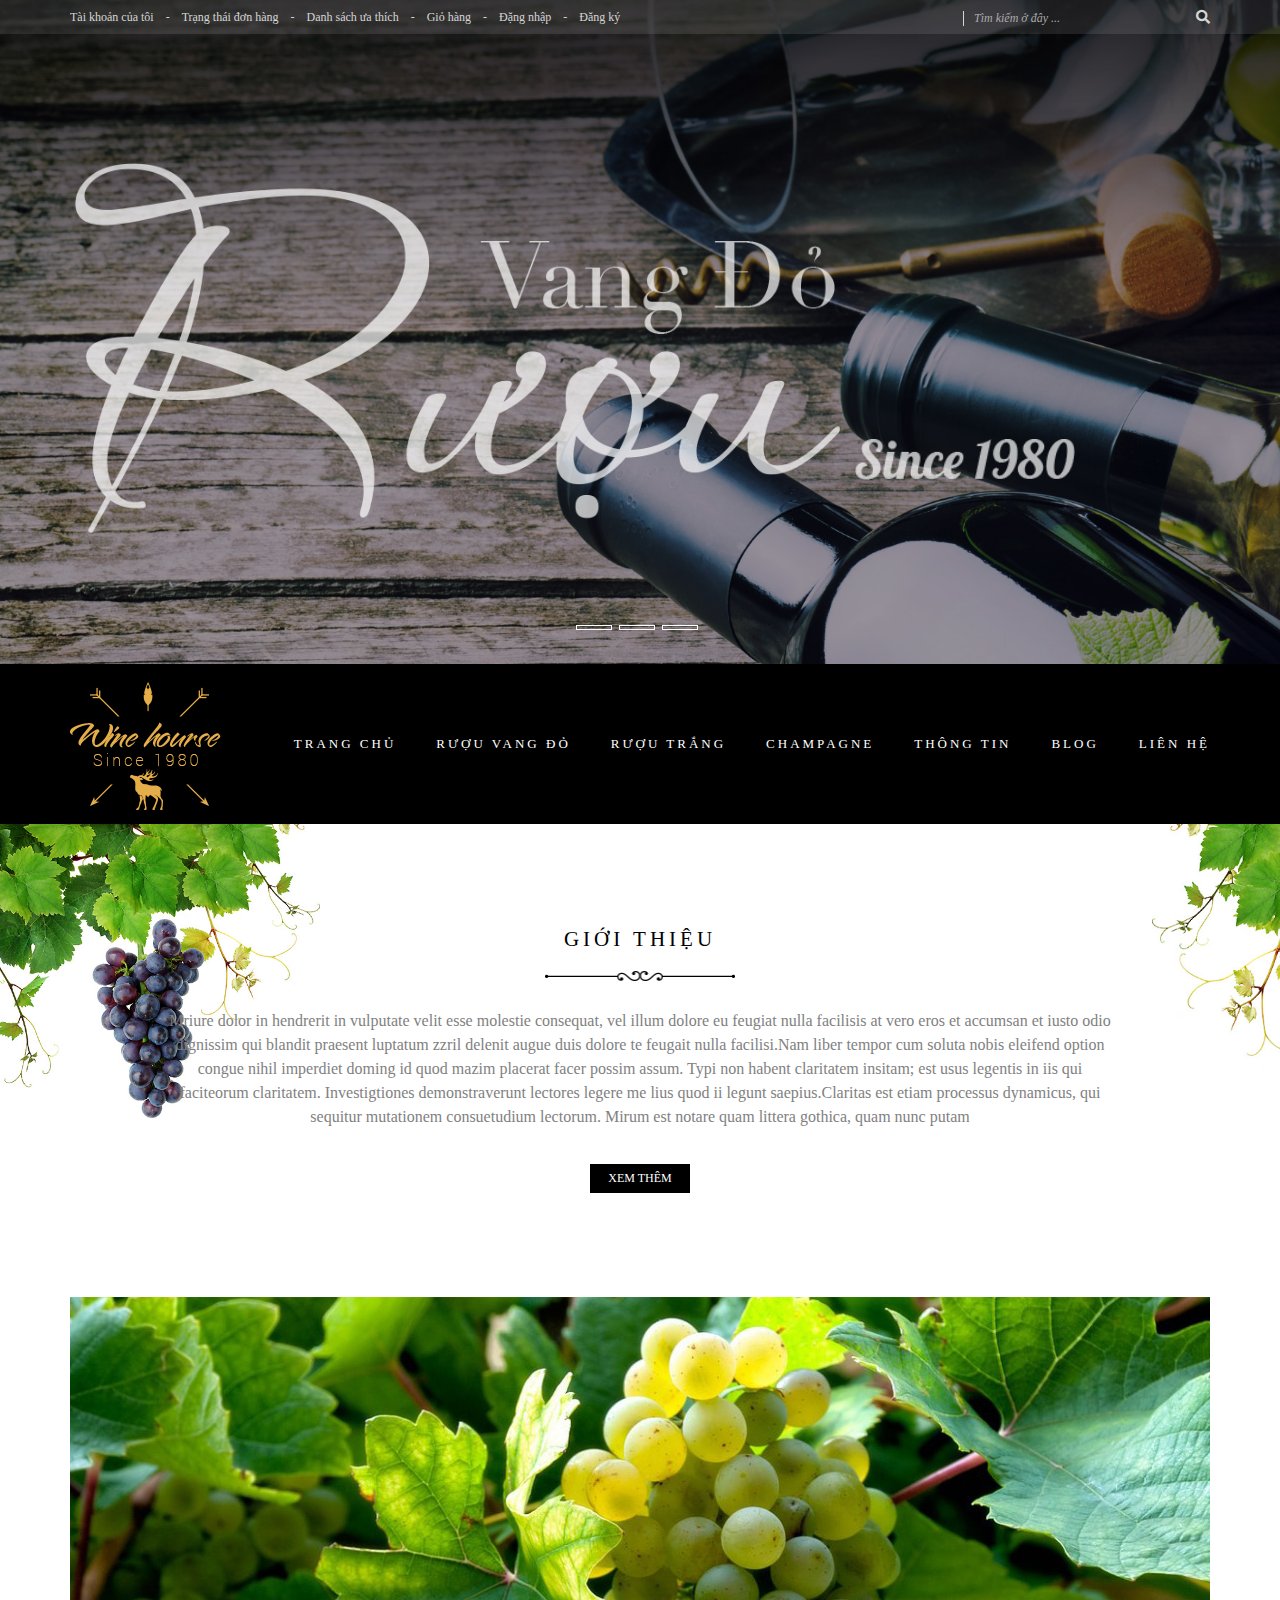
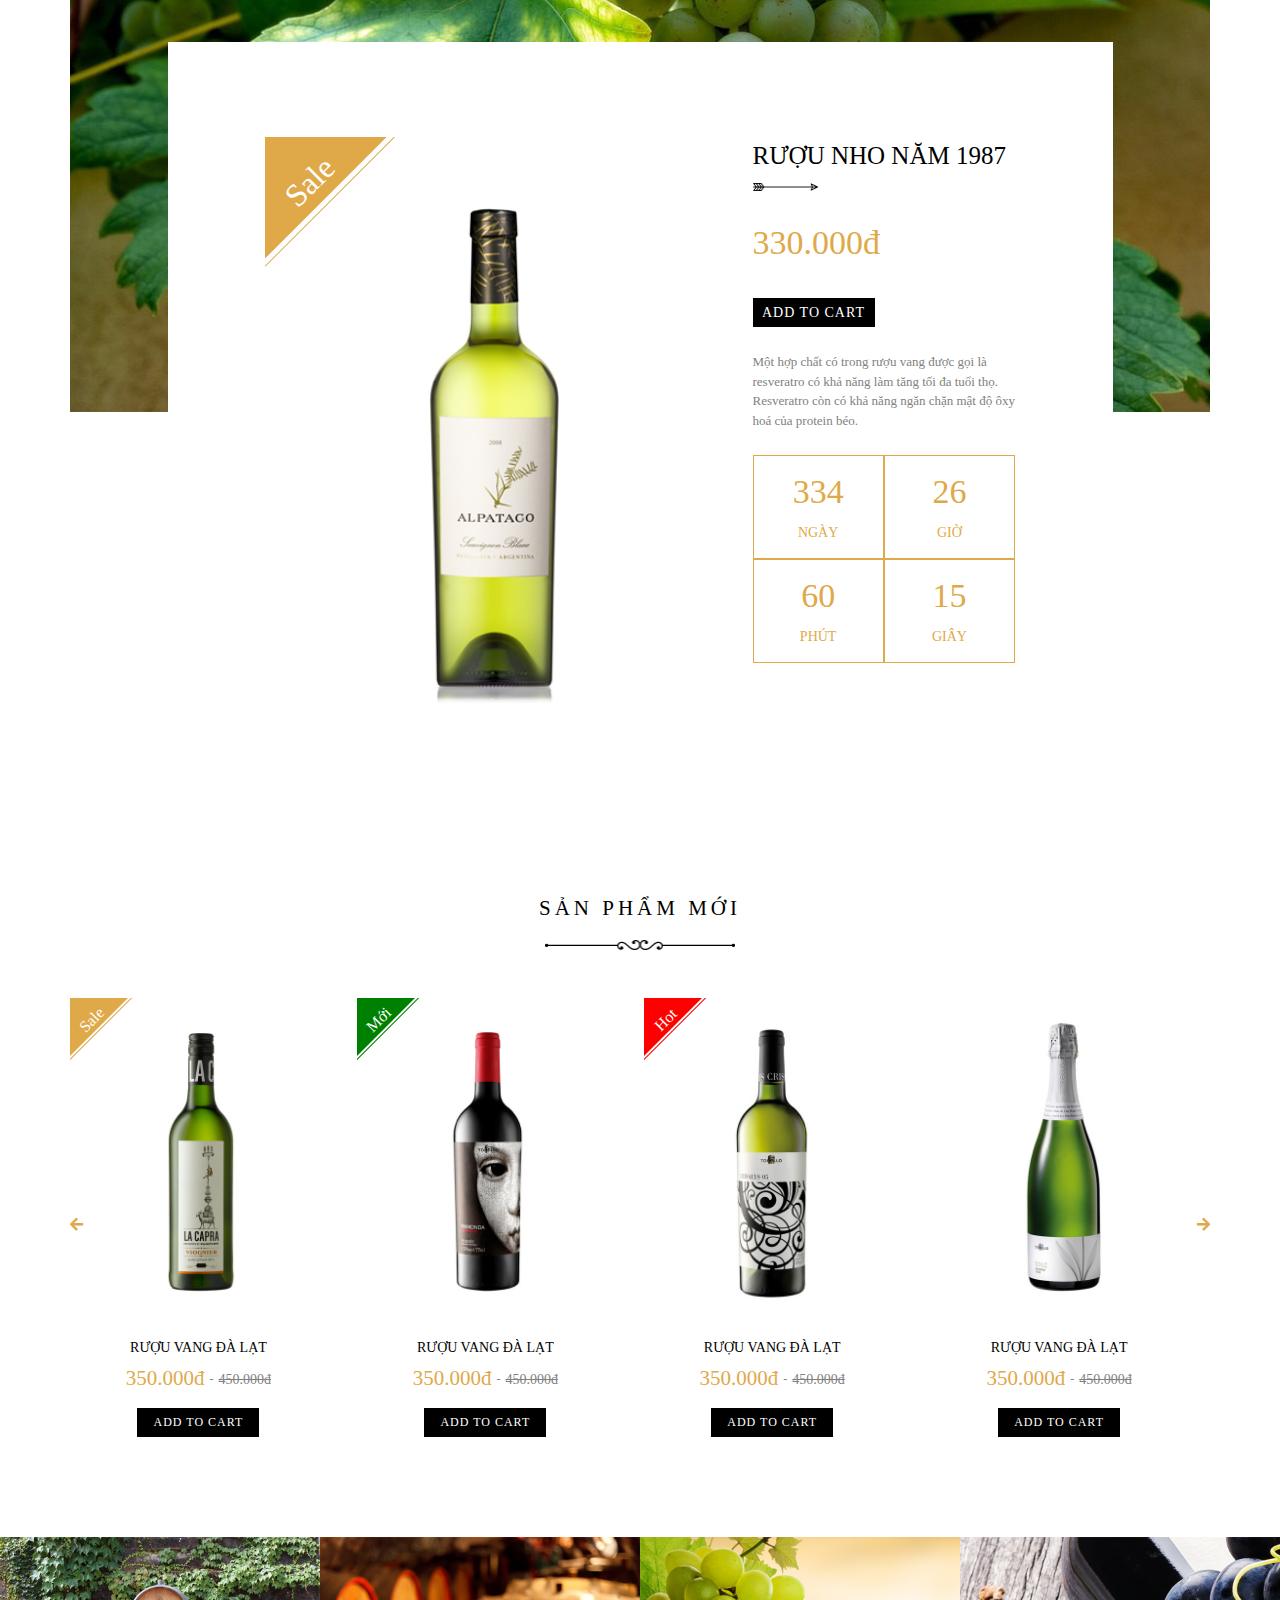
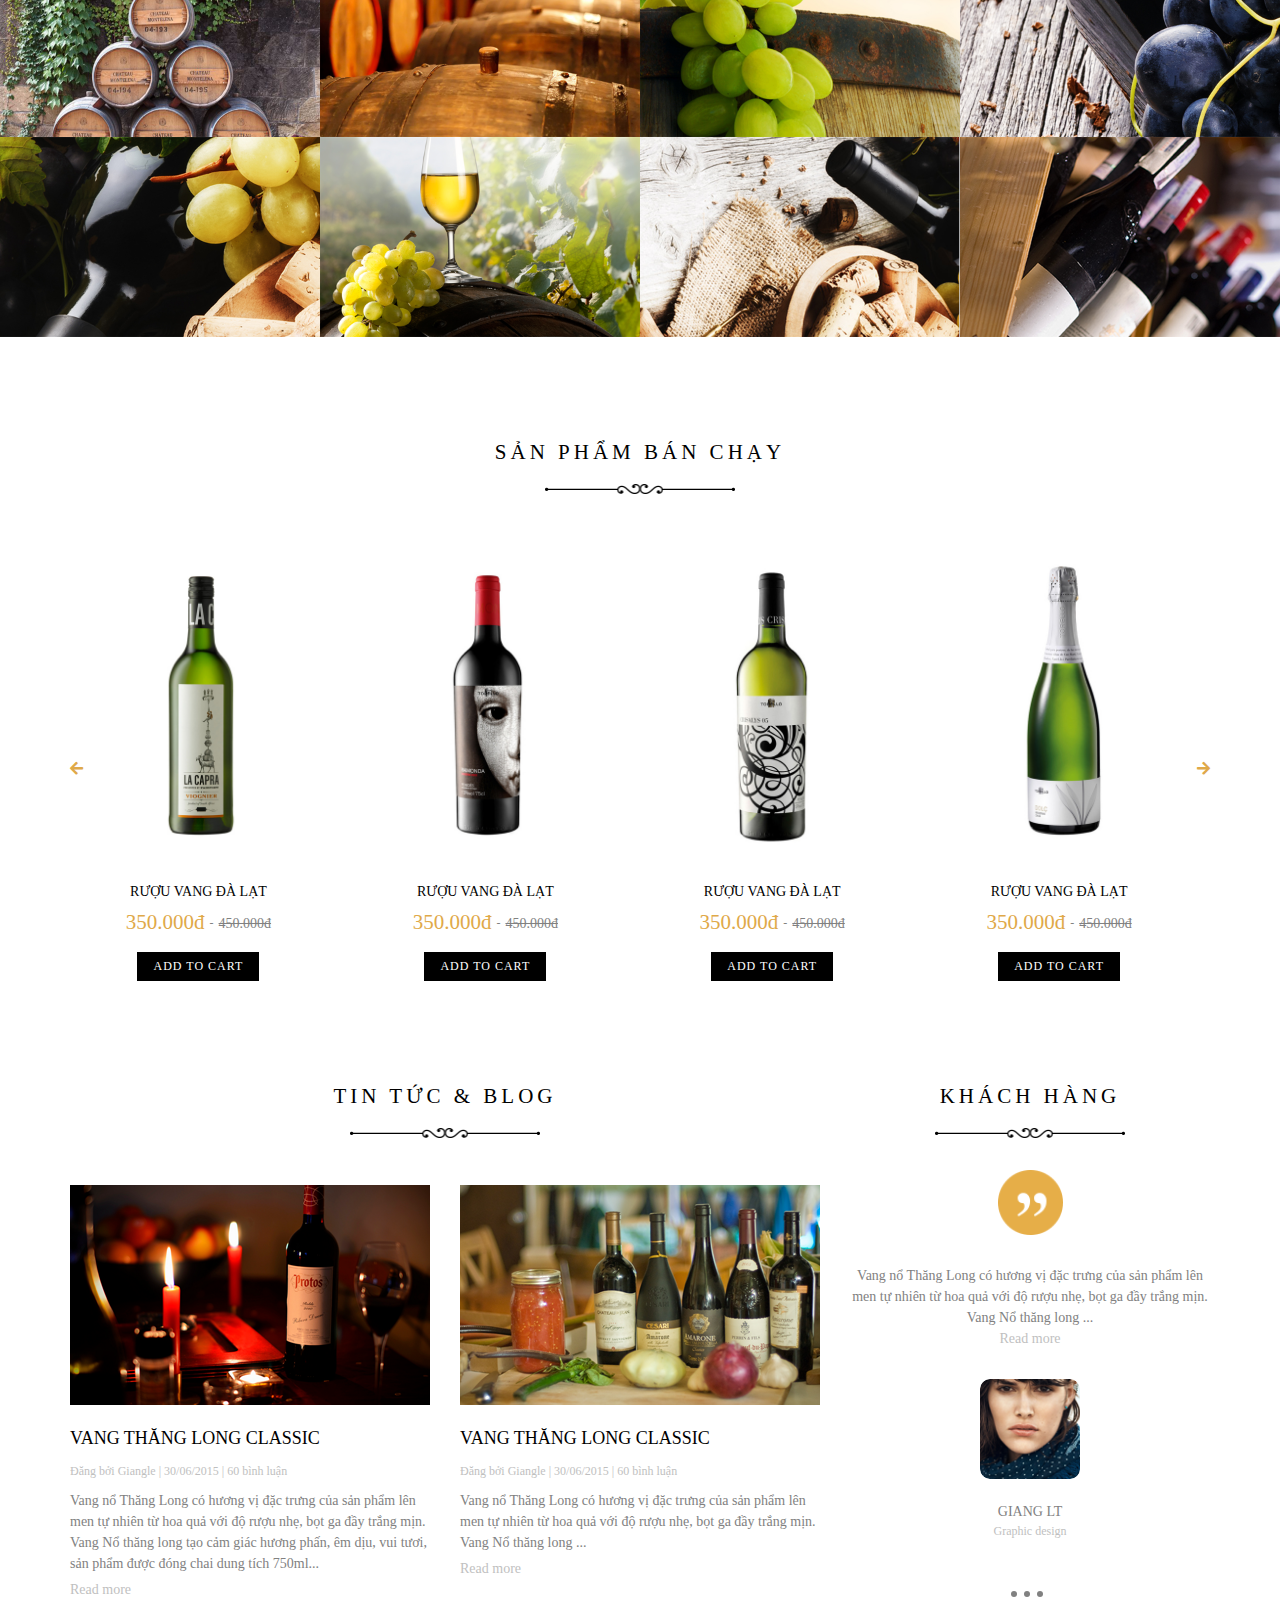
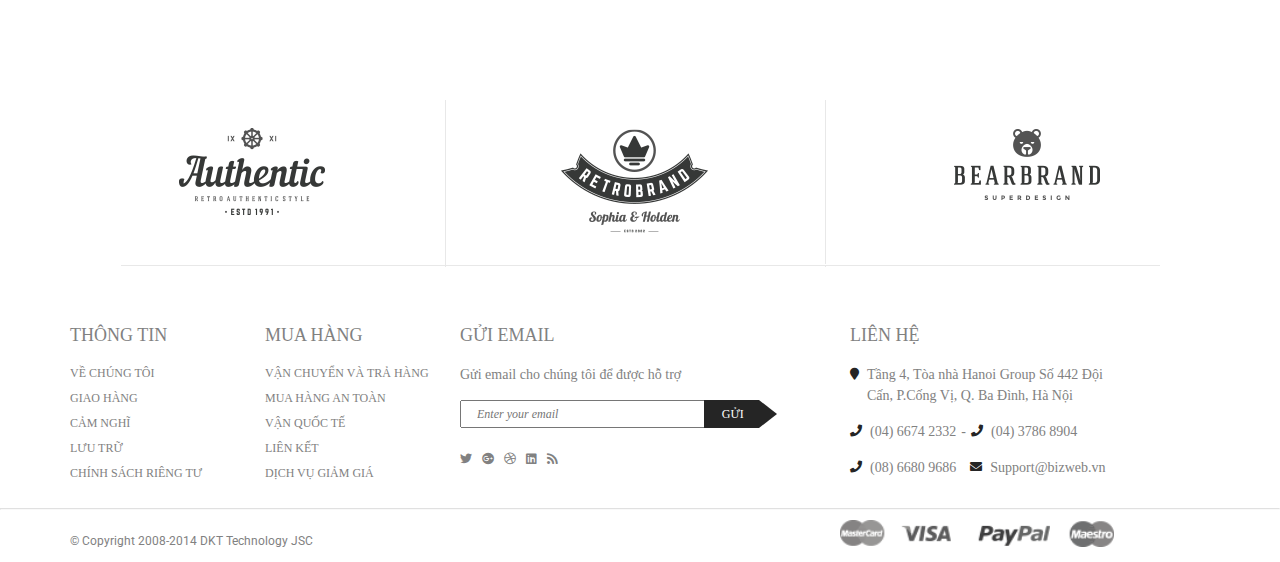
<file: index.html>
<!DOCTYPE html>
<html lang="en">
  <head>
    <meta charset="UTF-8"/>
    <meta name="viewport" content="width=device-width, initial-scale=1.0"/>
    <title>Wine House - Trang chủ</title>
    <!-- FONT GOOGLE-->
    <link rel="stylesheet" href="https://fonts.googleapis.com/css2?family=Roboto:ital,wght@0,100;0,300;0,400;0,500;0,700;0,900;1,100;1,300;1,400;1,500;1,700;1,900&amp;display=swap"/>
    <!-- FONT AWESOME-->
    <link rel="stylesheet" href="https://cdnjs.cloudflare.com/ajax/libs/font-awesome/5.14.0/css/all.min.css"/>
    <!-- MAIN CSS-->
    <link rel="stylesheet" href="./assets/css/main.css"/>
  </head>
  <body>
    <!--HEADER-->
    <header>
      <div class="header__top">
        <div class="header__top--absolute">
          <div class="container">
            <div class="header__top__left"><i class="fa fa-bars"></i>
              <ul>
                <li><a href="./address.html">Tài khoản của tôi</a></li>
                <li><a href="./order.html">Trạng thái đơn hàng</a></li>
                <li><a onclick="document.getElementById('modal').style.display='block'">Danh sách ưa thích</a></li>
                <li><a href="./cart.html">Giỏ hàng</a></li>
                <li><a href="./login.html">Đặng nhập</a></li>
                <li><a href="./register.html">Đăng ký</a></li>
              </ul>
              <div id="modal">
                <div class="modal">
                  <div class="modal__content"><img src="./assets/images/modal.png"/><i class="fa fa-times" onclick="document.getElementById('modal').style.display='none'"></i>
                    <div class="modal__content__text">
                      <p>Gửi Email</p>
                      <p>Đăng ký Email ngay hôm nay để nhận được thông tin về các sự kiện, các chương trình giảm giá của chúng tôi sớm nhất!</p>
                      <form>
                        <input/>
                        <button>GỬI EMAIL</button>
                      </form>
                      <div class="input-checkbox">
                        <input type="checkbox" id="Không hiển thị lại thông báo này" value=""/>
                        <label for="Không hiển thị lại thông báo này">Không hiển thị lại thông báo này</label>
                      </div>
                    </div>
                  </div>
                </div>
              </div>
            </div>
            <div class="header__top__right">
              <form>
                <input placeholder="Tìm kiếm ở đây ..."/>
                <button><i class="fa fa-search"></i></button>
              </form>
            </div>
          </div>
        </div>
      </div>
      <div class="header__slide">
        <input id="header-slide-1" type="radio" name="header-slide"/>
        <input id="header-slide-2" type="radio" name="header-slide"/>
        <input id="header-slide-3" type="radio" name="header-slide"/>
        <div class="header__slide__full-images"><img src="./assets/images/header-slide-1.jpg"/><img src="./assets/images/header-slide-2.jpg"/><img src="./assets/images/header-slide-3.jpg"/>
        </div>
        <div class="header__slide__text">
          <div class="container"><img src="./assets/images/header-slider-text-1.png" alt=""/><img src="./assets/images/header-slider-text-2.png" alt=""/><img src="./assets/images/header-slider-text-3.png" alt=""/>
          </div>
        </div>
        <div class="header__slide__rectangle">
          <label for="header-slide-1"></label>
          <label for="header-slide-2"></label>
          <label for="header-slide-3"></label>
        </div>
      </div>
      <div class="header__menu">
        <div class="container">
          <div class="header__menu__logo"><img src="./assets/images/header-main-menu-logo.png"/></div>
          <div class="header__menu__list"><i class="fa fa-bars header__list__icon"></i>
            <ul class="header__list__menu">
              <li> <a class="header__list__item" href="./index.html">Trang chủ</a></li>
              <li> <a class="header__list__item" href="./products-grid.html">Rượu vang đỏ</a>
                <div class="header__list__sub">
                  <div class="header__sub__title">
                    <p>Rượu ngoại</p>
                    <ul class="header__sub__item">
                      <li><a href="#">Rượu Chivas</a></li>
                      <li><a href="#">Hàng độc - Rượu độc đáo</a></li>
                      <li><a href="#">Johnnie Walker</a></li>
                      <li><a href="#">Rượu Whisky</a></li>
                      <li><a href="#">Rượu Remy Martin</a></li>
                      <li><a href="#">Rượu Glenmorangie</a></li>
                    </ul>
                  </div>
                  <div class="header__sub__title">
                    <p>Rượu vang</p>
                    <ul class="header__sub__item">
                      <li><a href="#">Rượu Chivas</a></li>
                      <li><a href="#">Hàng độc - Rượu độc đáo</a></li>
                      <li><a href="#">Johnnie Walker</a></li>
                      <li><a href="#">Rượu Whisky</a></li>
                      <li><a href="#">Rượu Remy Martin</a></li>
                      <li><a href="#">Rượu Glenmorangie</a></li>
                    </ul>
                  </div>
                  <div class="header__sub__title">
                    <p>Rượu ngoại</p>
                    <ul class="header__sub__item">
                      <li><a href="#">Rượu Chivas</a></li>
                      <li><a href="#">Hàng độc - Rượu độc đáo</a></li>
                      <li><a href="#">Johnnie Walker</a></li>
                      <li><a href="#">Rượu Whisky</a></li>
                      <li><a href="#">Rượu Remy Martin</a></li>
                      <li><a href="#">Rượu Glenmorangie</a></li>
                    </ul>
                  </div>
                  <div class="header__sub__image"><img src="./assets/images/header-main-menu-sub.png"/></div>
                  <div class="header__sub__triangle"></div>
                </div>
              </li>
              <li> <a class="header__list__item" href="./products-grid.html">Rượu trắng</a></li>
              <li> <a class="header__list__item" href="./error.html">Champagne</a></li>
              <li> <a class="header__list__item" href="./introduce.html">Thông tin</a></li>
              <li> <a class="header__list__item" href="./blog.html">Blog</a></li>
              <li> <a class="header__list__item" href="./contact.html">Liên hệ</a></li>
            </ul>
          </div>
        </div>
      </div>
    </header>
    <div class="index">
      <div class="index__intro">
        <div class="wrapper">
          <div class="index__intro__container">
            <div class="index__intro__title">
              <div class="title-main">
                <p>GIỚI THIỆU</p><img src="./assets/images/title.png"/>
              </div>
            </div>
            <div class="index__intro__content">
              <p>Mriure dolor in hendrerit in vulputate velit esse molestie consequat, vel illum dolore eu feugiat nulla facilisis at vero eros et accumsan et iusto odio dignissim qui blandit praesent luptatum zzril delenit augue duis dolore te feugait nulla facilisi.Nam liber tempor cum soluta nobis eleifend option congue nihil imperdiet doming id quod mazim placerat facer possim assum. Typi non habent claritatem insitam; est usus legentis in iis qui faciteorum claritatem. Investigtiones demonstraverunt lectores legere me lius quod ii legunt saepius.Claritas est etiam processus dynamicus, qui sequitur mutationem consuetudium lectorum. Mirum est notare quam littera gothica, quam nunc putam</p>
            </div>
            <div class="index__intro__more">
              <div class="button-small">
                <button>XEM THÊM</button>
              </div>
            </div>
          </div>
        </div>
      </div>
      <div class="index__sale">
        <div class="wrapper">
          <div class="index__sale__container"><img src="./assets/images/index-sale-bg.png"/>
            <div class="index__sale__product">
              <div class="index__sale__product--wrapper">
                <div class="index__sale__item"><img src="./assets/images/index-sale-product.png"/>
                  <div class="corner-big">
                    <div class="corner">
                      <p>Sale</p>
                    </div>
                    <div class="underline"></div>
                  </div>
                </div>
                <div class="index__sale__detail">
                  <div class="index__detail__title">
                    <div class="title-product">
                      <p>RƯỢU NHO NĂM 1987</p><img src="./assets/images/arrow.png"/>
                    </div>
                  </div>
                  <div class="index__detail__price">
                    <div class="price-product">
                      <p>330.000<sup>đ</sup></p>
                    </div>
                  </div>
                  <div class="index__detail__button">
                    <div class="button-add-to-cart">
                      <button>ADD TO CART</button>
                    </div>
                  </div>
                  <div class="index__detail__content">
                    <p>Một hợp chất có trong rượu vang được gọi là resveratro có khả năng làm tăng tối đa tuổi thọ. Resveratro còn có khả năng ngăn chặn mật độ ôxy hoá của protein béo.</p>
                  </div>
                  <div class="index__detail__time">
                    <div class="index__time__box">
                      <p>334</p>
                      <p>NGÀY</p>
                    </div>
                    <div class="index__time__box">
                      <p>26</p>
                      <p>GIỜ</p>
                    </div>
                    <div class="index__time__box">
                      <p>60</p>
                      <p>PHÚT</p>
                    </div>
                    <div class="index__time__box">
                      <p>15</p>
                      <p>GIÂY</p>
                    </div>
                  </div>
                </div>
              </div>
            </div>
          </div>
        </div>
      </div>
      <div class="index__new-products">
        <div class="wrapper">
          <div class="index__new-products__container">
            <div class="index__new-products__title">
              <div class="title-main">
                <p>SẢN PHẨM MỚI</p><img src="./assets/images/title.png"/>
              </div>
            </div>
            <div class="products__slide">
              <input id="index-new-products-1" type="radio" name="index-new-products" checked="checked"/>
              <input id="index-new-products-2" type="radio" name="index-new-products"/>
              <div class="products__slide__full-images--hidden">
                <div class="products__slide__full-images" id="new_products">
                  <div class="product">
                    <div class="product__image"><img src="./assets/images/product-1.jpg"/></div>
                    <div class="product__title">
                      <p>RƯỢU VANG ĐÀ LẠT</p>
                    </div>
                    <div class="product__price">
                      <p>350.000<sup>đ</sup></p>
                      <p>-</p>
                      <p>450.000<sup>đ</sup></p>
                    </div>
                    <div class="button-add-to-cart">
                      <button>ADD TO CART</button>
                    </div>
                    <div class="corner-small" style="background-color: #dfa949; color: #dfa949">
                      <div class="corner">
                        <p>Sale</p>
                      </div>
                      <div class="underline"></div>
                    </div>
                    <div class="product__compare"><a href="./error.html"><i class="fa fa-heart"></i>
                        <p>Yêu thích</p></a><a href="./error.html"><i class="fa fa-signal"></i>
                        <p>So sánh</p></a><a href="./detail.html"><i class="fa fa-compress"></i></a></div>
                  </div>
                  <div class="product">
                    <div class="product__image"><img src="./assets/images/product-2.jpg"/></div>
                    <div class="product__title">
                      <p>RƯỢU VANG ĐÀ LẠT</p>
                    </div>
                    <div class="product__price">
                      <p>350.000<sup>đ</sup></p>
                      <p>-</p>
                      <p>450.000<sup>đ</sup></p>
                    </div>
                    <div class="button-add-to-cart">
                      <button>ADD TO CART</button>
                    </div>
                    <div class="corner-small" style="background-color: green; color: green">
                      <div class="corner">
                        <p>Mới</p>
                      </div>
                      <div class="underline"></div>
                    </div>
                    <div class="product__compare"><a href="./error.html"><i class="fa fa-heart"></i>
                        <p>Yêu thích</p></a><a href="./error.html"><i class="fa fa-signal"></i>
                        <p>So sánh</p></a><a href="./detail.html"><i class="fa fa-compress"></i></a></div>
                  </div>
                  <div class="product">
                    <div class="product__image"><img src="./assets/images/product-3.jpg"/></div>
                    <div class="product__title">
                      <p>RƯỢU VANG ĐÀ LẠT</p>
                    </div>
                    <div class="product__price">
                      <p>350.000<sup>đ</sup></p>
                      <p>-</p>
                      <p>450.000<sup>đ</sup></p>
                    </div>
                    <div class="button-add-to-cart">
                      <button>ADD TO CART</button>
                    </div>
                    <div class="corner-small" style="background-color: red; color: red">
                      <div class="corner">
                        <p>Hot</p>
                      </div>
                      <div class="underline"></div>
                    </div>
                    <div class="product__compare"><a href="./error.html"><i class="fa fa-heart"></i>
                        <p>Yêu thích</p></a><a href="./error.html"><i class="fa fa-signal"></i>
                        <p>So sánh</p></a><a href="./detail.html"><i class="fa fa-compress"></i></a></div>
                  </div>
                  <div class="product">
                    <div class="product__image"><img src="./assets/images/product-4.jpg"/></div>
                    <div class="product__title">
                      <p>RƯỢU VANG ĐÀ LẠT</p>
                    </div>
                    <div class="product__price">
                      <p>350.000<sup>đ</sup></p>
                      <p>-</p>
                      <p>450.000<sup>đ</sup></p>
                    </div>
                    <div class="button-add-to-cart">
                      <button>ADD TO CART</button>
                    </div>
                    <div class="product__compare"><a href="./error.html"><i class="fa fa-heart"></i>
                        <p>Yêu thích</p></a><a href="./error.html"><i class="fa fa-signal"></i>
                        <p>So sánh</p></a><a href="./detail.html"><i class="fa fa-compress"></i></a></div>
                  </div>
                  <div class="product">
                    <div class="product__image"><img src="./assets/images/product-5.jpg"/></div>
                    <div class="product__title">
                      <p>RƯỢU VANG ĐÀ LẠT</p>
                    </div>
                    <div class="product__price">
                      <p>350.000<sup>đ</sup></p>
                      <p>-</p>
                      <p>450.000<sup>đ</sup></p>
                    </div>
                    <div class="button-add-to-cart">
                      <button>ADD TO CART</button>
                    </div>
                    <div class="corner-small" style="background-color: red; color: red">
                      <div class="corner">
                        <p>Sale</p>
                      </div>
                      <div class="underline"></div>
                    </div>
                    <div class="product__compare"><a href="./error.html"><i class="fa fa-heart"></i>
                        <p>Yêu thích</p></a><a href="./error.html"><i class="fa fa-signal"></i>
                        <p>So sánh</p></a><a href="./detail.html"><i class="fa fa-compress"></i></a></div>
                  </div>
                  <div class="product">
                    <div class="product__image"><img src="./assets/images/product-6.jpg"/></div>
                    <div class="product__title">
                      <p>RƯỢU VANG ĐÀ LẠT</p>
                    </div>
                    <div class="product__price">
                      <p>350.000<sup>đ</sup></p>
                      <p>-</p>
                      <p>450.000<sup>đ</sup></p>
                    </div>
                    <div class="button-add-to-cart">
                      <button>ADD TO CART</button>
                    </div>
                    <div class="product__compare"><a href="./error.html"><i class="fa fa-heart"></i>
                        <p>Yêu thích</p></a><a href="./error.html"><i class="fa fa-signal"></i>
                        <p>So sánh</p></a><a href="./detail.html"><i class="fa fa-compress"></i></a></div>
                  </div>
                  <div class="product">
                    <div class="product__image"><img src="./assets/images/product-7.jpg"/></div>
                    <div class="product__title">
                      <p>RƯỢU VANG ĐÀ LẠT</p>
                    </div>
                    <div class="product__price">
                      <p>350.000<sup>đ</sup></p>
                      <p>-</p>
                      <p>450.000<sup>đ</sup></p>
                    </div>
                    <div class="button-add-to-cart">
                      <button>ADD TO CART</button>
                    </div>
                    <div class="corner-small" style="background-color: green; color: green">
                      <div class="corner">
                        <p>Hot</p>
                      </div>
                      <div class="underline"></div>
                    </div>
                    <div class="product__compare"><a href="./error.html"><i class="fa fa-heart"></i>
                        <p>Yêu thích</p></a><a href="./error.html"><i class="fa fa-signal"></i>
                        <p>So sánh</p></a><a href="./detail.html"><i class="fa fa-compress"></i></a></div>
                  </div>
                  <div class="product">
                    <div class="product__image"><img src="./assets/images/product-8.jpg"/></div>
                    <div class="product__title">
                      <p>RƯỢU VANG ĐÀ LẠT</p>
                    </div>
                    <div class="product__price">
                      <p>350.000<sup>đ</sup></p>
                      <p>-</p>
                      <p>450.000<sup>đ</sup></p>
                    </div>
                    <div class="button-add-to-cart">
                      <button>ADD TO CART</button>
                    </div>
                    <div class="corner-small" style="background-color: #dfa949; color: #dfa949">
                      <div class="corner">
                        <p>Mới</p>
                      </div>
                      <div class="underline"></div>
                    </div>
                    <div class="product__compare"><a href="./error.html"><i class="fa fa-heart"></i>
                        <p>Yêu thích</p></a><a href="./error.html"><i class="fa fa-signal"></i>
                        <p>So sánh</p></a><a href="./detail.html"><i class="fa fa-compress"></i></a></div>
                  </div>
                </div>
              </div>
              <div class="products__slide__arrow">
                <div class="products__slide__arrow--left">
                  <label for="index-new-products-1"><i class="fa fa-arrow-left"></i></label>
                </div>
                <div class="products__slide__arrow--right">
                  <label for="index-new-products-2"><i class="fa fa-arrow-right"></i></label>
                </div>
              </div>
            </div>
          </div>
        </div>
      </div>
      <div class="index__images">
        <div class="index__images__item"><img src="./assets/images/index-images-1.png"/>
          <div class="index__item__hover">
            <p>1987</p>
            <p>RƯỢU</p><a href="./error.html"></a>
          </div>
        </div>
        <div class="index__images__item"><img src="./assets/images/index-images-2.png"/>
          <div class="index__item__hover">
            <p>1987</p>
            <p>RƯỢU</p><a href="./error.html"></a>
          </div>
        </div>
        <div class="index__images__item"><img src="./assets/images/index-images-3.png"/>
          <div class="index__item__hover">
            <p>1987</p>
            <p>RƯỢU</p><a href="./error.html"></a>
          </div>
        </div>
        <div class="index__images__item"><img src="./assets/images/index-images-4.png"/>
          <div class="index__item__hover">
            <p>1987</p>
            <p>RƯỢU</p><a href="./error.html"></a>
          </div>
        </div>
        <div class="index__images__item"><img src="./assets/images/index-images-5.png"/>
          <div class="index__item__hover">
            <p>1987</p>
            <p>RƯỢU</p><a href="./error.html"></a>
          </div>
        </div>
        <div class="index__images__item"><img src="./assets/images/index-images-6.png"/>
          <div class="index__item__hover">
            <p>1987</p>
            <p>RƯỢU</p><a href="./error.html"></a>
          </div>
        </div>
        <div class="index__images__item"><img src="./assets/images/index-images-7.png"/>
          <div class="index__item__hover">
            <p>1987</p>
            <p>RƯỢU</p><a href="./error.html"></a>
          </div>
        </div>
        <div class="index__images__item"><img src="./assets/images/index-images-8.png"/>
          <div class="index__item__hover">
            <p>1987</p>
            <p>RƯỢU</p><a href="./error.html"></a>
          </div>
        </div>
      </div>
      <div class="index__selling-products">
        <div class="wrapper">
          <div class="index__selling-products__container">
            <div class="index__selling-products__title">
              <div class="title-main">
                <p>SẢN PHẨM BÁN CHẠY</p><img src="./assets/images/title.png"/>
              </div>
            </div>
            <div class="products__slide">
              <input id="index-selling-products-1" type="radio" name="index-selling-products" checked="checked"/>
              <input id="index-selling-products-2" type="radio" name="index-selling-products"/>
              <div class="products__slide__full-images--hidden">
                <div class="products__slide__full-images" id="best_products">
                  <div class="product">
                    <div class="product__image"><img src="./assets/images/product-1.jpg"/></div>
                    <div class="product__title">
                      <p>RƯỢU VANG ĐÀ LẠT</p>
                    </div>
                    <div class="product__price">
                      <p>350.000<sup>đ</sup></p>
                      <p>-</p>
                      <p>450.000<sup>đ</sup></p>
                    </div>
                    <div class="button-add-to-cart">
                      <button>ADD TO CART</button>
                    </div>
                    <div class="product__compare"><a href="./error.html"><i class="fa fa-heart"></i>
                        <p>Yêu thích</p></a><a href="./error.html"><i class="fa fa-signal"></i>
                        <p>So sánh</p></a><a href="./detail.html"><i class="fa fa-compress"></i></a></div>
                  </div>
                  <div class="product">
                    <div class="product__image"><img src="./assets/images/product-2.jpg"/></div>
                    <div class="product__title">
                      <p>RƯỢU VANG ĐÀ LẠT</p>
                    </div>
                    <div class="product__price">
                      <p>350.000<sup>đ</sup></p>
                      <p>-</p>
                      <p>450.000<sup>đ</sup></p>
                    </div>
                    <div class="button-add-to-cart">
                      <button>ADD TO CART</button>
                    </div>
                    <div class="product__compare"><a href="./error.html"><i class="fa fa-heart"></i>
                        <p>Yêu thích</p></a><a href="./error.html"><i class="fa fa-signal"></i>
                        <p>So sánh</p></a><a href="./detail.html"><i class="fa fa-compress"></i></a></div>
                  </div>
                  <div class="product">
                    <div class="product__image"><img src="./assets/images/product-3.jpg"/></div>
                    <div class="product__title">
                      <p>RƯỢU VANG ĐÀ LẠT</p>
                    </div>
                    <div class="product__price">
                      <p>350.000<sup>đ</sup></p>
                      <p>-</p>
                      <p>450.000<sup>đ</sup></p>
                    </div>
                    <div class="button-add-to-cart">
                      <button>ADD TO CART</button>
                    </div>
                    <div class="product__compare"><a href="./error.html"><i class="fa fa-heart"></i>
                        <p>Yêu thích</p></a><a href="./error.html"><i class="fa fa-signal"></i>
                        <p>So sánh</p></a><a href="./detail.html"><i class="fa fa-compress"></i></a></div>
                  </div>
                  <div class="product">
                    <div class="product__image"><img src="./assets/images/product-4.jpg"/></div>
                    <div class="product__title">
                      <p>RƯỢU VANG ĐÀ LẠT</p>
                    </div>
                    <div class="product__price">
                      <p>350.000<sup>đ</sup></p>
                      <p>-</p>
                      <p>450.000<sup>đ</sup></p>
                    </div>
                    <div class="button-add-to-cart">
                      <button>ADD TO CART</button>
                    </div>
                    <div class="product__compare"><a href="./error.html"><i class="fa fa-heart"></i>
                        <p>Yêu thích</p></a><a href="./error.html"><i class="fa fa-signal"></i>
                        <p>So sánh</p></a><a href="./detail.html"><i class="fa fa-compress"></i></a></div>
                  </div>
                  <div class="product">
                    <div class="product__image"><img src="./assets/images/product-5.jpg"/></div>
                    <div class="product__title">
                      <p>RƯỢU VANG ĐÀ LẠT</p>
                    </div>
                    <div class="product__price">
                      <p>350.000<sup>đ</sup></p>
                      <p>-</p>
                      <p>450.000<sup>đ</sup></p>
                    </div>
                    <div class="button-add-to-cart">
                      <button>ADD TO CART</button>
                    </div>
                    <div class="product__compare"><a href="./error.html"><i class="fa fa-heart"></i>
                        <p>Yêu thích</p></a><a href="./error.html"><i class="fa fa-signal"></i>
                        <p>So sánh</p></a><a href="./detail.html"><i class="fa fa-compress"></i></a></div>
                  </div>
                  <div class="product">
                    <div class="product__image"><img src="./assets/images/product-6.jpg"/></div>
                    <div class="product__title">
                      <p>RƯỢU VANG ĐÀ LẠT</p>
                    </div>
                    <div class="product__price">
                      <p>350.000<sup>đ</sup></p>
                      <p>-</p>
                      <p>450.000<sup>đ</sup></p>
                    </div>
                    <div class="button-add-to-cart">
                      <button>ADD TO CART</button>
                    </div>
                    <div class="product__compare"><a href="./error.html"><i class="fa fa-heart"></i>
                        <p>Yêu thích</p></a><a href="./error.html"><i class="fa fa-signal"></i>
                        <p>So sánh</p></a><a href="./detail.html"><i class="fa fa-compress"></i></a></div>
                  </div>
                  <div class="product">
                    <div class="product__image"><img src="./assets/images/product-7.jpg"/></div>
                    <div class="product__title">
                      <p>RƯỢU VANG ĐÀ LẠT</p>
                    </div>
                    <div class="product__price">
                      <p>350.000<sup>đ</sup></p>
                      <p>-</p>
                      <p>450.000<sup>đ</sup></p>
                    </div>
                    <div class="button-add-to-cart">
                      <button>ADD TO CART</button>
                    </div>
                    <div class="product__compare"><a href="./error.html"><i class="fa fa-heart"></i>
                        <p>Yêu thích</p></a><a href="./error.html"><i class="fa fa-signal"></i>
                        <p>So sánh</p></a><a href="./detail.html"><i class="fa fa-compress"></i></a></div>
                  </div>
                  <div class="product">
                    <div class="product__image"><img src="./assets/images/product-8.jpg"/></div>
                    <div class="product__title">
                      <p>RƯỢU VANG ĐÀ LẠT</p>
                    </div>
                    <div class="product__price">
                      <p>350.000<sup>đ</sup></p>
                      <p>-</p>
                      <p>450.000<sup>đ</sup></p>
                    </div>
                    <div class="button-add-to-cart">
                      <button>ADD TO CART</button>
                    </div>
                    <div class="product__compare"><a href="./error.html"><i class="fa fa-heart"></i>
                        <p>Yêu thích</p></a><a href="./error.html"><i class="fa fa-signal"></i>
                        <p>So sánh</p></a><a href="./detail.html"><i class="fa fa-compress"></i></a></div>
                  </div>
                </div>
              </div>
              <div class="products__slide__arrow">
                <div class="products__slide__arrow--left">
                  <label for="index-selling-products-1"><i class="fa fa-arrow-left"></i></label>
                </div>
                <div class="products__slide__arrow--right">
                  <label for="index-selling-products-2"><i class="fa fa-arrow-right"></i></label>
                </div>
              </div>
            </div>
          </div>
        </div>
      </div>
      <div class="index__blog-customer">
        <div class="wrapper">
          <div class="index__blog-customer__container">
            <div class="index__blog">
              <div class="index__blog__title">
                <div class="title-main">
                  <p>TIN TỨC &amp; BLOG</p><img src="./assets/images/title.png"/>
                </div>
              </div>
              <div class="index__blog__item">
                <div class="blog-item">
                  <div class="blog-item__image"><img src="./assets/images/blog-1.png"/>
                    <div class="blog-item__image__hover">
                      <div class="blog-item__hover__bg"></div>
                      <div class="blog-item__hover__icon"><i class="fa fa-link"></i></div><a href="./blog-detail.html"></a>
                    </div>
                  </div>
                  <div class="blog-item__title"><a href="./blog-detail.html">Vang Thăng Long Classic</a></div>
                  <div class="blog-item__time">
                    <p>Đăng bởi Giangle | 30/06/2015 | 60 bình luận</p>
                  </div>
                  <div class="blog-item__content">
                    <p>Vang nổ Thăng Long có hương vị đặc trưng của sản phẩm lên men tự nhiên từ hoa quả với độ rượu nhẹ, bọt ga đầy trắng mịn. Vang Nổ thăng long tạo cảm giác hương phấn, êm dịu, vui tươi, sản phẩm được đóng chai dung tích 750ml...</p>
                  </div>
                  <div class="blog-item__read-more"><a href="./blog-detail.html">Read more</a></div>
                </div>
                <div class="blog-item">
                  <div class="blog-item__image"><img src="./assets/images/blog-2.png"/>
                    <div class="blog-item__image__hover">
                      <div class="blog-item__hover__bg"></div>
                      <div class="blog-item__hover__icon"><i class="fa fa-link"></i></div><a href="./blog-detail.html"></a>
                    </div>
                  </div>
                  <div class="blog-item__title"><a href="./blog-detail.html">Vang Thăng Long Classic</a></div>
                  <div class="blog-item__time">
                    <p>Đăng bởi Giangle | 30/06/2015 | 60 bình luận</p>
                  </div>
                  <div class="blog-item__content">
                    <p>Vang nổ Thăng Long có hương vị đặc trưng của sản phẩm lên men tự nhiên từ hoa quả với độ rượu nhẹ, bọt ga đầy trắng mịn. Vang Nổ thăng long ...</p>
                  </div>
                  <div class="blog-item__read-more"><a href="./blog-detail.html">Read more</a></div>
                </div>
              </div>
            </div>
            <div class="index__customer">
              <input id="customer-slide-1" type="radio" name="header-slide"/>
              <input id="customer-slide-2" type="radio" name="header-slide"/>
              <input id="customer-slide-3" type="radio" name="header-slide"/>
              <div class="index__customer__title">
                <div class="title-main">
                  <p>KHÁCH HÀNG</p><img src="./assets/images/title.png"/>
                </div>
              </div>
              <div class="index__customer__content">
                <div class="index__customer--wrapper"><img src="./assets/images/index-customer-circle.png"/>
                  <div class="index__content__comment">
                    <p>Vang nổ Thăng Long có hương vị đặc trưng của sản phẩm lên men tự nhiên từ hoa quả với độ rượu nhẹ, bọt ga đầy trắng mịn. Vang Nổ thăng long ...</p><a href="#">Read more</a>
                  </div>
                  <div class="index__content__avatar"><img src="./assets/images/index-customer-avatar.png"/>
                    <p>GIANG LT</p>
                    <p>Graphic design</p>
                  </div>
                </div>
                <div class="index__customer--wrapper"><img src="./assets/images/index-customer-circle.png"/>
                  <div class="index__content__comment">
                    <p>Vang nổ Thăng Long có hương vị đặc trưng của sản phẩm lên men tự nhiên từ hoa quả với độ rượu nhẹ, bọt ga đầy trắng mịn. Vang Nổ thăng long ...</p><a href="#">Read more</a>
                  </div>
                  <div class="index__content__avatar"><img src="./assets/images/index-customer-avatar-2.png"/>
                    <p>HOA CUTE</p>
                    <p>Quality Assurance</p>
                  </div>
                </div>
                <div class="index__customer--wrapper"><img src="./assets/images/index-customer-circle.png"/>
                  <div class="index__content__comment">
                    <p>Vang nổ Thăng Long có hương vị đặc trưng của sản phẩm lên men tự nhiên từ hoa quả với độ rượu nhẹ, bọt ga đầy trắng mịn. Vang Nổ thăng long ...</p><a href="#">Read more</a>
                  </div>
                  <div class="index__content__avatar"><img src="./assets/images/index-customer-avatar.png"/>
                    <p>THAI HOA</p>
                    <p>Customer</p>
                  </div>
                </div>
              </div>
              <div class="index__content__dots">
                <label for="customer-slide-1"></label>
                <label for="customer-slide-2"></label>
                <label for="customer-slide-3"></label>
              </div>
            </div>
          </div>
        </div>
      </div>
    </div>
    <!--FOOTER-->
    <footer>
      <div class="footer__top"><img src="./assets/images/footer-top-brand.png"/></div>
      <div class="footer__middle">
        <div class="container">
          <div class="footer__middle__info">
            <p>Thông tin</p>
            <ul>
              <li><a href="#">Về chúng tôi</a></li>
              <li><a href="#">Giao hàng</a></li>
              <li><a href="#">Cảm nghĩ</a></li>
              <li><a href="#">Lưu trữ</a></li>
              <li><a href="#">Chính sách riêng tư</a></li>
            </ul>
          </div>
          <div class="footer__middle__buy">
            <p>Mua hàng</p>
            <ul>
              <li><a href="#">Vận chuyển và trả hàng</a></li>
              <li><a href="#">Mua hàng an toàn</a></li>
              <li><a href="#">Vận quốc tế</a></li>
              <li><a href="#">Liên kết</a></li>
              <li><a href="#">Dịch vụ giảm giá</a></li>
            </ul>
          </div>
          <div class="footer__middle__email">
            <p>Gửi email</p>
            <p>Gửi email cho chúng tôi để được hỗ trợ</p>
            <form>
              <input placeholder="Enter your email"/>
              <div class="footer__email__submit">
                <button class="footer__email__submit--button">GỬI</button>
                <div class="footer__email__submit--triangle"></div>
              </div>
            </form>
            <div class="footer__email__social">
              <ul>
                <li><a href="#"><i class="fab fa-twitter"></i></a></li>
                <li><a href="#"><i class="fab fa-google-plus"></i></a></li>
                <li><a href="#"><i class="fab fa-dribbble"></i></a></li>
                <li><a href="#"><i class="fab fa-linkedin"></i></a></li>
                <li><a href="#"><i class="fa fa-rss"></i></a></li>
              </ul>
            </div>
          </div>
          <div class="footer__middle__contact">
            <p>Liên hệ</p>
            <ul>
              <li><i class="fa fa-map-marker"></i><a href="#">Tầng 4, Tòa nhà Hanoi Group Số 442 Đội Cấn, P.Cống Vị, Q. Ba Đình, Hà Nội</a></li>
              <li><i class="fa fa-phone"></i><a href="#">(04) 6674 2332</a></li>
              <li><i class="fa fa-phone"></i><a href="#">(04) 3786 8904</a></li>
              <li><i class="fa fa-phone"></i><a href="#">(08) 6680 9686</a></li>
              <li><i class="fa fa-envelope"></i><a href="#">Support@bizweb.vn</a></li>
            </ul>
          </div>
        </div>
      </div>
      <hr/>
      <div class="footer__bottom">
        <div class="container">
          <div class="footer__bottom__left">
            <p>© Copyright 2008-2014 DKT Technology JSC</p>
          </div>
          <div class="footer__bottom__right"><img src="./assets/images/footer-bottom-card.png"/></div>
        </div>
      </div>
    </footer>
  </body>
</html>
</file>
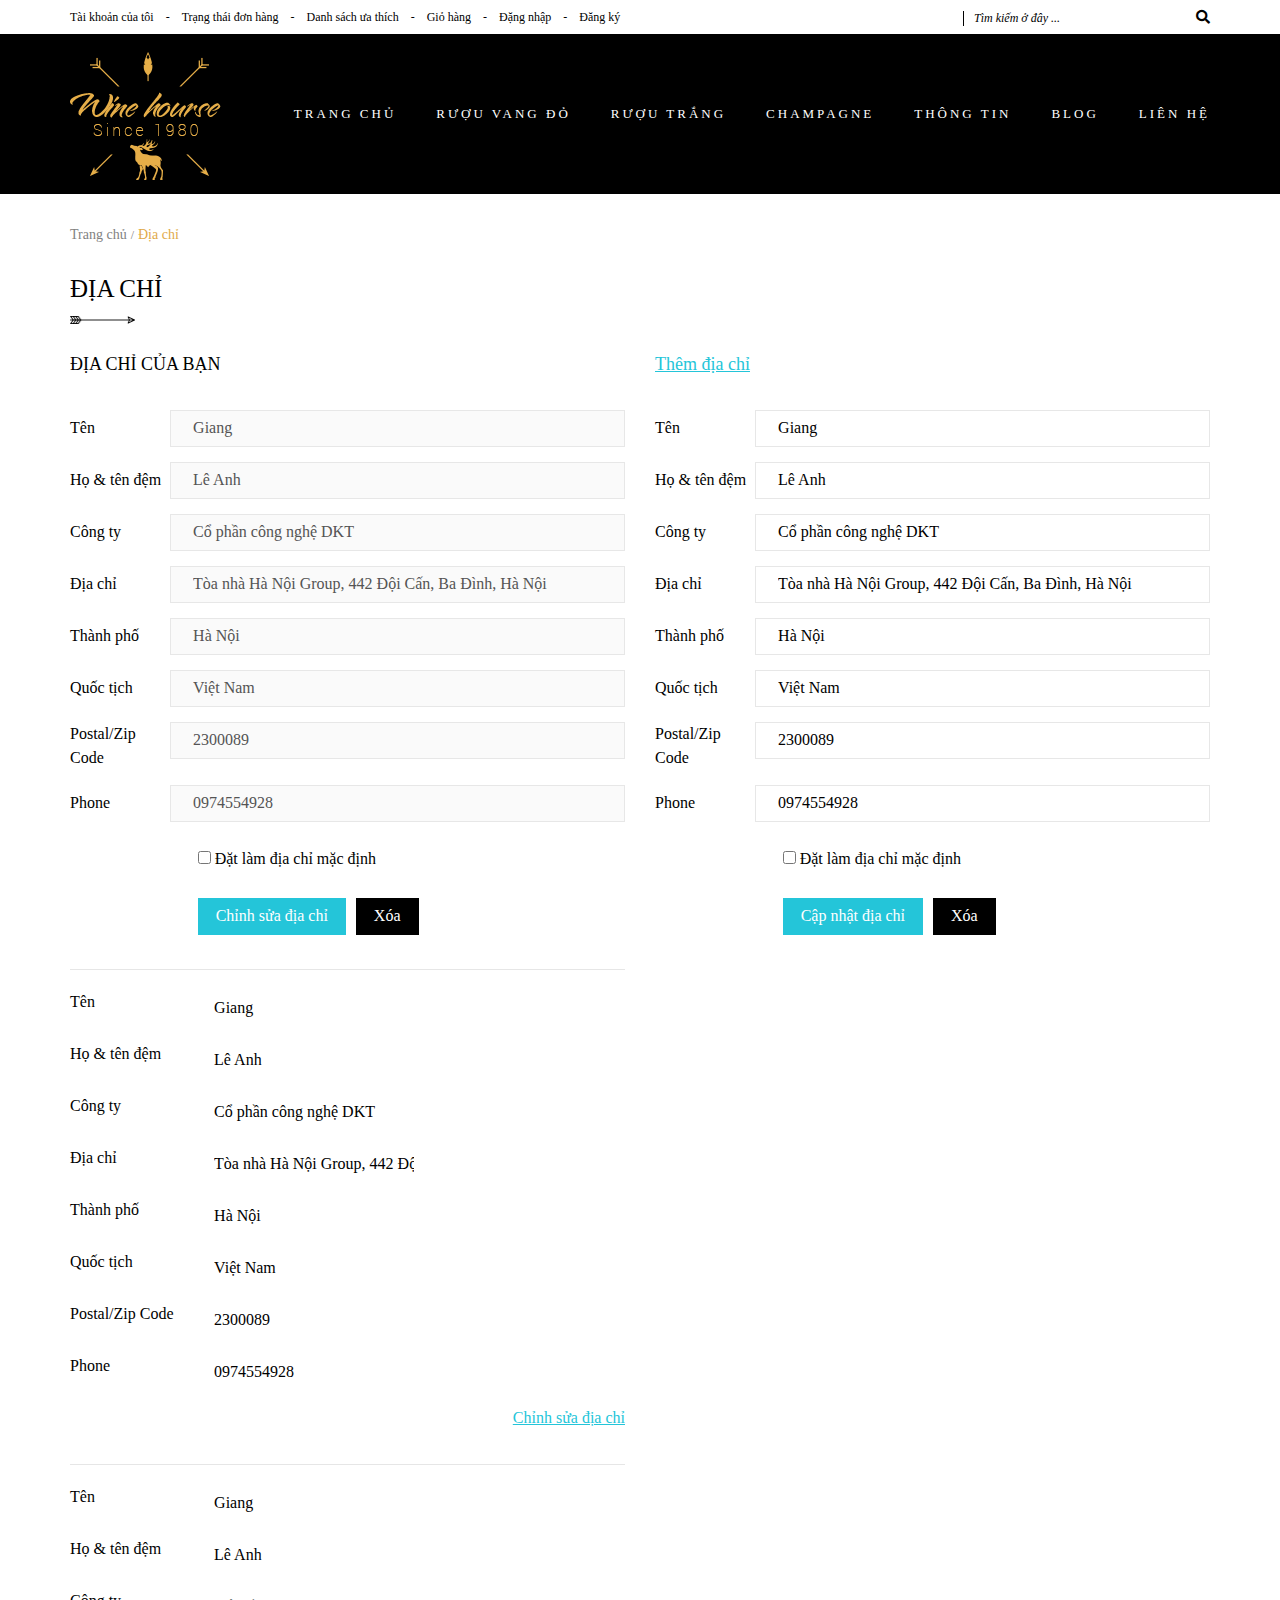
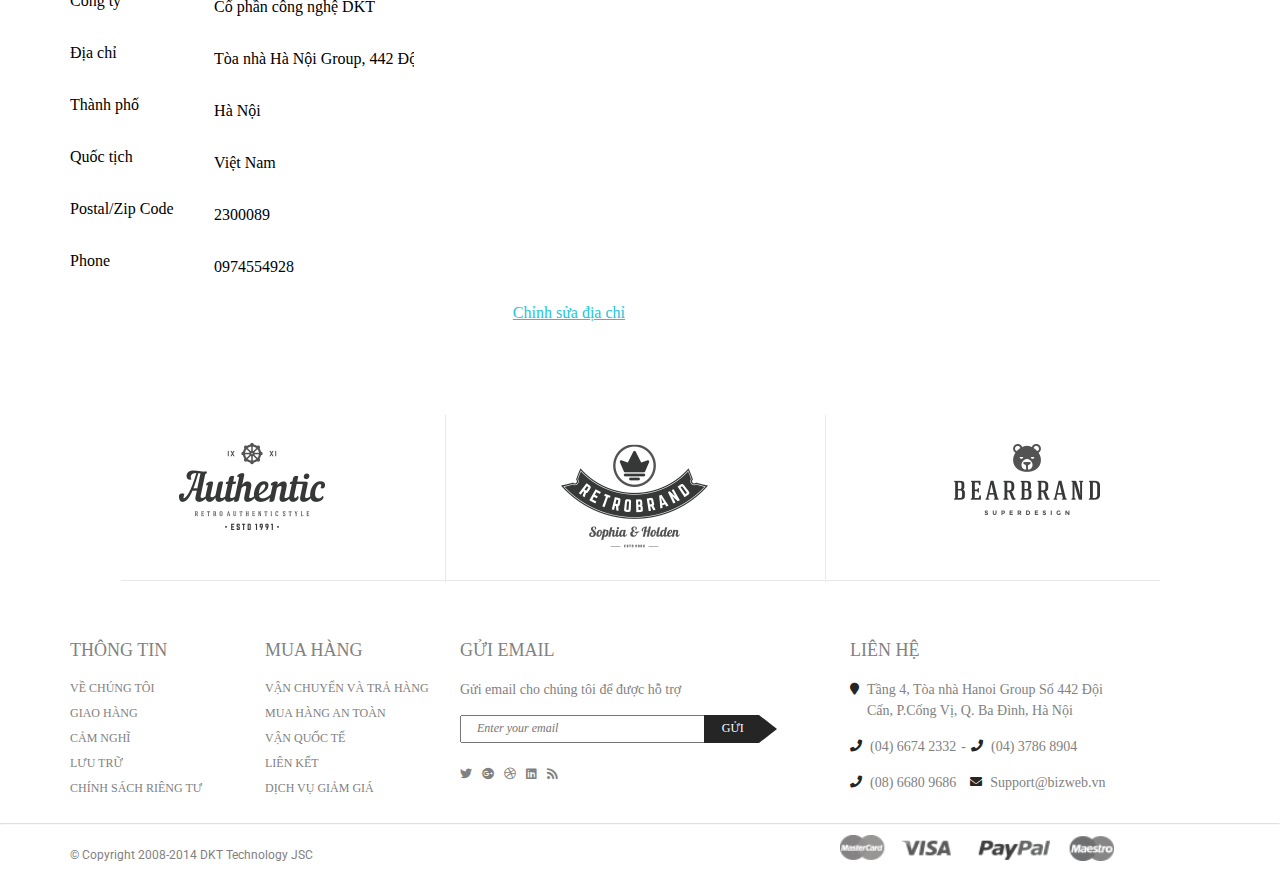
<file: address.html>
<!DOCTYPE html>
<html lang="en">
  <head>
    <meta charset="UTF-8"/>
    <meta name="viewport" content="width=device-width, initial-scale=1.0"/>
    <title>Wine House - Địa Chỉ Của Bạn</title>
    <!-- FONT GOOGLE-->
    <link rel="stylesheet" href="https://fonts.googleapis.com/css2?family=Roboto:ital,wght@0,100;0,300;0,400;0,500;0,700;0,900;1,100;1,300;1,400;1,500;1,700;1,900&amp;display=swap"/>
    <!-- FONT AWESOME-->
    <link rel="stylesheet" href="https://cdnjs.cloudflare.com/ajax/libs/font-awesome/5.14.0/css/all.min.css"/>
    <!-- MAIN CSS-->
    <link rel="stylesheet" href="./assets/css/main.css"/>
  </head>
  <body>
    <!--HEADER-->
    <header>
      <div class="header__top">
        <div class="header__top--relative">
          <div class="container">
            <div class="header__top__left"><i class="fa fa-bars"></i>
              <ul>
                <li><a href="./address.html">Tài khoản của tôi</a></li>
                <li><a href="./order.html">Trạng thái đơn hàng</a></li>
                <li><a onclick="document.getElementById('modal').style.display='block'">Danh sách ưa thích</a></li>
                <li><a href="./cart.html">Giỏ hàng</a></li>
                <li><a href="./login.html">Đặng nhập</a></li>
                <li><a href="./register.html">Đăng ký</a></li>
              </ul>
              <div id="modal">
                <div class="modal">
                  <div class="modal__content"><img src="./assets/images/modal.png"/><i class="fa fa-times" onclick="document.getElementById('modal').style.display='none'"></i>
                    <div class="modal__content__text">
                      <p>Gửi Email</p>
                      <p>Đăng ký Email ngay hôm nay để nhận được thông tin về các sự kiện, các chương trình giảm giá của chúng tôi sớm nhất!</p>
                      <form>
                        <input/>
                        <button>GỬI EMAIL</button>
                      </form>
                      <div class="input-checkbox">
                        <input type="checkbox" id="Không hiển thị lại thông báo này" value=""/>
                        <label for="Không hiển thị lại thông báo này">Không hiển thị lại thông báo này</label>
                      </div>
                    </div>
                  </div>
                </div>
              </div>
            </div>
            <div class="header__top__right">
              <form>
                <input placeholder="Tìm kiếm ở đây ..."/>
                <button><i class="fa fa-search"></i></button>
              </form>
            </div>
          </div>
        </div>
      </div>
      <div class="header__menu pt">
        <div class="container">
          <div class="header__menu__logo"><img src="./assets/images/header-main-menu-logo.png"/></div>
          <div class="header__menu__list"><i class="fa fa-bars header__list__icon"></i>
            <ul class="header__list__menu">
              <li> <a class="header__list__item" href="./index.html">Trang chủ</a></li>
              <li> <a class="header__list__item" href="./products-grid.html">Rượu vang đỏ</a>
                <div class="header__list__sub">
                  <div class="header__sub__title">
                    <p>Rượu ngoại</p>
                    <ul class="header__sub__item">
                      <li><a href="#">Rượu Chivas</a></li>
                      <li><a href="#">Hàng độc - Rượu độc đáo</a></li>
                      <li><a href="#">Johnnie Walker</a></li>
                      <li><a href="#">Rượu Whisky</a></li>
                      <li><a href="#">Rượu Remy Martin</a></li>
                      <li><a href="#">Rượu Glenmorangie</a></li>
                    </ul>
                  </div>
                  <div class="header__sub__title">
                    <p>Rượu vang</p>
                    <ul class="header__sub__item">
                      <li><a href="#">Rượu Chivas</a></li>
                      <li><a href="#">Hàng độc - Rượu độc đáo</a></li>
                      <li><a href="#">Johnnie Walker</a></li>
                      <li><a href="#">Rượu Whisky</a></li>
                      <li><a href="#">Rượu Remy Martin</a></li>
                      <li><a href="#">Rượu Glenmorangie</a></li>
                    </ul>
                  </div>
                  <div class="header__sub__title">
                    <p>Rượu ngoại</p>
                    <ul class="header__sub__item">
                      <li><a href="#">Rượu Chivas</a></li>
                      <li><a href="#">Hàng độc - Rượu độc đáo</a></li>
                      <li><a href="#">Johnnie Walker</a></li>
                      <li><a href="#">Rượu Whisky</a></li>
                      <li><a href="#">Rượu Remy Martin</a></li>
                      <li><a href="#">Rượu Glenmorangie</a></li>
                    </ul>
                  </div>
                  <div class="header__sub__image"><img src="./assets/images/header-main-menu-sub.png"/></div>
                  <div class="header__sub__triangle"></div>
                </div>
              </li>
              <li> <a class="header__list__item" href="./products-grid.html">Rượu trắng</a></li>
              <li> <a class="header__list__item" href="./error.html">Champagne</a></li>
              <li> <a class="header__list__item" href="./introduce.html">Thông tin</a></li>
              <li> <a class="header__list__item" href="./blog.html">Blog</a></li>
              <li> <a class="header__list__item" href="./contact.html">Liên hệ</a></li>
            </ul>
          </div>
        </div>
      </div>
    </header>
    <div class="address">
      <div class="link">
        <div class="wrapper">
          <ul>
            <li><a href="./index.html">Trang chủ</a></li>
            <li><a class="active" href="./address.html">Địa chỉ</a></li>
          </ul>
        </div>
      </div>
      <div class="address__title">
        <div class="wrapper">
          <div class="title-product">
            <p>ĐỊA CHỈ</p><img src="./assets/images/arrow.png"/>
          </div>
        </div>
      </div>
      <div class="address__content">
        <div class="wrapper">
          <div class="address__content__container">
            <div class="address__content__top">
              <div class="address__top__left">
                <p>ĐỊA CHỈ CỦA BẠN</p>
                <div class="address-1">
                  <div class="input-text">
                    <label for="fisrt_name">Tên
                    </label>
                    <div class="input-text-error">
                      <input type="text" id="fisrt_name" value="Giang" name="Tên" disabled="disabled"/>
                      <p> </p>
                    </div>
                  </div>
                  <div class="input-text">
                    <label for="last_name">Họ &amp; tên đệm
                    </label>
                    <div class="input-text-error">
                      <input type="text" id="last_name" value="Lê Anh" name="Họ &amp; tên đệm" disabled="disabled"/>
                      <p> </p>
                    </div>
                  </div>
                  <div class="input-text">
                    <label for="company">Công ty
                    </label>
                    <div class="input-text-error">
                      <input type="text" id="company" value="Cổ phần công nghệ DKT" name="Công ty" disabled="disabled"/>
                      <p> </p>
                    </div>
                  </div>
                  <div class="input-text">
                    <label for="address">Địa chỉ
                    </label>
                    <div class="input-text-error">
                      <input type="text" id="address" value="Tòa nhà Hà Nội Group, 442 Đội Cấn, Ba Đình, Hà Nội" name="Địa chỉ" disabled="disabled"/>
                      <p> </p>
                    </div>
                  </div>
                  <div class="input-text">
                    <label for="city">Thành phố
                    </label>
                    <div class="input-text-error">
                      <input type="text" id="city" value="Hà Nội" name="Thành phố" disabled="disabled"/>
                      <p> </p>
                    </div>
                  </div>
                  <div class="input-text">
                    <label for="country">Quốc tịch
                    </label>
                    <div class="input-text-error">
                      <input type="text" id="country" value="Việt Nam" name="Quốc tịch" disabled="disabled"/>
                      <p> </p>
                    </div>
                  </div>
                  <div class="input-text">
                    <label for="zip_code">Postal/Zip Code
                    </label>
                    <div class="input-text-error">
                      <input type="text" id="zip_code" value="2300089" name="Postal/Zip Code" disabled="disabled"/>
                      <p> </p>
                    </div>
                  </div>
                  <div class="input-text">
                    <label for="phone_address">Phone
                    </label>
                    <div class="input-text-error">
                      <input type="text" id="phone_address" value="0974554928" name="Phone" disabled="disabled"/>
                      <p> </p>
                    </div>
                  </div>
                  <div class="input-checkbox">
                    <input type="checkbox" id="Đặt làm địa chỉ mặc định" value=""/>
                    <label for="Đặt làm địa chỉ mặc định">Đặt làm địa chỉ mặc định</label>
                  </div>
                  <div class="address-1__btn">
                    <div class="button-address">
                      <button>Chỉnh sửa địa chỉ</button>
                    </div>
                    <div class="button-address">
                      <button>Xóa</button>
                    </div>
                  </div>
                </div>
              </div>
              <div class="address__top__right"><a href="#">Thêm địa chỉ</a>
                <div class="address-1">
                  <div class="input-text">
                    <label for="fisrt_name">Tên
                    </label>
                    <div class="input-text-error">
                      <input type="text" id="fisrt_name" value="Giang" name="Tên"/>
                      <p> </p>
                    </div>
                  </div>
                  <div class="input-text">
                    <label for="last_name">Họ &amp; tên đệm
                    </label>
                    <div class="input-text-error">
                      <input type="text" id="last_name" value="Lê Anh" name="Họ &amp; tên đệm"/>
                      <p> </p>
                    </div>
                  </div>
                  <div class="input-text">
                    <label for="company">Công ty
                    </label>
                    <div class="input-text-error">
                      <input type="text" id="company" value="Cổ phần công nghệ DKT" name="Công ty"/>
                      <p> </p>
                    </div>
                  </div>
                  <div class="input-text">
                    <label for="address">Địa chỉ
                    </label>
                    <div class="input-text-error">
                      <input type="text" id="address" value="Tòa nhà Hà Nội Group, 442 Đội Cấn, Ba Đình, Hà Nội" name="Địa chỉ"/>
                      <p> </p>
                    </div>
                  </div>
                  <div class="input-text">
                    <label for="city">Thành phố
                    </label>
                    <div class="input-text-error">
                      <input type="text" id="city" value="Hà Nội" name="Thành phố"/>
                      <p> </p>
                    </div>
                  </div>
                  <div class="input-text">
                    <label for="country">Quốc tịch
                    </label>
                    <div class="input-text-error">
                      <input type="text" id="country" value="Việt Nam" name="Quốc tịch"/>
                      <p> </p>
                    </div>
                  </div>
                  <div class="input-text">
                    <label for="zip_code">Postal/Zip Code
                    </label>
                    <div class="input-text-error">
                      <input type="text" id="zip_code" value="2300089" name="Postal/Zip Code"/>
                      <p> </p>
                    </div>
                  </div>
                  <div class="input-text">
                    <label for="phone_address">Phone
                    </label>
                    <div class="input-text-error">
                      <input type="text" id="phone_address" value="0974554928" name="Phone"/>
                      <p> </p>
                    </div>
                  </div>
                  <div class="input-checkbox">
                    <input type="checkbox" id="Đặt làm địa chỉ mặc định" value=""/>
                    <label for="Đặt làm địa chỉ mặc định">Đặt làm địa chỉ mặc định</label>
                  </div>
                  <div class="address-1__btn">
                    <div class="button-address">
                      <button>Cập nhật địa chỉ</button>
                    </div>
                    <div class="button-address">
                      <button>Xóa</button>
                    </div>
                  </div>
                </div>
              </div>
            </div>
            <div class="address__content__bottom">
              <div class="address-2">
                <div class="input-text">
                  <label for="fisrt_name">Tên
                  </label>
                  <div class="input-text-error">
                    <input type="text" id="fisrt_name" value="Giang" name="Tên"/>
                    <p> </p>
                  </div>
                </div>
                <div class="input-text">
                  <label for="last_name">Họ &amp; tên đệm
                  </label>
                  <div class="input-text-error">
                    <input type="text" id="last_name" value="Lê Anh" name="Họ &amp; tên đệm"/>
                    <p> </p>
                  </div>
                </div>
                <div class="input-text">
                  <label for="company">Công ty
                  </label>
                  <div class="input-text-error">
                    <input type="text" id="company" value="Cổ phần công nghệ DKT" name="Công ty"/>
                    <p> </p>
                  </div>
                </div>
                <div class="input-text">
                  <label for="address">Địa chỉ
                  </label>
                  <div class="input-text-error">
                    <input type="text" id="address" value="Tòa nhà Hà Nội Group, 442 Đội Cấn, Ba Đình, Hà Nội" name="Địa chỉ"/>
                    <p> </p>
                  </div>
                </div>
                <div class="input-text">
                  <label for="city">Thành phố
                  </label>
                  <div class="input-text-error">
                    <input type="text" id="city" value="Hà Nội" name="Thành phố"/>
                    <p> </p>
                  </div>
                </div>
                <div class="input-text">
                  <label for="country">Quốc tịch
                  </label>
                  <div class="input-text-error">
                    <input type="text" id="country" value="Việt Nam" name="Quốc tịch"/>
                    <p> </p>
                  </div>
                </div>
                <div class="input-text">
                  <label for="zip_code">Postal/Zip Code
                  </label>
                  <div class="input-text-error">
                    <input type="text" id="zip_code" value="2300089" name="Postal/Zip Code"/>
                    <p> </p>
                  </div>
                </div>
                <div class="input-text">
                  <label for="phone_address">Phone
                  </label>
                  <div class="input-text-error">
                    <input type="text" id="phone_address" value="0974554928" name="Phone"/>
                    <p> </p>
                  </div>
                </div><a href="./error.html">Chỉnh sửa địa chỉ</a>
              </div>
              <div class="address-2">
                <div class="input-text">
                  <label for="fisrt_name">Tên
                  </label>
                  <div class="input-text-error">
                    <input type="text" id="fisrt_name" value="Giang" name="Tên"/>
                    <p> </p>
                  </div>
                </div>
                <div class="input-text">
                  <label for="last_name">Họ &amp; tên đệm
                  </label>
                  <div class="input-text-error">
                    <input type="text" id="last_name" value="Lê Anh" name="Họ &amp; tên đệm"/>
                    <p> </p>
                  </div>
                </div>
                <div class="input-text">
                  <label for="company">Công ty
                  </label>
                  <div class="input-text-error">
                    <input type="text" id="company" value="Cổ phần công nghệ DKT" name="Công ty"/>
                    <p> </p>
                  </div>
                </div>
                <div class="input-text">
                  <label for="address">Địa chỉ
                  </label>
                  <div class="input-text-error">
                    <input type="text" id="address" value="Tòa nhà Hà Nội Group, 442 Đội Cấn, Ba Đình, Hà Nội" name="Địa chỉ"/>
                    <p> </p>
                  </div>
                </div>
                <div class="input-text">
                  <label for="city">Thành phố
                  </label>
                  <div class="input-text-error">
                    <input type="text" id="city" value="Hà Nội" name="Thành phố"/>
                    <p> </p>
                  </div>
                </div>
                <div class="input-text">
                  <label for="country">Quốc tịch
                  </label>
                  <div class="input-text-error">
                    <input type="text" id="country" value="Việt Nam" name="Quốc tịch"/>
                    <p> </p>
                  </div>
                </div>
                <div class="input-text">
                  <label for="zip_code">Postal/Zip Code
                  </label>
                  <div class="input-text-error">
                    <input type="text" id="zip_code" value="2300089" name="Postal/Zip Code"/>
                    <p> </p>
                  </div>
                </div>
                <div class="input-text">
                  <label for="phone_address">Phone
                  </label>
                  <div class="input-text-error">
                    <input type="text" id="phone_address" value="0974554928" name="Phone"/>
                    <p> </p>
                  </div>
                </div><a href="./error.html">Chỉnh sửa địa chỉ</a>
              </div>
            </div>
          </div>
        </div>
      </div>
    </div>
    <!--FOOTER-->
    <footer>
      <div class="footer__top"><img src="./assets/images/footer-top-brand.png"/></div>
      <div class="footer__middle">
        <div class="container">
          <div class="footer__middle__info">
            <p>Thông tin</p>
            <ul>
              <li><a href="#">Về chúng tôi</a></li>
              <li><a href="#">Giao hàng</a></li>
              <li><a href="#">Cảm nghĩ</a></li>
              <li><a href="#">Lưu trữ</a></li>
              <li><a href="#">Chính sách riêng tư</a></li>
            </ul>
          </div>
          <div class="footer__middle__buy">
            <p>Mua hàng</p>
            <ul>
              <li><a href="#">Vận chuyển và trả hàng</a></li>
              <li><a href="#">Mua hàng an toàn</a></li>
              <li><a href="#">Vận quốc tế</a></li>
              <li><a href="#">Liên kết</a></li>
              <li><a href="#">Dịch vụ giảm giá</a></li>
            </ul>
          </div>
          <div class="footer__middle__email">
            <p>Gửi email</p>
            <p>Gửi email cho chúng tôi để được hỗ trợ</p>
            <form>
              <input placeholder="Enter your email"/>
              <div class="footer__email__submit">
                <button class="footer__email__submit--button">GỬI</button>
                <div class="footer__email__submit--triangle"></div>
              </div>
            </form>
            <div class="footer__email__social">
              <ul>
                <li><a href="#"><i class="fab fa-twitter"></i></a></li>
                <li><a href="#"><i class="fab fa-google-plus"></i></a></li>
                <li><a href="#"><i class="fab fa-dribbble"></i></a></li>
                <li><a href="#"><i class="fab fa-linkedin"></i></a></li>
                <li><a href="#"><i class="fa fa-rss"></i></a></li>
              </ul>
            </div>
          </div>
          <div class="footer__middle__contact">
            <p>Liên hệ</p>
            <ul>
              <li><i class="fa fa-map-marker"></i><a href="#">Tầng 4, Tòa nhà Hanoi Group Số 442 Đội Cấn, P.Cống Vị, Q. Ba Đình, Hà Nội</a></li>
              <li><i class="fa fa-phone"></i><a href="#">(04) 6674 2332</a></li>
              <li><i class="fa fa-phone"></i><a href="#">(04) 3786 8904</a></li>
              <li><i class="fa fa-phone"></i><a href="#">(08) 6680 9686</a></li>
              <li><i class="fa fa-envelope"></i><a href="#">Support@bizweb.vn</a></li>
            </ul>
          </div>
        </div>
      </div>
      <hr/>
      <div class="footer__bottom">
        <div class="container">
          <div class="footer__bottom__left">
            <p>© Copyright 2008-2014 DKT Technology JSC</p>
          </div>
          <div class="footer__bottom__right"><img src="./assets/images/footer-bottom-card.png"/></div>
        </div>
      </div>
    </footer>
  </body>
</html>
</file>
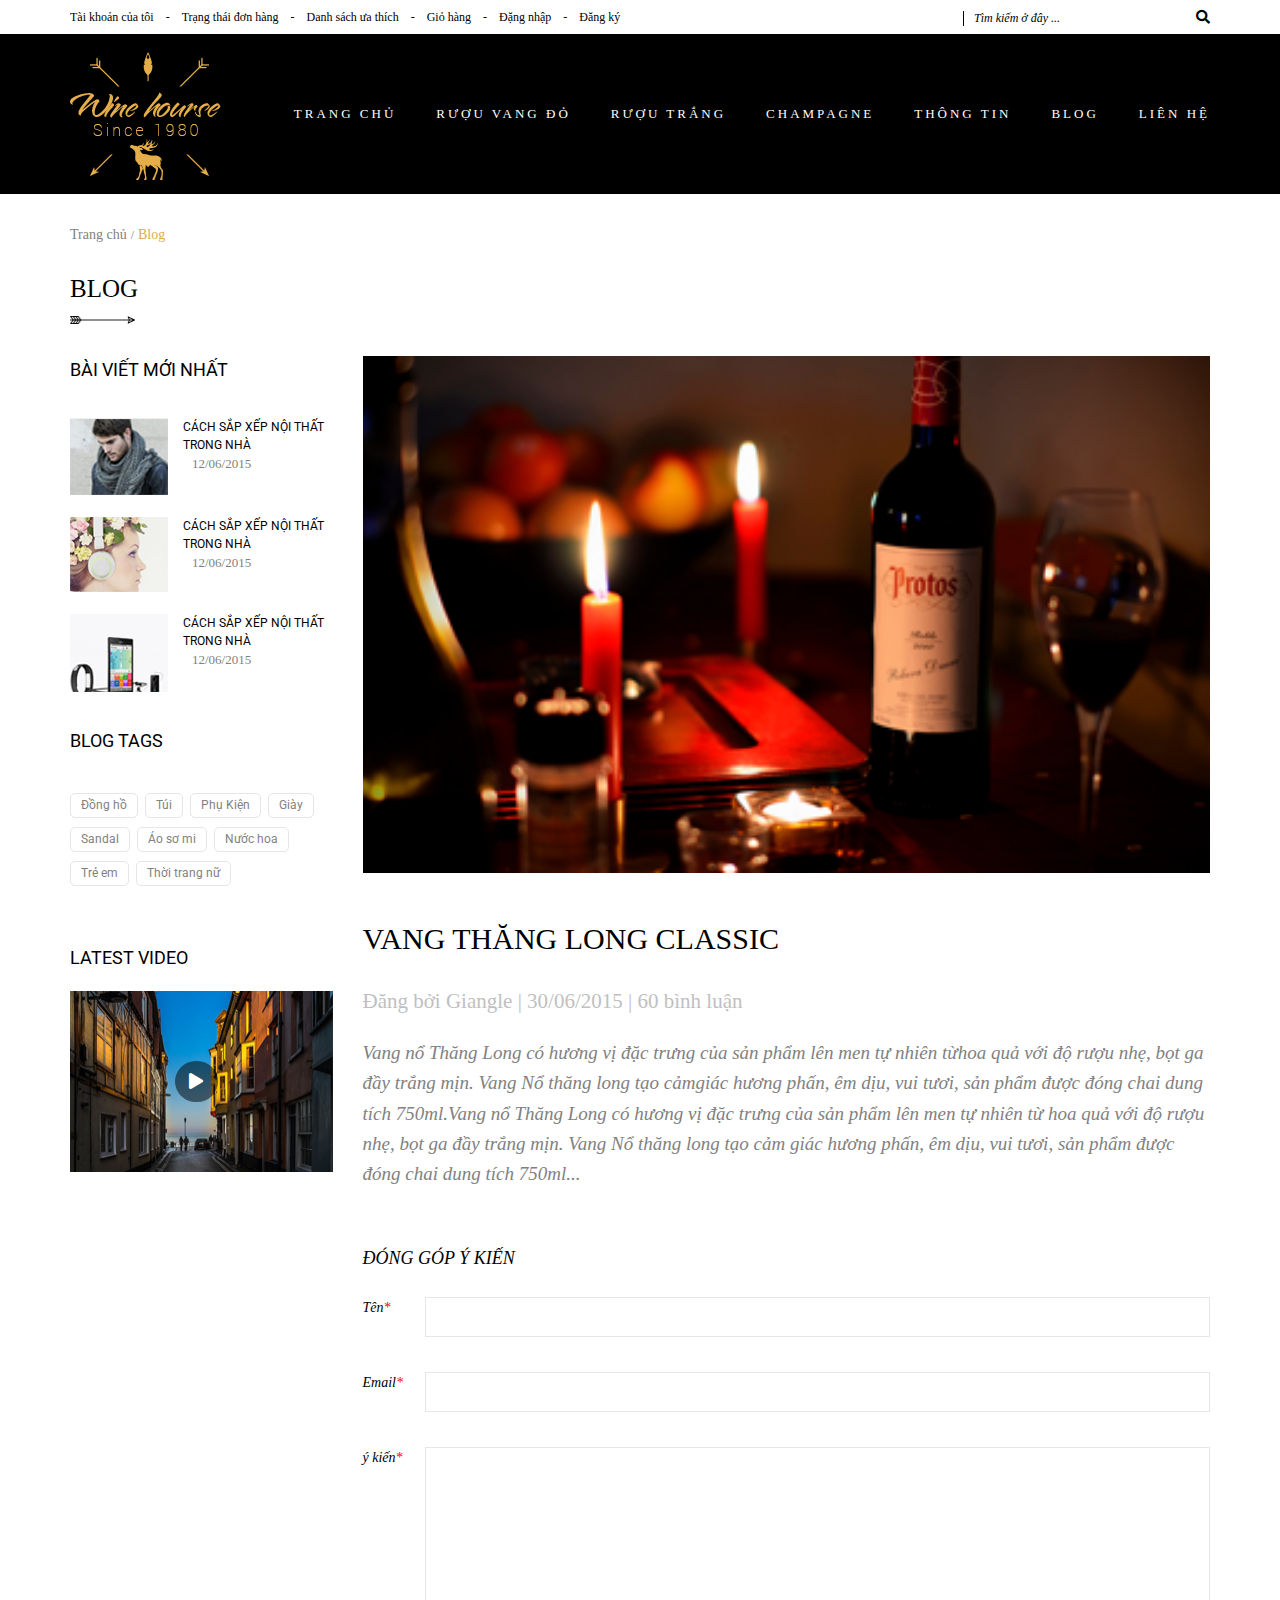
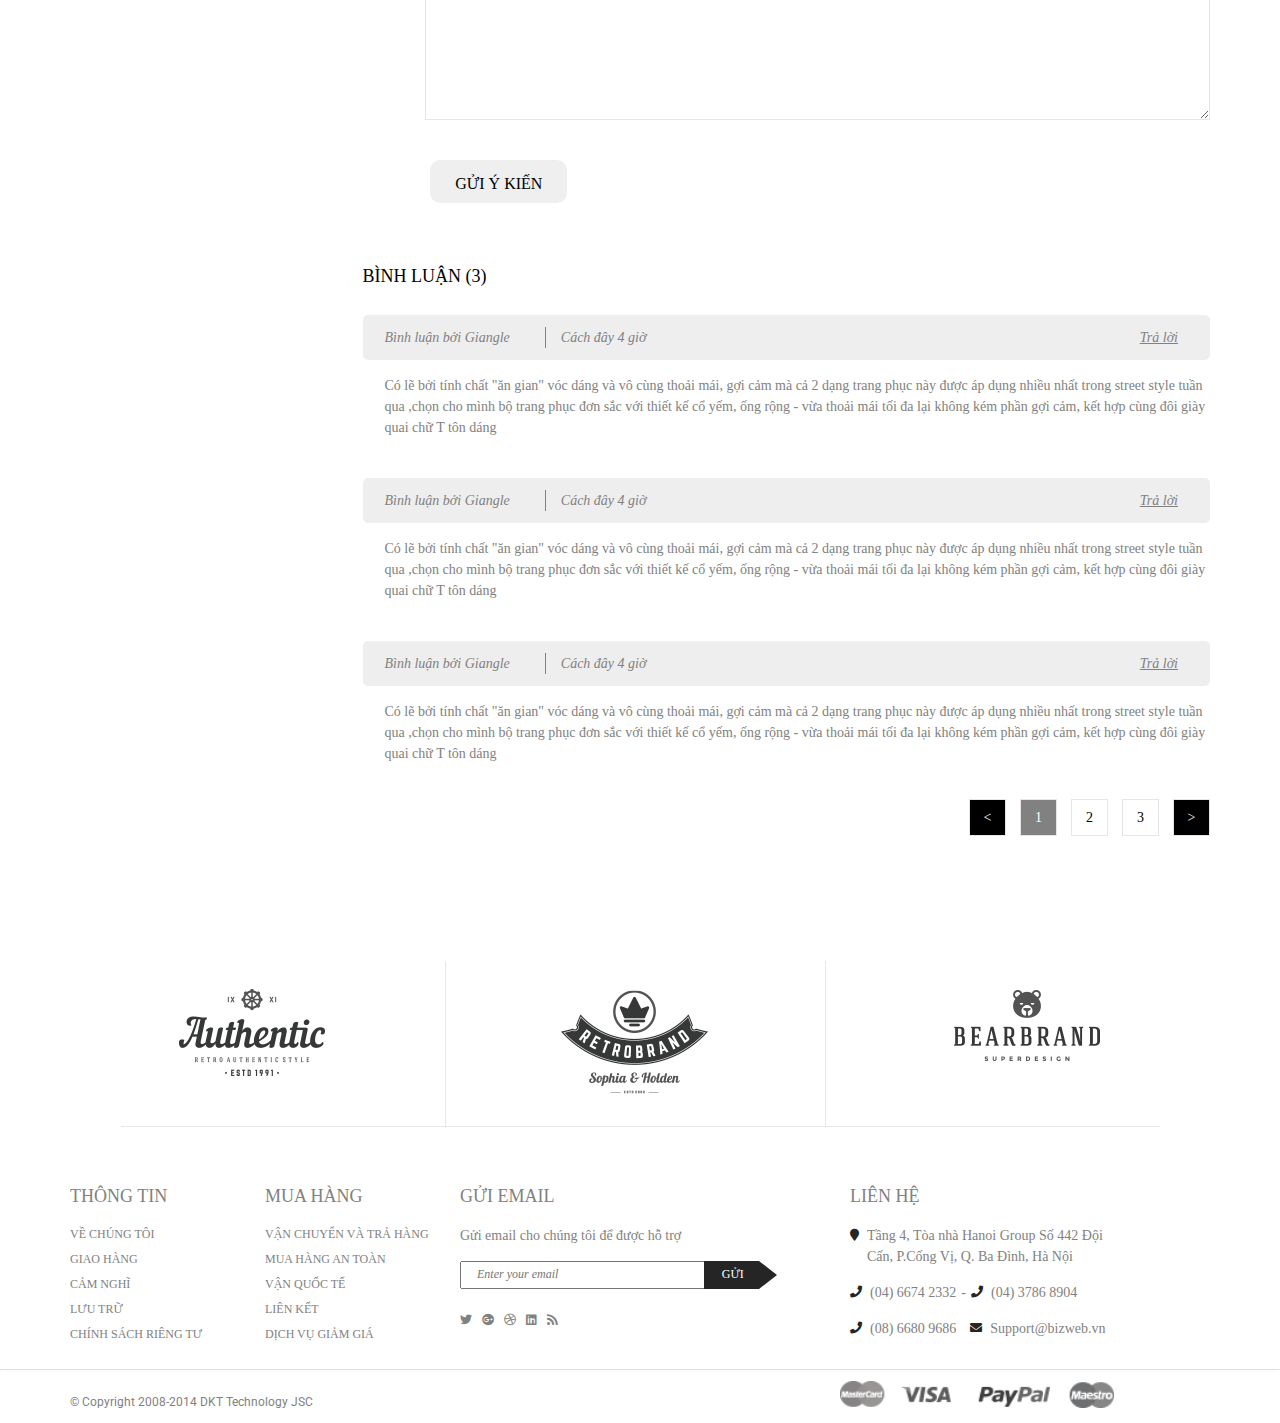
<file: blog-detail.html>
<!DOCTYPE html>
<html lang="en">
  <head>
    <meta charset="UTF-8"/>
    <meta name="viewport" content="width=device-width, initial-scale=1.0"/>
    <title>Wine House - Blog detail</title>
    <!-- FONT GOOGLE-->
    <link rel="stylesheet" href="https://fonts.googleapis.com/css2?family=Roboto:ital,wght@0,100;0,300;0,400;0,500;0,700;0,900;1,100;1,300;1,400;1,500;1,700;1,900&amp;display=swap"/>
    <!-- FONT AWESOME-->
    <link rel="stylesheet" href="https://cdnjs.cloudflare.com/ajax/libs/font-awesome/5.14.0/css/all.min.css"/>
    <!-- MAIN CSS-->
    <link rel="stylesheet" href="./assets/css/main.css"/>
  </head>
  <body>
    <!--HEADER-->
    <header>
      <div class="header__top">
        <div class="header__top--relative">
          <div class="container">
            <div class="header__top__left"><i class="fa fa-bars"></i>
              <ul>
                <li><a href="./address.html">Tài khoản của tôi</a></li>
                <li><a href="./order.html">Trạng thái đơn hàng</a></li>
                <li><a onclick="document.getElementById('modal').style.display='block'">Danh sách ưa thích</a></li>
                <li><a href="./cart.html">Giỏ hàng</a></li>
                <li><a href="./login.html">Đặng nhập</a></li>
                <li><a href="./register.html">Đăng ký</a></li>
              </ul>
              <div id="modal">
                <div class="modal">
                  <div class="modal__content"><img src="./assets/images/modal.png"/><i class="fa fa-times" onclick="document.getElementById('modal').style.display='none'"></i>
                    <div class="modal__content__text">
                      <p>Gửi Email</p>
                      <p>Đăng ký Email ngay hôm nay để nhận được thông tin về các sự kiện, các chương trình giảm giá của chúng tôi sớm nhất!</p>
                      <form>
                        <input/>
                        <button>GỬI EMAIL</button>
                      </form>
                      <div class="input-checkbox">
                        <input type="checkbox" id="Không hiển thị lại thông báo này" value=""/>
                        <label for="Không hiển thị lại thông báo này">Không hiển thị lại thông báo này</label>
                      </div>
                    </div>
                  </div>
                </div>
              </div>
            </div>
            <div class="header__top__right">
              <form>
                <input placeholder="Tìm kiếm ở đây ..."/>
                <button><i class="fa fa-search"></i></button>
              </form>
            </div>
          </div>
        </div>
      </div>
      <div class="header__menu pt">
        <div class="container">
          <div class="header__menu__logo"><img src="./assets/images/header-main-menu-logo.png"/></div>
          <div class="header__menu__list"><i class="fa fa-bars header__list__icon"></i>
            <ul class="header__list__menu">
              <li> <a class="header__list__item" href="./index.html">Trang chủ</a></li>
              <li> <a class="header__list__item" href="./products-grid.html">Rượu vang đỏ</a>
                <div class="header__list__sub">
                  <div class="header__sub__title">
                    <p>Rượu ngoại</p>
                    <ul class="header__sub__item">
                      <li><a href="#">Rượu Chivas</a></li>
                      <li><a href="#">Hàng độc - Rượu độc đáo</a></li>
                      <li><a href="#">Johnnie Walker</a></li>
                      <li><a href="#">Rượu Whisky</a></li>
                      <li><a href="#">Rượu Remy Martin</a></li>
                      <li><a href="#">Rượu Glenmorangie</a></li>
                    </ul>
                  </div>
                  <div class="header__sub__title">
                    <p>Rượu vang</p>
                    <ul class="header__sub__item">
                      <li><a href="#">Rượu Chivas</a></li>
                      <li><a href="#">Hàng độc - Rượu độc đáo</a></li>
                      <li><a href="#">Johnnie Walker</a></li>
                      <li><a href="#">Rượu Whisky</a></li>
                      <li><a href="#">Rượu Remy Martin</a></li>
                      <li><a href="#">Rượu Glenmorangie</a></li>
                    </ul>
                  </div>
                  <div class="header__sub__title">
                    <p>Rượu ngoại</p>
                    <ul class="header__sub__item">
                      <li><a href="#">Rượu Chivas</a></li>
                      <li><a href="#">Hàng độc - Rượu độc đáo</a></li>
                      <li><a href="#">Johnnie Walker</a></li>
                      <li><a href="#">Rượu Whisky</a></li>
                      <li><a href="#">Rượu Remy Martin</a></li>
                      <li><a href="#">Rượu Glenmorangie</a></li>
                    </ul>
                  </div>
                  <div class="header__sub__image"><img src="./assets/images/header-main-menu-sub.png"/></div>
                  <div class="header__sub__triangle"></div>
                </div>
              </li>
              <li> <a class="header__list__item" href="./products-grid.html">Rượu trắng</a></li>
              <li> <a class="header__list__item" href="./error.html">Champagne</a></li>
              <li> <a class="header__list__item" href="./introduce.html">Thông tin</a></li>
              <li> <a class="header__list__item" href="./blog.html">Blog</a></li>
              <li> <a class="header__list__item" href="./contact.html">Liên hệ</a></li>
            </ul>
          </div>
        </div>
      </div>
    </header>
    <div class="blog-detail">
      <div class="link">
        <div class="wrapper">
          <ul>
            <li><a href="./index.html">Trang chủ</a></li>
            <li><a class="active" href="./blog.html">Blog</a></li>
          </ul>
        </div>
      </div>
      <div class="blog-detail__title">
        <div class="wrapper">
          <div class="title-product">
            <p>BLOG</p><img src="./assets/images/arrow.png"/>
          </div>
        </div>
      </div>
      <div class="blog-detail__content">
        <div class="wrapper">
          <div class="blog-detail__content__container">
            <div class="blog-detail__content__left">
              <div class="blog-detail__left__newest">
                <div class="blog-detail__left__title">
                  <p>BÀI VIẾT MỚI NHẤT</p>
                </div>
                <div class="blog-detail__newest__items">
                  <div class="blog-detail__newest__item">
                    <div class="blog-detail__item__left"><img src="./assets/images/blog-detail-content-left-1.png"/></div>
                    <div class="blog-detail__item__right">
                      <p>Cách sắp xếp nội thất trong nhà</p><i class="fa fa-calendar-o"></i><span>12/06/2015</span>
                    </div>
                  </div>
                  <div class="blog-detail__newest__item">
                    <div class="blog-detail__item__left"><img src="./assets/images/blog-detail-content-left-2.png"/></div>
                    <div class="blog-detail__item__right">
                      <p>Cách sắp xếp nội thất trong nhà</p><i class="fa fa-calendar-o"></i><span>12/06/2015</span>
                    </div>
                  </div>
                  <div class="blog-detail__newest__item">
                    <div class="blog-detail__item__left"><img src="./assets/images/blog-detail-content-left-3.png"/></div>
                    <div class="blog-detail__item__right">
                      <p>Cách sắp xếp nội thất trong nhà</p><i class="fa fa-calendar-o"></i><span>12/06/2015</span>
                    </div>
                  </div>
                </div>
              </div>
              <div class="blog-detail__left__tag">
                <div class="blog-detail__left__title">
                  <p>BLOG TAGS</p>
                </div>
                <ul>
                  <li> 
                    <button>Đồng hồ</button>
                  </li>
                  <li> 
                    <button>Túi</button>
                  </li>
                  <li> 
                    <button>Phụ Kiện</button>
                  </li>
                  <li> 
                    <button>Giày</button>
                  </li>
                  <li> 
                    <button>Sandal</button>
                  </li>
                  <li> 
                    <button>Áo sơ mi</button>
                  </li>
                  <li> 
                    <button>Nước hoa</button>
                  </li>
                  <li> 
                    <button>Trẻ em</button>
                  </li>
                  <li> 
                    <button>Thời trang nữ</button>
                  </li>
                </ul>
              </div>
              <div class="blog-detail__left__video">
                <div class="blog-detail__left__title">
                  <p>LATEST VIDEO</p>
                </div>
                <div class="blog-detail__video__item"><img src="./assets/images/blog-detail-content-left-video.png"/><i class="fa fa-play"></i></div>
              </div>
            </div>
            <div class="blog-detail__content__right">
              <div class="blog-item">
                <div class="blog-item__image"><img src="./assets/images/blog-1.png"/>
                  <div class="blog-item__image__hover">
                    <div class="blog-item__hover__bg"></div>
                    <div class="blog-item__hover__icon"><i class="fa fa-link"></i></div><a href="./blog-detail.html"></a>
                  </div>
                </div>
                <div class="blog-item__title"><a href="./blog-detail.html">Vang Thăng Long Classic</a></div>
                <div class="blog-item__time">
                  <p>Đăng bởi Giangle | 30/06/2015 | 60 bình luận</p>
                </div>
                <div class="blog-item__content">
                  <p>Vang nổ Thăng Long có hương vị đặc trưng của sản phẩm lên men tự nhiên từhoa quả với độ rượu nhẹ, bọt ga đầy trắng mịn. Vang Nổ thăng long tạo cảmgiác hương phấn, êm dịu, vui tươi, sản phẩm được đóng chai dung tích 750ml.Vang nổ Thăng Long có hương vị đặc trưng của sản phẩm lên men tự nhiên từ hoa quả với độ rượu nhẹ, bọt ga đầy trắng mịn. Vang Nổ thăng long tạo cảm giác hương phấn, êm dịu, vui tươi, sản phẩm được đóng chai dung tích 750ml...</p>
                </div>
              </div>
              <div class="blog-detail__right__opinion">
                <div class="blog-detail__opinion__title">
                  <p>ĐÓNG GÓP Ý KIẾN</p>
                </div>
                <div class="blog-detail__opinion__form">
                  <form>
                    <div class="input-text">
                      <label>Tên<span>*</span>
                      </label>
                      <div class="input-text-error">
                        <input type="text" value="" name="Tên"/>
                        <p> </p>
                      </div>
                    </div>
                    <div class="input-text">
                      <label>Email<span>*</span>
                      </label>
                      <div class="input-text-error">
                        <input type="text" value="" name="Email"/>
                        <p> </p>
                      </div>
                    </div>
                    <div class="textarea-text">
                      <label for="ý kiến">ý kiến<span>*</span>
                      </label>
                      <textarea id="ý kiến"></textarea>
                    </div>
                    <button>GỬI Ý KIẾN</button>
                  </form>
                </div>
              </div>
              <div class="blog-detail__right__comment">
                <div class="blog-detail__comment__title">
                  <p>BÌNH LUẬN (3)</p>
                </div>
                <div class="blog-detail__comment__item">
                  <div class="comment">
                    <div class="comment__title">
                      <div class="comment__title__left">
                        <p>Bình luận bởi Giangle</p>
                        <p>Cách đây 4 giờ</p>
                      </div>
                      <div class="comment__title__right">
                        <p>Trả lời</p>
                      </div>
                    </div>
                    <div class="comment__content">
                      <p>Có lẽ bởi tính chất &quot;ăn gian&quot; vóc dáng và vô cùng thoải mái, gợi cảm mà cả 2 dạng trang phục này được áp dụng nhiều nhất trong street style tuần qua ,chọn cho mình bộ trang phục đơn sắc với thiết kế cổ yếm, ống rộng - vừa thoải mái tối đa lại không kém phần gợi cảm, kết hợp cùng đôi giày quai chữ T tôn dáng</p>
                    </div>
                  </div>
                  <div class="comment">
                    <div class="comment__title">
                      <div class="comment__title__left">
                        <p>Bình luận bởi Giangle</p>
                        <p>Cách đây 4 giờ</p>
                      </div>
                      <div class="comment__title__right">
                        <p>Trả lời</p>
                      </div>
                    </div>
                    <div class="comment__content">
                      <p>Có lẽ bởi tính chất &quot;ăn gian&quot; vóc dáng và vô cùng thoải mái, gợi cảm mà cả 2 dạng trang phục này được áp dụng nhiều nhất trong street style tuần qua ,chọn cho mình bộ trang phục đơn sắc với thiết kế cổ yếm, ống rộng - vừa thoải mái tối đa lại không kém phần gợi cảm, kết hợp cùng đôi giày quai chữ T tôn dáng</p>
                    </div>
                  </div>
                  <div class="comment">
                    <div class="comment__title">
                      <div class="comment__title__left">
                        <p>Bình luận bởi Giangle</p>
                        <p>Cách đây 4 giờ</p>
                      </div>
                      <div class="comment__title__right">
                        <p>Trả lời</p>
                      </div>
                    </div>
                    <div class="comment__content">
                      <p>Có lẽ bởi tính chất &quot;ăn gian&quot; vóc dáng và vô cùng thoải mái, gợi cảm mà cả 2 dạng trang phục này được áp dụng nhiều nhất trong street style tuần qua ,chọn cho mình bộ trang phục đơn sắc với thiết kế cổ yếm, ống rộng - vừa thoải mái tối đa lại không kém phần gợi cảm, kết hợp cùng đôi giày quai chữ T tôn dáng</p>
                    </div>
                  </div>
                </div>
                <div class="blog-detail__comment__page"><a href="#">&lt;</a><a class="active" href="#">1</a><a href="#">2</a><a href="#">3</a><a href="#">&gt;</a>
                </div>
              </div>
            </div>
          </div>
        </div>
      </div>
    </div>
    <!--FOOTER-->
    <footer>
      <div class="footer__top"><img src="./assets/images/footer-top-brand.png"/></div>
      <div class="footer__middle">
        <div class="container">
          <div class="footer__middle__info">
            <p>Thông tin</p>
            <ul>
              <li><a href="#">Về chúng tôi</a></li>
              <li><a href="#">Giao hàng</a></li>
              <li><a href="#">Cảm nghĩ</a></li>
              <li><a href="#">Lưu trữ</a></li>
              <li><a href="#">Chính sách riêng tư</a></li>
            </ul>
          </div>
          <div class="footer__middle__buy">
            <p>Mua hàng</p>
            <ul>
              <li><a href="#">Vận chuyển và trả hàng</a></li>
              <li><a href="#">Mua hàng an toàn</a></li>
              <li><a href="#">Vận quốc tế</a></li>
              <li><a href="#">Liên kết</a></li>
              <li><a href="#">Dịch vụ giảm giá</a></li>
            </ul>
          </div>
          <div class="footer__middle__email">
            <p>Gửi email</p>
            <p>Gửi email cho chúng tôi để được hỗ trợ</p>
            <form>
              <input placeholder="Enter your email"/>
              <div class="footer__email__submit">
                <button class="footer__email__submit--button">GỬI</button>
                <div class="footer__email__submit--triangle"></div>
              </div>
            </form>
            <div class="footer__email__social">
              <ul>
                <li><a href="#"><i class="fab fa-twitter"></i></a></li>
                <li><a href="#"><i class="fab fa-google-plus"></i></a></li>
                <li><a href="#"><i class="fab fa-dribbble"></i></a></li>
                <li><a href="#"><i class="fab fa-linkedin"></i></a></li>
                <li><a href="#"><i class="fa fa-rss"></i></a></li>
              </ul>
            </div>
          </div>
          <div class="footer__middle__contact">
            <p>Liên hệ</p>
            <ul>
              <li><i class="fa fa-map-marker"></i><a href="#">Tầng 4, Tòa nhà Hanoi Group Số 442 Đội Cấn, P.Cống Vị, Q. Ba Đình, Hà Nội</a></li>
              <li><i class="fa fa-phone"></i><a href="#">(04) 6674 2332</a></li>
              <li><i class="fa fa-phone"></i><a href="#">(04) 3786 8904</a></li>
              <li><i class="fa fa-phone"></i><a href="#">(08) 6680 9686</a></li>
              <li><i class="fa fa-envelope"></i><a href="#">Support@bizweb.vn</a></li>
            </ul>
          </div>
        </div>
      </div>
      <hr/>
      <div class="footer__bottom">
        <div class="container">
          <div class="footer__bottom__left">
            <p>© Copyright 2008-2014 DKT Technology JSC</p>
          </div>
          <div class="footer__bottom__right"><img src="./assets/images/footer-bottom-card.png"/></div>
        </div>
      </div>
    </footer>
  </body>
</html>
</file>
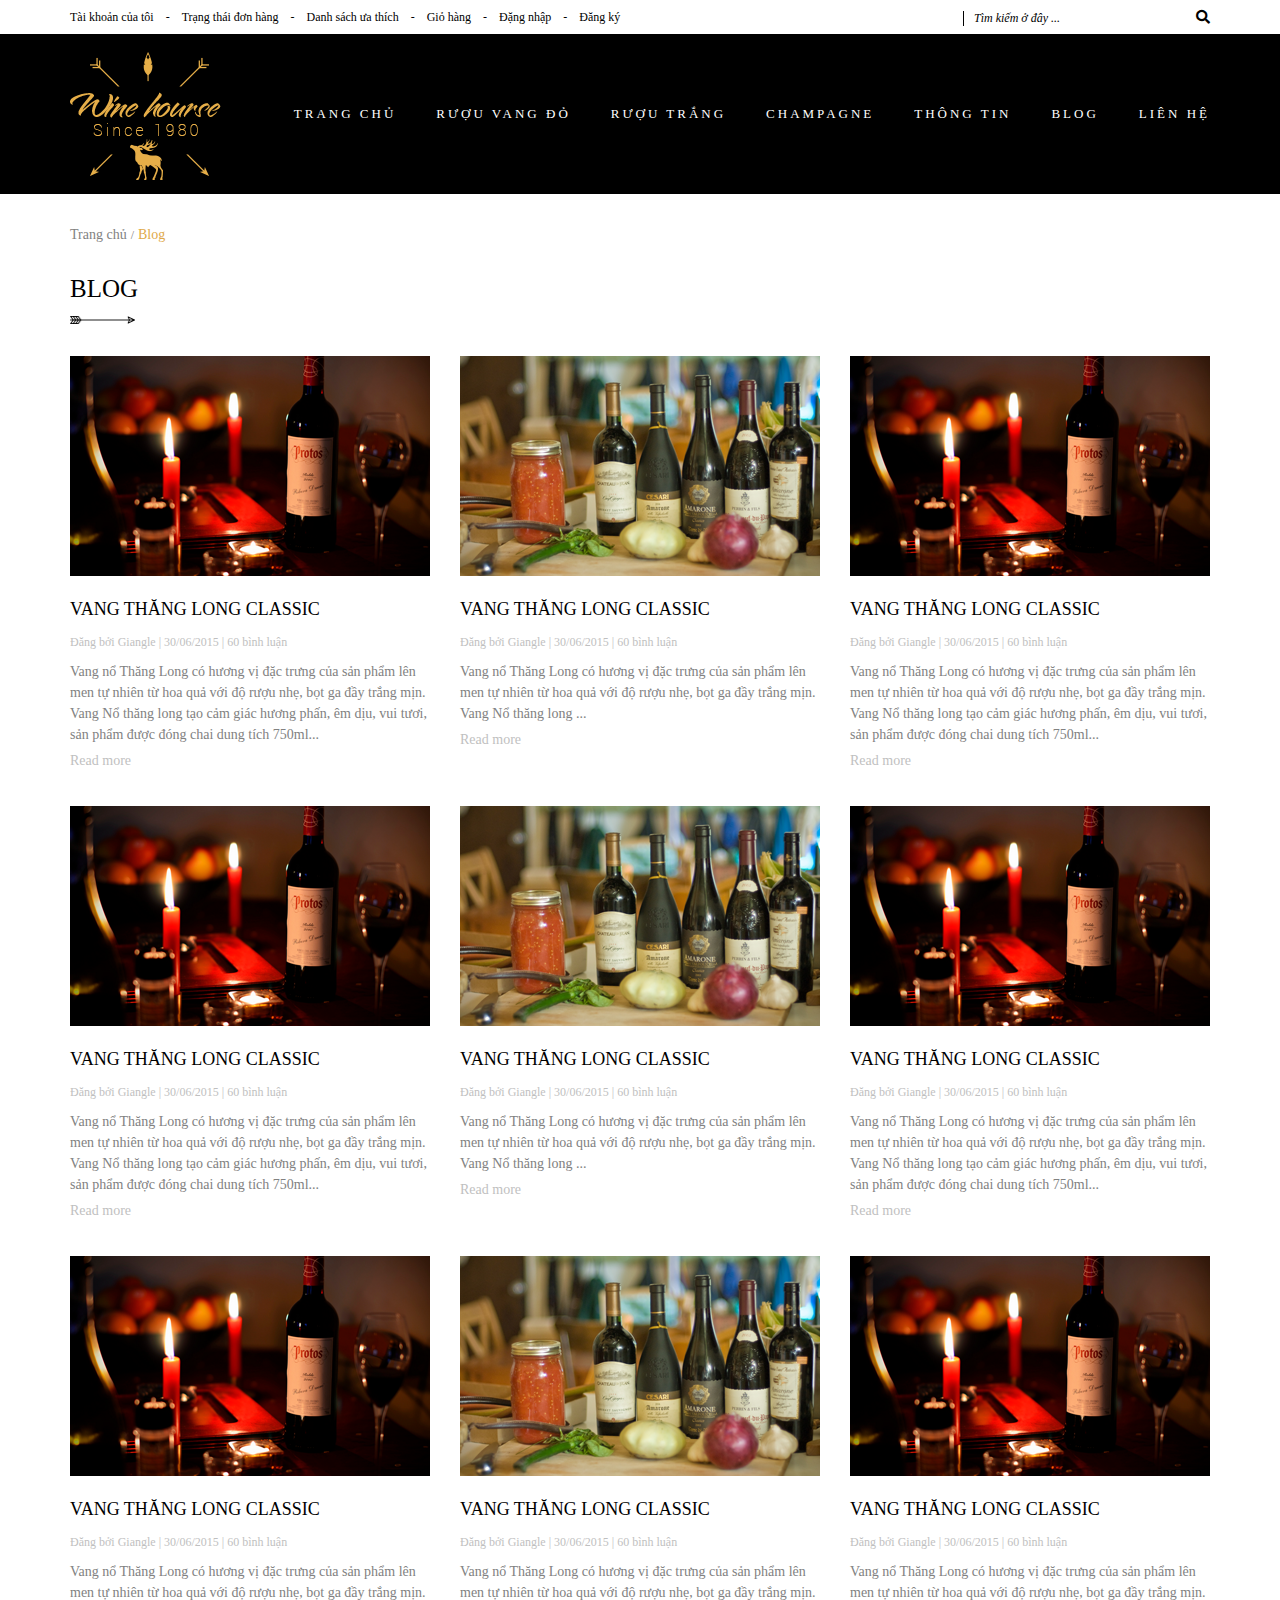
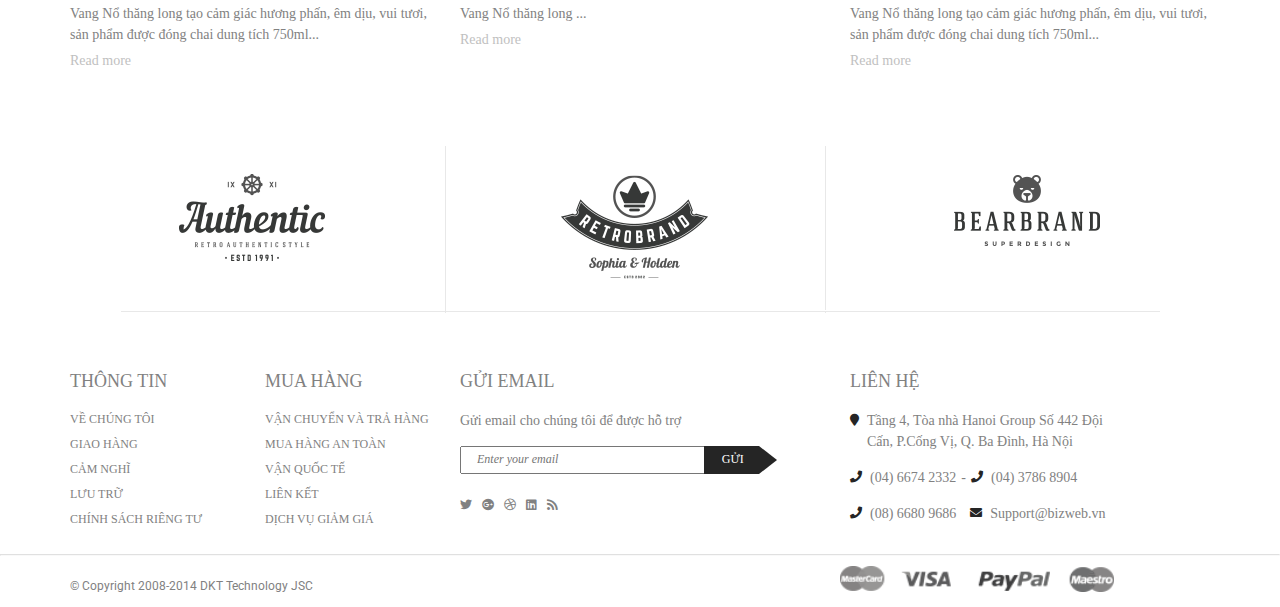
<file: blog.html>
<!DOCTYPE html>
<html lang="en">
  <head>
    <meta charset="UTF-8"/>
    <meta name="viewport" content="width=device-width, initial-scale=1.0"/>
    <title>Wine House - Blog</title>
    <!-- FONT GOOGLE-->
    <link rel="stylesheet" href="https://fonts.googleapis.com/css2?family=Roboto:ital,wght@0,100;0,300;0,400;0,500;0,700;0,900;1,100;1,300;1,400;1,500;1,700;1,900&amp;display=swap"/>
    <!-- FONT AWESOME-->
    <link rel="stylesheet" href="https://cdnjs.cloudflare.com/ajax/libs/font-awesome/5.14.0/css/all.min.css"/>
    <!-- MAIN CSS-->
    <link rel="stylesheet" href="./assets/css/main.css"/>
  </head>
  <body>
    <!--HEADER-->
    <header>
      <div class="header__top">
        <div class="header__top--relative">
          <div class="container">
            <div class="header__top__left"><i class="fa fa-bars"></i>
              <ul>
                <li><a href="./address.html">Tài khoản của tôi</a></li>
                <li><a href="./order.html">Trạng thái đơn hàng</a></li>
                <li><a onclick="document.getElementById('modal').style.display='block'">Danh sách ưa thích</a></li>
                <li><a href="./cart.html">Giỏ hàng</a></li>
                <li><a href="./login.html">Đặng nhập</a></li>
                <li><a href="./register.html">Đăng ký</a></li>
              </ul>
              <div id="modal">
                <div class="modal">
                  <div class="modal__content"><img src="./assets/images/modal.png"/><i class="fa fa-times" onclick="document.getElementById('modal').style.display='none'"></i>
                    <div class="modal__content__text">
                      <p>Gửi Email</p>
                      <p>Đăng ký Email ngay hôm nay để nhận được thông tin về các sự kiện, các chương trình giảm giá của chúng tôi sớm nhất!</p>
                      <form>
                        <input/>
                        <button>GỬI EMAIL</button>
                      </form>
                      <div class="input-checkbox">
                        <input type="checkbox" id="Không hiển thị lại thông báo này" value=""/>
                        <label for="Không hiển thị lại thông báo này">Không hiển thị lại thông báo này</label>
                      </div>
                    </div>
                  </div>
                </div>
              </div>
            </div>
            <div class="header__top__right">
              <form>
                <input placeholder="Tìm kiếm ở đây ..."/>
                <button><i class="fa fa-search"></i></button>
              </form>
            </div>
          </div>
        </div>
      </div>
      <div class="header__menu pt">
        <div class="container">
          <div class="header__menu__logo"><img src="./assets/images/header-main-menu-logo.png"/></div>
          <div class="header__menu__list"><i class="fa fa-bars header__list__icon"></i>
            <ul class="header__list__menu">
              <li> <a class="header__list__item" href="./index.html">Trang chủ</a></li>
              <li> <a class="header__list__item" href="./products-grid.html">Rượu vang đỏ</a>
                <div class="header__list__sub">
                  <div class="header__sub__title">
                    <p>Rượu ngoại</p>
                    <ul class="header__sub__item">
                      <li><a href="#">Rượu Chivas</a></li>
                      <li><a href="#">Hàng độc - Rượu độc đáo</a></li>
                      <li><a href="#">Johnnie Walker</a></li>
                      <li><a href="#">Rượu Whisky</a></li>
                      <li><a href="#">Rượu Remy Martin</a></li>
                      <li><a href="#">Rượu Glenmorangie</a></li>
                    </ul>
                  </div>
                  <div class="header__sub__title">
                    <p>Rượu vang</p>
                    <ul class="header__sub__item">
                      <li><a href="#">Rượu Chivas</a></li>
                      <li><a href="#">Hàng độc - Rượu độc đáo</a></li>
                      <li><a href="#">Johnnie Walker</a></li>
                      <li><a href="#">Rượu Whisky</a></li>
                      <li><a href="#">Rượu Remy Martin</a></li>
                      <li><a href="#">Rượu Glenmorangie</a></li>
                    </ul>
                  </div>
                  <div class="header__sub__title">
                    <p>Rượu ngoại</p>
                    <ul class="header__sub__item">
                      <li><a href="#">Rượu Chivas</a></li>
                      <li><a href="#">Hàng độc - Rượu độc đáo</a></li>
                      <li><a href="#">Johnnie Walker</a></li>
                      <li><a href="#">Rượu Whisky</a></li>
                      <li><a href="#">Rượu Remy Martin</a></li>
                      <li><a href="#">Rượu Glenmorangie</a></li>
                    </ul>
                  </div>
                  <div class="header__sub__image"><img src="./assets/images/header-main-menu-sub.png"/></div>
                  <div class="header__sub__triangle"></div>
                </div>
              </li>
              <li> <a class="header__list__item" href="./products-grid.html">Rượu trắng</a></li>
              <li> <a class="header__list__item" href="./error.html">Champagne</a></li>
              <li> <a class="header__list__item" href="./introduce.html">Thông tin</a></li>
              <li> <a class="header__list__item" href="./blog.html">Blog</a></li>
              <li> <a class="header__list__item" href="./contact.html">Liên hệ</a></li>
            </ul>
          </div>
        </div>
      </div>
    </header>
    <div class="blog">
      <div class="link">
        <div class="wrapper">
          <ul>
            <li><a href="./index.html">Trang chủ</a></li>
            <li><a class="active" href="./blog.html">Blog</a></li>
          </ul>
        </div>
      </div>
      <div class="blog__title">
        <div class="wrapper">
          <div class="title-product">
            <p>BLOG</p><img src="./assets/images/arrow.png"/>
          </div>
        </div>
      </div>
      <div class="blog__list">
        <div class="wrapper">
          <div class="blog__list__container">
            <div class="blog-item">
              <div class="blog-item__image"><img src="./assets/images/blog-1.png"/>
                <div class="blog-item__image__hover">
                  <div class="blog-item__hover__bg"></div>
                  <div class="blog-item__hover__icon"><i class="fa fa-link"></i></div><a href="./blog-detail.html"></a>
                </div>
              </div>
              <div class="blog-item__title"><a href="./blog-detail.html">Vang Thăng Long Classic</a></div>
              <div class="blog-item__time">
                <p>Đăng bởi Giangle | 30/06/2015 | 60 bình luận</p>
              </div>
              <div class="blog-item__content">
                <p>Vang nổ Thăng Long có hương vị đặc trưng của sản phẩm lên men tự nhiên từ hoa quả với độ rượu nhẹ, bọt ga đầy trắng mịn. Vang Nổ thăng long tạo cảm giác hương phấn, êm dịu, vui tươi, sản phẩm được đóng chai dung tích 750ml...</p>
              </div>
              <div class="blog-item__read-more"><a href="./blog-detail.html">Read more</a></div>
            </div>
            <div class="blog-item">
              <div class="blog-item__image"><img src="./assets/images/blog-2.png"/>
                <div class="blog-item__image__hover">
                  <div class="blog-item__hover__bg"></div>
                  <div class="blog-item__hover__icon"><i class="fa fa-link"></i></div><a href="./blog-detail.html"></a>
                </div>
              </div>
              <div class="blog-item__title"><a href="./blog-detail.html">Vang Thăng Long Classic</a></div>
              <div class="blog-item__time">
                <p>Đăng bởi Giangle | 30/06/2015 | 60 bình luận</p>
              </div>
              <div class="blog-item__content">
                <p>Vang nổ Thăng Long có hương vị đặc trưng của sản phẩm lên men tự nhiên từ hoa quả với độ rượu nhẹ, bọt ga đầy trắng mịn. Vang Nổ thăng long ...</p>
              </div>
              <div class="blog-item__read-more"><a href="./blog-detail.html">Read more</a></div>
            </div>
            <div class="blog-item">
              <div class="blog-item__image"><img src="./assets/images/blog-1.png"/>
                <div class="blog-item__image__hover">
                  <div class="blog-item__hover__bg"></div>
                  <div class="blog-item__hover__icon"><i class="fa fa-link"></i></div><a href="./blog-detail.html"></a>
                </div>
              </div>
              <div class="blog-item__title"><a href="./blog-detail.html">Vang Thăng Long Classic</a></div>
              <div class="blog-item__time">
                <p>Đăng bởi Giangle | 30/06/2015 | 60 bình luận</p>
              </div>
              <div class="blog-item__content">
                <p>Vang nổ Thăng Long có hương vị đặc trưng của sản phẩm lên men tự nhiên từ hoa quả với độ rượu nhẹ, bọt ga đầy trắng mịn. Vang Nổ thăng long tạo cảm giác hương phấn, êm dịu, vui tươi, sản phẩm được đóng chai dung tích 750ml...</p>
              </div>
              <div class="blog-item__read-more"><a href="./blog-detail.html">Read more</a></div>
            </div>
            <div class="blog-item">
              <div class="blog-item__image"><img src="./assets/images/blog-1.png"/>
                <div class="blog-item__image__hover">
                  <div class="blog-item__hover__bg"></div>
                  <div class="blog-item__hover__icon"><i class="fa fa-link"></i></div><a href="./blog-detail.html"></a>
                </div>
              </div>
              <div class="blog-item__title"><a href="./blog-detail.html">Vang Thăng Long Classic</a></div>
              <div class="blog-item__time">
                <p>Đăng bởi Giangle | 30/06/2015 | 60 bình luận</p>
              </div>
              <div class="blog-item__content">
                <p>Vang nổ Thăng Long có hương vị đặc trưng của sản phẩm lên men tự nhiên từ hoa quả với độ rượu nhẹ, bọt ga đầy trắng mịn. Vang Nổ thăng long tạo cảm giác hương phấn, êm dịu, vui tươi, sản phẩm được đóng chai dung tích 750ml...</p>
              </div>
              <div class="blog-item__read-more"><a href="./blog-detail.html">Read more</a></div>
            </div>
            <div class="blog-item">
              <div class="blog-item__image"><img src="./assets/images/blog-2.png"/>
                <div class="blog-item__image__hover">
                  <div class="blog-item__hover__bg"></div>
                  <div class="blog-item__hover__icon"><i class="fa fa-link"></i></div><a href="./blog-detail.html"></a>
                </div>
              </div>
              <div class="blog-item__title"><a href="./blog-detail.html">Vang Thăng Long Classic</a></div>
              <div class="blog-item__time">
                <p>Đăng bởi Giangle | 30/06/2015 | 60 bình luận</p>
              </div>
              <div class="blog-item__content">
                <p>Vang nổ Thăng Long có hương vị đặc trưng của sản phẩm lên men tự nhiên từ hoa quả với độ rượu nhẹ, bọt ga đầy trắng mịn. Vang Nổ thăng long ...</p>
              </div>
              <div class="blog-item__read-more"><a href="./blog-detail.html">Read more</a></div>
            </div>
            <div class="blog-item">
              <div class="blog-item__image"><img src="./assets/images/blog-1.png"/>
                <div class="blog-item__image__hover">
                  <div class="blog-item__hover__bg"></div>
                  <div class="blog-item__hover__icon"><i class="fa fa-link"></i></div><a href="./blog-detail.html"></a>
                </div>
              </div>
              <div class="blog-item__title"><a href="./blog-detail.html">Vang Thăng Long Classic</a></div>
              <div class="blog-item__time">
                <p>Đăng bởi Giangle | 30/06/2015 | 60 bình luận</p>
              </div>
              <div class="blog-item__content">
                <p>Vang nổ Thăng Long có hương vị đặc trưng của sản phẩm lên men tự nhiên từ hoa quả với độ rượu nhẹ, bọt ga đầy trắng mịn. Vang Nổ thăng long tạo cảm giác hương phấn, êm dịu, vui tươi, sản phẩm được đóng chai dung tích 750ml...</p>
              </div>
              <div class="blog-item__read-more"><a href="./blog-detail.html">Read more</a></div>
            </div>
            <div class="blog-item">
              <div class="blog-item__image"><img src="./assets/images/blog-1.png"/>
                <div class="blog-item__image__hover">
                  <div class="blog-item__hover__bg"></div>
                  <div class="blog-item__hover__icon"><i class="fa fa-link"></i></div><a href="./blog-detail.html"></a>
                </div>
              </div>
              <div class="blog-item__title"><a href="./blog-detail.html">Vang Thăng Long Classic</a></div>
              <div class="blog-item__time">
                <p>Đăng bởi Giangle | 30/06/2015 | 60 bình luận</p>
              </div>
              <div class="blog-item__content">
                <p>Vang nổ Thăng Long có hương vị đặc trưng của sản phẩm lên men tự nhiên từ hoa quả với độ rượu nhẹ, bọt ga đầy trắng mịn. Vang Nổ thăng long tạo cảm giác hương phấn, êm dịu, vui tươi, sản phẩm được đóng chai dung tích 750ml...</p>
              </div>
              <div class="blog-item__read-more"><a href="./blog-detail.html">Read more</a></div>
            </div>
            <div class="blog-item">
              <div class="blog-item__image"><img src="./assets/images/blog-2.png"/>
                <div class="blog-item__image__hover">
                  <div class="blog-item__hover__bg"></div>
                  <div class="blog-item__hover__icon"><i class="fa fa-link"></i></div><a href="./blog-detail.html"></a>
                </div>
              </div>
              <div class="blog-item__title"><a href="./blog-detail.html">Vang Thăng Long Classic</a></div>
              <div class="blog-item__time">
                <p>Đăng bởi Giangle | 30/06/2015 | 60 bình luận</p>
              </div>
              <div class="blog-item__content">
                <p>Vang nổ Thăng Long có hương vị đặc trưng của sản phẩm lên men tự nhiên từ hoa quả với độ rượu nhẹ, bọt ga đầy trắng mịn. Vang Nổ thăng long ...</p>
              </div>
              <div class="blog-item__read-more"><a href="./blog-detail.html">Read more</a></div>
            </div>
            <div class="blog-item">
              <div class="blog-item__image"><img src="./assets/images/blog-1.png"/>
                <div class="blog-item__image__hover">
                  <div class="blog-item__hover__bg"></div>
                  <div class="blog-item__hover__icon"><i class="fa fa-link"></i></div><a href="./blog-detail.html"></a>
                </div>
              </div>
              <div class="blog-item__title"><a href="./blog-detail.html">Vang Thăng Long Classic</a></div>
              <div class="blog-item__time">
                <p>Đăng bởi Giangle | 30/06/2015 | 60 bình luận</p>
              </div>
              <div class="blog-item__content">
                <p>Vang nổ Thăng Long có hương vị đặc trưng của sản phẩm lên men tự nhiên từ hoa quả với độ rượu nhẹ, bọt ga đầy trắng mịn. Vang Nổ thăng long tạo cảm giác hương phấn, êm dịu, vui tươi, sản phẩm được đóng chai dung tích 750ml...</p>
              </div>
              <div class="blog-item__read-more"><a href="./blog-detail.html">Read more</a></div>
            </div>
          </div>
        </div>
      </div>
    </div>
    <!--FOOTER-->
    <footer>
      <div class="footer__top"><img src="./assets/images/footer-top-brand.png"/></div>
      <div class="footer__middle">
        <div class="container">
          <div class="footer__middle__info">
            <p>Thông tin</p>
            <ul>
              <li><a href="#">Về chúng tôi</a></li>
              <li><a href="#">Giao hàng</a></li>
              <li><a href="#">Cảm nghĩ</a></li>
              <li><a href="#">Lưu trữ</a></li>
              <li><a href="#">Chính sách riêng tư</a></li>
            </ul>
          </div>
          <div class="footer__middle__buy">
            <p>Mua hàng</p>
            <ul>
              <li><a href="#">Vận chuyển và trả hàng</a></li>
              <li><a href="#">Mua hàng an toàn</a></li>
              <li><a href="#">Vận quốc tế</a></li>
              <li><a href="#">Liên kết</a></li>
              <li><a href="#">Dịch vụ giảm giá</a></li>
            </ul>
          </div>
          <div class="footer__middle__email">
            <p>Gửi email</p>
            <p>Gửi email cho chúng tôi để được hỗ trợ</p>
            <form>
              <input placeholder="Enter your email"/>
              <div class="footer__email__submit">
                <button class="footer__email__submit--button">GỬI</button>
                <div class="footer__email__submit--triangle"></div>
              </div>
            </form>
            <div class="footer__email__social">
              <ul>
                <li><a href="#"><i class="fab fa-twitter"></i></a></li>
                <li><a href="#"><i class="fab fa-google-plus"></i></a></li>
                <li><a href="#"><i class="fab fa-dribbble"></i></a></li>
                <li><a href="#"><i class="fab fa-linkedin"></i></a></li>
                <li><a href="#"><i class="fa fa-rss"></i></a></li>
              </ul>
            </div>
          </div>
          <div class="footer__middle__contact">
            <p>Liên hệ</p>
            <ul>
              <li><i class="fa fa-map-marker"></i><a href="#">Tầng 4, Tòa nhà Hanoi Group Số 442 Đội Cấn, P.Cống Vị, Q. Ba Đình, Hà Nội</a></li>
              <li><i class="fa fa-phone"></i><a href="#">(04) 6674 2332</a></li>
              <li><i class="fa fa-phone"></i><a href="#">(04) 3786 8904</a></li>
              <li><i class="fa fa-phone"></i><a href="#">(08) 6680 9686</a></li>
              <li><i class="fa fa-envelope"></i><a href="#">Support@bizweb.vn</a></li>
            </ul>
          </div>
        </div>
      </div>
      <hr/>
      <div class="footer__bottom">
        <div class="container">
          <div class="footer__bottom__left">
            <p>© Copyright 2008-2014 DKT Technology JSC</p>
          </div>
          <div class="footer__bottom__right"><img src="./assets/images/footer-bottom-card.png"/></div>
        </div>
      </div>
    </footer>
  </body>
</html>
</file>
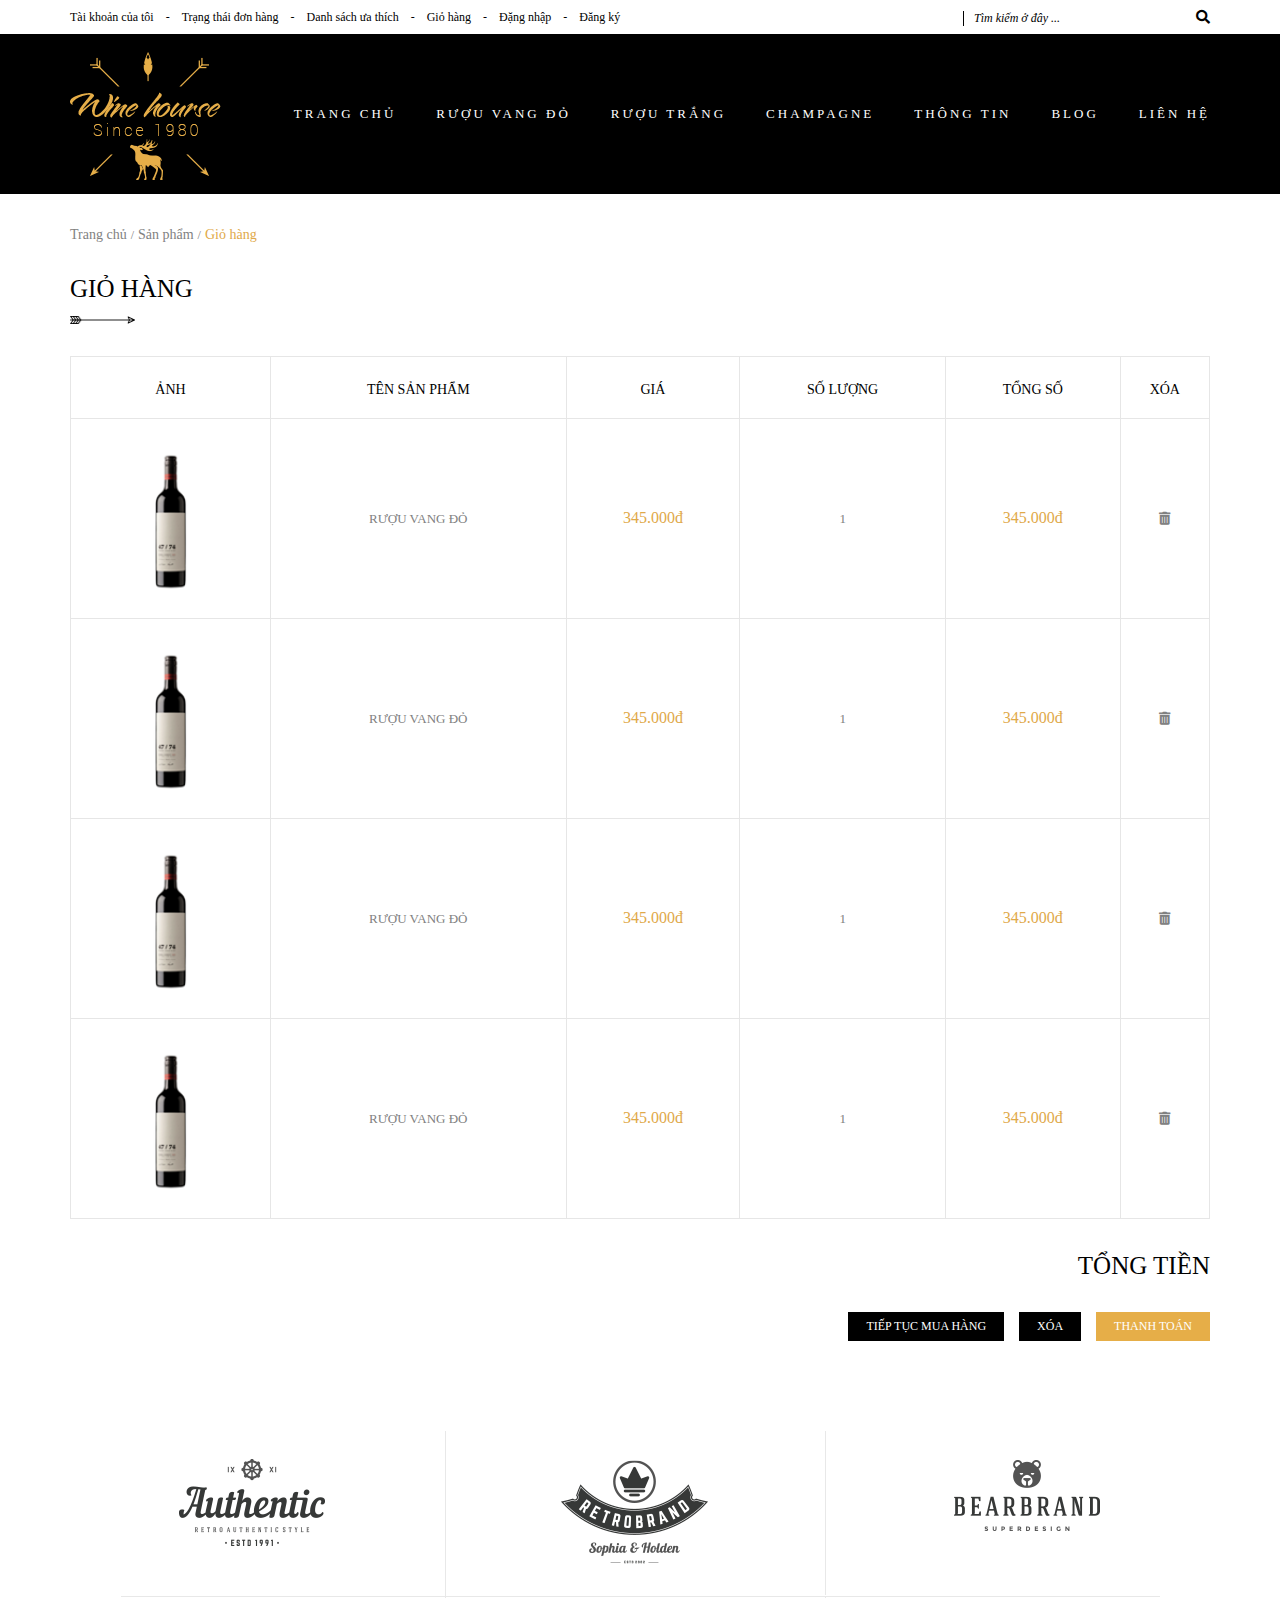
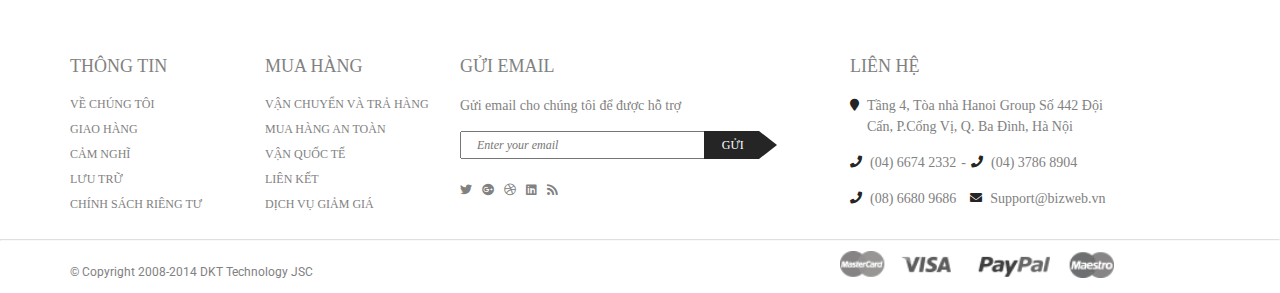
<file: cart.html>
<!DOCTYPE html>
<html lang="en">
  <head>
    <meta charset="UTF-8"/>
    <meta name="viewport" content="width=device-width, initial-scale=1.0"/>
    <title>Wine House - Giỏ Hàng</title>
    <!-- FONT GOOGLE-->
    <link rel="stylesheet" href="https://fonts.googleapis.com/css2?family=Roboto:ital,wght@0,100;0,300;0,400;0,500;0,700;0,900;1,100;1,300;1,400;1,500;1,700;1,900&amp;display=swap"/>
    <!-- FONT AWESOME-->
    <link rel="stylesheet" href="https://cdnjs.cloudflare.com/ajax/libs/font-awesome/5.14.0/css/all.min.css"/>
    <!-- MAIN CSS-->
    <link rel="stylesheet" href="./assets/css/main.css"/>
  </head>
  <body>
    <!--HEADER-->
    <header>
      <div class="header__top">
        <div class="header__top--relative">
          <div class="container">
            <div class="header__top__left"><i class="fa fa-bars"></i>
              <ul>
                <li><a href="./address.html">Tài khoản của tôi</a></li>
                <li><a href="./order.html">Trạng thái đơn hàng</a></li>
                <li><a onclick="document.getElementById('modal').style.display='block'">Danh sách ưa thích</a></li>
                <li><a href="./cart.html">Giỏ hàng</a></li>
                <li><a href="./login.html">Đặng nhập</a></li>
                <li><a href="./register.html">Đăng ký</a></li>
              </ul>
              <div id="modal">
                <div class="modal">
                  <div class="modal__content"><img src="./assets/images/modal.png"/><i class="fa fa-times" onclick="document.getElementById('modal').style.display='none'"></i>
                    <div class="modal__content__text">
                      <p>Gửi Email</p>
                      <p>Đăng ký Email ngay hôm nay để nhận được thông tin về các sự kiện, các chương trình giảm giá của chúng tôi sớm nhất!</p>
                      <form>
                        <input/>
                        <button>GỬI EMAIL</button>
                      </form>
                      <div class="input-checkbox">
                        <input type="checkbox" id="Không hiển thị lại thông báo này" value=""/>
                        <label for="Không hiển thị lại thông báo này">Không hiển thị lại thông báo này</label>
                      </div>
                    </div>
                  </div>
                </div>
              </div>
            </div>
            <div class="header__top__right">
              <form>
                <input placeholder="Tìm kiếm ở đây ..."/>
                <button><i class="fa fa-search"></i></button>
              </form>
            </div>
          </div>
        </div>
      </div>
      <div class="header__menu pt">
        <div class="container">
          <div class="header__menu__logo"><img src="./assets/images/header-main-menu-logo.png"/></div>
          <div class="header__menu__list"><i class="fa fa-bars header__list__icon"></i>
            <ul class="header__list__menu">
              <li> <a class="header__list__item" href="./index.html">Trang chủ</a></li>
              <li> <a class="header__list__item" href="./products-grid.html">Rượu vang đỏ</a>
                <div class="header__list__sub">
                  <div class="header__sub__title">
                    <p>Rượu ngoại</p>
                    <ul class="header__sub__item">
                      <li><a href="#">Rượu Chivas</a></li>
                      <li><a href="#">Hàng độc - Rượu độc đáo</a></li>
                      <li><a href="#">Johnnie Walker</a></li>
                      <li><a href="#">Rượu Whisky</a></li>
                      <li><a href="#">Rượu Remy Martin</a></li>
                      <li><a href="#">Rượu Glenmorangie</a></li>
                    </ul>
                  </div>
                  <div class="header__sub__title">
                    <p>Rượu vang</p>
                    <ul class="header__sub__item">
                      <li><a href="#">Rượu Chivas</a></li>
                      <li><a href="#">Hàng độc - Rượu độc đáo</a></li>
                      <li><a href="#">Johnnie Walker</a></li>
                      <li><a href="#">Rượu Whisky</a></li>
                      <li><a href="#">Rượu Remy Martin</a></li>
                      <li><a href="#">Rượu Glenmorangie</a></li>
                    </ul>
                  </div>
                  <div class="header__sub__title">
                    <p>Rượu ngoại</p>
                    <ul class="header__sub__item">
                      <li><a href="#">Rượu Chivas</a></li>
                      <li><a href="#">Hàng độc - Rượu độc đáo</a></li>
                      <li><a href="#">Johnnie Walker</a></li>
                      <li><a href="#">Rượu Whisky</a></li>
                      <li><a href="#">Rượu Remy Martin</a></li>
                      <li><a href="#">Rượu Glenmorangie</a></li>
                    </ul>
                  </div>
                  <div class="header__sub__image"><img src="./assets/images/header-main-menu-sub.png"/></div>
                  <div class="header__sub__triangle"></div>
                </div>
              </li>
              <li> <a class="header__list__item" href="./products-grid.html">Rượu trắng</a></li>
              <li> <a class="header__list__item" href="./error.html">Champagne</a></li>
              <li> <a class="header__list__item" href="./introduce.html">Thông tin</a></li>
              <li> <a class="header__list__item" href="./blog.html">Blog</a></li>
              <li> <a class="header__list__item" href="./contact.html">Liên hệ</a></li>
            </ul>
          </div>
        </div>
      </div>
    </header>
    <div class="cart">
      <div class="link">
        <div class="wrapper">
          <ul>
            <li><a href="./index.html">Trang chủ</a></li>
            <li><a href="./error.html">Sản phẩm</a></li>
            <li><a class="active" href="./cart.html">Giỏ hàng</a></li>
          </ul>
        </div>
      </div>
      <div class="cart__title">
        <div class="wrapper">
          <div class="title-product">
            <p>GIỎ HÀNG</p><img src="./assets/images/arrow.png"/>
          </div>
        </div>
      </div>
      <div class="cart__list">
        <div class="wrapper">
          <table>
            <tr>
              <th>ẢNH</th>
              <th>TÊN SẢN PHẨM</th>
              <th>GIÁ</th>
              <th>SỐ LƯỢNG</th>
              <th>TỔNG SỐ</th>
              <th>XÓA</th>
            </tr>
            <tr class="cart__list__item">
              <td><img src="./assets/images/cart-list-1.png"/></td>
              <td>RƯỢU VANG ĐỎ</td>
              <td>
                <p>345.000<sup>đ</sup></p>
              </td>
              <td>1</td>
              <td>
                <p>345.000<sup>đ</sup></p>
              </td>
              <td><i class="fas fa-trash-alt"></i></td>
            </tr>
            <tr class="cart__list__item">
              <td><img src="./assets/images/cart-list-1.png"/></td>
              <td>RƯỢU VANG ĐỎ</td>
              <td>
                <p>345.000<sup>đ</sup></p>
              </td>
              <td>1</td>
              <td>
                <p>345.000<sup>đ</sup></p>
              </td>
              <td><i class="fas fa-trash-alt"></i></td>
            </tr>
            <tr class="cart__list__item">
              <td><img src="./assets/images/cart-list-1.png"/></td>
              <td>RƯỢU VANG ĐỎ</td>
              <td>
                <p>345.000<sup>đ</sup></p>
              </td>
              <td>1</td>
              <td>
                <p>345.000<sup>đ</sup></p>
              </td>
              <td><i class="fas fa-trash-alt"></i></td>
            </tr>
            <tr class="cart__list__item">
              <td><img src="./assets/images/cart-list-1.png"/></td>
              <td>RƯỢU VANG ĐỎ</td>
              <td>
                <p>345.000<sup>đ</sup></p>
              </td>
              <td>1</td>
              <td>
                <p>345.000<sup>đ</sup></p>
              </td>
              <td><i class="fas fa-trash-alt"></i></td>
            </tr>
          </table>
        </div>
      </div>
      <div class="cart__sum">
        <div class="wrapper">
          <div class="cart__sum__container">
            <p class="cart__sum__title">TỔNG TIỀN</p>
          </div>
        </div>
      </div>
      <div class="cart__btn">
        <div class="wrapper">
          <div class="cart__btn__container">
            <div class="button-small">
              <button id="continueBuy">TIẾP TỤC MUA HÀNG</button>
            </div>
            <div class="button-small">
              <button id="removeAll">XÓA</button>
            </div>
            <div class="button-small">
              <button id="payment">THANH TOÁN</button>
            </div>
          </div>
        </div>
      </div>
    </div>
    <!--FOOTER-->
    <footer>
      <div class="footer__top"><img src="./assets/images/footer-top-brand.png"/></div>
      <div class="footer__middle">
        <div class="container">
          <div class="footer__middle__info">
            <p>Thông tin</p>
            <ul>
              <li><a href="#">Về chúng tôi</a></li>
              <li><a href="#">Giao hàng</a></li>
              <li><a href="#">Cảm nghĩ</a></li>
              <li><a href="#">Lưu trữ</a></li>
              <li><a href="#">Chính sách riêng tư</a></li>
            </ul>
          </div>
          <div class="footer__middle__buy">
            <p>Mua hàng</p>
            <ul>
              <li><a href="#">Vận chuyển và trả hàng</a></li>
              <li><a href="#">Mua hàng an toàn</a></li>
              <li><a href="#">Vận quốc tế</a></li>
              <li><a href="#">Liên kết</a></li>
              <li><a href="#">Dịch vụ giảm giá</a></li>
            </ul>
          </div>
          <div class="footer__middle__email">
            <p>Gửi email</p>
            <p>Gửi email cho chúng tôi để được hỗ trợ</p>
            <form>
              <input placeholder="Enter your email"/>
              <div class="footer__email__submit">
                <button class="footer__email__submit--button">GỬI</button>
                <div class="footer__email__submit--triangle"></div>
              </div>
            </form>
            <div class="footer__email__social">
              <ul>
                <li><a href="#"><i class="fab fa-twitter"></i></a></li>
                <li><a href="#"><i class="fab fa-google-plus"></i></a></li>
                <li><a href="#"><i class="fab fa-dribbble"></i></a></li>
                <li><a href="#"><i class="fab fa-linkedin"></i></a></li>
                <li><a href="#"><i class="fa fa-rss"></i></a></li>
              </ul>
            </div>
          </div>
          <div class="footer__middle__contact">
            <p>Liên hệ</p>
            <ul>
              <li><i class="fa fa-map-marker"></i><a href="#">Tầng 4, Tòa nhà Hanoi Group Số 442 Đội Cấn, P.Cống Vị, Q. Ba Đình, Hà Nội</a></li>
              <li><i class="fa fa-phone"></i><a href="#">(04) 6674 2332</a></li>
              <li><i class="fa fa-phone"></i><a href="#">(04) 3786 8904</a></li>
              <li><i class="fa fa-phone"></i><a href="#">(08) 6680 9686</a></li>
              <li><i class="fa fa-envelope"></i><a href="#">Support@bizweb.vn</a></li>
            </ul>
          </div>
        </div>
      </div>
      <hr/>
      <div class="footer__bottom">
        <div class="container">
          <div class="footer__bottom__left">
            <p>© Copyright 2008-2014 DKT Technology JSC</p>
          </div>
          <div class="footer__bottom__right"><img src="./assets/images/footer-bottom-card.png"/></div>
        </div>
      </div>
    </footer>
  </body>
</html>
</file>
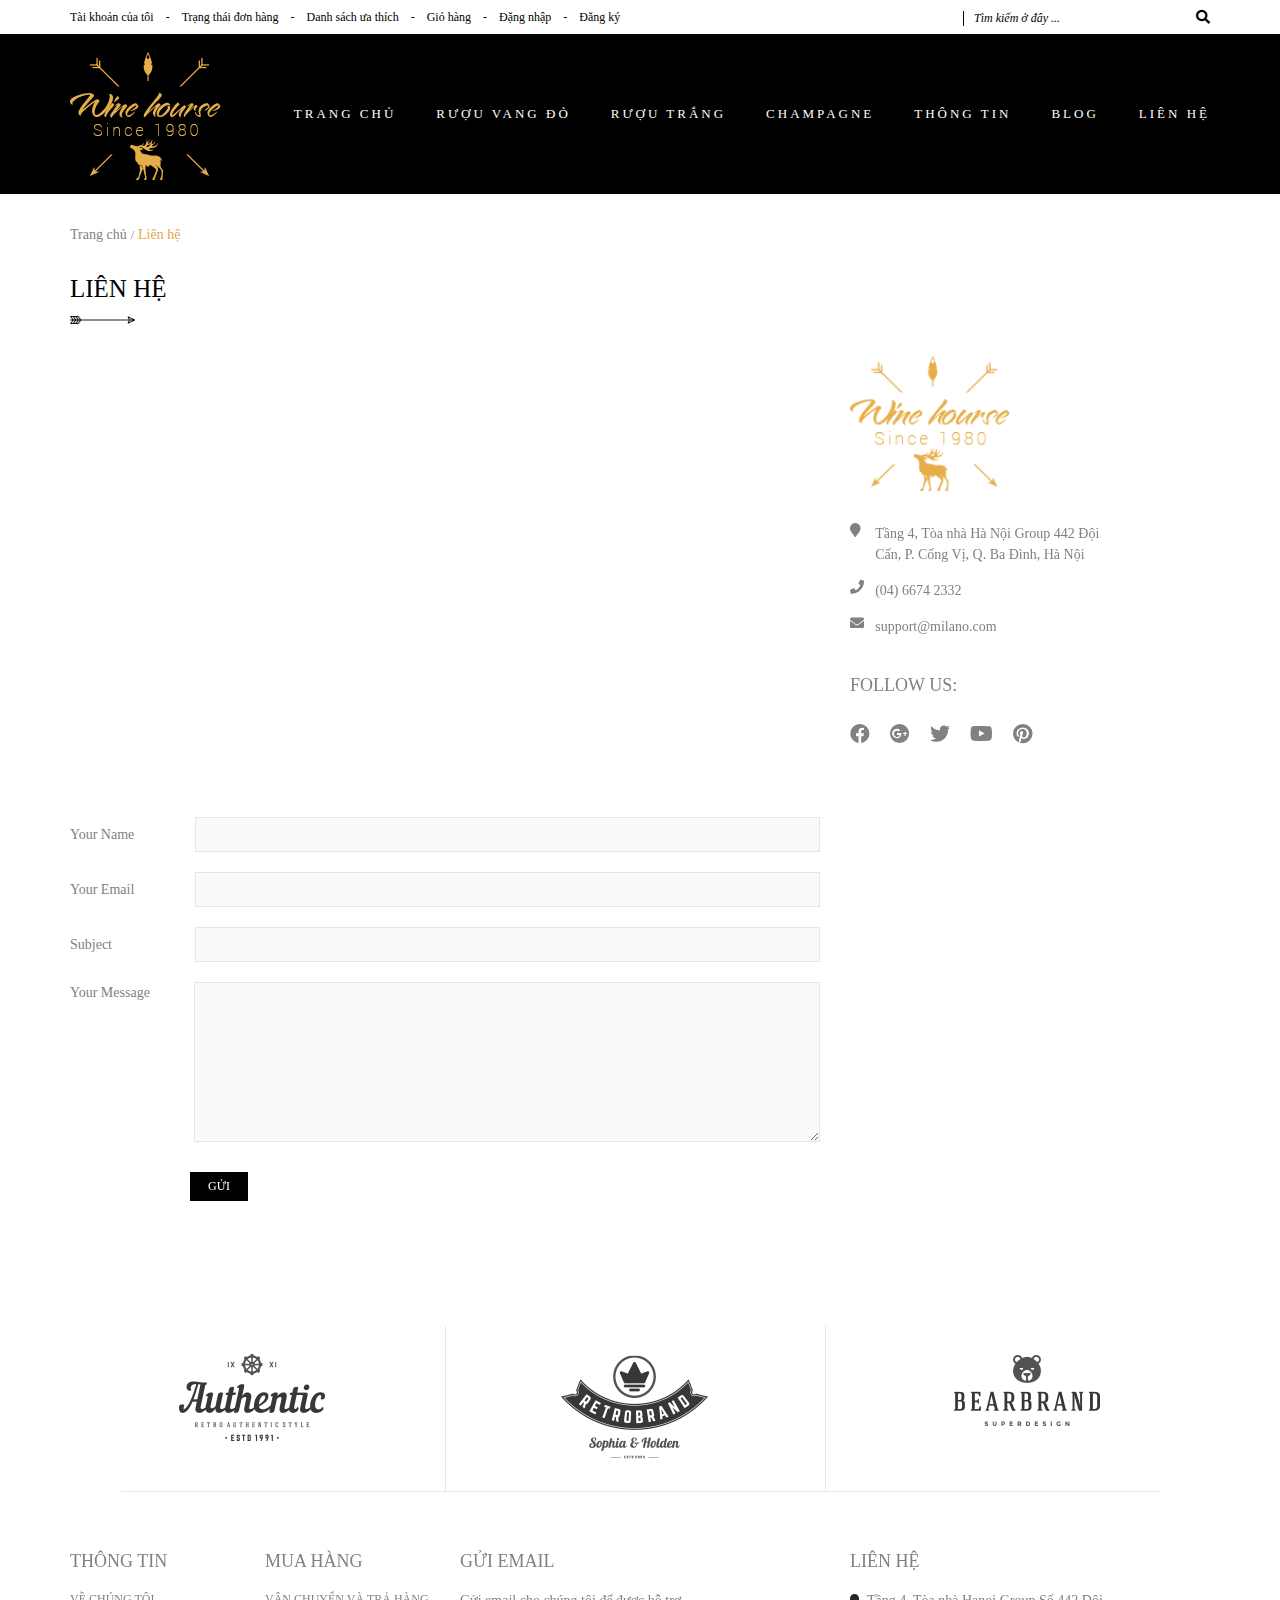
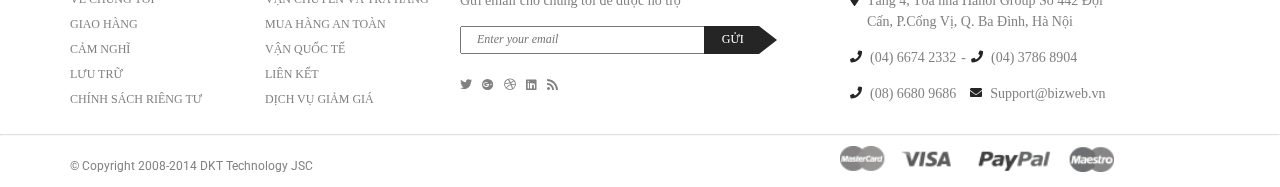
<file: contact.html>
<!DOCTYPE html>
<html lang="en">
  <head>
    <meta charset="UTF-8"/>
    <meta name="viewport" content="width=device-width, initial-scale=1.0"/>
    <title>Wine House - Liên Hệ</title>
    <!-- FONT GOOGLE-->
    <link rel="stylesheet" href="https://fonts.googleapis.com/css2?family=Roboto:ital,wght@0,100;0,300;0,400;0,500;0,700;0,900;1,100;1,300;1,400;1,500;1,700;1,900&amp;display=swap"/>
    <!-- FONT AWESOME-->
    <link rel="stylesheet" href="https://cdnjs.cloudflare.com/ajax/libs/font-awesome/5.14.0/css/all.min.css"/>
    <!-- MAIN CSS-->
    <link rel="stylesheet" href="./assets/css/main.css"/>
  </head>
  <body>
    <!--HEADER-->
    <header>
      <div class="header__top">
        <div class="header__top--relative">
          <div class="container">
            <div class="header__top__left"><i class="fa fa-bars"></i>
              <ul>
                <li><a href="./address.html">Tài khoản của tôi</a></li>
                <li><a href="./order.html">Trạng thái đơn hàng</a></li>
                <li><a onclick="document.getElementById('modal').style.display='block'">Danh sách ưa thích</a></li>
                <li><a href="./cart.html">Giỏ hàng</a></li>
                <li><a href="./login.html">Đặng nhập</a></li>
                <li><a href="./register.html">Đăng ký</a></li>
              </ul>
              <div id="modal">
                <div class="modal">
                  <div class="modal__content"><img src="./assets/images/modal.png"/><i class="fa fa-times" onclick="document.getElementById('modal').style.display='none'"></i>
                    <div class="modal__content__text">
                      <p>Gửi Email</p>
                      <p>Đăng ký Email ngay hôm nay để nhận được thông tin về các sự kiện, các chương trình giảm giá của chúng tôi sớm nhất!</p>
                      <form>
                        <input/>
                        <button>GỬI EMAIL</button>
                      </form>
                      <div class="input-checkbox">
                        <input type="checkbox" id="Không hiển thị lại thông báo này" value=""/>
                        <label for="Không hiển thị lại thông báo này">Không hiển thị lại thông báo này</label>
                      </div>
                    </div>
                  </div>
                </div>
              </div>
            </div>
            <div class="header__top__right">
              <form>
                <input placeholder="Tìm kiếm ở đây ..."/>
                <button><i class="fa fa-search"></i></button>
              </form>
            </div>
          </div>
        </div>
      </div>
      <div class="header__menu pt">
        <div class="container">
          <div class="header__menu__logo"><img src="./assets/images/header-main-menu-logo.png"/></div>
          <div class="header__menu__list"><i class="fa fa-bars header__list__icon"></i>
            <ul class="header__list__menu">
              <li> <a class="header__list__item" href="./index.html">Trang chủ</a></li>
              <li> <a class="header__list__item" href="./products-grid.html">Rượu vang đỏ</a>
                <div class="header__list__sub">
                  <div class="header__sub__title">
                    <p>Rượu ngoại</p>
                    <ul class="header__sub__item">
                      <li><a href="#">Rượu Chivas</a></li>
                      <li><a href="#">Hàng độc - Rượu độc đáo</a></li>
                      <li><a href="#">Johnnie Walker</a></li>
                      <li><a href="#">Rượu Whisky</a></li>
                      <li><a href="#">Rượu Remy Martin</a></li>
                      <li><a href="#">Rượu Glenmorangie</a></li>
                    </ul>
                  </div>
                  <div class="header__sub__title">
                    <p>Rượu vang</p>
                    <ul class="header__sub__item">
                      <li><a href="#">Rượu Chivas</a></li>
                      <li><a href="#">Hàng độc - Rượu độc đáo</a></li>
                      <li><a href="#">Johnnie Walker</a></li>
                      <li><a href="#">Rượu Whisky</a></li>
                      <li><a href="#">Rượu Remy Martin</a></li>
                      <li><a href="#">Rượu Glenmorangie</a></li>
                    </ul>
                  </div>
                  <div class="header__sub__title">
                    <p>Rượu ngoại</p>
                    <ul class="header__sub__item">
                      <li><a href="#">Rượu Chivas</a></li>
                      <li><a href="#">Hàng độc - Rượu độc đáo</a></li>
                      <li><a href="#">Johnnie Walker</a></li>
                      <li><a href="#">Rượu Whisky</a></li>
                      <li><a href="#">Rượu Remy Martin</a></li>
                      <li><a href="#">Rượu Glenmorangie</a></li>
                    </ul>
                  </div>
                  <div class="header__sub__image"><img src="./assets/images/header-main-menu-sub.png"/></div>
                  <div class="header__sub__triangle"></div>
                </div>
              </li>
              <li> <a class="header__list__item" href="./products-grid.html">Rượu trắng</a></li>
              <li> <a class="header__list__item" href="./error.html">Champagne</a></li>
              <li> <a class="header__list__item" href="./introduce.html">Thông tin</a></li>
              <li> <a class="header__list__item" href="./blog.html">Blog</a></li>
              <li> <a class="header__list__item" href="./contact.html">Liên hệ</a></li>
            </ul>
          </div>
        </div>
      </div>
    </header>
    <div class="contact">
      <div class="link">
        <div class="wrapper">
          <ul>
            <li><a href="./index.html">Trang chủ</a></li>
            <li><a class="active" href="./contact.html">Liên hệ</a></li>
          </ul>
        </div>
      </div>
      <div class="contact__title">
        <div class="wrapper">
          <div class="title-product">
            <p>LIÊN HỆ</p><img src="./assets/images/arrow.png"/>
          </div>
        </div>
      </div>
      <div class="contact__content">
        <div class="wrapper">
          <div class="contact__content__container">
            <div class="contact__content__left">
              <iframe width="100%" height="400" src="https://maps.google.com/maps?q=Chelsea%20Bridge&amp;t=&amp;z=15&amp;ie=UTF8&amp;iwloc=&amp;output=embed" frameborder="0" scrolling="no" marginheight="0" marginwidth="0"></iframe>
              <form action="#" method="post">
                <div class="input-text">
                  <label>Your Name
                  </label>
                  <div class="input-text-error">
                    <input type="text" value="" name="Your Name"/>
                    <p> </p>
                  </div>
                </div>
                <div class="input-text">
                  <label>Your Email
                  </label>
                  <div class="input-text-error">
                    <input type="text" value="" name="Your Email"/>
                    <p> </p>
                  </div>
                </div>
                <div class="input-text">
                  <label>Subject
                  </label>
                  <div class="input-text-error">
                    <input type="text" value="" name="Subject"/>
                    <p> </p>
                  </div>
                </div>
                <div class="textarea-text">
                  <label for="Your Message">Your Message
                  </label>
                  <textarea id="Your Message"></textarea>
                </div>
                <div class="button-small">
                  <button type="submit">GỬI</button>
                </div>
              </form>
            </div>
            <div class="contact__content__right"><img src="./assets/images/header-main-menu-logo.png"/>
              <ul>
                <li><i class="fa fa-map-marker"></i>
                  <p>Tầng 4, Tòa nhà Hà Nội Group 442 Đội Cấn, P. Cống Vị, Q. Ba Đình, Hà Nội</p>
                </li>
                <li><i class="fa fa-phone"></i>
                  <p>(04) 6674 2332</p>
                </li>
                <li><i class="fa fa-envelope"></i>
                  <p>support@milano.com</p>
                </li>
              </ul>
              <p>FOLLOW US:</p>
              <div class="contact__content__social">
                <ul>
                  <li><a href="#"><i class="fab fa-facebook"></i></a></li>
                  <li><a href="#"><i class="fab fa-google-plus"></i></a></li>
                  <li><a href="#"><i class="fab fa-twitter"></i></a></li>
                  <li><a href="#"><i class="fab fa-youtube"></i></a></li>
                  <li><a href="#"><i class="fab fa-pinterest"></i></a></li>
                </ul>
              </div>
            </div>
          </div>
        </div>
      </div>
    </div>
    <!--FOOTER-->
    <footer>
      <div class="footer__top"><img src="./assets/images/footer-top-brand.png"/></div>
      <div class="footer__middle">
        <div class="container">
          <div class="footer__middle__info">
            <p>Thông tin</p>
            <ul>
              <li><a href="#">Về chúng tôi</a></li>
              <li><a href="#">Giao hàng</a></li>
              <li><a href="#">Cảm nghĩ</a></li>
              <li><a href="#">Lưu trữ</a></li>
              <li><a href="#">Chính sách riêng tư</a></li>
            </ul>
          </div>
          <div class="footer__middle__buy">
            <p>Mua hàng</p>
            <ul>
              <li><a href="#">Vận chuyển và trả hàng</a></li>
              <li><a href="#">Mua hàng an toàn</a></li>
              <li><a href="#">Vận quốc tế</a></li>
              <li><a href="#">Liên kết</a></li>
              <li><a href="#">Dịch vụ giảm giá</a></li>
            </ul>
          </div>
          <div class="footer__middle__email">
            <p>Gửi email</p>
            <p>Gửi email cho chúng tôi để được hỗ trợ</p>
            <form>
              <input placeholder="Enter your email"/>
              <div class="footer__email__submit">
                <button class="footer__email__submit--button">GỬI</button>
                <div class="footer__email__submit--triangle"></div>
              </div>
            </form>
            <div class="footer__email__social">
              <ul>
                <li><a href="#"><i class="fab fa-twitter"></i></a></li>
                <li><a href="#"><i class="fab fa-google-plus"></i></a></li>
                <li><a href="#"><i class="fab fa-dribbble"></i></a></li>
                <li><a href="#"><i class="fab fa-linkedin"></i></a></li>
                <li><a href="#"><i class="fa fa-rss"></i></a></li>
              </ul>
            </div>
          </div>
          <div class="footer__middle__contact">
            <p>Liên hệ</p>
            <ul>
              <li><i class="fa fa-map-marker"></i><a href="#">Tầng 4, Tòa nhà Hanoi Group Số 442 Đội Cấn, P.Cống Vị, Q. Ba Đình, Hà Nội</a></li>
              <li><i class="fa fa-phone"></i><a href="#">(04) 6674 2332</a></li>
              <li><i class="fa fa-phone"></i><a href="#">(04) 3786 8904</a></li>
              <li><i class="fa fa-phone"></i><a href="#">(08) 6680 9686</a></li>
              <li><i class="fa fa-envelope"></i><a href="#">Support@bizweb.vn</a></li>
            </ul>
          </div>
        </div>
      </div>
      <hr/>
      <div class="footer__bottom">
        <div class="container">
          <div class="footer__bottom__left">
            <p>© Copyright 2008-2014 DKT Technology JSC</p>
          </div>
          <div class="footer__bottom__right"><img src="./assets/images/footer-bottom-card.png"/></div>
        </div>
      </div>
    </footer>
  </body>
</html>
</file>
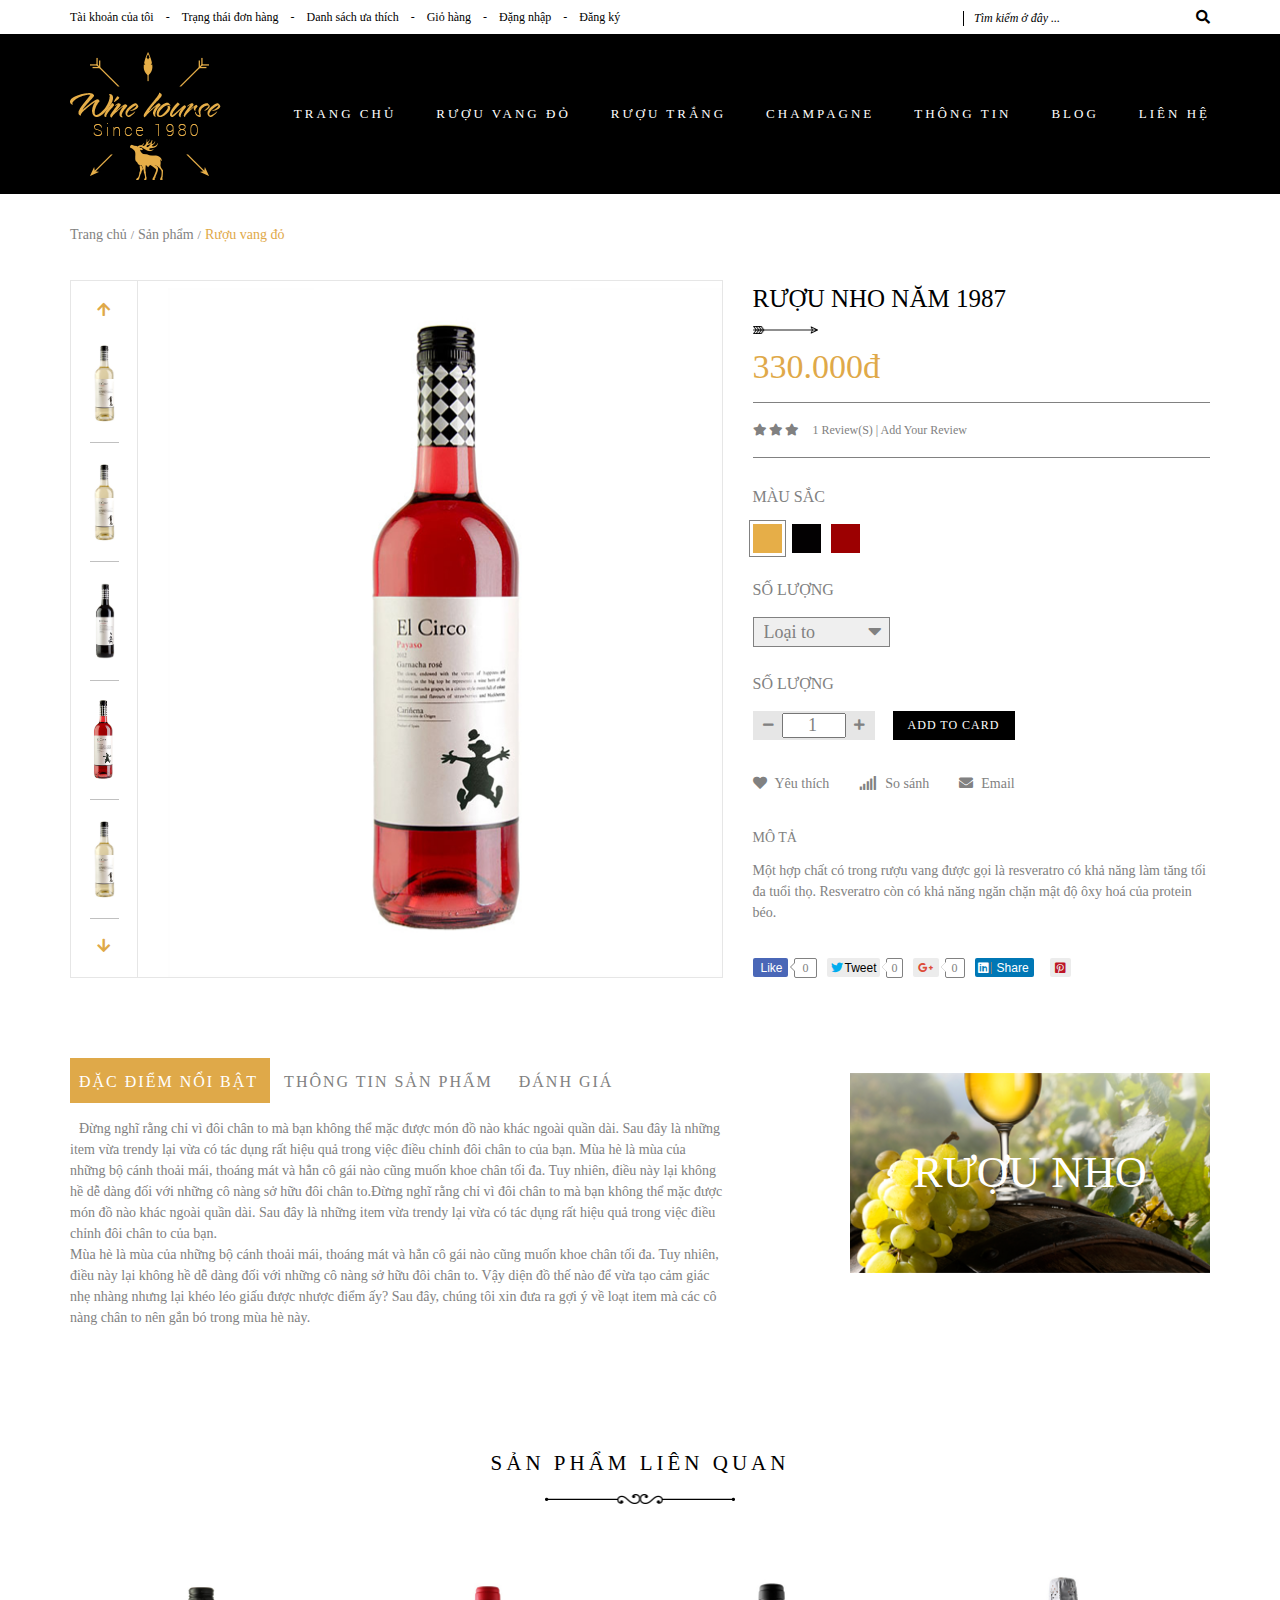
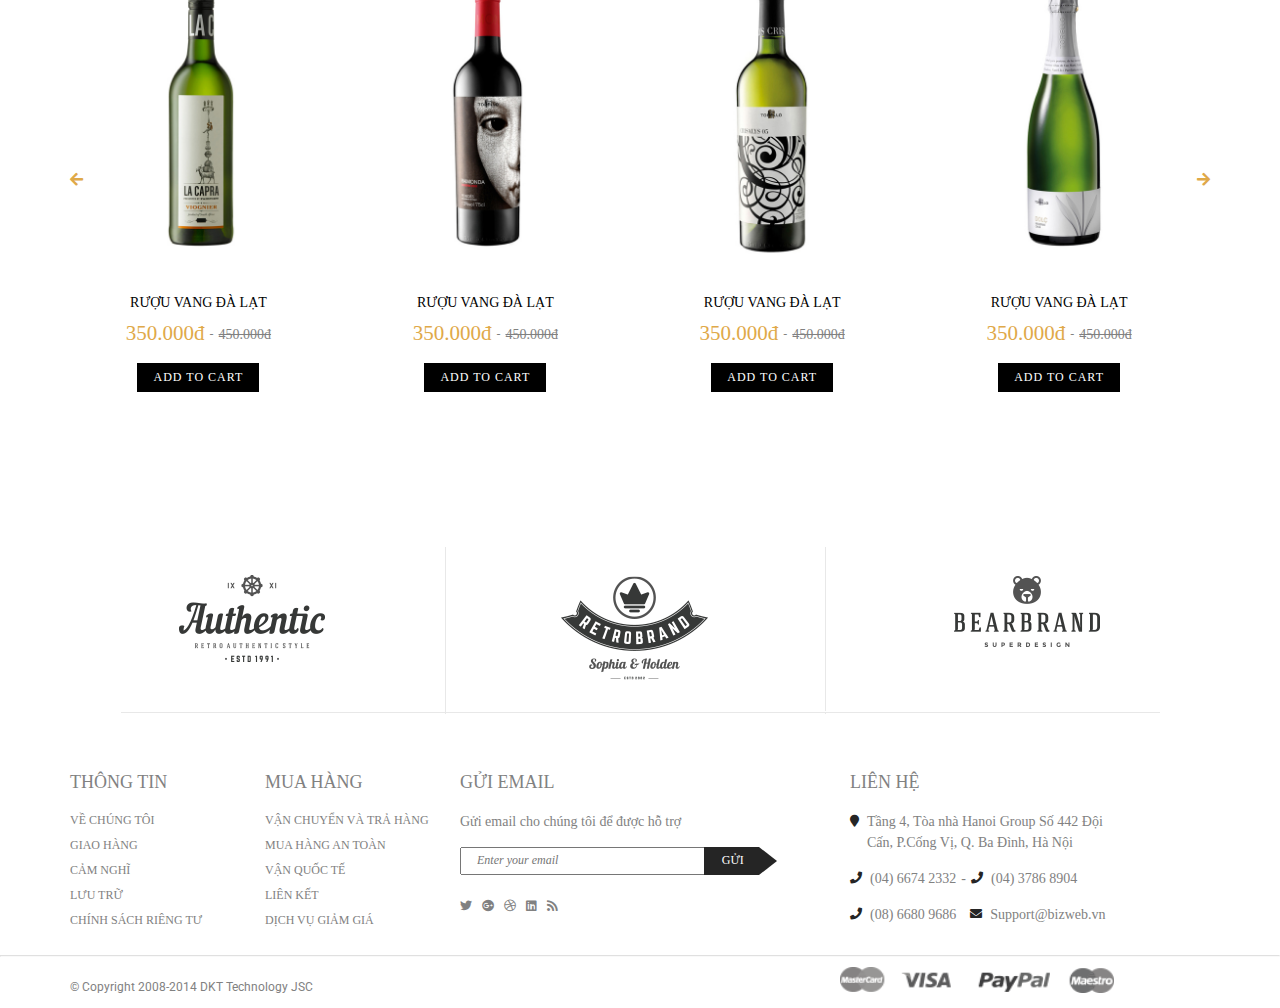
<file: detail.html>
<!DOCTYPE html>
<html lang="en">
  <head>
    <meta charset="UTF-8"/>
    <meta name="viewport" content="width=device-width, initial-scale=1.0"/>
    <title>Wine House - Rượu Vang Đỏ</title>
    <!-- FONT GOOGLE-->
    <link rel="stylesheet" href="https://fonts.googleapis.com/css2?family=Roboto:ital,wght@0,100;0,300;0,400;0,500;0,700;0,900;1,100;1,300;1,400;1,500;1,700;1,900&amp;display=swap"/>
    <!-- FONT AWESOME-->
    <link rel="stylesheet" href="https://cdnjs.cloudflare.com/ajax/libs/font-awesome/5.14.0/css/all.min.css"/>
    <!-- MAIN CSS-->
    <link rel="stylesheet" href="./assets/css/main.css"/>
  </head>
  <body>
    <!--HEADER-->
    <header>
      <div class="header__top">
        <div class="header__top--relative">
          <div class="container">
            <div class="header__top__left"><i class="fa fa-bars"></i>
              <ul>
                <li><a href="./address.html">Tài khoản của tôi</a></li>
                <li><a href="./order.html">Trạng thái đơn hàng</a></li>
                <li><a onclick="document.getElementById('modal').style.display='block'">Danh sách ưa thích</a></li>
                <li><a href="./cart.html">Giỏ hàng</a></li>
                <li><a href="./login.html">Đặng nhập</a></li>
                <li><a href="./register.html">Đăng ký</a></li>
              </ul>
              <div id="modal">
                <div class="modal">
                  <div class="modal__content"><img src="./assets/images/modal.png"/><i class="fa fa-times" onclick="document.getElementById('modal').style.display='none'"></i>
                    <div class="modal__content__text">
                      <p>Gửi Email</p>
                      <p>Đăng ký Email ngay hôm nay để nhận được thông tin về các sự kiện, các chương trình giảm giá của chúng tôi sớm nhất!</p>
                      <form>
                        <input/>
                        <button>GỬI EMAIL</button>
                      </form>
                      <div class="input-checkbox">
                        <input type="checkbox" id="Không hiển thị lại thông báo này" value=""/>
                        <label for="Không hiển thị lại thông báo này">Không hiển thị lại thông báo này</label>
                      </div>
                    </div>
                  </div>
                </div>
              </div>
            </div>
            <div class="header__top__right">
              <form>
                <input placeholder="Tìm kiếm ở đây ..."/>
                <button><i class="fa fa-search"></i></button>
              </form>
            </div>
          </div>
        </div>
      </div>
      <div class="header__menu pt">
        <div class="container">
          <div class="header__menu__logo"><img src="./assets/images/header-main-menu-logo.png"/></div>
          <div class="header__menu__list"><i class="fa fa-bars header__list__icon"></i>
            <ul class="header__list__menu">
              <li> <a class="header__list__item" href="./index.html">Trang chủ</a></li>
              <li> <a class="header__list__item" href="./products-grid.html">Rượu vang đỏ</a>
                <div class="header__list__sub">
                  <div class="header__sub__title">
                    <p>Rượu ngoại</p>
                    <ul class="header__sub__item">
                      <li><a href="#">Rượu Chivas</a></li>
                      <li><a href="#">Hàng độc - Rượu độc đáo</a></li>
                      <li><a href="#">Johnnie Walker</a></li>
                      <li><a href="#">Rượu Whisky</a></li>
                      <li><a href="#">Rượu Remy Martin</a></li>
                      <li><a href="#">Rượu Glenmorangie</a></li>
                    </ul>
                  </div>
                  <div class="header__sub__title">
                    <p>Rượu vang</p>
                    <ul class="header__sub__item">
                      <li><a href="#">Rượu Chivas</a></li>
                      <li><a href="#">Hàng độc - Rượu độc đáo</a></li>
                      <li><a href="#">Johnnie Walker</a></li>
                      <li><a href="#">Rượu Whisky</a></li>
                      <li><a href="#">Rượu Remy Martin</a></li>
                      <li><a href="#">Rượu Glenmorangie</a></li>
                    </ul>
                  </div>
                  <div class="header__sub__title">
                    <p>Rượu ngoại</p>
                    <ul class="header__sub__item">
                      <li><a href="#">Rượu Chivas</a></li>
                      <li><a href="#">Hàng độc - Rượu độc đáo</a></li>
                      <li><a href="#">Johnnie Walker</a></li>
                      <li><a href="#">Rượu Whisky</a></li>
                      <li><a href="#">Rượu Remy Martin</a></li>
                      <li><a href="#">Rượu Glenmorangie</a></li>
                    </ul>
                  </div>
                  <div class="header__sub__image"><img src="./assets/images/header-main-menu-sub.png"/></div>
                  <div class="header__sub__triangle"></div>
                </div>
              </li>
              <li> <a class="header__list__item" href="./products-grid.html">Rượu trắng</a></li>
              <li> <a class="header__list__item" href="./error.html">Champagne</a></li>
              <li> <a class="header__list__item" href="./introduce.html">Thông tin</a></li>
              <li> <a class="header__list__item" href="./blog.html">Blog</a></li>
              <li> <a class="header__list__item" href="./contact.html">Liên hệ</a></li>
            </ul>
          </div>
        </div>
      </div>
    </header>
    <div class="detail">
      <div class="link">
        <div class="wrapper">
          <ul>
            <li><a href="./index.html">Trang chủ</a></li>
            <li><a href="./error.html">Sản phẩm</a></li>
            <li><a class="active" href="./detail.html">Rượu vang đỏ</a></li>
          </ul>
        </div>
      </div>
      <div class="detail__main">
        <div class="wrapper">
          <div class="detail__main__container">
            <div class="detail__main__left-middle">
              <div class="detail__main__left">
                <input id="detail-slide-1" type="radio" name="detail-slide"/>
                <input id="detail-slide-2" type="radio" name="detail-slide"/>
                <div class="detail__slide__full-images--hidden">
                  <div class="detail__slide__full-images">
                    <div class="detail__slide__image"><img src="./assets/images/detail-main-left-1.jpg"/></div>
                    <div class="detail__slide__image"><img src="./assets/images/detail-main-left-1.jpg"/></div>
                    <div class="detail__slide__image"><img src="./assets/images/detail-main-left-2.jpg"/></div>
                    <div class="detail__slide__image"><img src="./assets/images/detail-main-left-3.jpg"/></div>
                    <div class="detail__slide__image"><img src="./assets/images/detail-main-left-1.jpg"/></div>
                    <div class="detail__slide__image"><img src="./assets/images/detail-main-left-1.jpg"/></div>
                    <div class="detail__slide__image"><img src="./assets/images/detail-main-left-1.jpg"/></div>
                    <div class="detail__slide__image"><img src="./assets/images/detail-main-left-2.jpg"/></div>
                    <div class="detail__slide__image"><img src="./assets/images/detail-main-left-3.jpg"/></div>
                    <div class="detail__slide__image"><img src="./assets/images/detail-main-left-1.jpg"/></div>
                  </div>
                </div>
                <div class="detail__slide__arrow">
                  <div class="detail__slide__arrow--up">
                    <label for="detail-slide-1"><i class="fa fa-arrow-up"></i></label>
                  </div>
                  <div class="detail__slide__arrow--down">
                    <label for="detail-slide-2"><i class="fa fa-arrow-down"></i></label>
                  </div>
                </div>
              </div>
              <div class="detail__main__middle"><img src="./assets/images/detail-main-middle.png"/></div>
            </div>
            <div class="detail__main__right">
              <div class="detail__right__title">
                <div class="title-product">
                  <p>RƯỢU NHO NĂM 1987</p><img src="./assets/images/arrow.png"/>
                </div>
              </div>
              <div class="detail__right__price">
                <div class="price-product">
                  <p>330.000<sup>đ</sup></p>
                </div>
              </div>
              <div class="detail__right__review">
                <ul>
                  <li><i class="fa fa-star"> </i></li>
                  <li><i class="fa fa-star"> </i></li>
                  <li><i class="fa fa-star"> </i></li>
                  <li><i class="fa fa-star-half-o"> </i></li>
                  <li><i class="fa fa-star-o"> </i></li>
                </ul>
                <p>1 Review(S) | Add Your Review</p>
              </div>
              <form method="post">
                <div class="detail__right__color">
                  <div class="detail-title">
                    <p>MÀU SẮC</p>
                  </div>
                  <input type="radio" name="color" id="color-yellow" checked="checked"/>
                  <label for="color-yellow"></label>
                  <input type="radio" name="color" id="color-black"/>
                  <label for="color-black"></label>
                  <input type="radio" name="color" id="color-red"/>
                  <label for="color-red"></label>
                </div>
                <div class="detail__right__size">
                  <div class="detail-title">
                    <p>SỐ LƯỢNG</p>
                  </div>
                  <div class="detail__size__container">
                    <select>
                      <option value="Loại to">Loại to</option>
                      <option value="Loại vừa">Loại vừa</option>
                      <option value="Loại nhỏ">Loại nhỏ</option>
                    </select><i class="fa fa-caret-down"></i>
                  </div>
                </div>
                <div class="detail__right__quantity">
                  <div class="detail-title">
                    <p>SỐ LƯỢNG</p>
                  </div>
                  <div class="detail__quantity__wrapper">
                    <div class="detail__quantity__detail">
                      <input type="text" value="1"/><i class="fa fa-minus"></i><i class="fa fa-plus"></i>
                    </div>
                    <button class="btn-add-to-cart" type="submit">ADD TO CARD</button>
                  </div>
                </div>
              </form>
              <div class="detail__right__compare">
                <ul>
                  <li><a href="#"><i class="fa fa-heart"></i>
                      <p>Yêu thích</p></a></li>
                  <li><a href="#"><i class="fa fa-signal"></i>
                      <p>So sánh</p></a></li>
                  <li><a href="#"><i class="fa fa-envelope"></i>
                      <p>Email</p></a></li>
                </ul>
              </div>
              <div class="detail__right__description">
                <div class="detail-title">
                  <p>MÔ TẢ</p>
                </div>
                <p>Một hợp chất có trong rượu vang được gọi là resveratro có khả năng làm tăng tối đa tuổi thọ. Resveratro còn có khả năng ngăn chặn mật độ ôxy hoá của protein béo.</p>
              </div>
              <div class="detail__right__social">
                <div class="detail__social__fb">
                  <button><i class="fa fa-facebook-official"> </i><span>Like </span></button>
                  <p>0 </p>
                </div>
                <div class="detail__social__tw">
                  <button><i class="fab fa-twitter"></i><span>Tweet</span></button>
                  <p>0 </p>
                </div>
                <div class="detail__social__gg">
                  <button><i class="fab fa-google-plus-g"></i></button>
                  <p>0 </p>
                </div>
                <div class="detail__social__in">
                  <button><i class="fab fa-linkedin"></i><span>Share </span></button>
                </div>
                <div class="detail__social__pi">
                  <button><i class="fab fa-pinterest-square"></i></button>
                </div>
              </div>
            </div>
          </div>
        </div>
      </div>
      <div class="detail__content">
        <div class="wrapper">
          <div class="detail__content__container">
            <div class="detail__content__left">
              <div class="detail__content__title">
                <div class="detail-title active">
                  <p>ĐẶC ĐIỂM NỔI BẬT</p>
                </div>
                <div class="detail-title">
                  <p>THÔNG TIN SẢN PHẨM</p>
                </div>
                <div class="detail-title">
                  <p>ĐÁNH GIÁ</p>
                </div>
              </div>
              <div class="detail__content__text">
                <p>Đừng nghĩ rằng chỉ vì đôi chân to mà bạn không thể mặc được món đồ nào khác ngoài quần dài. Sau đây là những item vừa trendy lại vừa có tác dụng rất hiệu quả trong việc điều chỉnh đôi chân to của bạn. Mùa hè là mùa của những bộ cánh thoải mái, thoáng mát và hẳn cô gái nào cũng muốn khoe chân tối đa. Tuy nhiên, điều này lại không hề dễ dàng đối với những cô nàng sở hữu đôi chân to.Đừng nghĩ rằng chỉ vì đôi chân to mà bạn không thể mặc được món đồ nào khác ngoài quần dài. Sau đây là những item vừa trendy lại vừa có tác dụng rất hiệu quả trong việc điều chỉnh đôi chân to của bạn.</p>
                <P>Mùa hè là mùa của những bộ cánh thoải mái, thoáng mát và hẳn cô gái nào cũng muốn khoe chân tối đa. Tuy nhiên, điều này lại không hề dễ dàng đối với những cô nàng sở hữu đôi chân to. Vậy diện đồ thế nào để vừa tạo cảm giác nhẹ nhàng nhưng lại khéo léo giấu được nhược điểm ấy? Sau đây, chúng tôi xin đưa ra gợi ý về loạt item mà các cô nàng chân to nên gắn bó trong mùa hè này.</P>
              </div>
            </div>
            <div class="detail__content__right"><img src="./assets/images/detail-content-right.png"/>
              <p>RƯỢU NHO</p>
            </div>
          </div>
        </div>
      </div>
      <div class="detail__related-products">
        <div class="wrapper">
          <div class="detail__related-products__container">
            <div class="detail__related-products__title">
              <div class="title-main">
                <p>SẢN PHẨM LIÊN QUAN</p><img src="./assets/images/title.png"/>
              </div>
            </div>
            <div class="products__slide">
              <input id="detail-related-products-1" type="radio" name="detail-related-products" checked="checked"/>
              <input id="detail-related-products-2" type="radio" name="detail-related-products"/>
              <div class="products__slide__full-images--hidden">
                <div class="products__slide__full-images">
                  <div class="product">
                    <div class="product__image"><img src="./assets/images/product-1.jpg"/></div>
                    <div class="product__title">
                      <p>RƯỢU VANG ĐÀ LẠT</p>
                    </div>
                    <div class="product__price">
                      <p>350.000<sup>đ</sup></p>
                      <p>-</p>
                      <p>450.000<sup>đ</sup></p>
                    </div>
                    <div class="button-add-to-cart">
                      <button>ADD TO CART</button>
                    </div>
                    <div class="product__compare"><a href="./error.html"><i class="fa fa-heart"></i>
                        <p>Yêu thích</p></a><a href="./error.html"><i class="fa fa-signal"></i>
                        <p>So sánh</p></a><a href="./detail.html"><i class="fa fa-compress"></i></a></div>
                  </div>
                  <div class="product">
                    <div class="product__image"><img src="./assets/images/product-2.jpg"/></div>
                    <div class="product__title">
                      <p>RƯỢU VANG ĐÀ LẠT</p>
                    </div>
                    <div class="product__price">
                      <p>350.000<sup>đ</sup></p>
                      <p>-</p>
                      <p>450.000<sup>đ</sup></p>
                    </div>
                    <div class="button-add-to-cart">
                      <button>ADD TO CART</button>
                    </div>
                    <div class="product__compare"><a href="./error.html"><i class="fa fa-heart"></i>
                        <p>Yêu thích</p></a><a href="./error.html"><i class="fa fa-signal"></i>
                        <p>So sánh</p></a><a href="./detail.html"><i class="fa fa-compress"></i></a></div>
                  </div>
                  <div class="product">
                    <div class="product__image"><img src="./assets/images/product-3.jpg"/></div>
                    <div class="product__title">
                      <p>RƯỢU VANG ĐÀ LẠT</p>
                    </div>
                    <div class="product__price">
                      <p>350.000<sup>đ</sup></p>
                      <p>-</p>
                      <p>450.000<sup>đ</sup></p>
                    </div>
                    <div class="button-add-to-cart">
                      <button>ADD TO CART</button>
                    </div>
                    <div class="product__compare"><a href="./error.html"><i class="fa fa-heart"></i>
                        <p>Yêu thích</p></a><a href="./error.html"><i class="fa fa-signal"></i>
                        <p>So sánh</p></a><a href="./detail.html"><i class="fa fa-compress"></i></a></div>
                  </div>
                  <div class="product">
                    <div class="product__image"><img src="./assets/images/product-4.jpg"/></div>
                    <div class="product__title">
                      <p>RƯỢU VANG ĐÀ LẠT</p>
                    </div>
                    <div class="product__price">
                      <p>350.000<sup>đ</sup></p>
                      <p>-</p>
                      <p>450.000<sup>đ</sup></p>
                    </div>
                    <div class="button-add-to-cart">
                      <button>ADD TO CART</button>
                    </div>
                    <div class="product__compare"><a href="./error.html"><i class="fa fa-heart"></i>
                        <p>Yêu thích</p></a><a href="./error.html"><i class="fa fa-signal"></i>
                        <p>So sánh</p></a><a href="./detail.html"><i class="fa fa-compress"></i></a></div>
                  </div>
                  <div class="product">
                    <div class="product__image"><img src="./assets/images/product-5.jpg"/></div>
                    <div class="product__title">
                      <p>RƯỢU VANG ĐÀ LẠT</p>
                    </div>
                    <div class="product__price">
                      <p>350.000<sup>đ</sup></p>
                      <p>-</p>
                      <p>450.000<sup>đ</sup></p>
                    </div>
                    <div class="button-add-to-cart">
                      <button>ADD TO CART</button>
                    </div>
                    <div class="product__compare"><a href="./error.html"><i class="fa fa-heart"></i>
                        <p>Yêu thích</p></a><a href="./error.html"><i class="fa fa-signal"></i>
                        <p>So sánh</p></a><a href="./detail.html"><i class="fa fa-compress"></i></a></div>
                  </div>
                  <div class="product">
                    <div class="product__image"><img src="./assets/images/product-6.jpg"/></div>
                    <div class="product__title">
                      <p>RƯỢU VANG ĐÀ LẠT</p>
                    </div>
                    <div class="product__price">
                      <p>350.000<sup>đ</sup></p>
                      <p>-</p>
                      <p>450.000<sup>đ</sup></p>
                    </div>
                    <div class="button-add-to-cart">
                      <button>ADD TO CART</button>
                    </div>
                    <div class="product__compare"><a href="./error.html"><i class="fa fa-heart"></i>
                        <p>Yêu thích</p></a><a href="./error.html"><i class="fa fa-signal"></i>
                        <p>So sánh</p></a><a href="./detail.html"><i class="fa fa-compress"></i></a></div>
                  </div>
                  <div class="product">
                    <div class="product__image"><img src="./assets/images/product-7.jpg"/></div>
                    <div class="product__title">
                      <p>RƯỢU VANG ĐÀ LẠT</p>
                    </div>
                    <div class="product__price">
                      <p>350.000<sup>đ</sup></p>
                      <p>-</p>
                      <p>450.000<sup>đ</sup></p>
                    </div>
                    <div class="button-add-to-cart">
                      <button>ADD TO CART</button>
                    </div>
                    <div class="product__compare"><a href="./error.html"><i class="fa fa-heart"></i>
                        <p>Yêu thích</p></a><a href="./error.html"><i class="fa fa-signal"></i>
                        <p>So sánh</p></a><a href="./detail.html"><i class="fa fa-compress"></i></a></div>
                  </div>
                  <div class="product">
                    <div class="product__image"><img src="./assets/images/product-8.jpg"/></div>
                    <div class="product__title">
                      <p>RƯỢU VANG ĐÀ LẠT</p>
                    </div>
                    <div class="product__price">
                      <p>350.000<sup>đ</sup></p>
                      <p>-</p>
                      <p>450.000<sup>đ</sup></p>
                    </div>
                    <div class="button-add-to-cart">
                      <button>ADD TO CART</button>
                    </div>
                    <div class="product__compare"><a href="./error.html"><i class="fa fa-heart"></i>
                        <p>Yêu thích</p></a><a href="./error.html"><i class="fa fa-signal"></i>
                        <p>So sánh</p></a><a href="./detail.html"><i class="fa fa-compress"></i></a></div>
                  </div>
                </div>
              </div>
              <div class="products__slide__arrow">
                <div class="products__slide__arrow--left">
                  <label for="detail-related-products-1"><i class="fa fa-arrow-left"></i></label>
                </div>
                <div class="products__slide__arrow--right">
                  <label for="detail-related-products-2"><i class="fa fa-arrow-right"></i></label>
                </div>
              </div>
            </div>
          </div>
        </div>
      </div>
    </div>
    <!--FOOTER-->
    <footer>
      <div class="footer__top"><img src="./assets/images/footer-top-brand.png"/></div>
      <div class="footer__middle">
        <div class="container">
          <div class="footer__middle__info">
            <p>Thông tin</p>
            <ul>
              <li><a href="#">Về chúng tôi</a></li>
              <li><a href="#">Giao hàng</a></li>
              <li><a href="#">Cảm nghĩ</a></li>
              <li><a href="#">Lưu trữ</a></li>
              <li><a href="#">Chính sách riêng tư</a></li>
            </ul>
          </div>
          <div class="footer__middle__buy">
            <p>Mua hàng</p>
            <ul>
              <li><a href="#">Vận chuyển và trả hàng</a></li>
              <li><a href="#">Mua hàng an toàn</a></li>
              <li><a href="#">Vận quốc tế</a></li>
              <li><a href="#">Liên kết</a></li>
              <li><a href="#">Dịch vụ giảm giá</a></li>
            </ul>
          </div>
          <div class="footer__middle__email">
            <p>Gửi email</p>
            <p>Gửi email cho chúng tôi để được hỗ trợ</p>
            <form>
              <input placeholder="Enter your email"/>
              <div class="footer__email__submit">
                <button class="footer__email__submit--button">GỬI</button>
                <div class="footer__email__submit--triangle"></div>
              </div>
            </form>
            <div class="footer__email__social">
              <ul>
                <li><a href="#"><i class="fab fa-twitter"></i></a></li>
                <li><a href="#"><i class="fab fa-google-plus"></i></a></li>
                <li><a href="#"><i class="fab fa-dribbble"></i></a></li>
                <li><a href="#"><i class="fab fa-linkedin"></i></a></li>
                <li><a href="#"><i class="fa fa-rss"></i></a></li>
              </ul>
            </div>
          </div>
          <div class="footer__middle__contact">
            <p>Liên hệ</p>
            <ul>
              <li><i class="fa fa-map-marker"></i><a href="#">Tầng 4, Tòa nhà Hanoi Group Số 442 Đội Cấn, P.Cống Vị, Q. Ba Đình, Hà Nội</a></li>
              <li><i class="fa fa-phone"></i><a href="#">(04) 6674 2332</a></li>
              <li><i class="fa fa-phone"></i><a href="#">(04) 3786 8904</a></li>
              <li><i class="fa fa-phone"></i><a href="#">(08) 6680 9686</a></li>
              <li><i class="fa fa-envelope"></i><a href="#">Support@bizweb.vn</a></li>
            </ul>
          </div>
        </div>
      </div>
      <hr/>
      <div class="footer__bottom">
        <div class="container">
          <div class="footer__bottom__left">
            <p>© Copyright 2008-2014 DKT Technology JSC</p>
          </div>
          <div class="footer__bottom__right"><img src="./assets/images/footer-bottom-card.png"/></div>
        </div>
      </div>
    </footer>
  </body>
</html>
</file>
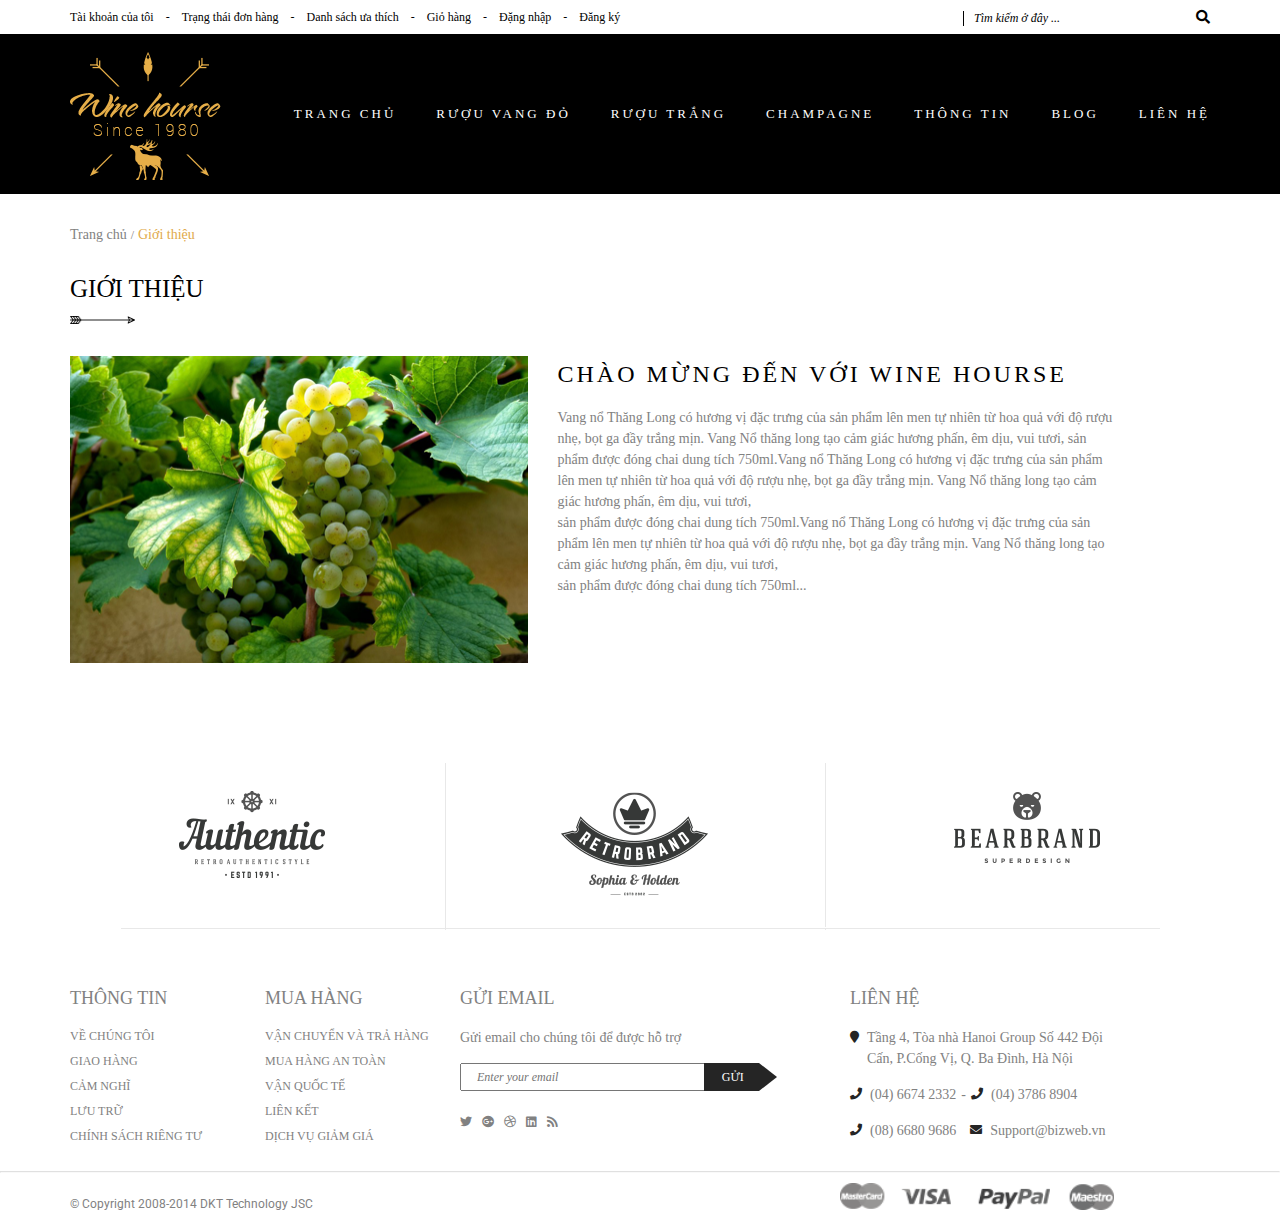
<file: introduce.html>
<!DOCTYPE html>
<html lang="en">
  <head>
    <meta charset="UTF-8"/>
    <meta name="viewport" content="width=device-width, initial-scale=1.0"/>
    <title>Giới Thiệu</title>
    <!-- FONT GOOGLE-->
    <link rel="stylesheet" href="https://fonts.googleapis.com/css2?family=Roboto:ital,wght@0,100;0,300;0,400;0,500;0,700;0,900;1,100;1,300;1,400;1,500;1,700;1,900&amp;display=swap"/>
    <!-- FONT AWESOME-->
    <link rel="stylesheet" href="https://cdnjs.cloudflare.com/ajax/libs/font-awesome/5.14.0/css/all.min.css"/>
    <!-- MAIN CSS-->
    <link rel="stylesheet" href="./assets/css/main.css"/>
  </head>
  <body>
    <!--HEADER-->
    <header>
      <div class="header__top">
        <div class="header__top--relative">
          <div class="container">
            <div class="header__top__left"><i class="fa fa-bars"></i>
              <ul>
                <li><a href="./address.html">Tài khoản của tôi</a></li>
                <li><a href="./order.html">Trạng thái đơn hàng</a></li>
                <li><a onclick="document.getElementById('modal').style.display='block'">Danh sách ưa thích</a></li>
                <li><a href="./cart.html">Giỏ hàng</a></li>
                <li><a href="./login.html">Đặng nhập</a></li>
                <li><a href="./register.html">Đăng ký</a></li>
              </ul>
              <div id="modal">
                <div class="modal">
                  <div class="modal__content"><img src="./assets/images/modal.png"/><i class="fa fa-times" onclick="document.getElementById('modal').style.display='none'"></i>
                    <div class="modal__content__text">
                      <p>Gửi Email</p>
                      <p>Đăng ký Email ngay hôm nay để nhận được thông tin về các sự kiện, các chương trình giảm giá của chúng tôi sớm nhất!</p>
                      <form>
                        <input/>
                        <button>GỬI EMAIL</button>
                      </form>
                      <div class="input-checkbox">
                        <input type="checkbox" id="Không hiển thị lại thông báo này" value=""/>
                        <label for="Không hiển thị lại thông báo này">Không hiển thị lại thông báo này</label>
                      </div>
                    </div>
                  </div>
                </div>
              </div>
            </div>
            <div class="header__top__right">
              <form>
                <input placeholder="Tìm kiếm ở đây ..."/>
                <button><i class="fa fa-search"></i></button>
              </form>
            </div>
          </div>
        </div>
      </div>
      <div class="header__menu pt">
        <div class="container">
          <div class="header__menu__logo"><img src="./assets/images/header-main-menu-logo.png"/></div>
          <div class="header__menu__list"><i class="fa fa-bars header__list__icon"></i>
            <ul class="header__list__menu">
              <li> <a class="header__list__item" href="./index.html">Trang chủ</a></li>
              <li> <a class="header__list__item" href="./products-grid.html">Rượu vang đỏ</a>
                <div class="header__list__sub">
                  <div class="header__sub__title">
                    <p>Rượu ngoại</p>
                    <ul class="header__sub__item">
                      <li><a href="#">Rượu Chivas</a></li>
                      <li><a href="#">Hàng độc - Rượu độc đáo</a></li>
                      <li><a href="#">Johnnie Walker</a></li>
                      <li><a href="#">Rượu Whisky</a></li>
                      <li><a href="#">Rượu Remy Martin</a></li>
                      <li><a href="#">Rượu Glenmorangie</a></li>
                    </ul>
                  </div>
                  <div class="header__sub__title">
                    <p>Rượu vang</p>
                    <ul class="header__sub__item">
                      <li><a href="#">Rượu Chivas</a></li>
                      <li><a href="#">Hàng độc - Rượu độc đáo</a></li>
                      <li><a href="#">Johnnie Walker</a></li>
                      <li><a href="#">Rượu Whisky</a></li>
                      <li><a href="#">Rượu Remy Martin</a></li>
                      <li><a href="#">Rượu Glenmorangie</a></li>
                    </ul>
                  </div>
                  <div class="header__sub__title">
                    <p>Rượu ngoại</p>
                    <ul class="header__sub__item">
                      <li><a href="#">Rượu Chivas</a></li>
                      <li><a href="#">Hàng độc - Rượu độc đáo</a></li>
                      <li><a href="#">Johnnie Walker</a></li>
                      <li><a href="#">Rượu Whisky</a></li>
                      <li><a href="#">Rượu Remy Martin</a></li>
                      <li><a href="#">Rượu Glenmorangie</a></li>
                    </ul>
                  </div>
                  <div class="header__sub__image"><img src="./assets/images/header-main-menu-sub.png"/></div>
                  <div class="header__sub__triangle"></div>
                </div>
              </li>
              <li> <a class="header__list__item" href="./products-grid.html">Rượu trắng</a></li>
              <li> <a class="header__list__item" href="./error.html">Champagne</a></li>
              <li> <a class="header__list__item" href="./introduce.html">Thông tin</a></li>
              <li> <a class="header__list__item" href="./blog.html">Blog</a></li>
              <li> <a class="header__list__item" href="./contact.html">Liên hệ</a></li>
            </ul>
          </div>
        </div>
      </div>
    </header>
    <div class="intro">
      <div class="link">
        <div class="wrapper">
          <ul>
            <li><a href="./index.html">Trang chủ</a></li>
            <li><a class="active" href="./introduce.html">Giới thiệu</a></li>
          </ul>
        </div>
      </div>
      <div class="intro__title">
        <div class="wrapper">
          <div class="title-product">
            <p>GIỚI THIỆU</p><img src="./assets/images/arrow.png"/>
          </div>
        </div>
      </div>
      <div class="intro__content">
        <div class="wrapper">
          <div class="intro__content__container">
            <div class="intro__content__left"><img src="./assets/images/intro-content-left.png"/></div>
            <div class="intro__content__right">
              <p>Chào mừng đến với wine hourse</p>
              <p>Vang nổ Thăng Long có hương vị đặc trưng của sản phẩm lên men tự nhiên từ hoa quả với độ rượu nhẹ, bọt ga đầy trắng mịn. Vang Nổ thăng long tạo cảm giác hương phấn, êm dịu, vui tươi, sản phẩm được đóng chai dung tích 750ml.Vang nổ Thăng Long có hương vị đặc trưng của sản phẩm lên men tự nhiên từ hoa quả với độ rượu nhẹ, bọt ga đầy trắng mịn. Vang Nổ thăng long tạo cảm giác hương phấn, êm dịu, vui tươi, <br/>sản phẩm được đóng chai dung tích 750ml.Vang nổ Thăng Long có hương vị đặc trưng của sản phẩm lên men tự nhiên từ hoa quả với độ rượu nhẹ, bọt ga đầy trắng mịn. Vang Nổ thăng long tạo cảm giác hương phấn, êm dịu, vui tươi, <br/>sản phẩm được đóng chai dung tích 750ml...</p>
            </div>
          </div>
        </div>
      </div>
    </div>
    <!--FOOTER-->
    <footer>
      <div class="footer__top"><img src="./assets/images/footer-top-brand.png"/></div>
      <div class="footer__middle">
        <div class="container">
          <div class="footer__middle__info">
            <p>Thông tin</p>
            <ul>
              <li><a href="#">Về chúng tôi</a></li>
              <li><a href="#">Giao hàng</a></li>
              <li><a href="#">Cảm nghĩ</a></li>
              <li><a href="#">Lưu trữ</a></li>
              <li><a href="#">Chính sách riêng tư</a></li>
            </ul>
          </div>
          <div class="footer__middle__buy">
            <p>Mua hàng</p>
            <ul>
              <li><a href="#">Vận chuyển và trả hàng</a></li>
              <li><a href="#">Mua hàng an toàn</a></li>
              <li><a href="#">Vận quốc tế</a></li>
              <li><a href="#">Liên kết</a></li>
              <li><a href="#">Dịch vụ giảm giá</a></li>
            </ul>
          </div>
          <div class="footer__middle__email">
            <p>Gửi email</p>
            <p>Gửi email cho chúng tôi để được hỗ trợ</p>
            <form>
              <input placeholder="Enter your email"/>
              <div class="footer__email__submit">
                <button class="footer__email__submit--button">GỬI</button>
                <div class="footer__email__submit--triangle"></div>
              </div>
            </form>
            <div class="footer__email__social">
              <ul>
                <li><a href="#"><i class="fab fa-twitter"></i></a></li>
                <li><a href="#"><i class="fab fa-google-plus"></i></a></li>
                <li><a href="#"><i class="fab fa-dribbble"></i></a></li>
                <li><a href="#"><i class="fab fa-linkedin"></i></a></li>
                <li><a href="#"><i class="fa fa-rss"></i></a></li>
              </ul>
            </div>
          </div>
          <div class="footer__middle__contact">
            <p>Liên hệ</p>
            <ul>
              <li><i class="fa fa-map-marker"></i><a href="#">Tầng 4, Tòa nhà Hanoi Group Số 442 Đội Cấn, P.Cống Vị, Q. Ba Đình, Hà Nội</a></li>
              <li><i class="fa fa-phone"></i><a href="#">(04) 6674 2332</a></li>
              <li><i class="fa fa-phone"></i><a href="#">(04) 3786 8904</a></li>
              <li><i class="fa fa-phone"></i><a href="#">(08) 6680 9686</a></li>
              <li><i class="fa fa-envelope"></i><a href="#">Support@bizweb.vn</a></li>
            </ul>
          </div>
        </div>
      </div>
      <hr/>
      <div class="footer__bottom">
        <div class="container">
          <div class="footer__bottom__left">
            <p>© Copyright 2008-2014 DKT Technology JSC</p>
          </div>
          <div class="footer__bottom__right"><img src="./assets/images/footer-bottom-card.png"/></div>
        </div>
      </div>
    </footer>
  </body>
</html>
</file>
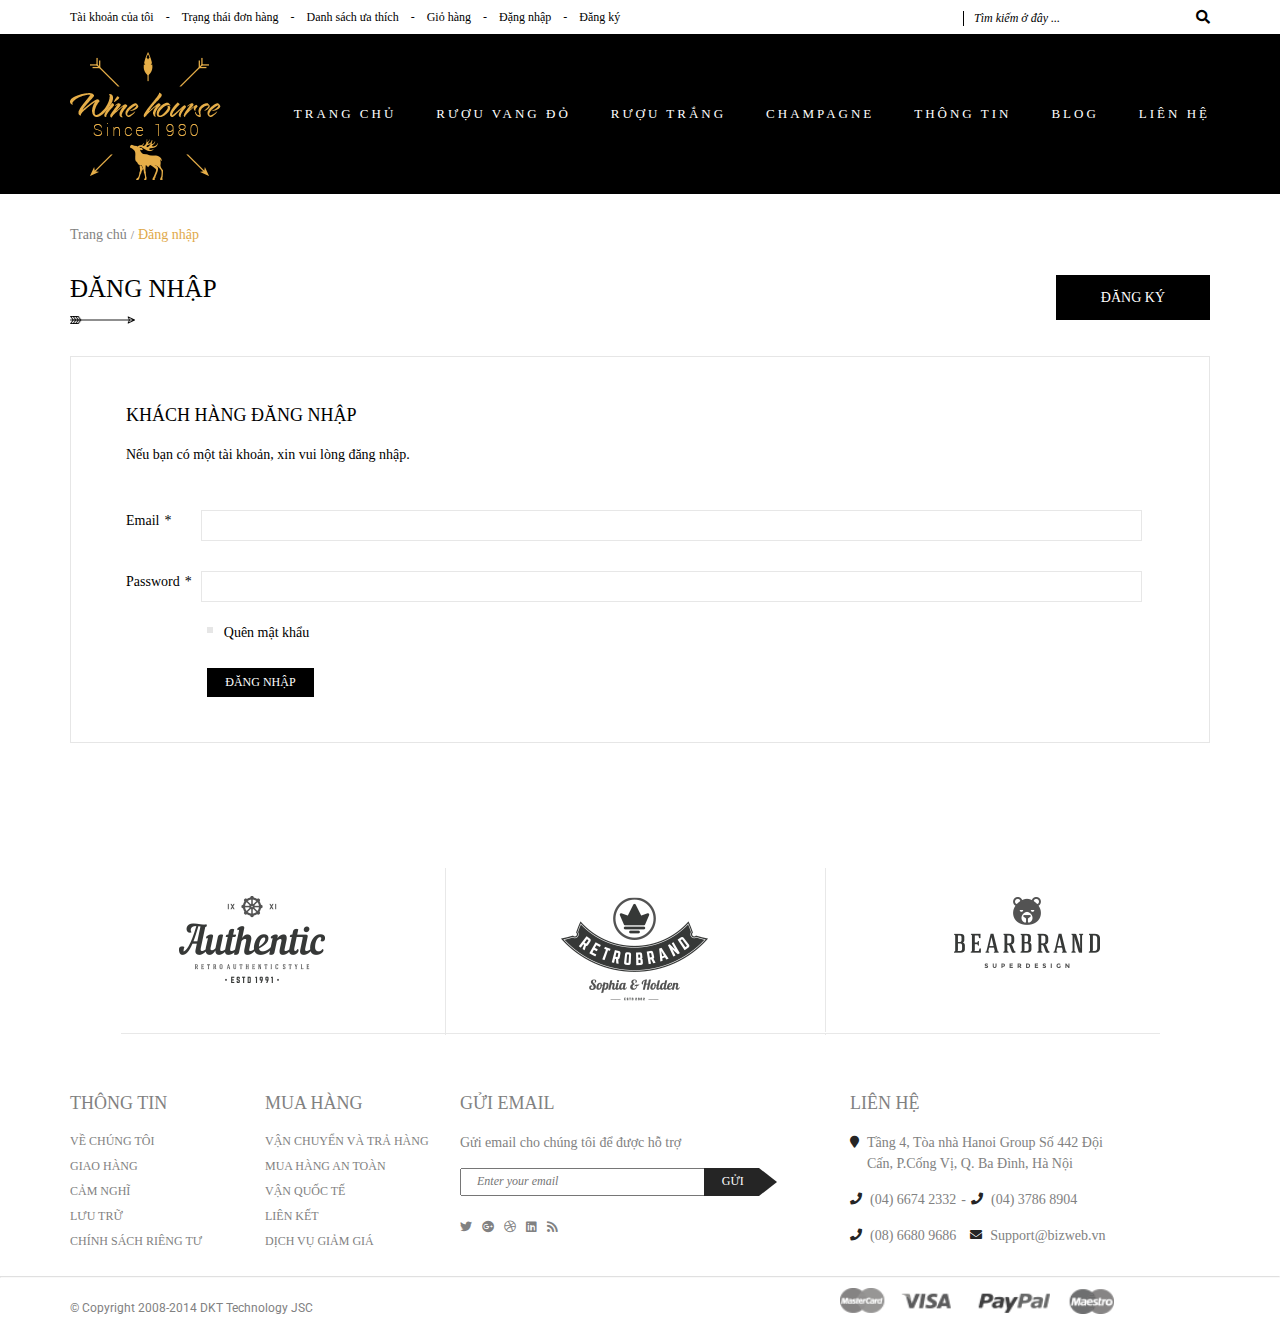
<file: login.html>
<!DOCTYPE html>
<html lang="en">
  <head>
    <meta charset="UTF-8"/>
    <meta name="viewport" content="width=device-width, initial-scale=1.0"/>
    <title>Wine House - Đăng Nhập</title>
    <!-- FONT GOOGLE-->
    <link rel="stylesheet" href="https://fonts.googleapis.com/css2?family=Roboto:ital,wght@0,100;0,300;0,400;0,500;0,700;0,900;1,100;1,300;1,400;1,500;1,700;1,900&amp;display=swap"/>
    <!-- FONT AWESOME-->
    <link rel="stylesheet" href="https://cdnjs.cloudflare.com/ajax/libs/font-awesome/5.14.0/css/all.min.css"/>
    <!-- MAIN CSS-->
    <link rel="stylesheet" href="./assets/css/main.css"/>
  </head>
  <body>
    <!--HEADER-->
    <header>
      <div class="header__top">
        <div class="header__top--relative">
          <div class="container">
            <div class="header__top__left"><i class="fa fa-bars"></i>
              <ul>
                <li><a href="./address.html">Tài khoản của tôi</a></li>
                <li><a href="./order.html">Trạng thái đơn hàng</a></li>
                <li><a onclick="document.getElementById('modal').style.display='block'">Danh sách ưa thích</a></li>
                <li><a href="./cart.html">Giỏ hàng</a></li>
                <li><a href="./login.html">Đặng nhập</a></li>
                <li><a href="./register.html">Đăng ký</a></li>
              </ul>
              <div id="modal">
                <div class="modal">
                  <div class="modal__content"><img src="./assets/images/modal.png"/><i class="fa fa-times" onclick="document.getElementById('modal').style.display='none'"></i>
                    <div class="modal__content__text">
                      <p>Gửi Email</p>
                      <p>Đăng ký Email ngay hôm nay để nhận được thông tin về các sự kiện, các chương trình giảm giá của chúng tôi sớm nhất!</p>
                      <form>
                        <input/>
                        <button>GỬI EMAIL</button>
                      </form>
                      <div class="input-checkbox">
                        <input type="checkbox" id="Không hiển thị lại thông báo này" value=""/>
                        <label for="Không hiển thị lại thông báo này">Không hiển thị lại thông báo này</label>
                      </div>
                    </div>
                  </div>
                </div>
              </div>
            </div>
            <div class="header__top__right">
              <form>
                <input placeholder="Tìm kiếm ở đây ..."/>
                <button><i class="fa fa-search"></i></button>
              </form>
            </div>
          </div>
        </div>
      </div>
      <div class="header__menu pt">
        <div class="container">
          <div class="header__menu__logo"><img src="./assets/images/header-main-menu-logo.png"/></div>
          <div class="header__menu__list"><i class="fa fa-bars header__list__icon"></i>
            <ul class="header__list__menu">
              <li> <a class="header__list__item" href="./index.html">Trang chủ</a></li>
              <li> <a class="header__list__item" href="./products-grid.html">Rượu vang đỏ</a>
                <div class="header__list__sub">
                  <div class="header__sub__title">
                    <p>Rượu ngoại</p>
                    <ul class="header__sub__item">
                      <li><a href="#">Rượu Chivas</a></li>
                      <li><a href="#">Hàng độc - Rượu độc đáo</a></li>
                      <li><a href="#">Johnnie Walker</a></li>
                      <li><a href="#">Rượu Whisky</a></li>
                      <li><a href="#">Rượu Remy Martin</a></li>
                      <li><a href="#">Rượu Glenmorangie</a></li>
                    </ul>
                  </div>
                  <div class="header__sub__title">
                    <p>Rượu vang</p>
                    <ul class="header__sub__item">
                      <li><a href="#">Rượu Chivas</a></li>
                      <li><a href="#">Hàng độc - Rượu độc đáo</a></li>
                      <li><a href="#">Johnnie Walker</a></li>
                      <li><a href="#">Rượu Whisky</a></li>
                      <li><a href="#">Rượu Remy Martin</a></li>
                      <li><a href="#">Rượu Glenmorangie</a></li>
                    </ul>
                  </div>
                  <div class="header__sub__title">
                    <p>Rượu ngoại</p>
                    <ul class="header__sub__item">
                      <li><a href="#">Rượu Chivas</a></li>
                      <li><a href="#">Hàng độc - Rượu độc đáo</a></li>
                      <li><a href="#">Johnnie Walker</a></li>
                      <li><a href="#">Rượu Whisky</a></li>
                      <li><a href="#">Rượu Remy Martin</a></li>
                      <li><a href="#">Rượu Glenmorangie</a></li>
                    </ul>
                  </div>
                  <div class="header__sub__image"><img src="./assets/images/header-main-menu-sub.png"/></div>
                  <div class="header__sub__triangle"></div>
                </div>
              </li>
              <li> <a class="header__list__item" href="./products-grid.html">Rượu trắng</a></li>
              <li> <a class="header__list__item" href="./error.html">Champagne</a></li>
              <li> <a class="header__list__item" href="./introduce.html">Thông tin</a></li>
              <li> <a class="header__list__item" href="./blog.html">Blog</a></li>
              <li> <a class="header__list__item" href="./contact.html">Liên hệ</a></li>
            </ul>
          </div>
        </div>
      </div>
    </header>
    <div class="login">
      <div class="link">
        <div class="wrapper">
          <ul>
            <li><a href="./index.html">Trang chủ</a></li>
            <li><a class="active" href="./login.html">Đăng nhập</a></li>
          </ul>
        </div>
      </div>
      <div class="login__title">
        <div class="wrapper">
          <div class="login__title__container">
            <div class="title-product">
              <p>ĐĂNG NHẬP</p><img src="./assets/images/arrow.png"/>
            </div><a class="button-big" href="./register.html">ĐĂNG KÝ</a>
          </div>
        </div>
      </div>
      <div class="login__content">
        <div class="wrapper">
          <div class="login__content__container">
            <div class="login__content__title">
              <p>KHÁCH HÀNG ĐĂNG NHẬP</p>
              <p>Nếu bạn có một tài khoản, xin vui lòng đăng nhập.</p>
            </div>
            <div class="login__content__form">
              <form>
                <div class="input-text">
                  <label>Email<span>*</span>
                  </label>
                  <div class="input-text-error">
                    <input type="text" value="" name="Email"/>
                    <p> </p>
                  </div>
                </div>
                <div class="input-text">
                  <label>Password<span>*</span>
                  </label>
                  <div class="input-text-error">
                    <input type="text" value="" name="Password"/>
                    <p> </p>
                  </div>
                </div>
                <div class="input-checkbox">
                  <input type="checkbox" id="Quên mật khẩu" value=""/>
                  <label for="Quên mật khẩu">Quên mật khẩu</label>
                </div>
                <div class="button-small">
                  <button>ĐĂNG NHẬP</button>
                </div>
              </form>
            </div>
          </div>
        </div>
      </div>
    </div>
    <!--FOOTER-->
    <footer>
      <div class="footer__top"><img src="./assets/images/footer-top-brand.png"/></div>
      <div class="footer__middle">
        <div class="container">
          <div class="footer__middle__info">
            <p>Thông tin</p>
            <ul>
              <li><a href="#">Về chúng tôi</a></li>
              <li><a href="#">Giao hàng</a></li>
              <li><a href="#">Cảm nghĩ</a></li>
              <li><a href="#">Lưu trữ</a></li>
              <li><a href="#">Chính sách riêng tư</a></li>
            </ul>
          </div>
          <div class="footer__middle__buy">
            <p>Mua hàng</p>
            <ul>
              <li><a href="#">Vận chuyển và trả hàng</a></li>
              <li><a href="#">Mua hàng an toàn</a></li>
              <li><a href="#">Vận quốc tế</a></li>
              <li><a href="#">Liên kết</a></li>
              <li><a href="#">Dịch vụ giảm giá</a></li>
            </ul>
          </div>
          <div class="footer__middle__email">
            <p>Gửi email</p>
            <p>Gửi email cho chúng tôi để được hỗ trợ</p>
            <form>
              <input placeholder="Enter your email"/>
              <div class="footer__email__submit">
                <button class="footer__email__submit--button">GỬI</button>
                <div class="footer__email__submit--triangle"></div>
              </div>
            </form>
            <div class="footer__email__social">
              <ul>
                <li><a href="#"><i class="fab fa-twitter"></i></a></li>
                <li><a href="#"><i class="fab fa-google-plus"></i></a></li>
                <li><a href="#"><i class="fab fa-dribbble"></i></a></li>
                <li><a href="#"><i class="fab fa-linkedin"></i></a></li>
                <li><a href="#"><i class="fa fa-rss"></i></a></li>
              </ul>
            </div>
          </div>
          <div class="footer__middle__contact">
            <p>Liên hệ</p>
            <ul>
              <li><i class="fa fa-map-marker"></i><a href="#">Tầng 4, Tòa nhà Hanoi Group Số 442 Đội Cấn, P.Cống Vị, Q. Ba Đình, Hà Nội</a></li>
              <li><i class="fa fa-phone"></i><a href="#">(04) 6674 2332</a></li>
              <li><i class="fa fa-phone"></i><a href="#">(04) 3786 8904</a></li>
              <li><i class="fa fa-phone"></i><a href="#">(08) 6680 9686</a></li>
              <li><i class="fa fa-envelope"></i><a href="#">Support@bizweb.vn</a></li>
            </ul>
          </div>
        </div>
      </div>
      <hr/>
      <div class="footer__bottom">
        <div class="container">
          <div class="footer__bottom__left">
            <p>© Copyright 2008-2014 DKT Technology JSC</p>
          </div>
          <div class="footer__bottom__right"><img src="./assets/images/footer-bottom-card.png"/></div>
        </div>
      </div>
    </footer>
  </body>
</html>
</file>
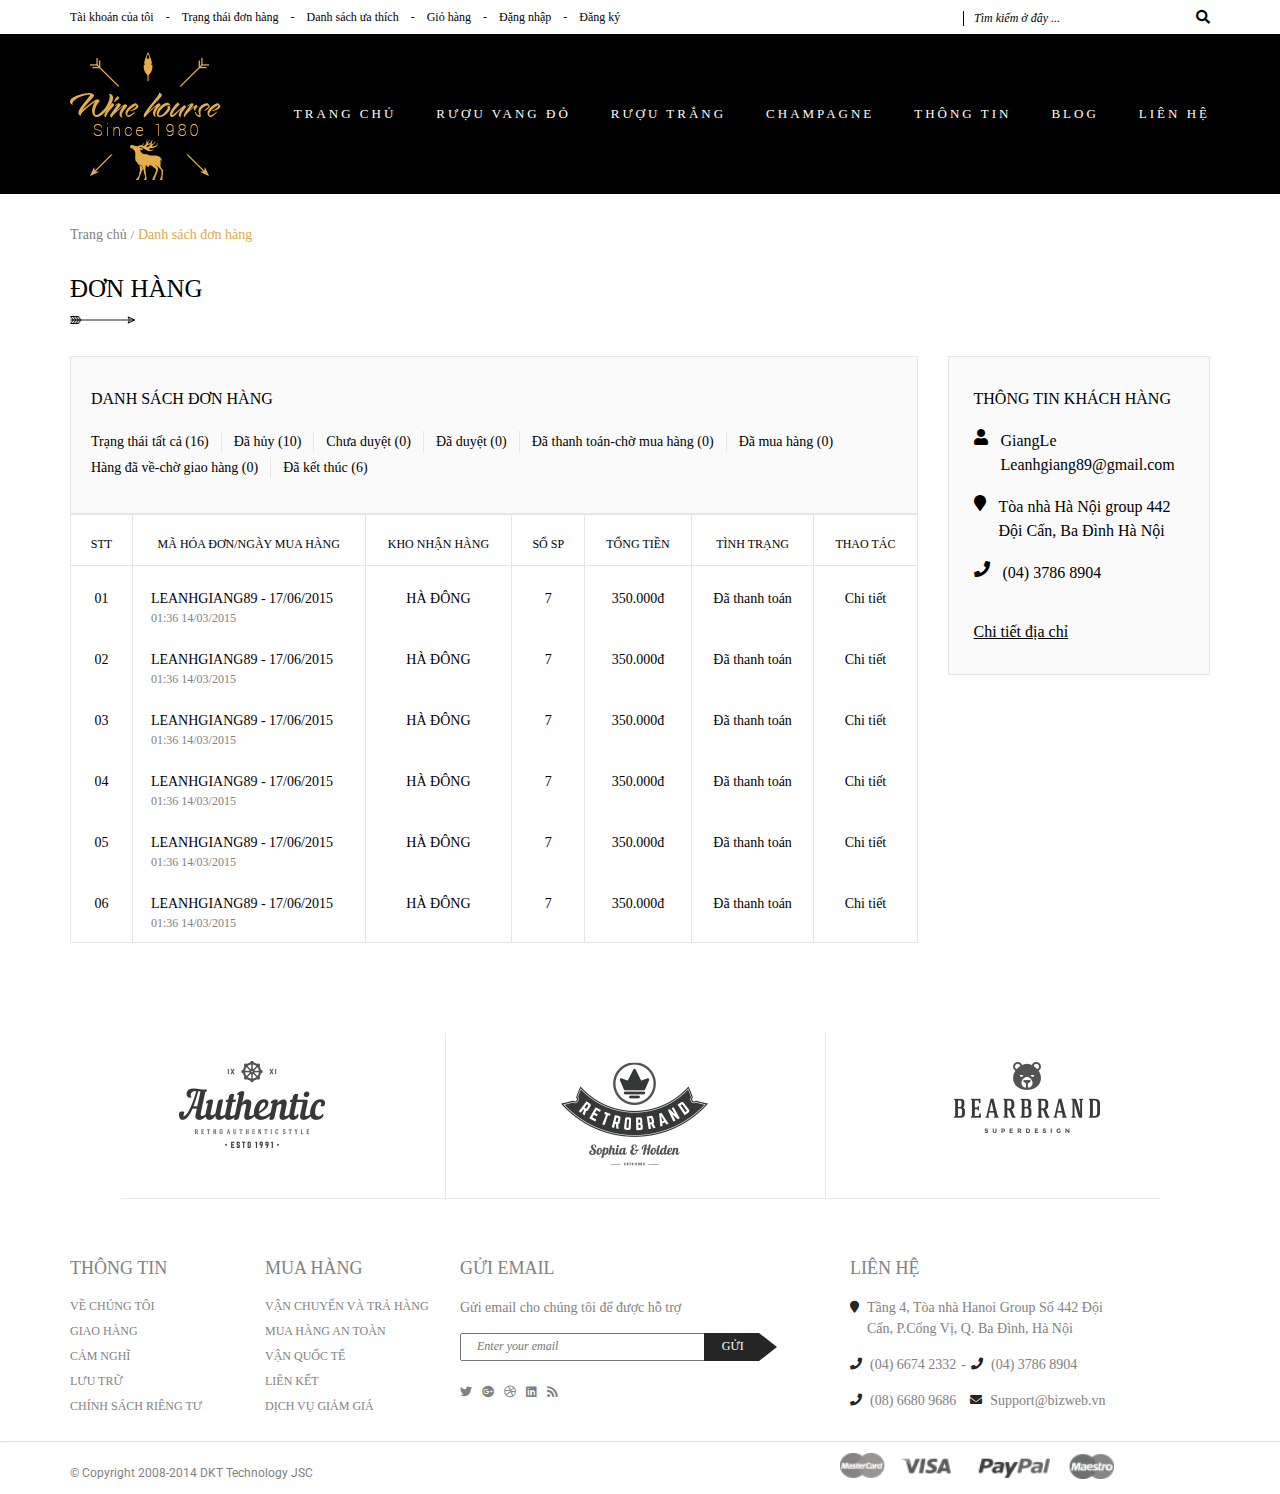
<file: order.html>
<!DOCTYPE html>
<html lang="en">
  <head>
    <meta charset="UTF-8"/>
    <meta name="viewport" content="width=device-width, initial-scale=1.0"/>
    <title>Wine House - Trạng Thái Đơn Hàng</title>
    <!-- FONT GOOGLE-->
    <link rel="stylesheet" href="https://fonts.googleapis.com/css2?family=Roboto:ital,wght@0,100;0,300;0,400;0,500;0,700;0,900;1,100;1,300;1,400;1,500;1,700;1,900&amp;display=swap"/>
    <!-- FONT AWESOME-->
    <link rel="stylesheet" href="https://cdnjs.cloudflare.com/ajax/libs/font-awesome/5.14.0/css/all.min.css"/>
    <!-- MAIN CSS-->
    <link rel="stylesheet" href="./assets/css/main.css"/>
  </head>
  <body>
    <!--HEADER-->
    <header>
      <div class="header__top">
        <div class="header__top--relative">
          <div class="container">
            <div class="header__top__left"><i class="fa fa-bars"></i>
              <ul>
                <li><a href="./address.html">Tài khoản của tôi</a></li>
                <li><a href="./order.html">Trạng thái đơn hàng</a></li>
                <li><a onclick="document.getElementById('modal').style.display='block'">Danh sách ưa thích</a></li>
                <li><a href="./cart.html">Giỏ hàng</a></li>
                <li><a href="./login.html">Đặng nhập</a></li>
                <li><a href="./register.html">Đăng ký</a></li>
              </ul>
              <div id="modal">
                <div class="modal">
                  <div class="modal__content"><img src="./assets/images/modal.png"/><i class="fa fa-times" onclick="document.getElementById('modal').style.display='none'"></i>
                    <div class="modal__content__text">
                      <p>Gửi Email</p>
                      <p>Đăng ký Email ngay hôm nay để nhận được thông tin về các sự kiện, các chương trình giảm giá của chúng tôi sớm nhất!</p>
                      <form>
                        <input/>
                        <button>GỬI EMAIL</button>
                      </form>
                      <div class="input-checkbox">
                        <input type="checkbox" id="Không hiển thị lại thông báo này" value=""/>
                        <label for="Không hiển thị lại thông báo này">Không hiển thị lại thông báo này</label>
                      </div>
                    </div>
                  </div>
                </div>
              </div>
            </div>
            <div class="header__top__right">
              <form>
                <input placeholder="Tìm kiếm ở đây ..."/>
                <button><i class="fa fa-search"></i></button>
              </form>
            </div>
          </div>
        </div>
      </div>
      <div class="header__menu pt">
        <div class="container">
          <div class="header__menu__logo"><img src="./assets/images/header-main-menu-logo.png"/></div>
          <div class="header__menu__list"><i class="fa fa-bars header__list__icon"></i>
            <ul class="header__list__menu">
              <li> <a class="header__list__item" href="./index.html">Trang chủ</a></li>
              <li> <a class="header__list__item" href="./products-grid.html">Rượu vang đỏ</a>
                <div class="header__list__sub">
                  <div class="header__sub__title">
                    <p>Rượu ngoại</p>
                    <ul class="header__sub__item">
                      <li><a href="#">Rượu Chivas</a></li>
                      <li><a href="#">Hàng độc - Rượu độc đáo</a></li>
                      <li><a href="#">Johnnie Walker</a></li>
                      <li><a href="#">Rượu Whisky</a></li>
                      <li><a href="#">Rượu Remy Martin</a></li>
                      <li><a href="#">Rượu Glenmorangie</a></li>
                    </ul>
                  </div>
                  <div class="header__sub__title">
                    <p>Rượu vang</p>
                    <ul class="header__sub__item">
                      <li><a href="#">Rượu Chivas</a></li>
                      <li><a href="#">Hàng độc - Rượu độc đáo</a></li>
                      <li><a href="#">Johnnie Walker</a></li>
                      <li><a href="#">Rượu Whisky</a></li>
                      <li><a href="#">Rượu Remy Martin</a></li>
                      <li><a href="#">Rượu Glenmorangie</a></li>
                    </ul>
                  </div>
                  <div class="header__sub__title">
                    <p>Rượu ngoại</p>
                    <ul class="header__sub__item">
                      <li><a href="#">Rượu Chivas</a></li>
                      <li><a href="#">Hàng độc - Rượu độc đáo</a></li>
                      <li><a href="#">Johnnie Walker</a></li>
                      <li><a href="#">Rượu Whisky</a></li>
                      <li><a href="#">Rượu Remy Martin</a></li>
                      <li><a href="#">Rượu Glenmorangie</a></li>
                    </ul>
                  </div>
                  <div class="header__sub__image"><img src="./assets/images/header-main-menu-sub.png"/></div>
                  <div class="header__sub__triangle"></div>
                </div>
              </li>
              <li> <a class="header__list__item" href="./products-grid.html">Rượu trắng</a></li>
              <li> <a class="header__list__item" href="./error.html">Champagne</a></li>
              <li> <a class="header__list__item" href="./introduce.html">Thông tin</a></li>
              <li> <a class="header__list__item" href="./blog.html">Blog</a></li>
              <li> <a class="header__list__item" href="./contact.html">Liên hệ</a></li>
            </ul>
          </div>
        </div>
      </div>
    </header>
    <div class="order">
      <div class="link">
        <div class="wrapper">
          <ul>
            <li><a href="./index.html">Trang chủ</a></li>
            <li><a class="active" href="./order.html">Danh sách đơn hàng</a></li>
          </ul>
        </div>
      </div>
      <div class="order__title">
        <div class="wrapper">
          <div class="title-product">
            <p>ĐƠN HÀNG</p><img src="./assets/images/arrow.png"/>
          </div>
        </div>
      </div>
      <div class="order__content">
        <div class="wrapper">
          <div class="order__content__container">
            <div class="order__content__left">
              <div class="order__left__title">
                <p>DANH SÁCH ĐƠN HÀNG</p>
                <ul>
                  <li><a href="#">Trạng thái tất cả (16)</a></li>
                  <li><a href="#">Đã hủy (10)</a></li>
                  <li><a href="#">Chưa duyệt (0)</a></li>
                  <li><a href="#">Đã duyệt (0)</a></li>
                  <li><a href="#">Đã thanh toán-chờ mua hàng (0)</a></li>
                  <li><a href="#">Đã mua hàng (0)</a></li>
                  <li><a href="#">Hàng đã về-chờ giao hàng (0)</a></li>
                  <li><a href="#">Đã kết thúc (6)</a></li>
                </ul>
              </div>
              <div class="order__left__table">
                <table>
                  <tr>
                    <th>STT</th>
                    <th>MÃ HÓA ĐƠN/NGÀY MUA HÀNG</th>
                    <th>KHO NHẬN HÀNG</th>
                    <th>SỐ SP</th>
                    <th>TỔNG TIỀN</th>
                    <th>TÌNH TRẠNG</th>
                    <th>THAO TÁC</th>
                  </tr>
                  <tr>
                    <td>01</td>
                    <td>
                      <p>LEANHGIANG89 - 17/06/2015</p>
                      <p>01:36 14/03/2015</p>
                    </td>
                    <td>HÀ ĐÔNG</td>
                    <td>7</td>
                    <td>
                      <p>350.000đ</p>
                    </td>
                    <td>Đã thanh toán</td>
                    <td>Chi tiết</td>
                  </tr>
                  <tr>
                    <td>02</td>
                    <td>
                      <p>LEANHGIANG89 - 17/06/2015</p>
                      <p>01:36 14/03/2015</p>
                    </td>
                    <td>HÀ ĐÔNG</td>
                    <td>7</td>
                    <td>
                      <p>350.000đ</p>
                    </td>
                    <td>Đã thanh toán</td>
                    <td>Chi tiết</td>
                  </tr>
                  <tr>
                    <td>03</td>
                    <td>
                      <p>LEANHGIANG89 - 17/06/2015</p>
                      <p>01:36 14/03/2015</p>
                    </td>
                    <td>HÀ ĐÔNG</td>
                    <td>7</td>
                    <td>
                      <p>350.000đ</p>
                    </td>
                    <td>Đã thanh toán</td>
                    <td>Chi tiết</td>
                  </tr>
                  <tr>
                    <td>04</td>
                    <td>
                      <p>LEANHGIANG89 - 17/06/2015</p>
                      <p>01:36 14/03/2015</p>
                    </td>
                    <td>HÀ ĐÔNG</td>
                    <td>7</td>
                    <td>
                      <p>350.000đ</p>
                    </td>
                    <td>Đã thanh toán</td>
                    <td>Chi tiết</td>
                  </tr>
                  <tr>
                    <td>05</td>
                    <td>
                      <p>LEANHGIANG89 - 17/06/2015</p>
                      <p>01:36 14/03/2015</p>
                    </td>
                    <td>HÀ ĐÔNG</td>
                    <td>7</td>
                    <td>
                      <p>350.000đ</p>
                    </td>
                    <td>Đã thanh toán</td>
                    <td>Chi tiết</td>
                  </tr>
                  <tr>
                    <td>06</td>
                    <td>
                      <p>LEANHGIANG89 - 17/06/2015</p>
                      <p>01:36 14/03/2015</p>
                    </td>
                    <td>HÀ ĐÔNG</td>
                    <td>7</td>
                    <td>
                      <p>350.000đ</p>
                    </td>
                    <td>Đã thanh toán</td>
                    <td>Chi tiết</td>
                  </tr>
                </table>
              </div>
            </div>
            <div class="order__content__right">
              <div class="order__right__title">
                <p>THÔNG TIN KHÁCH HÀNG</p>
              </div>
              <ul>
                <li> <i class="fa fa-user"></i>
                  <p>GiangLe Leanhgiang89@gmail.com</p>
                </li>
                <li> <i class="fa fa-map-marker"></i>
                  <p>Tòa nhà Hà Nội group 442 Đội Cấn, Ba Đình Hà Nội</p>
                </li>
                <li> <i class="fa fa-phone"></i>
                  <p>(04) 3786 8904</p>
                </li>
              </ul>
              <p>Chi tiết địa chỉ</p>
            </div>
          </div>
        </div>
      </div>
    </div>
    <!--FOOTER-->
    <footer>
      <div class="footer__top"><img src="./assets/images/footer-top-brand.png"/></div>
      <div class="footer__middle">
        <div class="container">
          <div class="footer__middle__info">
            <p>Thông tin</p>
            <ul>
              <li><a href="#">Về chúng tôi</a></li>
              <li><a href="#">Giao hàng</a></li>
              <li><a href="#">Cảm nghĩ</a></li>
              <li><a href="#">Lưu trữ</a></li>
              <li><a href="#">Chính sách riêng tư</a></li>
            </ul>
          </div>
          <div class="footer__middle__buy">
            <p>Mua hàng</p>
            <ul>
              <li><a href="#">Vận chuyển và trả hàng</a></li>
              <li><a href="#">Mua hàng an toàn</a></li>
              <li><a href="#">Vận quốc tế</a></li>
              <li><a href="#">Liên kết</a></li>
              <li><a href="#">Dịch vụ giảm giá</a></li>
            </ul>
          </div>
          <div class="footer__middle__email">
            <p>Gửi email</p>
            <p>Gửi email cho chúng tôi để được hỗ trợ</p>
            <form>
              <input placeholder="Enter your email"/>
              <div class="footer__email__submit">
                <button class="footer__email__submit--button">GỬI</button>
                <div class="footer__email__submit--triangle"></div>
              </div>
            </form>
            <div class="footer__email__social">
              <ul>
                <li><a href="#"><i class="fab fa-twitter"></i></a></li>
                <li><a href="#"><i class="fab fa-google-plus"></i></a></li>
                <li><a href="#"><i class="fab fa-dribbble"></i></a></li>
                <li><a href="#"><i class="fab fa-linkedin"></i></a></li>
                <li><a href="#"><i class="fa fa-rss"></i></a></li>
              </ul>
            </div>
          </div>
          <div class="footer__middle__contact">
            <p>Liên hệ</p>
            <ul>
              <li><i class="fa fa-map-marker"></i><a href="#">Tầng 4, Tòa nhà Hanoi Group Số 442 Đội Cấn, P.Cống Vị, Q. Ba Đình, Hà Nội</a></li>
              <li><i class="fa fa-phone"></i><a href="#">(04) 6674 2332</a></li>
              <li><i class="fa fa-phone"></i><a href="#">(04) 3786 8904</a></li>
              <li><i class="fa fa-phone"></i><a href="#">(08) 6680 9686</a></li>
              <li><i class="fa fa-envelope"></i><a href="#">Support@bizweb.vn</a></li>
            </ul>
          </div>
        </div>
      </div>
      <hr/>
      <div class="footer__bottom">
        <div class="container">
          <div class="footer__bottom__left">
            <p>© Copyright 2008-2014 DKT Technology JSC</p>
          </div>
          <div class="footer__bottom__right"><img src="./assets/images/footer-bottom-card.png"/></div>
        </div>
      </div>
    </footer>
  </body>
</html>
</file>
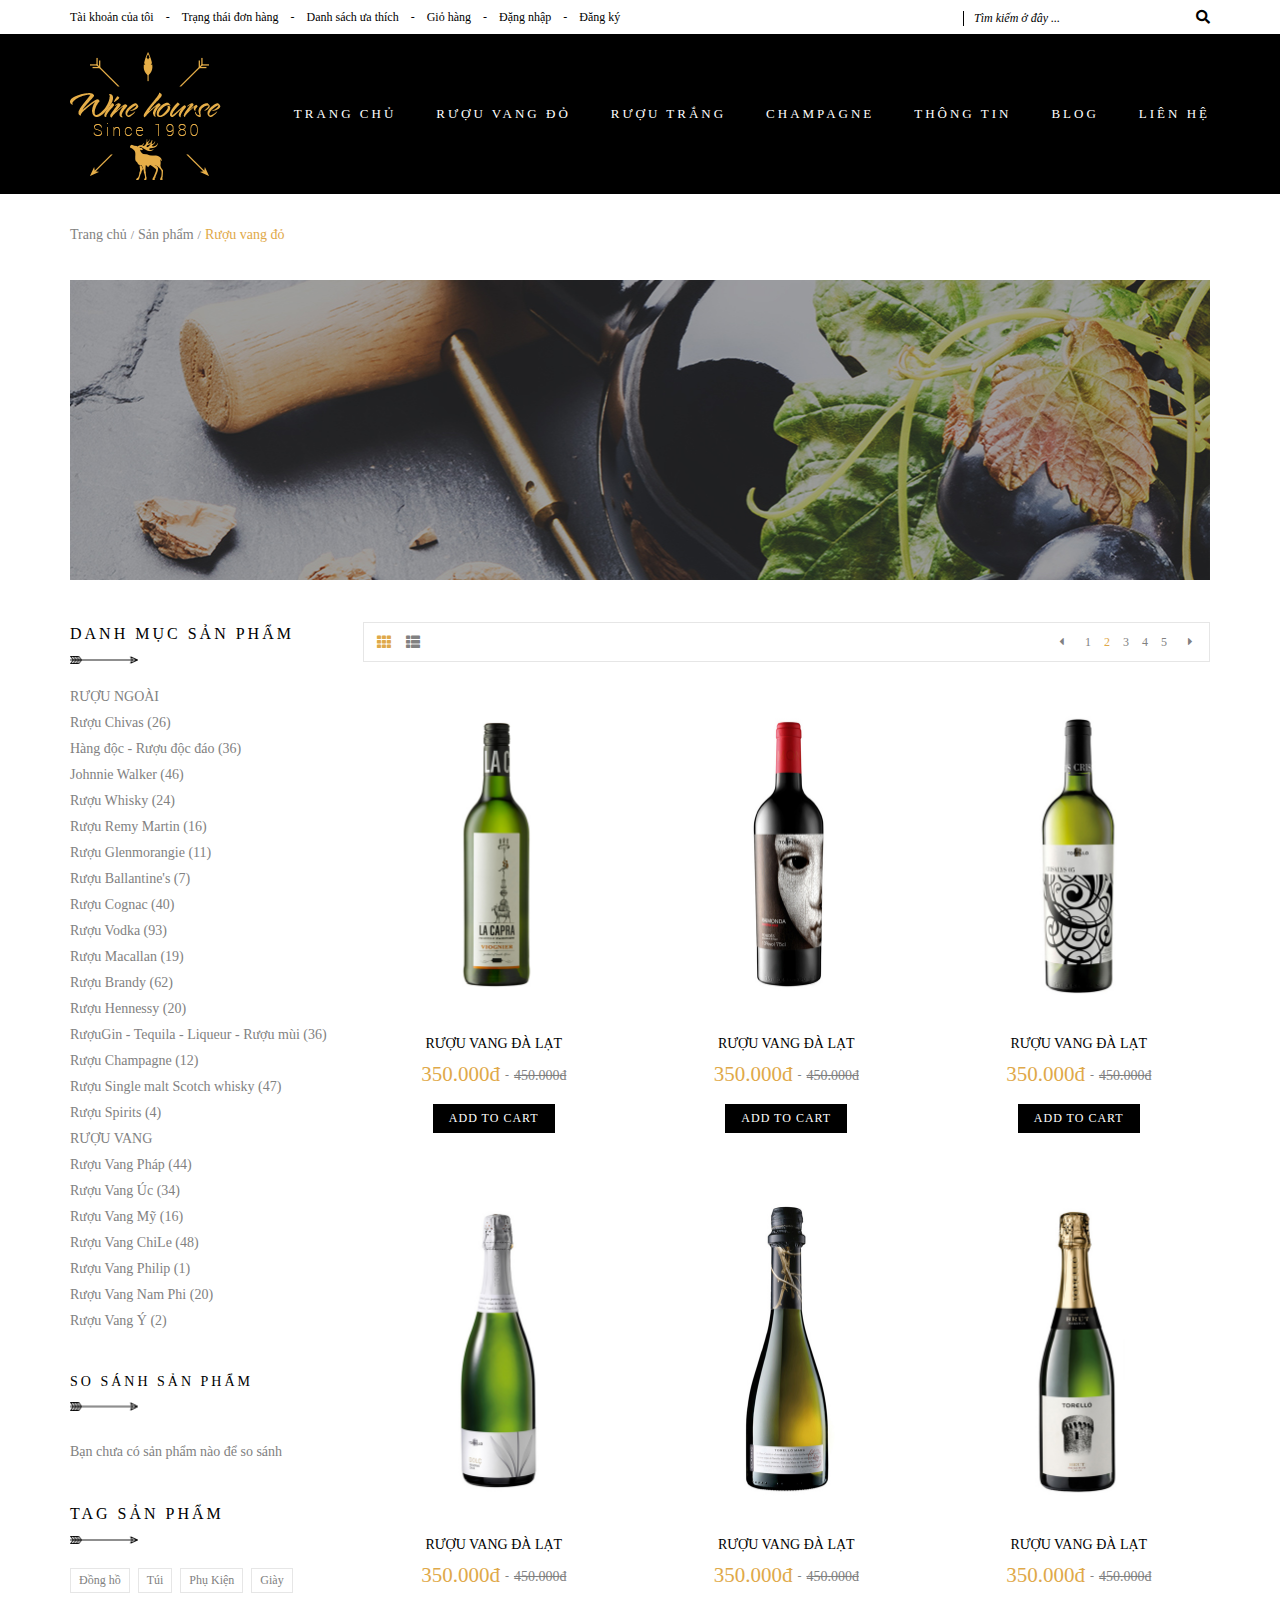
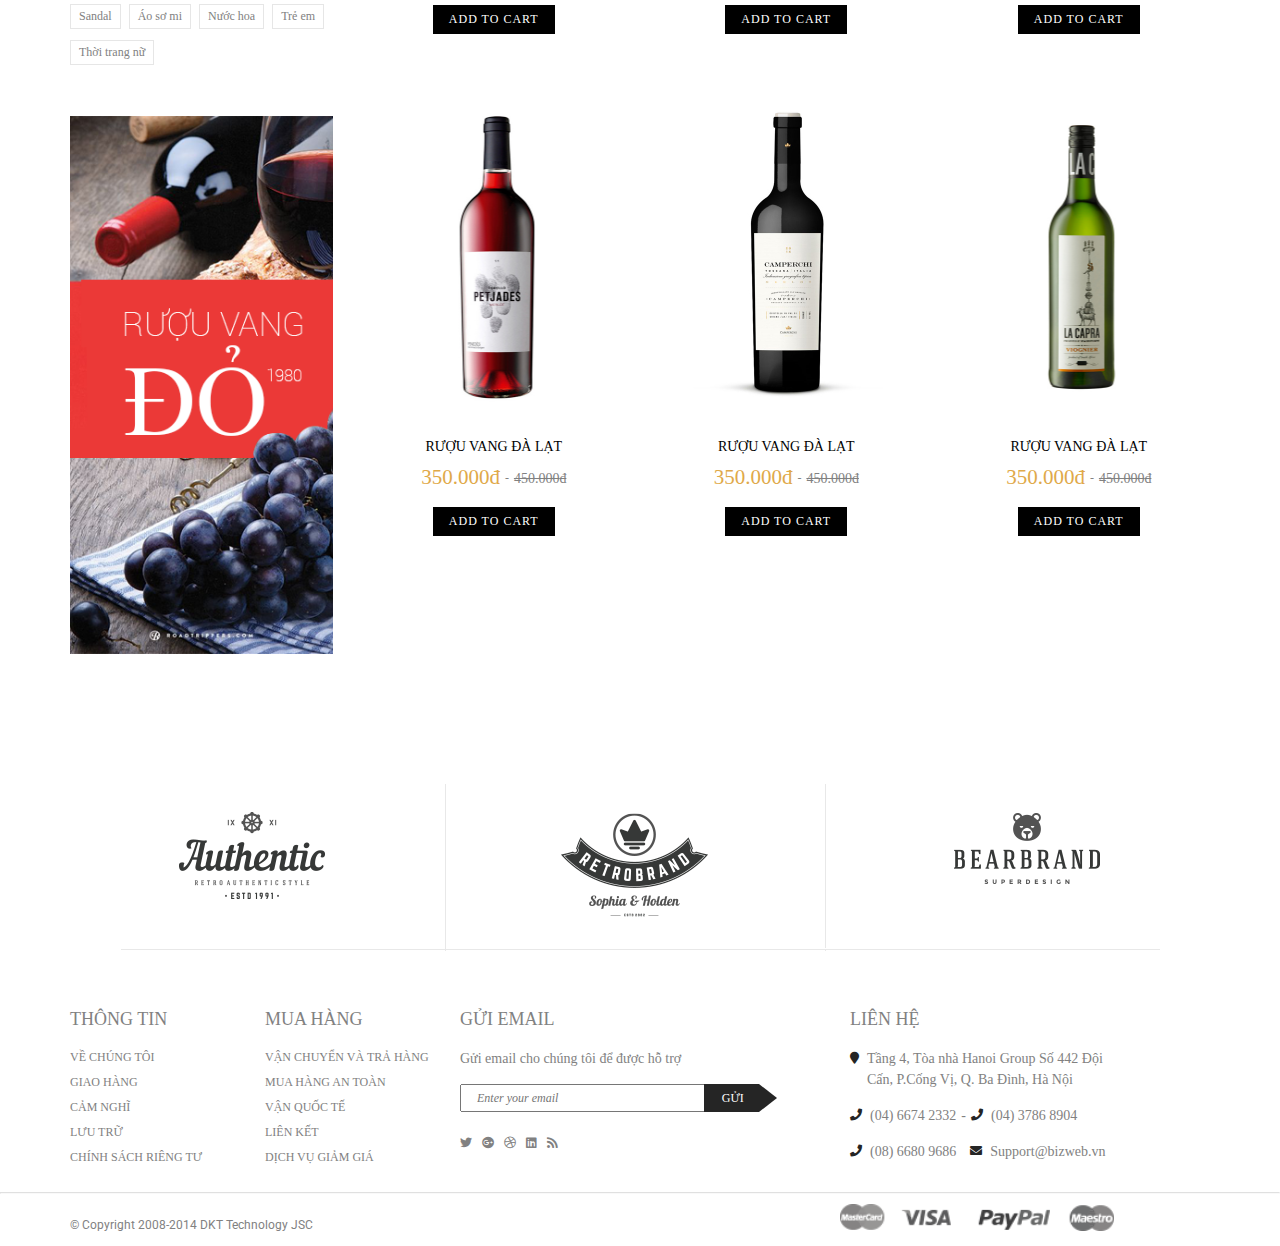
<file: products-grid.html>
<!DOCTYPE html>
<html lang="en">
  <head>
    <meta charset="UTF-8"/>
    <meta name="viewport" content="width=device-width, initial-scale=1.0"/>
    <title>Wine House - Danh Mục Sản Phẩm</title>
    <!-- FONT GOOGLE-->
    <link rel="stylesheet" href="https://fonts.googleapis.com/css2?family=Roboto:ital,wght@0,100;0,300;0,400;0,500;0,700;0,900;1,100;1,300;1,400;1,500;1,700;1,900&amp;display=swap"/>
    <!-- FONT AWESOME-->
    <link rel="stylesheet" href="https://cdnjs.cloudflare.com/ajax/libs/font-awesome/5.14.0/css/all.min.css"/>
    <!-- MAIN CSS-->
    <link rel="stylesheet" href="./assets/css/main.css"/>
  </head>
  <body>
    <!--HEADER-->
    <header>
      <div class="header__top">
        <div class="header__top--relative">
          <div class="container">
            <div class="header__top__left"><i class="fa fa-bars"></i>
              <ul>
                <li><a href="./address.html">Tài khoản của tôi</a></li>
                <li><a href="./order.html">Trạng thái đơn hàng</a></li>
                <li><a onclick="document.getElementById('modal').style.display='block'">Danh sách ưa thích</a></li>
                <li><a href="./cart.html">Giỏ hàng</a></li>
                <li><a href="./login.html">Đặng nhập</a></li>
                <li><a href="./register.html">Đăng ký</a></li>
              </ul>
              <div id="modal">
                <div class="modal">
                  <div class="modal__content"><img src="./assets/images/modal.png"/><i class="fa fa-times" onclick="document.getElementById('modal').style.display='none'"></i>
                    <div class="modal__content__text">
                      <p>Gửi Email</p>
                      <p>Đăng ký Email ngay hôm nay để nhận được thông tin về các sự kiện, các chương trình giảm giá của chúng tôi sớm nhất!</p>
                      <form>
                        <input/>
                        <button>GỬI EMAIL</button>
                      </form>
                      <div class="input-checkbox">
                        <input type="checkbox" id="Không hiển thị lại thông báo này" value=""/>
                        <label for="Không hiển thị lại thông báo này">Không hiển thị lại thông báo này</label>
                      </div>
                    </div>
                  </div>
                </div>
              </div>
            </div>
            <div class="header__top__right">
              <form>
                <input placeholder="Tìm kiếm ở đây ..."/>
                <button><i class="fa fa-search"></i></button>
              </form>
            </div>
          </div>
        </div>
      </div>
      <div class="header__menu pt">
        <div class="container">
          <div class="header__menu__logo"><img src="./assets/images/header-main-menu-logo.png"/></div>
          <div class="header__menu__list"><i class="fa fa-bars header__list__icon"></i>
            <ul class="header__list__menu">
              <li> <a class="header__list__item" href="./index.html">Trang chủ</a></li>
              <li> <a class="header__list__item" href="./products-grid.html">Rượu vang đỏ</a>
                <div class="header__list__sub">
                  <div class="header__sub__title">
                    <p>Rượu ngoại</p>
                    <ul class="header__sub__item">
                      <li><a href="#">Rượu Chivas</a></li>
                      <li><a href="#">Hàng độc - Rượu độc đáo</a></li>
                      <li><a href="#">Johnnie Walker</a></li>
                      <li><a href="#">Rượu Whisky</a></li>
                      <li><a href="#">Rượu Remy Martin</a></li>
                      <li><a href="#">Rượu Glenmorangie</a></li>
                    </ul>
                  </div>
                  <div class="header__sub__title">
                    <p>Rượu vang</p>
                    <ul class="header__sub__item">
                      <li><a href="#">Rượu Chivas</a></li>
                      <li><a href="#">Hàng độc - Rượu độc đáo</a></li>
                      <li><a href="#">Johnnie Walker</a></li>
                      <li><a href="#">Rượu Whisky</a></li>
                      <li><a href="#">Rượu Remy Martin</a></li>
                      <li><a href="#">Rượu Glenmorangie</a></li>
                    </ul>
                  </div>
                  <div class="header__sub__title">
                    <p>Rượu ngoại</p>
                    <ul class="header__sub__item">
                      <li><a href="#">Rượu Chivas</a></li>
                      <li><a href="#">Hàng độc - Rượu độc đáo</a></li>
                      <li><a href="#">Johnnie Walker</a></li>
                      <li><a href="#">Rượu Whisky</a></li>
                      <li><a href="#">Rượu Remy Martin</a></li>
                      <li><a href="#">Rượu Glenmorangie</a></li>
                    </ul>
                  </div>
                  <div class="header__sub__image"><img src="./assets/images/header-main-menu-sub.png"/></div>
                  <div class="header__sub__triangle"></div>
                </div>
              </li>
              <li> <a class="header__list__item" href="./products-grid.html">Rượu trắng</a></li>
              <li> <a class="header__list__item" href="./error.html">Champagne</a></li>
              <li> <a class="header__list__item" href="./introduce.html">Thông tin</a></li>
              <li> <a class="header__list__item" href="./blog.html">Blog</a></li>
              <li> <a class="header__list__item" href="./contact.html">Liên hệ</a></li>
            </ul>
          </div>
        </div>
      </div>
    </header>
    <div class="products">
      <div class="link">
        <div class="wrapper">
          <ul>
            <li><a href="./index.html">Trang chủ</a></li>
            <li><a href="./error.html">Sản phẩm</a></li>
            <li><a class="active" href="./detail.html">Rượu vang đỏ</a></li>
          </ul>
        </div>
      </div>
      <div class="products__banner">
        <div class="wrapper"><img src="./assets/images/products-banner.png"/></div>
      </div>
      <div class="products__content">
        <div class="wrapper">
          <div class="products__content__container">
            <div class="products__content__left">
              <div class="products__left__list">
                <div class="title-product-small">
                  <p>DANH MỤC SẢN PHẨM</p><img src="./assets/images/arrow.png"/>
                </div>
                <ul>
                  <li> <a href="./error.html">RƯỢU NGOÀI</a></li>
                  <li> <a href="./error.html">Rượu Chivas (26)</a></li>
                  <li> <a href="./error.html">Hàng độc - Rượu độc đáo (36)</a></li>
                  <li> <a href="./error.html">Johnnie Walker (46)</a></li>
                  <li> <a href="./error.html">Rượu Whisky (24)</a></li>
                  <li> <a href="./error.html">Rượu Remy Martin (16)</a></li>
                  <li> <a href="./error.html">Rượu Glenmorangie  (11)</a></li>
                  <li> <a href="./error.html">Rượu Ballantine's (7)</a></li>
                  <li> <a href="./error.html">Rượu Cognac (40)</a></li>
                  <li> <a href="./error.html">Rượu Vodka (93)</a></li>
                  <li> <a href="./error.html">Rượu Macallan (19)</a></li>
                  <li> <a href="./error.html">Rượu Brandy (62)</a></li>
                  <li> <a href="./error.html">Rượu Hennessy (20)</a></li>
                  <li> <a href="./error.html">RượuGin - Tequila - Liqueur - Rượu mùi (36)</a></li>
                  <li> <a href="./error.html">Rượu Champagne (12)</a></li>
                  <li> <a href="./error.html">Rượu Single malt Scotch whisky (47)</a></li>
                  <li> <a href="./error.html">Rượu Spirits (4)</a></li>
                  <li> <a href="./error.html">RƯỢU VANG</a></li>
                  <li> <a href="./error.html">Rượu Vang Pháp (44)</a></li>
                  <li> <a href="./error.html">Rượu Vang Úc (34)</a></li>
                  <li> <a href="./error.html">Rượu Vang Mỹ (16)</a></li>
                  <li> <a href="./error.html">Rượu Vang ChiLe (48)</a></li>
                  <li> <a href="./error.html">Rượu Vang Philip (1)</a></li>
                  <li> <a href="./error.html">Rượu Vang Nam Phi (20)</a></li>
                  <li> <a href="./error.html">Rượu Vang Ý (2)</a></li>
                </ul>
              </div>
              <div class="products__left__compare">
                <div class="title-product-small">
                  <p>SO SÁNH SẢN PHẨM</p><img src="./assets/images/arrow.png"/>
                </div>
                <p>Bạn chưa có sản phẩm nào để so sánh</p>
              </div>
              <div class="products__left__tag">
                <div class="title-product-small">
                  <p>TAG SẢN PHẨM</p><img src="./assets/images/arrow.png"/>
                </div>
                <ul>
                  <li> 
                    <button>Đồng hồ</button>
                  </li>
                  <li> 
                    <button>Túi</button>
                  </li>
                  <li> 
                    <button>Phụ Kiện</button>
                  </li>
                  <li> 
                    <button>Giày</button>
                  </li>
                  <li> 
                    <button>Sandal</button>
                  </li>
                  <li> 
                    <button>Áo sơ mi</button>
                  </li>
                  <li> 
                    <button>Nước hoa</button>
                  </li>
                  <li> 
                    <button>Trẻ em</button>
                  </li>
                  <li> 
                    <button>Thời trang nữ</button>
                  </li>
                </ul>
              </div>
              <div class="products__left__banner"><img src="./assets/images/products-content-left-banner.png"/></div>
            </div>
            <div class="products__content__right">
              <div class="products__right__pag">
                <div class="products__pag__left"><a class="active" href="./products-grid.html"><i class="fa fa-th"></i></a><a href="./products-list.html"><i class="fa fa-th-list"></i></a>
                </div>
                <div class="products__pag__right"><a href="./error.html"><i class="fa fa-caret-left"></i></a><a href="./error.html">1</a><a class="active" href="./error.html">2</a><a href="./error.html">3</a><a href="./error.html">4</a><a href="./error.html">5</a><a href="./error.html"><i class="fa fa-caret-right"></i></a>
                </div>
              </div>
              <div class="products__right__items--grid">
                <div class="product">
                  <div class="product__image"><img src="./assets/images/product-1.jpg"/></div>
                  <div class="product__title">
                    <p>RƯỢU VANG ĐÀ LẠT</p>
                  </div>
                  <div class="product__price">
                    <p>350.000<sup>đ</sup></p>
                    <p>-</p>
                    <p>450.000<sup>đ</sup></p>
                  </div>
                  <div class="button-add-to-cart">
                    <button>ADD TO CART</button>
                  </div>
                  <div class="product__compare"><a href="./error.html"><i class="fa fa-heart"></i>
                      <p>Yêu thích</p></a><a href="./error.html"><i class="fa fa-signal"></i>
                      <p>So sánh</p></a><a href="./detail.html"><i class="fa fa-compress"></i></a></div>
                </div>
                <div class="product">
                  <div class="product__image"><img src="./assets/images/product-2.jpg"/></div>
                  <div class="product__title">
                    <p>RƯỢU VANG ĐÀ LẠT</p>
                  </div>
                  <div class="product__price">
                    <p>350.000<sup>đ</sup></p>
                    <p>-</p>
                    <p>450.000<sup>đ</sup></p>
                  </div>
                  <div class="button-add-to-cart">
                    <button>ADD TO CART</button>
                  </div>
                  <div class="product__compare"><a href="./error.html"><i class="fa fa-heart"></i>
                      <p>Yêu thích</p></a><a href="./error.html"><i class="fa fa-signal"></i>
                      <p>So sánh</p></a><a href="./detail.html"><i class="fa fa-compress"></i></a></div>
                </div>
                <div class="product">
                  <div class="product__image"><img src="./assets/images/product-3.jpg"/></div>
                  <div class="product__title">
                    <p>RƯỢU VANG ĐÀ LẠT</p>
                  </div>
                  <div class="product__price">
                    <p>350.000<sup>đ</sup></p>
                    <p>-</p>
                    <p>450.000<sup>đ</sup></p>
                  </div>
                  <div class="button-add-to-cart">
                    <button>ADD TO CART</button>
                  </div>
                  <div class="product__compare"><a href="./error.html"><i class="fa fa-heart"></i>
                      <p>Yêu thích</p></a><a href="./error.html"><i class="fa fa-signal"></i>
                      <p>So sánh</p></a><a href="./detail.html"><i class="fa fa-compress"></i></a></div>
                </div>
                <div class="product">
                  <div class="product__image"><img src="./assets/images/product-4.jpg"/></div>
                  <div class="product__title">
                    <p>RƯỢU VANG ĐÀ LẠT</p>
                  </div>
                  <div class="product__price">
                    <p>350.000<sup>đ</sup></p>
                    <p>-</p>
                    <p>450.000<sup>đ</sup></p>
                  </div>
                  <div class="button-add-to-cart">
                    <button>ADD TO CART</button>
                  </div>
                  <div class="product__compare"><a href="./error.html"><i class="fa fa-heart"></i>
                      <p>Yêu thích</p></a><a href="./error.html"><i class="fa fa-signal"></i>
                      <p>So sánh</p></a><a href="./detail.html"><i class="fa fa-compress"></i></a></div>
                </div>
                <div class="product">
                  <div class="product__image"><img src="./assets/images/product-5.jpg"/></div>
                  <div class="product__title">
                    <p>RƯỢU VANG ĐÀ LẠT</p>
                  </div>
                  <div class="product__price">
                    <p>350.000<sup>đ</sup></p>
                    <p>-</p>
                    <p>450.000<sup>đ</sup></p>
                  </div>
                  <div class="button-add-to-cart">
                    <button>ADD TO CART</button>
                  </div>
                  <div class="product__compare"><a href="./error.html"><i class="fa fa-heart"></i>
                      <p>Yêu thích</p></a><a href="./error.html"><i class="fa fa-signal"></i>
                      <p>So sánh</p></a><a href="./detail.html"><i class="fa fa-compress"></i></a></div>
                </div>
                <div class="product">
                  <div class="product__image"><img src="./assets/images/product-6.jpg"/></div>
                  <div class="product__title">
                    <p>RƯỢU VANG ĐÀ LẠT</p>
                  </div>
                  <div class="product__price">
                    <p>350.000<sup>đ</sup></p>
                    <p>-</p>
                    <p>450.000<sup>đ</sup></p>
                  </div>
                  <div class="button-add-to-cart">
                    <button>ADD TO CART</button>
                  </div>
                  <div class="product__compare"><a href="./error.html"><i class="fa fa-heart"></i>
                      <p>Yêu thích</p></a><a href="./error.html"><i class="fa fa-signal"></i>
                      <p>So sánh</p></a><a href="./detail.html"><i class="fa fa-compress"></i></a></div>
                </div>
                <div class="product">
                  <div class="product__image"><img src="./assets/images/product-7.jpg"/></div>
                  <div class="product__title">
                    <p>RƯỢU VANG ĐÀ LẠT</p>
                  </div>
                  <div class="product__price">
                    <p>350.000<sup>đ</sup></p>
                    <p>-</p>
                    <p>450.000<sup>đ</sup></p>
                  </div>
                  <div class="button-add-to-cart">
                    <button>ADD TO CART</button>
                  </div>
                  <div class="product__compare"><a href="./error.html"><i class="fa fa-heart"></i>
                      <p>Yêu thích</p></a><a href="./error.html"><i class="fa fa-signal"></i>
                      <p>So sánh</p></a><a href="./detail.html"><i class="fa fa-compress"></i></a></div>
                </div>
                <div class="product">
                  <div class="product__image"><img src="./assets/images/product-8.jpg"/></div>
                  <div class="product__title">
                    <p>RƯỢU VANG ĐÀ LẠT</p>
                  </div>
                  <div class="product__price">
                    <p>350.000<sup>đ</sup></p>
                    <p>-</p>
                    <p>450.000<sup>đ</sup></p>
                  </div>
                  <div class="button-add-to-cart">
                    <button>ADD TO CART</button>
                  </div>
                  <div class="product__compare"><a href="./error.html"><i class="fa fa-heart"></i>
                      <p>Yêu thích</p></a><a href="./error.html"><i class="fa fa-signal"></i>
                      <p>So sánh</p></a><a href="./detail.html"><i class="fa fa-compress"></i></a></div>
                </div>
                <div class="product">
                  <div class="product__image"><img src="./assets/images/product-1.jpg"/></div>
                  <div class="product__title">
                    <p>RƯỢU VANG ĐÀ LẠT</p>
                  </div>
                  <div class="product__price">
                    <p>350.000<sup>đ</sup></p>
                    <p>-</p>
                    <p>450.000<sup>đ</sup></p>
                  </div>
                  <div class="button-add-to-cart">
                    <button>ADD TO CART</button>
                  </div>
                  <div class="product__compare"><a href="./error.html"><i class="fa fa-heart"></i>
                      <p>Yêu thích</p></a><a href="./error.html"><i class="fa fa-signal"></i>
                      <p>So sánh</p></a><a href="./detail.html"><i class="fa fa-compress"></i></a></div>
                </div>
              </div>
            </div>
          </div>
        </div>
      </div>
    </div>
    <!--FOOTER-->
    <footer>
      <div class="footer__top"><img src="./assets/images/footer-top-brand.png"/></div>
      <div class="footer__middle">
        <div class="container">
          <div class="footer__middle__info">
            <p>Thông tin</p>
            <ul>
              <li><a href="#">Về chúng tôi</a></li>
              <li><a href="#">Giao hàng</a></li>
              <li><a href="#">Cảm nghĩ</a></li>
              <li><a href="#">Lưu trữ</a></li>
              <li><a href="#">Chính sách riêng tư</a></li>
            </ul>
          </div>
          <div class="footer__middle__buy">
            <p>Mua hàng</p>
            <ul>
              <li><a href="#">Vận chuyển và trả hàng</a></li>
              <li><a href="#">Mua hàng an toàn</a></li>
              <li><a href="#">Vận quốc tế</a></li>
              <li><a href="#">Liên kết</a></li>
              <li><a href="#">Dịch vụ giảm giá</a></li>
            </ul>
          </div>
          <div class="footer__middle__email">
            <p>Gửi email</p>
            <p>Gửi email cho chúng tôi để được hỗ trợ</p>
            <form>
              <input placeholder="Enter your email"/>
              <div class="footer__email__submit">
                <button class="footer__email__submit--button">GỬI</button>
                <div class="footer__email__submit--triangle"></div>
              </div>
            </form>
            <div class="footer__email__social">
              <ul>
                <li><a href="#"><i class="fab fa-twitter"></i></a></li>
                <li><a href="#"><i class="fab fa-google-plus"></i></a></li>
                <li><a href="#"><i class="fab fa-dribbble"></i></a></li>
                <li><a href="#"><i class="fab fa-linkedin"></i></a></li>
                <li><a href="#"><i class="fa fa-rss"></i></a></li>
              </ul>
            </div>
          </div>
          <div class="footer__middle__contact">
            <p>Liên hệ</p>
            <ul>
              <li><i class="fa fa-map-marker"></i><a href="#">Tầng 4, Tòa nhà Hanoi Group Số 442 Đội Cấn, P.Cống Vị, Q. Ba Đình, Hà Nội</a></li>
              <li><i class="fa fa-phone"></i><a href="#">(04) 6674 2332</a></li>
              <li><i class="fa fa-phone"></i><a href="#">(04) 3786 8904</a></li>
              <li><i class="fa fa-phone"></i><a href="#">(08) 6680 9686</a></li>
              <li><i class="fa fa-envelope"></i><a href="#">Support@bizweb.vn</a></li>
            </ul>
          </div>
        </div>
      </div>
      <hr/>
      <div class="footer__bottom">
        <div class="container">
          <div class="footer__bottom__left">
            <p>© Copyright 2008-2014 DKT Technology JSC</p>
          </div>
          <div class="footer__bottom__right"><img src="./assets/images/footer-bottom-card.png"/></div>
        </div>
      </div>
    </footer>
  </body>
</html>
</file>
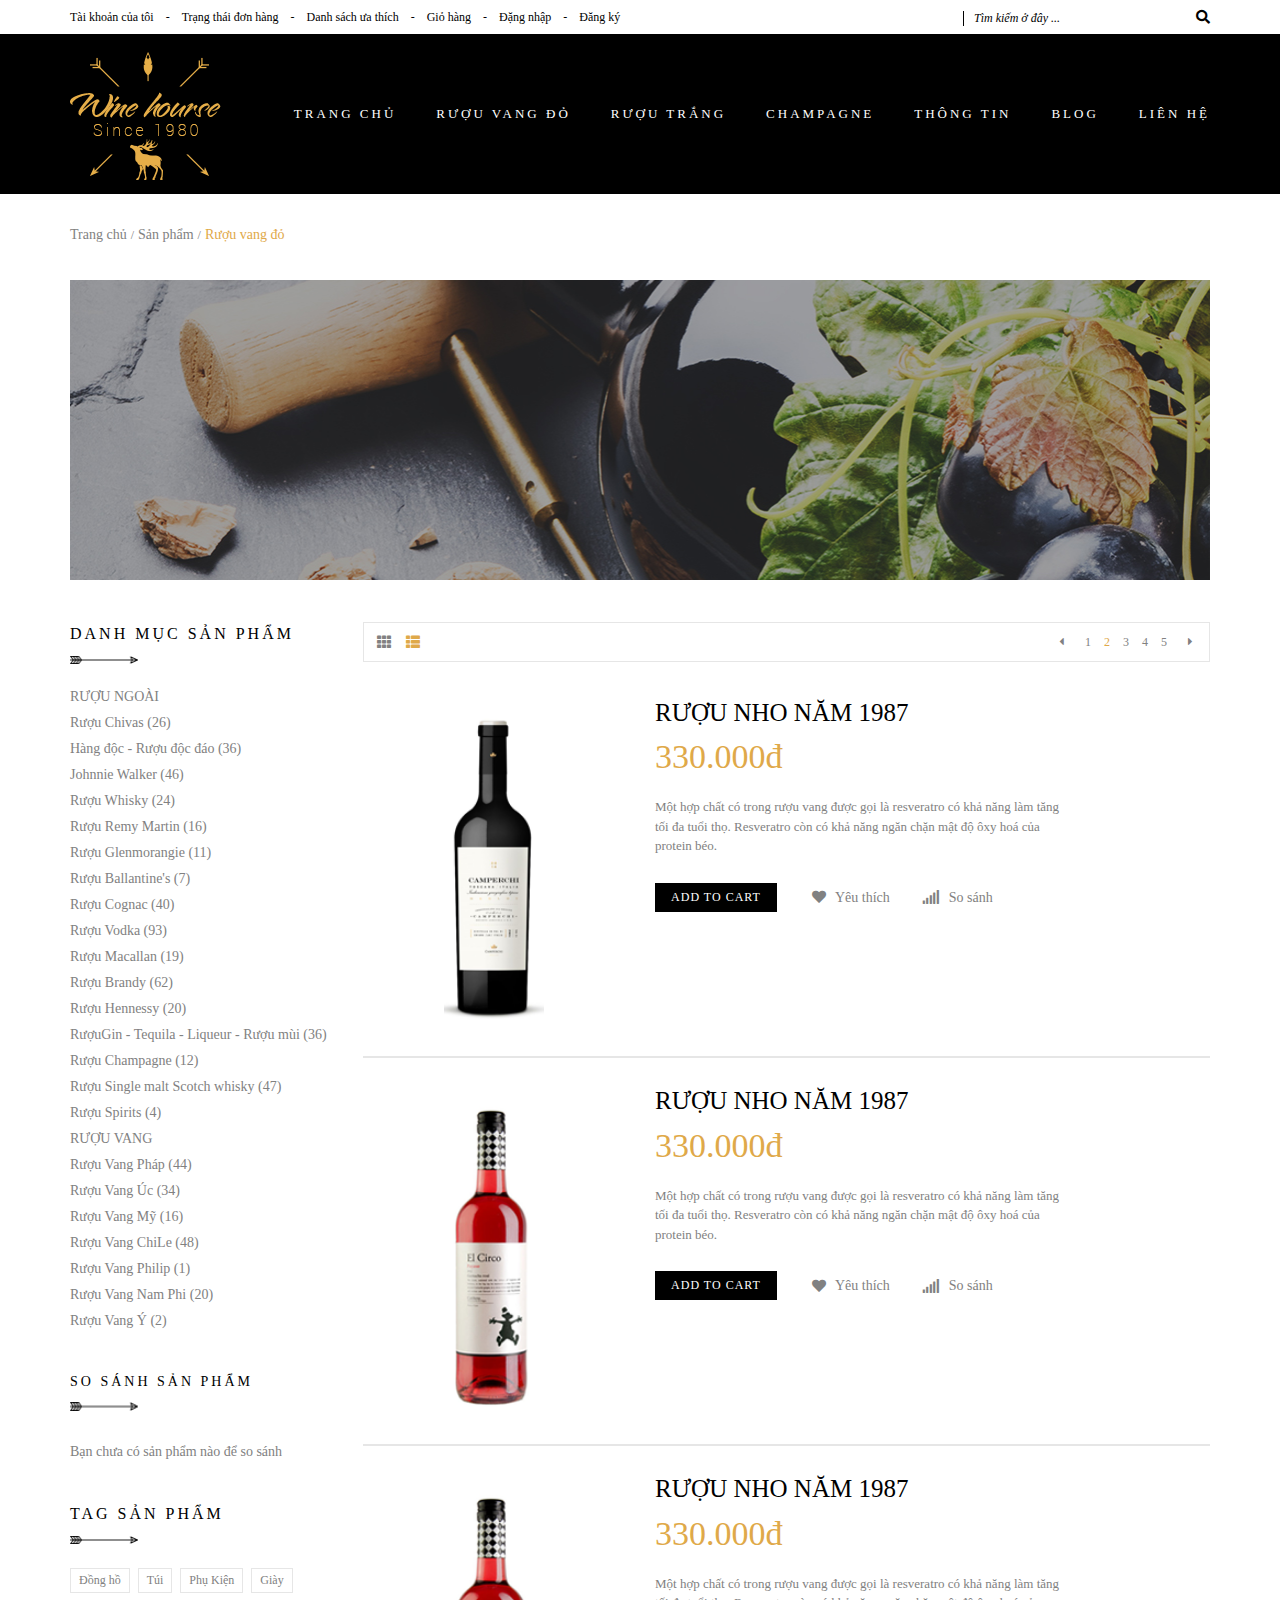
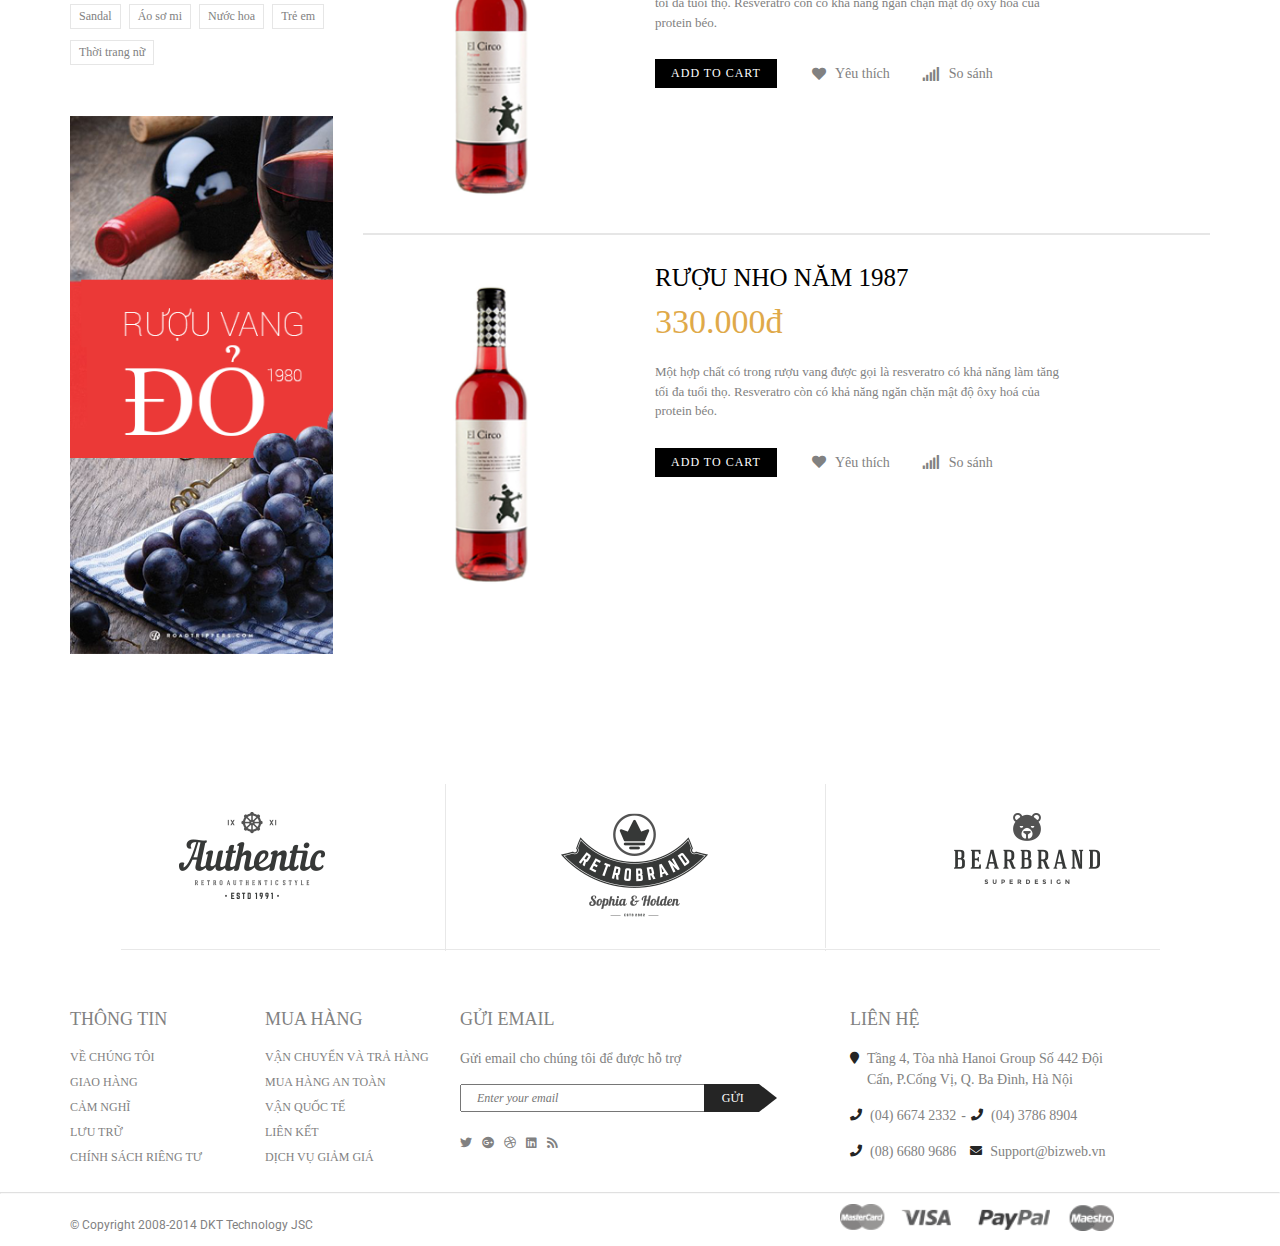
<file: products-list.html>
<!DOCTYPE html>
<html lang="en">
  <head>
    <meta charset="UTF-8"/>
    <meta name="viewport" content="width=device-width, initial-scale=1.0"/>
    <title>Wine House - Danh Mục Sản Phẩm</title>
    <!-- FONT GOOGLE-->
    <link rel="stylesheet" href="https://fonts.googleapis.com/css2?family=Roboto:ital,wght@0,100;0,300;0,400;0,500;0,700;0,900;1,100;1,300;1,400;1,500;1,700;1,900&amp;display=swap"/>
    <!-- FONT AWESOME-->
    <link rel="stylesheet" href="https://cdnjs.cloudflare.com/ajax/libs/font-awesome/5.14.0/css/all.min.css"/>
    <!-- MAIN CSS-->
    <link rel="stylesheet" href="./assets/css/main.css"/>
  </head>
  <body>
    <!--HEADER-->
    <header>
      <div class="header__top">
        <div class="header__top--relative">
          <div class="container">
            <div class="header__top__left"><i class="fa fa-bars"></i>
              <ul>
                <li><a href="./address.html">Tài khoản của tôi</a></li>
                <li><a href="./order.html">Trạng thái đơn hàng</a></li>
                <li><a onclick="document.getElementById('modal').style.display='block'">Danh sách ưa thích</a></li>
                <li><a href="./cart.html">Giỏ hàng</a></li>
                <li><a href="./login.html">Đặng nhập</a></li>
                <li><a href="./register.html">Đăng ký</a></li>
              </ul>
              <div id="modal">
                <div class="modal">
                  <div class="modal__content"><img src="./assets/images/modal.png"/><i class="fa fa-times" onclick="document.getElementById('modal').style.display='none'"></i>
                    <div class="modal__content__text">
                      <p>Gửi Email</p>
                      <p>Đăng ký Email ngay hôm nay để nhận được thông tin về các sự kiện, các chương trình giảm giá của chúng tôi sớm nhất!</p>
                      <form>
                        <input/>
                        <button>GỬI EMAIL</button>
                      </form>
                      <div class="input-checkbox">
                        <input type="checkbox" id="Không hiển thị lại thông báo này" value=""/>
                        <label for="Không hiển thị lại thông báo này">Không hiển thị lại thông báo này</label>
                      </div>
                    </div>
                  </div>
                </div>
              </div>
            </div>
            <div class="header__top__right">
              <form>
                <input placeholder="Tìm kiếm ở đây ..."/>
                <button><i class="fa fa-search"></i></button>
              </form>
            </div>
          </div>
        </div>
      </div>
      <div class="header__menu pt">
        <div class="container">
          <div class="header__menu__logo"><img src="./assets/images/header-main-menu-logo.png"/></div>
          <div class="header__menu__list"><i class="fa fa-bars header__list__icon"></i>
            <ul class="header__list__menu">
              <li> <a class="header__list__item" href="./index.html">Trang chủ</a></li>
              <li> <a class="header__list__item" href="./products-grid.html">Rượu vang đỏ</a>
                <div class="header__list__sub">
                  <div class="header__sub__title">
                    <p>Rượu ngoại</p>
                    <ul class="header__sub__item">
                      <li><a href="#">Rượu Chivas</a></li>
                      <li><a href="#">Hàng độc - Rượu độc đáo</a></li>
                      <li><a href="#">Johnnie Walker</a></li>
                      <li><a href="#">Rượu Whisky</a></li>
                      <li><a href="#">Rượu Remy Martin</a></li>
                      <li><a href="#">Rượu Glenmorangie</a></li>
                    </ul>
                  </div>
                  <div class="header__sub__title">
                    <p>Rượu vang</p>
                    <ul class="header__sub__item">
                      <li><a href="#">Rượu Chivas</a></li>
                      <li><a href="#">Hàng độc - Rượu độc đáo</a></li>
                      <li><a href="#">Johnnie Walker</a></li>
                      <li><a href="#">Rượu Whisky</a></li>
                      <li><a href="#">Rượu Remy Martin</a></li>
                      <li><a href="#">Rượu Glenmorangie</a></li>
                    </ul>
                  </div>
                  <div class="header__sub__title">
                    <p>Rượu ngoại</p>
                    <ul class="header__sub__item">
                      <li><a href="#">Rượu Chivas</a></li>
                      <li><a href="#">Hàng độc - Rượu độc đáo</a></li>
                      <li><a href="#">Johnnie Walker</a></li>
                      <li><a href="#">Rượu Whisky</a></li>
                      <li><a href="#">Rượu Remy Martin</a></li>
                      <li><a href="#">Rượu Glenmorangie</a></li>
                    </ul>
                  </div>
                  <div class="header__sub__image"><img src="./assets/images/header-main-menu-sub.png"/></div>
                  <div class="header__sub__triangle"></div>
                </div>
              </li>
              <li> <a class="header__list__item" href="./products-grid.html">Rượu trắng</a></li>
              <li> <a class="header__list__item" href="./error.html">Champagne</a></li>
              <li> <a class="header__list__item" href="./introduce.html">Thông tin</a></li>
              <li> <a class="header__list__item" href="./blog.html">Blog</a></li>
              <li> <a class="header__list__item" href="./contact.html">Liên hệ</a></li>
            </ul>
          </div>
        </div>
      </div>
    </header>
    <div class="products">
      <div class="link">
        <div class="wrapper">
          <ul>
            <li><a href="./index.html">Trang chủ</a></li>
            <li><a href="./error.html">Sản phẩm</a></li>
            <li><a class="active" href="./detail.html">Rượu vang đỏ</a></li>
          </ul>
        </div>
      </div>
      <div class="products__banner">
        <div class="wrapper"><img src="./assets/images/products-banner.png"/></div>
      </div>
      <div class="products__content">
        <div class="wrapper">
          <div class="products__content__container">
            <div class="products__content__left">
              <div class="products__left__list">
                <div class="title-product-small">
                  <p>DANH MỤC SẢN PHẨM</p><img src="./assets/images/arrow.png"/>
                </div>
                <ul>
                  <li> <a href="./error.html">RƯỢU NGOÀI</a></li>
                  <li> <a href="./error.html">Rượu Chivas (26)</a></li>
                  <li> <a href="./error.html">Hàng độc - Rượu độc đáo (36)</a></li>
                  <li> <a href="./error.html">Johnnie Walker (46)</a></li>
                  <li> <a href="./error.html">Rượu Whisky (24)</a></li>
                  <li> <a href="./error.html">Rượu Remy Martin (16)</a></li>
                  <li> <a href="./error.html">Rượu Glenmorangie  (11)</a></li>
                  <li> <a href="./error.html">Rượu Ballantine's (7)</a></li>
                  <li> <a href="./error.html">Rượu Cognac (40)</a></li>
                  <li> <a href="./error.html">Rượu Vodka (93)</a></li>
                  <li> <a href="./error.html">Rượu Macallan (19)</a></li>
                  <li> <a href="./error.html">Rượu Brandy (62)</a></li>
                  <li> <a href="./error.html">Rượu Hennessy (20)</a></li>
                  <li> <a href="./error.html">RượuGin - Tequila - Liqueur - Rượu mùi (36)</a></li>
                  <li> <a href="./error.html">Rượu Champagne (12)</a></li>
                  <li> <a href="./error.html">Rượu Single malt Scotch whisky (47)</a></li>
                  <li> <a href="./error.html">Rượu Spirits (4)</a></li>
                  <li> <a href="./error.html">RƯỢU VANG</a></li>
                  <li> <a href="./error.html">Rượu Vang Pháp (44)</a></li>
                  <li> <a href="./error.html">Rượu Vang Úc (34)</a></li>
                  <li> <a href="./error.html">Rượu Vang Mỹ (16)</a></li>
                  <li> <a href="./error.html">Rượu Vang ChiLe (48)</a></li>
                  <li> <a href="./error.html">Rượu Vang Philip (1)</a></li>
                  <li> <a href="./error.html">Rượu Vang Nam Phi (20)</a></li>
                  <li> <a href="./error.html">Rượu Vang Ý (2)</a></li>
                </ul>
              </div>
              <div class="products__left__compare">
                <div class="title-product-small">
                  <p>SO SÁNH SẢN PHẨM</p><img src="./assets/images/arrow.png"/>
                </div>
                <p>Bạn chưa có sản phẩm nào để so sánh</p>
              </div>
              <div class="products__left__tag">
                <div class="title-product-small">
                  <p>TAG SẢN PHẨM</p><img src="./assets/images/arrow.png"/>
                </div>
                <ul>
                  <li> 
                    <button>Đồng hồ</button>
                  </li>
                  <li> 
                    <button>Túi</button>
                  </li>
                  <li> 
                    <button>Phụ Kiện</button>
                  </li>
                  <li> 
                    <button>Giày</button>
                  </li>
                  <li> 
                    <button>Sandal</button>
                  </li>
                  <li> 
                    <button>Áo sơ mi</button>
                  </li>
                  <li> 
                    <button>Nước hoa</button>
                  </li>
                  <li> 
                    <button>Trẻ em</button>
                  </li>
                  <li> 
                    <button>Thời trang nữ</button>
                  </li>
                </ul>
              </div>
              <div class="products__left__banner"><img src="./assets/images/products-content-left-banner.png"/></div>
            </div>
            <div class="products__content__right">
              <div class="products__right__pag">
                <div class="products__pag__left"><a href="./products-grid.html"><i class="fa fa-th"></i></a><a class="active" href="./products-list.html"><i class="fa fa-th-list"></i></a>
                </div>
                <div class="products__pag__right"><a href="./error.html"><i class="fa fa-caret-left"></i></a><a href="./error.html">1</a><a class="active" href="./error.html">2</a><a href="./error.html">3</a><a href="./error.html">4</a><a href="./error.html">5</a><a href="./error.html"><i class="fa fa-caret-right"></i></a>
                </div>
              </div>
              <div class="products__right__items--list">
                <div class="product-list">
                  <div class="product-list__left"><img src="./assets/images/products-content-right-list-1.png"/></div>
                  <div class="product-list__right">
                    <div class="title-product">
                      <p>RƯỢU NHO NĂM 1987</p>
                    </div>
                    <div class="price-product">
                      <p>330.000<sup>đ</sup></p>
                    </div>
                    <p>Một hợp chất có trong rượu vang được gọi là resveratro có khả năng làm tăng tối đa tuổi thọ. Resveratro còn có khả năng ngăn chặn mật độ ôxy hoá của protein béo.</p>
                    <div class="product-list__right__add">
                      <div class="button-add-to-cart">
                        <button>ADD TO CART</button>
                      </div><a href="./error.html"><i class="fa fa-heart"></i>
                        <p>Yêu thích</p></a><a href="./error.html"><i class="fa fa-signal"></i>
                        <p>So sánh</p></a>
                    </div>
                  </div>
                </div>
                <div class="product-list">
                  <div class="product-list__left"><img src="./assets/images/products-content-right-list-2.png"/></div>
                  <div class="product-list__right">
                    <div class="title-product">
                      <p>RƯỢU NHO NĂM 1987</p>
                    </div>
                    <div class="price-product">
                      <p>330.000<sup>đ</sup></p>
                    </div>
                    <p>Một hợp chất có trong rượu vang được gọi là resveratro có khả năng làm tăng tối đa tuổi thọ. Resveratro còn có khả năng ngăn chặn mật độ ôxy hoá của protein béo.</p>
                    <div class="product-list__right__add">
                      <div class="button-add-to-cart">
                        <button>ADD TO CART</button>
                      </div><a href="./error.html"><i class="fa fa-heart"></i>
                        <p>Yêu thích</p></a><a href="./error.html"><i class="fa fa-signal"></i>
                        <p>So sánh</p></a>
                    </div>
                  </div>
                </div>
                <div class="product-list">
                  <div class="product-list__left"><img src="./assets/images/products-content-right-list-2.png"/></div>
                  <div class="product-list__right">
                    <div class="title-product">
                      <p>RƯỢU NHO NĂM 1987</p>
                    </div>
                    <div class="price-product">
                      <p>330.000<sup>đ</sup></p>
                    </div>
                    <p>Một hợp chất có trong rượu vang được gọi là resveratro có khả năng làm tăng tối đa tuổi thọ. Resveratro còn có khả năng ngăn chặn mật độ ôxy hoá của protein béo.</p>
                    <div class="product-list__right__add">
                      <div class="button-add-to-cart">
                        <button>ADD TO CART</button>
                      </div><a href="./error.html"><i class="fa fa-heart"></i>
                        <p>Yêu thích</p></a><a href="./error.html"><i class="fa fa-signal"></i>
                        <p>So sánh</p></a>
                    </div>
                  </div>
                </div>
                <div class="product-list">
                  <div class="product-list__left"><img src="./assets/images/products-content-right-list-2.png"/></div>
                  <div class="product-list__right">
                    <div class="title-product">
                      <p>RƯỢU NHO NĂM 1987</p>
                    </div>
                    <div class="price-product">
                      <p>330.000<sup>đ</sup></p>
                    </div>
                    <p>Một hợp chất có trong rượu vang được gọi là resveratro có khả năng làm tăng tối đa tuổi thọ. Resveratro còn có khả năng ngăn chặn mật độ ôxy hoá của protein béo.</p>
                    <div class="product-list__right__add">
                      <div class="button-add-to-cart">
                        <button>ADD TO CART</button>
                      </div><a href="./error.html"><i class="fa fa-heart"></i>
                        <p>Yêu thích</p></a><a href="./error.html"><i class="fa fa-signal"></i>
                        <p>So sánh</p></a>
                    </div>
                  </div>
                </div>
              </div>
            </div>
          </div>
        </div>
      </div>
    </div>
    <!--FOOTER-->
    <footer>
      <div class="footer__top"><img src="./assets/images/footer-top-brand.png"/></div>
      <div class="footer__middle">
        <div class="container">
          <div class="footer__middle__info">
            <p>Thông tin</p>
            <ul>
              <li><a href="#">Về chúng tôi</a></li>
              <li><a href="#">Giao hàng</a></li>
              <li><a href="#">Cảm nghĩ</a></li>
              <li><a href="#">Lưu trữ</a></li>
              <li><a href="#">Chính sách riêng tư</a></li>
            </ul>
          </div>
          <div class="footer__middle__buy">
            <p>Mua hàng</p>
            <ul>
              <li><a href="#">Vận chuyển và trả hàng</a></li>
              <li><a href="#">Mua hàng an toàn</a></li>
              <li><a href="#">Vận quốc tế</a></li>
              <li><a href="#">Liên kết</a></li>
              <li><a href="#">Dịch vụ giảm giá</a></li>
            </ul>
          </div>
          <div class="footer__middle__email">
            <p>Gửi email</p>
            <p>Gửi email cho chúng tôi để được hỗ trợ</p>
            <form>
              <input placeholder="Enter your email"/>
              <div class="footer__email__submit">
                <button class="footer__email__submit--button">GỬI</button>
                <div class="footer__email__submit--triangle"></div>
              </div>
            </form>
            <div class="footer__email__social">
              <ul>
                <li><a href="#"><i class="fab fa-twitter"></i></a></li>
                <li><a href="#"><i class="fab fa-google-plus"></i></a></li>
                <li><a href="#"><i class="fab fa-dribbble"></i></a></li>
                <li><a href="#"><i class="fab fa-linkedin"></i></a></li>
                <li><a href="#"><i class="fa fa-rss"></i></a></li>
              </ul>
            </div>
          </div>
          <div class="footer__middle__contact">
            <p>Liên hệ</p>
            <ul>
              <li><i class="fa fa-map-marker"></i><a href="#">Tầng 4, Tòa nhà Hanoi Group Số 442 Đội Cấn, P.Cống Vị, Q. Ba Đình, Hà Nội</a></li>
              <li><i class="fa fa-phone"></i><a href="#">(04) 6674 2332</a></li>
              <li><i class="fa fa-phone"></i><a href="#">(04) 3786 8904</a></li>
              <li><i class="fa fa-phone"></i><a href="#">(08) 6680 9686</a></li>
              <li><i class="fa fa-envelope"></i><a href="#">Support@bizweb.vn</a></li>
            </ul>
          </div>
        </div>
      </div>
      <hr/>
      <div class="footer__bottom">
        <div class="container">
          <div class="footer__bottom__left">
            <p>© Copyright 2008-2014 DKT Technology JSC</p>
          </div>
          <div class="footer__bottom__right"><img src="./assets/images/footer-bottom-card.png"/></div>
        </div>
      </div>
    </footer>
  </body>
</html>
</file>
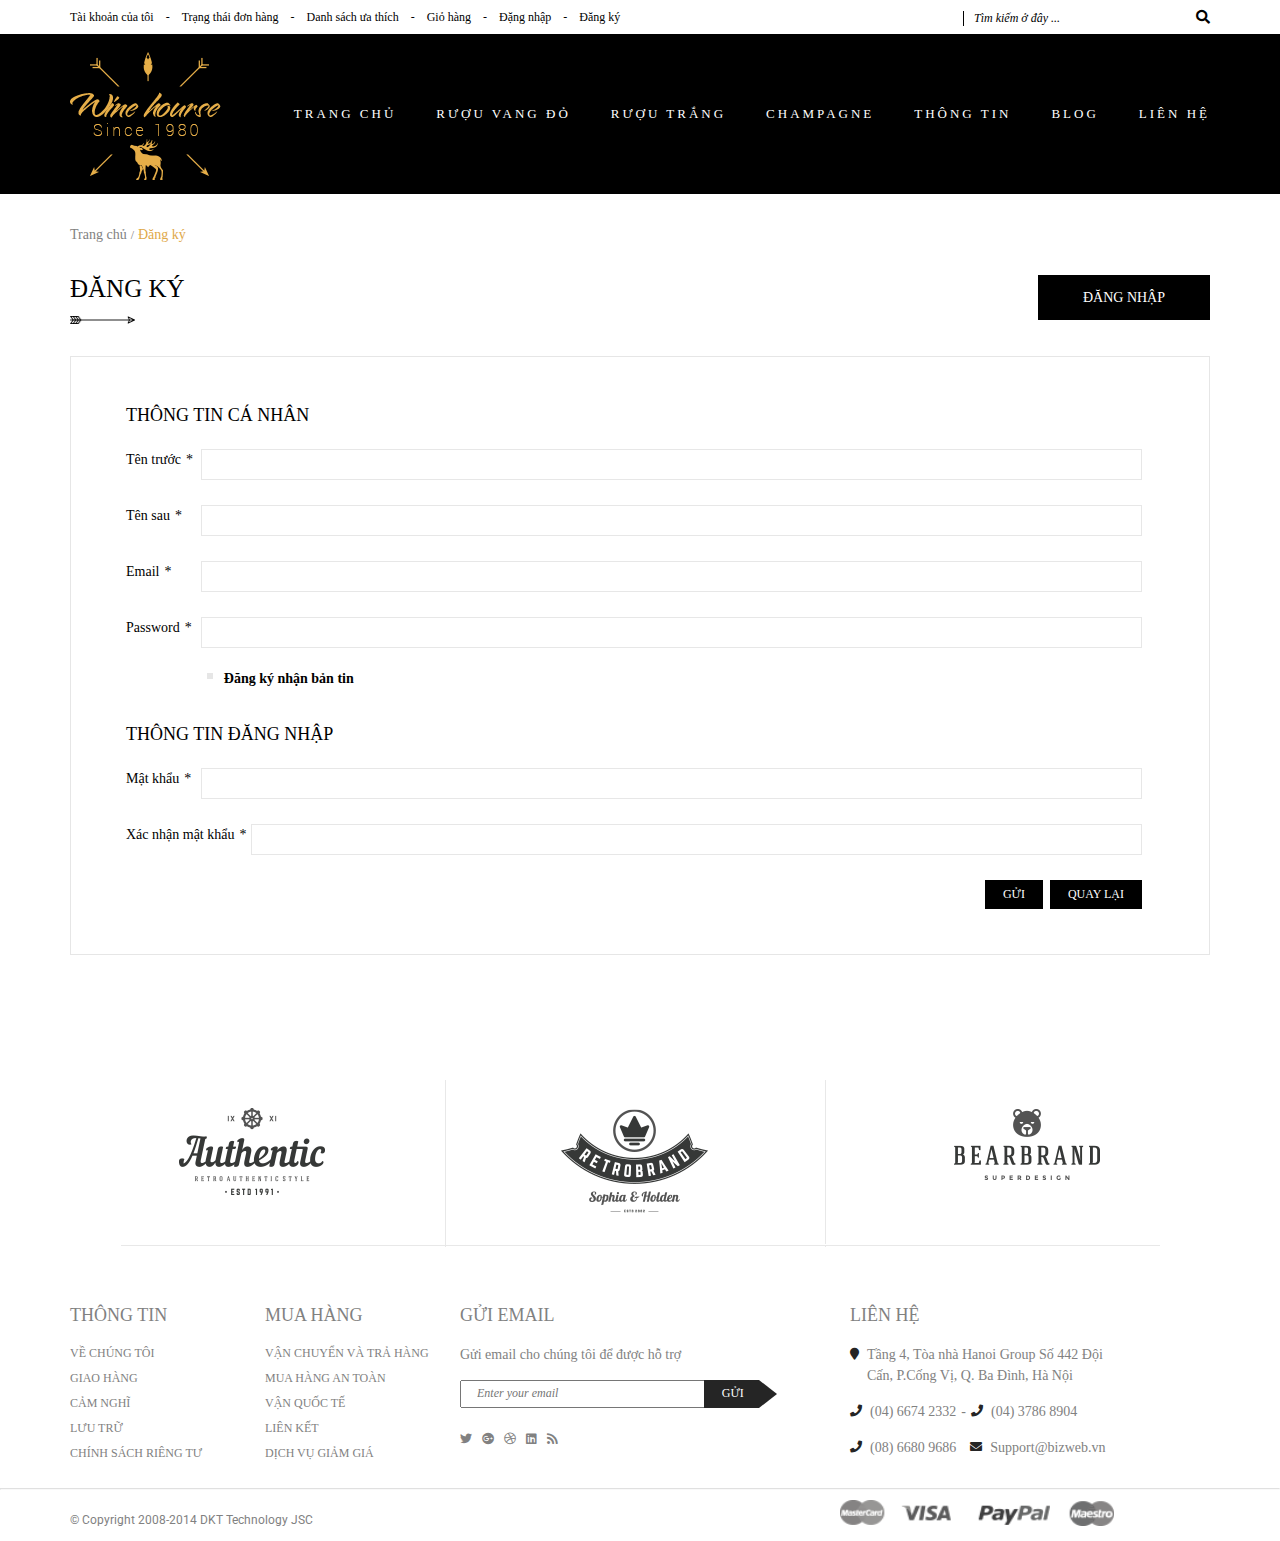
<file: register.html>
<!DOCTYPE html>
<html lang="en">
  <head>
    <meta charset="UTF-8"/>
    <meta name="viewport" content="width=device-width, initial-scale=1.0"/>
    <title>Wine House - Đăng ký</title>
    <!-- FONT GOOGLE-->
    <link rel="stylesheet" href="https://fonts.googleapis.com/css2?family=Roboto:ital,wght@0,100;0,300;0,400;0,500;0,700;0,900;1,100;1,300;1,400;1,500;1,700;1,900&amp;display=swap"/>
    <!-- FONT AWESOME-->
    <link rel="stylesheet" href="https://cdnjs.cloudflare.com/ajax/libs/font-awesome/5.14.0/css/all.min.css"/>
    <!-- MAIN CSS-->
    <link rel="stylesheet" href="./assets/css/main.css"/>
  </head>
  <body>
    <!--HEADER-->
    <header>
      <div class="header__top">
        <div class="header__top--relative">
          <div class="container">
            <div class="header__top__left"><i class="fa fa-bars"></i>
              <ul>
                <li><a href="./address.html">Tài khoản của tôi</a></li>
                <li><a href="./order.html">Trạng thái đơn hàng</a></li>
                <li><a onclick="document.getElementById('modal').style.display='block'">Danh sách ưa thích</a></li>
                <li><a href="./cart.html">Giỏ hàng</a></li>
                <li><a href="./login.html">Đặng nhập</a></li>
                <li><a href="./register.html">Đăng ký</a></li>
              </ul>
              <div id="modal">
                <div class="modal">
                  <div class="modal__content"><img src="./assets/images/modal.png"/><i class="fa fa-times" onclick="document.getElementById('modal').style.display='none'"></i>
                    <div class="modal__content__text">
                      <p>Gửi Email</p>
                      <p>Đăng ký Email ngay hôm nay để nhận được thông tin về các sự kiện, các chương trình giảm giá của chúng tôi sớm nhất!</p>
                      <form>
                        <input/>
                        <button>GỬI EMAIL</button>
                      </form>
                      <div class="input-checkbox">
                        <input type="checkbox" id="Không hiển thị lại thông báo này" value=""/>
                        <label for="Không hiển thị lại thông báo này">Không hiển thị lại thông báo này</label>
                      </div>
                    </div>
                  </div>
                </div>
              </div>
            </div>
            <div class="header__top__right">
              <form>
                <input placeholder="Tìm kiếm ở đây ..."/>
                <button><i class="fa fa-search"></i></button>
              </form>
            </div>
          </div>
        </div>
      </div>
      <div class="header__menu pt">
        <div class="container">
          <div class="header__menu__logo"><img src="./assets/images/header-main-menu-logo.png"/></div>
          <div class="header__menu__list"><i class="fa fa-bars header__list__icon"></i>
            <ul class="header__list__menu">
              <li> <a class="header__list__item" href="./index.html">Trang chủ</a></li>
              <li> <a class="header__list__item" href="./products-grid.html">Rượu vang đỏ</a>
                <div class="header__list__sub">
                  <div class="header__sub__title">
                    <p>Rượu ngoại</p>
                    <ul class="header__sub__item">
                      <li><a href="#">Rượu Chivas</a></li>
                      <li><a href="#">Hàng độc - Rượu độc đáo</a></li>
                      <li><a href="#">Johnnie Walker</a></li>
                      <li><a href="#">Rượu Whisky</a></li>
                      <li><a href="#">Rượu Remy Martin</a></li>
                      <li><a href="#">Rượu Glenmorangie</a></li>
                    </ul>
                  </div>
                  <div class="header__sub__title">
                    <p>Rượu vang</p>
                    <ul class="header__sub__item">
                      <li><a href="#">Rượu Chivas</a></li>
                      <li><a href="#">Hàng độc - Rượu độc đáo</a></li>
                      <li><a href="#">Johnnie Walker</a></li>
                      <li><a href="#">Rượu Whisky</a></li>
                      <li><a href="#">Rượu Remy Martin</a></li>
                      <li><a href="#">Rượu Glenmorangie</a></li>
                    </ul>
                  </div>
                  <div class="header__sub__title">
                    <p>Rượu ngoại</p>
                    <ul class="header__sub__item">
                      <li><a href="#">Rượu Chivas</a></li>
                      <li><a href="#">Hàng độc - Rượu độc đáo</a></li>
                      <li><a href="#">Johnnie Walker</a></li>
                      <li><a href="#">Rượu Whisky</a></li>
                      <li><a href="#">Rượu Remy Martin</a></li>
                      <li><a href="#">Rượu Glenmorangie</a></li>
                    </ul>
                  </div>
                  <div class="header__sub__image"><img src="./assets/images/header-main-menu-sub.png"/></div>
                  <div class="header__sub__triangle"></div>
                </div>
              </li>
              <li> <a class="header__list__item" href="./products-grid.html">Rượu trắng</a></li>
              <li> <a class="header__list__item" href="./error.html">Champagne</a></li>
              <li> <a class="header__list__item" href="./introduce.html">Thông tin</a></li>
              <li> <a class="header__list__item" href="./blog.html">Blog</a></li>
              <li> <a class="header__list__item" href="./contact.html">Liên hệ</a></li>
            </ul>
          </div>
        </div>
      </div>
    </header>
    <div class="register">
      <div class="link">
        <div class="wrapper">
          <ul>
            <li><a href="./index.html">Trang chủ</a></li>
            <li><a class="active" href="./register.html">Đăng ký</a></li>
          </ul>
        </div>
      </div>
      <div class="register__title">
        <div class="wrapper">
          <div class="register__title__container">
            <div class="title-product">
              <p>ĐĂNG KÝ</p><img src="./assets/images/arrow.png"/>
            </div><a class="button-big" href="./login.html">ĐĂNG NHẬP</a>
          </div>
        </div>
      </div>
      <div class="register__content">
        <div class="wrapper">
          <div class="register__content__container">
            <div class="register__content__title">
              <p>THÔNG TIN CÁ NHÂN</p>
            </div>
            <div class="register__content__form">
              <form action="#" method="post">
                <div class="input-text">
                  <label>Tên trước<span>*</span>
                  </label>
                  <div class="input-text-error">
                    <input type="text" value="" name="Tên trước"/>
                    <p> </p>
                  </div>
                </div>
                <div class="input-text">
                  <label>Tên sau<span>*</span>
                  </label>
                  <div class="input-text-error">
                    <input type="text" value="" name="Tên sau"/>
                    <p> </p>
                  </div>
                </div>
                <div class="input-text">
                  <label>Email<span>*</span>
                  </label>
                  <div class="input-text-error">
                    <input type="text" value="" name="Email"/>
                    <p> </p>
                  </div>
                </div>
                <div class="input-text">
                  <label>Password<span>*</span>
                  </label>
                  <div class="input-text-error">
                    <input type="text" value="" name="Password"/>
                    <p> </p>
                  </div>
                </div>
                <div class="input-checkbox">
                  <input type="checkbox" id="Đăng ký nhận bản tin" value=""/>
                  <label for="Đăng ký nhận bản tin">Đăng ký nhận bản tin</label>
                </div>
                <div class="register__form__title">
                  <p>THÔNG TIN ĐĂNG NHẬP</p>
                </div>
                <div class="input-text">
                  <label>Mật khẩu<span>*</span>
                  </label>
                  <div class="input-text-error">
                    <input type="text" value="" name="Mật khẩu"/>
                    <p> </p>
                  </div>
                </div>
                <div class="input-text extend">
                  <label>Xác nhận mật khẩu<span>*</span>
                  </label>
                  <div class="input-text-error">
                    <input type="text" value="" name="Xác nhận mật khẩu"/>
                    <p> </p>
                  </div>
                </div>
                <div class="register__form__btn">
                  <div class="button-small">
                    <button type="submit">GỬI</button>
                  </div>
                  <div class="button-small">
                    <button>QUAY LẠI</button>
                  </div>
                </div>
              </form>
            </div>
          </div>
        </div>
      </div>
    </div>
    <!--FOOTER-->
    <footer>
      <div class="footer__top"><img src="./assets/images/footer-top-brand.png"/></div>
      <div class="footer__middle">
        <div class="container">
          <div class="footer__middle__info">
            <p>Thông tin</p>
            <ul>
              <li><a href="#">Về chúng tôi</a></li>
              <li><a href="#">Giao hàng</a></li>
              <li><a href="#">Cảm nghĩ</a></li>
              <li><a href="#">Lưu trữ</a></li>
              <li><a href="#">Chính sách riêng tư</a></li>
            </ul>
          </div>
          <div class="footer__middle__buy">
            <p>Mua hàng</p>
            <ul>
              <li><a href="#">Vận chuyển và trả hàng</a></li>
              <li><a href="#">Mua hàng an toàn</a></li>
              <li><a href="#">Vận quốc tế</a></li>
              <li><a href="#">Liên kết</a></li>
              <li><a href="#">Dịch vụ giảm giá</a></li>
            </ul>
          </div>
          <div class="footer__middle__email">
            <p>Gửi email</p>
            <p>Gửi email cho chúng tôi để được hỗ trợ</p>
            <form>
              <input placeholder="Enter your email"/>
              <div class="footer__email__submit">
                <button class="footer__email__submit--button">GỬI</button>
                <div class="footer__email__submit--triangle"></div>
              </div>
            </form>
            <div class="footer__email__social">
              <ul>
                <li><a href="#"><i class="fab fa-twitter"></i></a></li>
                <li><a href="#"><i class="fab fa-google-plus"></i></a></li>
                <li><a href="#"><i class="fab fa-dribbble"></i></a></li>
                <li><a href="#"><i class="fab fa-linkedin"></i></a></li>
                <li><a href="#"><i class="fa fa-rss"></i></a></li>
              </ul>
            </div>
          </div>
          <div class="footer__middle__contact">
            <p>Liên hệ</p>
            <ul>
              <li><i class="fa fa-map-marker"></i><a href="#">Tầng 4, Tòa nhà Hanoi Group Số 442 Đội Cấn, P.Cống Vị, Q. Ba Đình, Hà Nội</a></li>
              <li><i class="fa fa-phone"></i><a href="#">(04) 6674 2332</a></li>
              <li><i class="fa fa-phone"></i><a href="#">(04) 3786 8904</a></li>
              <li><i class="fa fa-phone"></i><a href="#">(08) 6680 9686</a></li>
              <li><i class="fa fa-envelope"></i><a href="#">Support@bizweb.vn</a></li>
            </ul>
          </div>
        </div>
      </div>
      <hr/>
      <div class="footer__bottom">
        <div class="container">
          <div class="footer__bottom__left">
            <p>© Copyright 2008-2014 DKT Technology JSC</p>
          </div>
          <div class="footer__bottom__right"><img src="./assets/images/footer-bottom-card.png"/></div>
        </div>
      </div>
    </footer>
  </body>
</html>
</file>
<file: assets/css/main.css>
.index__images__item .index__item__hover p:last-of-type::after, .index__images__item .index__item__hover p:last-of-type::before {
  position: absolute;
  content: "";
  opacity: 0;
  transition: all 0.3s ease;
}

.detail__main .wrapper .detail__main__container .detail__main__right .detail__right__social .detail__social__fb p::after, .detail__main .wrapper .detail__main__container .detail__main__right .detail__right__social .detail__social__tw p::after, .detail__main .wrapper .detail__main__container .detail__main__right .detail__right__social .detail__social__gg p::after, .detail__main .wrapper .detail__main__container .detail__main__right .detail__right__social .detail__social__in p::after, .detail__main .wrapper .detail__main__container .detail__main__right .detail__right__social .detail__social__pi p::after, .detail__main .wrapper .detail__main__container .detail__main__right .detail__right__social .detail__social__fb p::before, .detail__main .wrapper .detail__main__container .detail__main__right .detail__right__social .detail__social__tw p::before, .detail__main .wrapper .detail__main__container .detail__main__right .detail__right__social .detail__social__gg p::before, .detail__main .wrapper .detail__main__container .detail__main__right .detail__right__social .detail__social__in p::before, .detail__main .wrapper .detail__main__container .detail__main__right .detail__right__social .detail__social__pi p::before {
  position: absolute;
  content: "";
  border-top: 5px solid transparent;
  border-bottom: 5px solid transparent;
}

.products__slide .products__slide__full-images--hidden .products__slide__full-images .product {
  overflow: hidden;
  display: flex;
  flex-direction: column;
  justify-content: flex-end;
}
.products__slide .products__slide__full-images--hidden .products__slide__full-images .product:first-child, .products__slide .products__slide__full-images--hidden .products__slide__full-images .product:nth-child(5) {
  margin-left: 0;
  margin-right: 15px;
}
.products__slide .products__slide__full-images--hidden .products__slide__full-images .product:nth-child(4), .products__slide .products__slide__full-images--hidden .products__slide__full-images .product:last-child {
  margin-left: 15px;
  margin-right: 0;
}
.products__slide .products__slide__full-images--hidden .products__slide__full-images .product:not(:first-child) {
  margin-left: 15px;
  margin-right: 15px;
}

.button-address button, .button-big, .btn-add-to-cart, .button-add-to-cart button, .button-small button {
  background-color: #000000;
  color: #ffffff;
  font-family: "Times New Roman";
}

.btn-add-to-cart, .button-add-to-cart button, .button-small button {
  font-size: 12px;
}

.button-big {
  font-size: 14px;
}

.button-address button {
  font-size: 16px;
}

/*-------- RESET -------*/
html, body, div, span, applet, object, iframe,
h1, h2, h3, h4, h5, h6, p, blockquote, pre,
a, abbr, acronym, address, big, cite, code,
del, dfn, em, img, ins, kbd, q, s, samp,
small, strike, strong, sub, sup, tt, var,
b, u, i, center,
dl, dt, dd, ol, ul, li,
fieldset, form, label, legend,
table, caption, tbody, tfoot, thead, tr, th, td,
article, aside, canvas, details, embed,
figure, figcaption, footer, header, hgroup,
menu, nav, output, ruby, section, summary,
time, mark, audio, video {
  margin: 0;
  padding: 0;
  border: 0;
  font-size: 100%;
  font: inherit;
  vertical-align: baseline;
}

/* HTML5 display-role reset for older browsers */
article, aside, details, figcaption, figure,
footer, header, hgroup, menu, nav, section {
  display: block;
}

body {
  line-height: 1;
}

ol, ul {
  list-style: none;
}

blockquote, q {
  quotes: none;
}

blockquote:before, blockquote:after,
q:before, q:after {
  content: "";
  content: none;
}

table {
  border-collapse: collapse;
  border-spacing: 0;
}

/*-------- SETTING -------*/
@font-face {
  font-family: Lobster;
  src: url("../font/UVF_Lobster12.ttf");
}
@font-face {
  font-family: Lubalin;
  src: url("../font/VNF-ITC_Lubalin_Graph_Regular.ttf");
}
@font-face {
  font-family: Aquarelle;
  src: url("../font/UTM_Aquarelle.ttf");
}
@font-face {
  font-family: Didot;
  src: url("../font/UVF_Didot.ttf");
}
*, *::before, *::after {
  box-sizing: border-box;
  margin: 0;
  padding: 0;
}

html {
  scroll-behavior: smooth;
  font-size: 62.5%;
}

body {
  font-family: "Times New Roman", Times, serif;
  font-size: 12px;
  font-weight: 400;
  line-height: 1.5;
  color: #818181;
  background: #ffffff;
}

li {
  float: left;
  list-style-type: none;
}

a {
  text-decoration: none;
}
a:hover {
  color: #dfa949 !important;
}

i:hover {
  color: #dfa949 !important;
}

input {
  font-family: inherit;
  font-size: inherit;
  outline: none;
}

button {
  border: none;
  outline: none;
  cursor: pointer;
  transition: all 0.3s ease;
}

hr {
  opacity: 0.3;
}

img {
  width: 100%;
  object-fit: cover;
  vertical-align: middle;
  border-style: none;
}

header {
  position: relative;
}
header .header__top .header__top--relative, header .header__top .header__top--absolute {
  z-index: 999;
}
header .header__top .header__top--relative .container, header .header__top .header__top--absolute .container {
  display: flex;
  justify-content: space-between;
}
header .header__top .header__top--relative .container .header__top__left, header .header__top .header__top--absolute .container .header__top__left {
  display: flex;
  align-items: center;
}
header .header__top .header__top--relative .container .header__top__left ul, header .header__top .header__top--absolute .container .header__top__left ul {
  display: none;
}
@media (min-width: 992px) {
  header .header__top .header__top--relative .container .header__top__left ul, header .header__top .header__top--absolute .container .header__top__left ul {
    display: block;
  }
}
header .header__top .header__top--relative .container .header__top__left ul li:not(:last-child)::after, header .header__top .header__top--absolute .container .header__top__left ul li:not(:last-child)::after {
  color: #d6d6d6;
  padding-left: 12px;
  padding-right: 12px;
  content: "-";
}
header .header__top .header__top--relative .container .header__top__left ul li a, header .header__top .header__top--absolute .container .header__top__left ul li a {
  position: relative;
  transition: all 0.3s ease;
}
header .header__top .header__top--relative .container .header__top__left ul li a:hover, header .header__top .header__top--absolute .container .header__top__left ul li a:hover {
  text-decoration: underline;
}
header .header__top .header__top--relative .container .header__top__left ul li a span, header .header__top .header__top--absolute .container .header__top__left ul li a span {
  position: absolute;
  left: 100%;
  bottom: 70%;
  padding-left: 3px;
  padding-right: 3px;
  border-radius: 500%;
  background-color: red;
  color: #ffffff;
  font-size: 10px;
}
@media (max-width: 992px) {
  header .header__top .header__top--relative .container .header__top__left:hover ul, header .header__top .header__top--absolute .container .header__top__left:hover ul {
    position: absolute;
    display: block;
    top: 100%;
    left: 0;
    width: 100%;
    text-align: center;
    box-shadow: 0px 8px 8px rgba(0, 0, 0, 0.2);
  }
  header .header__top .header__top--relative .container .header__top__left:hover ul li, header .header__top .header__top--absolute .container .header__top__left:hover ul li {
    float: none;
    padding-top: 5px;
    padding-bottom: 5px;
  }
  header .header__top .header__top--relative .container .header__top__left:hover ul li:not(:last-child)::after, header .header__top .header__top--absolute .container .header__top__left:hover ul li:not(:last-child)::after {
    content: none;
  }
}
header .header__top .header__top--relative .container .header__top__left i, header .header__top .header__top--absolute .container .header__top__left i {
  cursor: pointer;
  transition: all 0.3s ease;
}
@media (min-width: 992px) {
  header .header__top .header__top--relative .container .header__top__left i, header .header__top .header__top--absolute .container .header__top__left i {
    display: none;
  }
}
header .header__top .header__top--relative .container .header__top__right input, header .header__top .header__top--relative .container .header__top__right button, header .header__top .header__top--absolute .container .header__top__right input, header .header__top .header__top--absolute .container .header__top__right button {
  background-color: transparent;
}
header .header__top .header__top--relative .container .header__top__right input, header .header__top .header__top--absolute .container .header__top__right input {
  color: #d6d6d6;
  width: 230px;
  padding-left: 10px;
  padding-right: 10px;
  border: none;
  border-left: 1px solid #d6d6d6;
  background-color: transparent;
  font-style: italic;
}
header .header__top .header__top--relative .container .header__top__right input::placeholder, header .header__top .header__top--absolute .container .header__top__right input::placeholder {
  color: #ababab;
}
header .header__top .header__top--relative .container i, header .header__top .header__top--absolute .container i {
  color: #d6d6d6;
  padding-top: 10px;
  padding-bottom: 10px;
  font-size: 14px;
  transition: all 0.3s ease;
}
header .header__top .header__top--relative {
  position: fixed;
  width: 100%;
  background-color: white;
}
@media (max-width: 992px) {
  header .header__top .header__top--relative .container .header__top__left:hover ul {
    background-color: #ffffff;
  }
}
header .header__top .header__top--relative .container .header__top__left ul li:not(:last-child)::after {
  color: black;
}
header .header__top .header__top--relative .container .header__top__left ul li a {
  color: black;
}
header .header__top .header__top--relative .container .header__top__right input {
  color: black;
  border-left: 1px solid black;
}
header .header__top .header__top--relative .container .header__top__right input::placeholder {
  color: black;
}
header .header__top .header__top--relative .container i {
  color: #000000;
}
header .header__top .header__top--absolute {
  position: absolute;
  left: 0;
  right: 0;
  background-color: #ffffff1a;
}
@media (max-width: 992px) {
  header .header__top .header__top--absolute .header__top__left:hover ul {
    background-color: #ffffff1a;
  }
}
header .header__top .header__top--absolute .header__top__left ul li a {
  color: #d6d6d6;
}
header .header__top .header__top--absolute i {
  color: #d6d6d6;
}
header .header__top .header__top__left #modal {
  display: none;
}
header .header__top .header__top__left #modal .modal {
  position: fixed;
  top: 0;
  left: 0;
  width: 100%;
  height: 100%;
  background-color: rgba(20, 20, 20, 0.418);
}
header .header__top .header__top__left #modal .modal__content {
  position: relative;
  background-color: #ffffff;
  top: 25%;
  left: 25%;
  width: 760px;
  height: 360px;
  animation: animatetop 0.7s;
}
@keyframes animatetop {
  from {
    top: -100%;
    opacity: 0;
  }
  to {
    top: 25%;
    opacity: 1;
  }
}
header .header__top .header__top__left #modal .modal__content > img {
  position: absolute;
  top: 0;
  left: 0;
  height: 100%;
  width: 200px;
  margin-left: 30px;
}
header .header__top .header__top__left #modal .modal__content > i {
  position: absolute;
  left: 100%;
  bottom: 96%;
  display: block;
  color: #e6e6e6;
  font-size: 40px;
}
header .header__top .header__top__left #modal .modal__content__text {
  display: flex;
  flex-direction: column;
  justify-content: center;
  align-items: center;
  height: 100%;
  margin-left: 30%;
  margin-right: 10%;
  color: #000000;
  font-size: 16px;
  text-align: center;
}
header .header__top .header__top__left #modal .modal__content__text > p:first-of-type {
  font-size: 36px;
}
header .header__top .header__top__left #modal .modal__content__text > p:last-of-type {
  margin-top: 30px;
  margin-bottom: 0;
}
header .header__top .header__top__left #modal .modal__content__text form {
  display: flex;
  margin-top: 20px;
  margin-bottom: 0;
}
header .header__top .header__top__left #modal .modal__content__text form input {
  padding-left: 10px;
  padding-right: 5px;
  border: 1px solid #e7e7e7;
}
header .header__top .header__top__left #modal .modal__content__text form button {
  padding-left: 10px;
  padding-right: 10px;
  padding-top: 10px;
  padding-bottom: 10px;
  background-color: #dfa949;
  color: #ffffff;
  margin-left: -1px;
}
header .header__top .header__top__left #modal .modal__content__text .input-checkbox {
  margin-top: 25px;
  margin-bottom: 0;
}
header .header__top .header__top__left #modal .modal__content__text .input-checkbox input {
  position: relative;
  visibility: visible;
}
header .header__top .header__top__left #modal .modal__content__text .input-checkbox input::after {
  position: absolute;
  visibility: hidden;
}
header .header__slide {
  position: relative;
  overflow: hidden;
}
header .header__slide input {
  position: absolute;
  visibility: hidden;
}
header .header__slide__full-images {
  display: flex;
  transform: translateX(0%);
  transition: all 0.3s ease;
}
header .header__slide__full-images img {
  min-width: 100%;
  height: 332px;
}
@media (min-width: 576px) {
  header .header__slide__full-images img {
    height: 364px;
  }
}
@media (min-width: 768px) {
  header .header__slide__full-images img {
    height: 464px;
  }
}
@media (min-width: 992px) {
  header .header__slide__full-images img {
    height: 564px;
  }
}
@media (min-width: 1200px) {
  header .header__slide__full-images img {
    height: 664px;
  }
}
header .header__slide #header-slide-1:checked ~ .header__slide__full-images {
  transform: translateX(0%);
}
header .header__slide #header-slide-2:checked ~ .header__slide__full-images {
  transform: translateX(-100%);
}
header .header__slide #header-slide-3:checked ~ .header__slide__full-images {
  transform: translateX(-200%);
}
header .header__slide__text {
  position: absolute;
  top: 90px;
  left: 0;
  right: 0;
}
header .header__slide__text .container {
  position: relative;
  height: 420px;
}
header .header__slide__text .container img:first-child {
  position: absolute;
  top: 0px;
  left: 20px;
  width: 350px;
}
@media (min-width: 576px) {
  header .header__slide__text .container img:first-child {
    width: 360px;
  }
}
@media (min-width: 768px) {
  header .header__slide__text .container img:first-child {
    width: 500px;
  }
}
@media (min-width: 992px) {
  header .header__slide__text .container img:first-child {
    width: 620px;
    top: 60px;
  }
}
@media (min-width: 1200px) {
  header .header__slide__text .container img:first-child {
    width: 765px;
    top: 73px;
  }
}
header .header__slide__text .container img:nth-child(2) {
  position: absolute;
  left: 200px;
  top: 9%;
  width: 150px;
}
@media (min-width: 576px) {
  header .header__slide__text .container img:nth-child(2) {
    left: 215px;
    top: 8%;
    width: 170px;
  }
}
@media (min-width: 768px) {
  header .header__slide__text .container img:nth-child(2) {
    left: 290px;
    top: 14%;
    width: 210px;
  }
}
@media (min-width: 992px) {
  header .header__slide__text .container img:nth-child(2) {
    left: 345px;
    top: 31%;
    width: 270px;
  }
}
@media (min-width: 1200px) {
  header .header__slide__text .container img:nth-child(2) {
    left: 425px;
    top: 36%;
    width: 355px;
  }
}
header .header__slide__text .container img:nth-child(3) {
  position: absolute;
  left: 370px;
  bottom: 66%;
  width: 85px;
}
@media (min-width: 576px) {
  header .header__slide__text .container img:nth-child(3) {
    left: 390px;
    width: 90px;
  }
}
@media (min-width: 768px) {
  header .header__slide__text .container img:nth-child(3) {
    left: 535px;
    bottom: 51%;
    width: 135px;
  }
}
@media (min-width: 992px) {
  header .header__slide__text .container img:nth-child(3) {
    left: 650px;
    top: 67%;
    width: 170px;
  }
}
@media (min-width: 1200px) {
  header .header__slide__text .container img:nth-child(3) {
    left: 800px;
    top: 83%;
    width: 220px;
  }
}
header .header__slide__rectangle {
  position: absolute;
  left: 0;
  right: 0;
  bottom: 34px;
  display: flex;
  justify-content: center;
}
header .header__slide__rectangle label {
  width: 36px;
  height: 5px;
  margin-left: 0;
  margin-right: 7px;
  border: 1px solid #ffffff;
  background-color: none;
  cursor: pointer;
  transition: all 0.3s ease;
}
header .header__slide__rectangle label:hover {
  background-color: #dfa949;
}
header .header__menu {
  position: relative;
  background-color: #000000;
}
header .header__menu .container {
  display: flex;
  justify-content: space-between;
}
header .header__menu .container .header__menu__logo img {
  padding-top: 18px;
  padding-bottom: 14px;
  width: 50%;
}
@media (min-width: 1200px) {
  header .header__menu .container .header__menu__logo img {
    width: 100%;
  }
}
header .header__menu .container .header__menu__list {
  position: static;
  display: flex;
  align-items: center;
}
@media (min-width: 1200px) {
  header .header__menu .container .header__menu__list {
    position: relative;
  }
}
header .header__menu .container .header__menu__list .header__list__icon {
  color: #ffffff;
  font-size: 18px;
  cursor: pointer;
}
@media (min-width: 1200px) {
  header .header__menu .container .header__menu__list .header__list__icon {
    display: none;
  }
}
header .header__menu .container .header__menu__list .header__list__menu {
  display: none;
}
@media (min-width: 1200px) {
  header .header__menu .container .header__menu__list .header__list__menu {
    display: block;
  }
}
header .header__menu .container .header__menu__list .header__list__menu > li {
  padding-left: 0;
  padding-right: 40px;
}
header .header__menu .container .header__menu__list .header__list__menu > li:last-child {
  padding-left: 0;
  padding-right: 0;
}
header .header__menu .container .header__menu__list .header__list__menu > li:nth-child(2) .header__list__sub {
  position: absolute;
  top: 30%;
  left: 0;
  right: 0;
  z-index: 100;
  visibility: hidden;
  display: flex;
  justify-content: center;
  padding-left: 31px;
  padding-right: 31px;
  padding-top: 38px;
  padding-bottom: 38px;
  background-color: #ffffff;
  border: 1px solid #dfa949;
  box-shadow: 0px 8px 18px rgba(0, 0, 0, 0.2);
  opacity: 0;
  transition: all 0.3s ease;
}
@media (min-width: 1200px) {
  header .header__menu .container .header__menu__list .header__list__menu > li:nth-child(2) .header__list__sub {
    top: 100%;
    left: -35px;
    right: 0;
  }
}
header .header__menu .container .header__menu__list .header__list__menu > li:nth-child(2) .header__list__sub .header__sub__title {
  margin-left: 0;
  margin-right: 47px;
}
header .header__menu .container .header__menu__list .header__list__menu > li:nth-child(2) .header__list__sub .header__sub__title:nth-child(2), header .header__menu .container .header__menu__list .header__list__menu > li:nth-child(2) .header__list__sub .header__sub__title:nth-child(3) {
  display: none;
}
@media (min-width: 576px) {
  header .header__menu .container .header__menu__list .header__list__menu > li:nth-child(2) .header__list__sub .header__sub__title:nth-child(2), header .header__menu .container .header__menu__list .header__list__menu > li:nth-child(2) .header__list__sub .header__sub__title:nth-child(3) {
    display: block;
  }
}
header .header__menu .container .header__menu__list .header__list__menu > li:nth-child(2) .header__list__sub .header__sub__title:nth-child(3) {
  margin-left: 0;
  margin-right: 0px;
}
@media (min-width: 1200px) {
  header .header__menu .container .header__menu__list .header__list__menu > li:nth-child(2) .header__list__sub .header__sub__title:nth-child(3) {
    margin-left: 0;
    margin-right: 25px;
  }
}
header .header__menu .container .header__menu__list .header__list__menu > li:nth-child(2) .header__list__sub .header__sub__title p {
  margin-top: 0;
  margin-bottom: 13px;
  color: #000000;
  font-size: 14px;
  text-transform: uppercase;
}
header .header__menu .container .header__menu__list .header__list__menu > li:nth-child(2) .header__list__sub .header__sub__title .header__sub__item li {
  float: none;
  margin-top: 0;
  margin-bottom: 13px;
}
header .header__menu .container .header__menu__list .header__list__menu > li:nth-child(2) .header__list__sub .header__sub__title .header__sub__item li:last-child {
  margin-top: 0;
  margin-bottom: 0px;
}
header .header__menu .container .header__menu__list .header__list__menu > li:nth-child(2) .header__list__sub .header__sub__title .header__sub__item li a {
  font-size: 14px;
  color: #818181;
  text-transform: none;
  white-space: nowrap;
  transition: all 0.3s ease;
}
header .header__menu .container .header__menu__list .header__list__menu > li:nth-child(2) .header__list__sub .header__sub__image {
  display: none;
}
@media (min-width: 1200px) {
  header .header__menu .container .header__menu__list .header__list__menu > li:nth-child(2) .header__list__sub .header__sub__image {
    display: block;
  }
}
header .header__menu .container .header__menu__list .header__list__menu > li:nth-child(2) .header__list__sub .header__sub__triangle {
  position: absolute;
  bottom: 100%;
  left: 50%;
  border-left: 8px solid transparent;
  border-right: 8px solid transparent;
  border-bottom: 8px solid #dfa949;
}
@media (min-width: 1200px) {
  header .header__menu .container .header__menu__list .header__list__menu > li:nth-child(2) .header__list__sub .header__sub__triangle {
    left: 24%;
  }
}
header .header__menu .container .header__menu__list .header__list__menu > li:nth-child(2):hover .header__list__sub {
  visibility: visible;
  opacity: 1;
}
header .header__menu .container .header__menu__list .header__list__menu > li .header__list__item {
  color: #ffffff;
  font-size: 13px;
  text-transform: uppercase;
  letter-spacing: 3px;
  transition: all 0.3s ease;
}
@media (max-width: 1200px) {
  header .header__menu .container .header__menu__list:hover .header__list__menu {
    position: absolute;
    display: block;
    top: 100%;
    left: 0;
    width: 100%;
    background-color: #000000;
    box-shadow: 0px 8px 8px rgba(0, 0, 0, 0.2);
  }
  header .header__menu .container .header__menu__list:hover .header__list__menu li {
    float: none;
    padding-top: 5px;
    padding-bottom: 5px;
    padding-left: 0;
    padding-right: 0;
    text-align: center;
  }
}
header .pt {
  padding-top: 34px;
}

footer .footer__top img {
  display: none;
  margin-left: auto;
  margin-right: auto;
  margin-top: 0;
  margin-bottom: 55px;
}
@media (min-width: 576px) {
  footer .footer__top img {
    display: block;
    width: 80%;
  }
}
@media (min-width: 1200px) {
  footer .footer__top img {
    width: auto;
  }
}
footer .footer__middle .container {
  display: grid;
  grid-template-columns: repeat(12, 1fr);
  grid-gap: 30px;
}
footer .footer__middle .container ul li {
  float: none;
  margin-top: 0;
  margin-bottom: 7px;
}
footer .footer__middle .container ul li:last-child {
  margin-top: 0;
  margin-bottom: 0;
}
footer .footer__middle .container ul li a {
  color: #818181;
  font-size: 12px;
  text-transform: uppercase;
}
footer .footer__middle .container p {
  margin-top: 0;
  margin-bottom: 15px;
  font-size: 18px;
  text-transform: uppercase;
}
footer .footer__middle .container .footer__middle__info {
  grid-column: 1/13;
}
@media (min-width: 576px) {
  footer .footer__middle .container .footer__middle__info {
    grid-column: 1/7;
  }
}
@media (min-width: 992px) {
  footer .footer__middle .container .footer__middle__info {
    grid-column: 1/3;
  }
}
footer .footer__middle .container .footer__middle__buy {
  grid-column: 1/13;
}
@media (min-width: 576px) {
  footer .footer__middle .container .footer__middle__buy {
    grid-column: 8/13;
  }
}
@media (min-width: 992px) {
  footer .footer__middle .container .footer__middle__buy {
    grid-column: 3/5;
  }
}
footer .footer__middle .container .footer__middle__email {
  grid-column: 1/13;
}
@media (min-width: 576px) {
  footer .footer__middle .container .footer__middle__email {
    grid-column: 1/7;
  }
}
@media (min-width: 992px) {
  footer .footer__middle .container .footer__middle__email {
    grid-column: 5/9;
  }
}
footer .footer__middle .container .footer__middle__email p:last-of-type {
  margin-top: 0;
  margin-bottom: 15px;
  color: #818181;
  font-size: 14px;
  text-transform: none;
}
footer .footer__middle .container .footer__middle__email form {
  display: flex;
}
footer .footer__middle .container .footer__middle__email form input {
  width: 68%;
  padding-left: 15px;
  padding-right: 15px;
  color: #818181;
  font-family: inherit;
  font-size: inherit;
  font-style: italic;
  outline: none;
}
footer .footer__middle .container .footer__middle__email form .footer__email__submit {
  display: flex;
  margin-left: -1px;
}
footer .footer__middle .container .footer__middle__email form .footer__email__submit:hover .footer__email__submit--button {
  background-color: #dfa949;
}
footer .footer__middle .container .footer__middle__email form .footer__email__submit:hover .footer__email__submit--triangle {
  border-left-color: #dfa949;
}
footer .footer__middle .container .footer__middle__email form .footer__email__submit--button {
  padding-left: 18px;
  padding-right: 15px;
  background-color: #252525;
  color: #ffffff;
  font-family: inherit;
  font-size: inherit;
}
footer .footer__middle .container .footer__middle__email form .footer__email__submit--triangle {
  border-top: 14px solid transparent;
  border-left: 18px solid #252525;
  border-bottom: 14px solid transparent;
  cursor: pointer;
  transition: all 0.3s ease;
}
footer .footer__middle .container .footer__middle__email .footer__email__social ul li {
  float: left;
  padding-left: 0;
  padding-right: 10px;
  margin-top: 22px;
  margin-bottom: 0;
}
footer .footer__middle .container .footer__middle__contact {
  grid-column: 1/13;
}
@media (min-width: 576px) {
  footer .footer__middle .container .footer__middle__contact {
    grid-column: 8/13;
  }
}
@media (min-width: 992px) {
  footer .footer__middle .container .footer__middle__contact {
    grid-column: 9/12;
  }
}
footer .footer__middle .container .footer__middle__contact ul li {
  float: left;
  display: block;
  width: 100%;
  align-items: flex-start;
  margin-top: 0;
  margin-bottom: 15px;
}
@media (min-width: 576px) {
  footer .footer__middle .container .footer__middle__contact ul li {
    display: flex;
    width: auto;
  }
}
footer .footer__middle .container .footer__middle__contact ul li i {
  margin-left: 0;
  margin-right: 8px;
  line-height: 20px;
  color: #252525;
}
footer .footer__middle .container .footer__middle__contact ul li a {
  font-size: 14px;
  text-transform: none;
}
footer .footer__middle .container .footer__middle__contact ul li:nth-child(2) a::after {
  padding-left: 5px;
  padding-right: 5px;
}
@media (min-width: 576px) {
  footer .footer__middle .container .footer__middle__contact ul li:nth-child(2) a::after {
    content: "-";
  }
}
footer .footer__middle .container .footer__middle__contact ul li:nth-child(4) a::after {
  content: "";
  padding-left: 7px;
  padding-right: 7px;
}
footer hr {
  margin-top: 15px;
  margin-bottom: 10px;
}
footer .footer__bottom .container {
  display: grid;
  grid-template-columns: repeat(12, 1fr);
  grid-gap: 15px;
}
footer .footer__bottom .container .footer__bottom__left {
  grid-column: 1/13;
  display: flex;
  align-items: center;
  justify-content: center;
}
@media (min-width: 768px) {
  footer .footer__bottom .container .footer__bottom__left {
    grid-column: 1/9;
  }
}
@media (min-width: 768px) {
  footer .footer__bottom .container .footer__bottom__left {
    justify-content: flex-start;
  }
}
footer .footer__bottom .container .footer__bottom__left p {
  font-family: "Roboto";
}
footer .footer__bottom .container .footer__bottom__right {
  grid-column: 1/13;
}
@media (min-width: 768px) {
  footer .footer__bottom .container .footer__bottom__right {
    grid-column: 9/12;
  }
}
footer .footer__bottom .container .footer__bottom__right img {
  width: 50%;
  display: block;
  margin-left: auto;
  margin-right: auto;
  margin-top: 0;
  margin-bottom: 15px;
}
@media (min-width: 768px) {
  footer .footer__bottom .container .footer__bottom__right img {
    width: 100%;
  }
}

.container, .wrapper {
  width: 100%;
  padding-left: 15px;
  padding-right: 15px;
  margin-left: auto;
  margin-right: auto;
}
@media (min-width: 576px) {
  .container, .wrapper {
    max-width: 540px;
  }
}
@media (min-width: 768px) {
  .container, .wrapper {
    max-width: 720px;
  }
}
@media (min-width: 992px) {
  .container, .wrapper {
    max-width: 960px;
  }
}
@media (min-width: 1200px) {
  .container, .wrapper {
    max-width: 1170px;
  }
}

.row {
  display: flex;
  justify-content: flex-start;
  align-items: center;
  flex-wrap: wrap;
  flex-direction: row;
  margin-right: -15px;
  margin-left: -15px;
}

.button-small button {
  height: 29px;
  padding-left: 18px;
  padding-right: 18px;
}
.button-small button:hover {
  background-color: #dfa949 !important;
}

.button-big {
  line-height: 45px;
  height: 45px;
  padding-left: 45px;
  padding-right: 45px;
}
.button-big:hover {
  background-color: #dfa949;
  color: white !important;
}

.button-address button {
  height: 37px;
  padding-left: 18px;
  padding-right: 18px;
}
.button-address button:hover {
  background-color: #dfa949 !important;
}

.button-add-to-cart button {
  width: 122px;
  height: 29px;
  letter-spacing: 1px;
}
.button-add-to-cart button:hover {
  background-color: #dfa949;
}

.btn-add-to-cart {
  width: 122px;
  height: 29px;
  letter-spacing: 1px;
}
.btn-add-to-cart:hover {
  background-color: #dfa949;
}

.blog-item__image {
  position: relative;
}
.blog-item__image img {
  width: 100%;
}
.blog-item__image:hover .blog-item__image__hover .blog-item__hover__bg,
.blog-item__image:hover .blog-item__image__hover .blog-item__hover__icon i {
  visibility: visible;
  opacity: 1;
}
.blog-item__image .blog-item__image__hover .blog-item__hover__bg {
  position: absolute;
  top: 0;
  left: 0;
  width: 100%;
  height: 100%;
  visibility: hidden;
  opacity: 0;
  background: linear-gradient(to bottom right, transparent 50%, rgba(255, 255, 255, 0.2) 50%);
  transition: all 0.3s ease;
}
.blog-item__image .blog-item__image__hover .blog-item__hover__icon i {
  position: absolute;
  top: 50%;
  left: 50%;
  visibility: hidden;
  opacity: 0;
  padding-left: 10px;
  padding-right: 10px;
  padding-top: 10px;
  padding-bottom: 10px;
  border-radius: 50%;
  background-color: #ffffff;
  color: #000000;
  font-size: 16px;
  transform: translate(-50%, -50%);
  transition: all 0.3s ease;
}
.blog-item__image .blog-item__image__hover a {
  position: absolute;
  top: 0;
  left: 0;
  width: 100%;
  height: 100%;
}
.blog-item__title {
  margin-top: 20px;
  margin-bottom: 0;
}
.blog-item__title a {
  color: #000000;
  font-size: 18px;
  text-transform: uppercase;
  transition: all 0.3s ease;
}
.blog-item__time {
  margin-top: 10px;
  margin-bottom: 0;
}
.blog-item__time p {
  font-size: 12px;
  color: #818181;
  opacity: 0.5;
}
.blog-item__content {
  margin-top: 10px;
  margin-bottom: 0;
}
.blog-item__content p {
  font-size: 14px;
  color: #818181;
}
.blog-item__read-more {
  margin-top: 5px;
  margin-bottom: 0;
}
.blog-item__read-more a {
  font-size: 14px;
  color: #818181;
  opacity: 0.5;
  transition: all 0.3s ease;
}

.blog-detail__left__title p {
  color: #000000;
  font-family: "Roboto";
  font-size: 18px;
}

.corner-big .corner {
  position: absolute;
  top: -86px;
  left: -86px;
  width: 162px;
  height: 162px;
  background-color: #dfa949;
  transform: rotate(-45deg);
}
.corner-big .corner p {
  padding-top: 113px;
  padding-bottom: 0;
  color: #ffffff;
  font-size: 32px;
  text-align: center;
}
@media (min-width: 768px) {
  .corner-big .corner p {
    padding-top: 125px;
    padding-bottom: 0;
  }
}
@media (min-width: 768px) {
  .corner-big .corner {
    width: 172px;
    height: 172px;
  }
}
.corner-big .underline {
  position: absolute;
  top: -92px;
  left: -92px;
  width: 174px;
  height: 174px;
  border: 1px solid #dfa949;
  transform: rotate(-45deg);
}
@media (min-width: 768px) {
  .corner-big .underline {
    width: 184px;
    height: 184px;
  }
}

.corner-small .corner {
  position: absolute;
  top: -41px;
  left: -41px;
  width: 82px;
  height: 82px;
  background-color: inherit;
  transform: rotate(-45deg);
}
.corner-small .corner p {
  padding-top: 60px;
  padding-bottom: 0;
  color: #ffffff;
  font-size: 16px;
}
.corner-small .underline {
  position: absolute;
  top: -44px;
  left: -44px;
  width: 88px;
  height: 88px;
  border: 1px solid;
  transform: rotate(-45deg);
}

.input-text, .textarea-text {
  display: flex;
}

.input-checkbox input {
  position: relative;
  visibility: hidden;
}
.input-checkbox input::after {
  position: absolute;
  visibility: visible;
  content: "";
  top: 25%;
  left: 0;
  width: 6px;
  height: 6px;
  border: 1px solid #e6e6e6;
  background-color: #e6e6e6;
}
.input-checkbox input:checked::after {
  background-color: #dfa949;
}

.link {
  margin-top: 30px;
  margin-bottom: 0;
}
.link .wrapper ul {
  display: flex;
}
.link .wrapper ul li {
  float: none;
}
.link .wrapper ul li:not(:last-child)::after {
  content: "/";
  margin-left: 4px;
  margin-right: 4px;
}
.link .wrapper ul li a {
  color: #818181;
  font-size: 14px;
}
.link .wrapper ul li .active {
  color: #dfa949;
}

.product {
  position: relative;
}
.product__image img {
  width: 100%;
}
.product__title {
  margin-top: 20px;
  margin-bottom: 0;
}
.product__title p {
  color: #000000;
  font-size: 14px;
}
.product__price {
  display: flex;
  justify-content: center;
  align-items: flex-end;
}
.product__price p {
  font-family: utm-caviar;
}
.product__price p:first-child {
  line-height: 20px;
  padding-top: 10px;
  padding-right: 5px;
  color: #dfa949;
  font-size: 21px;
}
.product__price p:last-child {
  line-height: 16px;
  padding-left: 5px;
  color: #818181;
  font-size: 14px;
  text-decoration: line-through;
}
.product .button-add-to-cart {
  margin-top: 20px;
  margin-bottom: 0;
}
.product__compare {
  position: absolute;
  left: 0;
  right: 0;
  top: 65%;
  visibility: hidden;
  opacity: 0;
  display: flex;
  justify-content: flex-start;
  align-items: center;
  background-color: #000000;
  transition: all 0.3s ease;
}
.product__compare a {
  display: flex;
  padding-top: 8px;
  padding-bottom: 8px;
  color: #818181;
  font-size: 14px;
  transition: all 0.3s ease;
}
.product__compare a:first-child {
  padding-left: 15px;
  padding-right: 15px;
  border-right: 1px solid;
}
.product__compare a:nth-child(2) {
  padding-left: 15px;
  padding-right: 15px;
  border-right: 1px solid;
}
.product__compare a:last-child {
  padding-left: 19px;
  padding-right: 8px;
}
.product__compare a i {
  line-height: 20px;
  padding-left: 0;
  padding-right: 8px;
}
.product:hover .product__compare {
  visibility: visible;
  opacity: 1;
}

.product-list {
  display: grid;
  grid-template-columns: repeat(9, 1fr);
  grid-gap: 30px;
}
.product-list .product-list__left {
  grid-column: 1/4;
  text-align: center;
}
.product-list .product-list__left img {
  margin-top: 25px;
  margin-bottom: 10px;
  width: 100px;
}
.product-list .product-list__right {
  grid-column: 4/9;
  margin-left: 0;
  margin-right: 50px;
}
.product-list .product-list__right .title-product {
  margin-top: 5px;
  margin-bottom: 0;
}
.product-list .product-list__right > p {
  margin-top: 15px;
  margin-bottom: 0;
  font-size: 13px;
}
.product-list .product-list__right .product-list__right__add {
  display: flex;
  margin-top: 27px;
  margin-bottom: 0;
}
.product-list .product-list__right .product-list__right__add .button-add-to-cart {
  margin-left: 0;
  margin-right: 35px;
}
.product-list .product-list__right .product-list__right__add > a {
  display: flex;
  align-items: center;
  margin-left: 0;
  margin-right: 32px;
}
.product-list .product-list__right .product-list__right__add > a i,
.product-list .product-list__right .product-list__right__add > a p {
  color: #818181;
  font-size: 14px;
}
.product-list .product-list__right .product-list__right__add > a i {
  margin-left: 0;
  margin-right: 9px;
}

.products__banner {
  margin-top: 35px;
  margin-bottom: 0;
}
.products__banner .wrapper img {
  width: 100%;
}

.products__content {
  margin-top: 42px;
  margin-bottom: 0;
}
.products__content .wrapper .products__content__container {
  display: grid;
  grid-template-columns: repeat(12, 1fr);
  grid-gap: 30px;
  margin-bottom: 130px;
}
.products__content .wrapper .products__content__container .products__content__left {
  grid-column: 1/4;
}
.products__content .wrapper .products__content__container .products__content__left .products__left__list ul {
  margin-top: 22px;
  margin-bottom: 0;
}
.products__content .wrapper .products__content__container .products__content__left .products__left__list ul li {
  float: none;
  margin-top: 5px;
  margin-bottom: 0;
}
.products__content .wrapper .products__content__container .products__content__left .products__left__list ul li:hover {
  margin-left: 12px;
  margin-right: 0;
  color: #dfa949;
  list-style-type: disc;
}
.products__content .wrapper .products__content__container .products__content__left .products__left__list ul li a {
  color: #818181;
  font-size: 14px;
}
.products__content .wrapper .products__content__container .products__content__left .products__left__compare {
  margin-top: 40px;
  margin-bottom: 0;
}
.products__content .wrapper .products__content__container .products__content__left .products__left__compare p {
  margin-top: 30px;
  margin-bottom: 0;
  font-size: 14px;
}
.products__content .wrapper .products__content__container .products__content__left .products__left__tag {
  margin-top: 40px;
  margin-bottom: 0;
}
.products__content .wrapper .products__content__container .products__content__left .products__left__tag ul {
  display: flex;
  flex-wrap: wrap;
  margin-top: 24px;
  margin-bottom: 0;
}
.products__content .wrapper .products__content__container .products__content__left .products__left__tag ul li {
  float: none;
  margin-left: 0;
  margin-right: 8px;
  margin-top: 0;
  margin-bottom: 11px;
}
.products__content .wrapper .products__content__container .products__content__left .products__left__tag ul li button {
  padding-top: 4px;
  padding-bottom: 4px;
  padding-left: 8px;
  padding-right: 8px;
  border: 1px solid #e6e6e6;
  background-color: transparent;
  color: #818181;
  font-family: "Open Sans";
  font-size: 12px;
}
.products__content .wrapper .products__content__container .products__content__left .products__left__tag ul li button:hover {
  background-color: #dfa949;
  color: #ffffff;
}
.products__content .wrapper .products__content__container .products__content__left .products__left__banner {
  position: relative;
  display: none;
  overflow: hidden;
  height: 538px;
  margin-top: 40px;
  margin-bottom: 0;
}
@media (min-width: 1200px) {
  .products__content .wrapper .products__content__container .products__content__left .products__left__banner {
    display: block;
  }
}
.products__content .wrapper .products__content__container .products__content__left .products__left__banner img {
  width: 100%;
  height: 100%;
}
.products__content .wrapper .products__content__container .products__content__right {
  grid-column: 4/13;
}
.products__content .wrapper .products__content__container .products__content__right .products__right__pag {
  display: flex;
  justify-content: space-between;
  align-items: center;
  padding-left: 13px;
  padding-right: 13px;
  padding-top: 10px;
  padding-bottom: 10px;
  border: 1px solid #e6e6e6;
}
.products__content .wrapper .products__content__container .products__content__right .products__right__pag .products__pag__left {
  display: flex;
}
.products__content .wrapper .products__content__container .products__content__right .products__right__pag .products__pag__left .active {
  color: #dfa949;
}
.products__content .wrapper .products__content__container .products__content__right .products__right__pag .products__pag__left a {
  display: flex;
  align-items: center;
  margin-left: 0;
  margin-right: 15px;
  color: #818181;
  font-size: 14px;
  transition: all 0.3s ease;
}
.products__content .wrapper .products__content__container .products__content__right .products__right__pag .products__pag__right a {
  color: #818181;
  font-size: 12px;
  transition: all 0.3s ease;
  padding: 0 3px;
}
.products__content .wrapper .products__content__container .products__content__right .products__right__pag .products__pag__right a:first-child {
  margin-left: 0;
  margin-right: 15px;
}
.products__content .wrapper .products__content__container .products__content__right .products__right__pag .products__pag__right a:last-child {
  margin-left: 8px;
  margin-right: 0;
}
.products__content .wrapper .products__content__container .products__content__right .products__right__pag .products__pag__right a:not(.products__content .wrapper .products__content__container .products__content__right .products__right__pag .products__pag__right a:first-child, .products__content .wrapper .products__content__container .products__content__right .products__right__pag .products__pag__right a:last-child) {
  margin-left: 0;
  margin-right: 7px;
}
.products__content .wrapper .products__content__container .products__content__right .products__right__pag .products__pag__right .active {
  color: #dfa949;
}

.price-product p {
  color: #dfa949;
  font-family: utm-caviar;
  font-size: 25px;
}
@media (min-width: 768px) {
  .price-product p {
    font-size: 30px;
  }
}
@media (min-width: 992px) {
  .price-product p {
    font-size: 34px;
  }
}

.title-main p {
  margin-top: 0;
  margin-bottom: 10px;
  color: initial;
  font-size: 21px;
  text-align: center;
  letter-spacing: 4px;
}
.title-main img {
  width: 190px;
}

.title-product p {
  color: initial;
  font-size: 20px;
}
@media (min-width: 992px) {
  .title-product p {
    font-size: 25px;
  }
}
.title-product img {
  width: 65px;
  margin-top: 5px;
  margin-bottom: 0;
}

.title-product-small p {
  color: initial;
  font-size: 16px;
  letter-spacing: 3px;
}
.title-product-small img {
  margin-top: 8px;
  margin-bottom: 0;
  width: 68px;
}

.detail-title p {
  color: #818181;
  font-size: 16px;
}

.products__slide {
  position: relative;
  margin-top: 45px;
  margin-bottom: 0;
}
.products__slide input {
  position: absolute;
  visibility: hidden;
}
.products__slide .products__slide__full-images--hidden {
  overflow: hidden;
}
.products__slide .products__slide__full-images--hidden .products__slide__full-images {
  display: flex;
  width: 400%;
  transform: translateX(0%);
  transition: all 0.3s ease;
}
@media (min-width: 768px) {
  .products__slide .products__slide__full-images--hidden .products__slide__full-images {
    width: 200%;
  }
}
.products__slide .products__slide__arrow--left {
  position: absolute;
  top: 50%;
  left: 0;
}
.products__slide .products__slide__arrow--right {
  position: absolute;
  top: 50%;
  right: 0;
}
.products__slide .products__slide__arrow--left i, .products__slide .products__slide__arrow--right i {
  color: #dfa949;
  font-size: 15px;
  cursor: pointer;
}

.index {
  background: url("../images/index-bg-left.png") left top no-repeat, url("../images/index-bg-right.png") right top no-repeat;
  background-size: 25%, 10%;
}
.index__intro {
  padding-top: 100px;
  padding-bottom: 0;
}
.index__intro .wrapper {
  display: grid;
  grid-template-columns: repeat(12, 1fr);
  grid-gap: 30px;
}
.index__intro .wrapper .index__intro__container {
  grid-column: 2/12;
  text-align: center;
}
.index__intro .wrapper .index__intro__container .index__intro__content {
  margin-top: 25px;
  margin-bottom: 0;
}
.index__intro .wrapper .index__intro__container .index__intro__content p {
  color: #818181;
  font-size: 16px;
}
.index__intro .wrapper .index__intro__container .index__intro__more {
  margin-top: 35px;
  margin-bottom: 0;
}
.index__sale {
  margin-top: 104px;
  margin-bottom: 0;
}
.index__sale .wrapper .index__sale__container {
  position: relative;
}
.index__sale .wrapper .index__sale__container > img {
  width: 100%;
}
.index__sale .wrapper .index__sale__container .index__sale__product {
  display: grid;
  grid-template-columns: repeat(12, 1fr);
  grid-gap: 30px;
}
.index__sale .wrapper .index__sale__container .index__sale__product .index__sale__product--wrapper {
  margin-top: -220px;
  grid-column: 2/12;
  display: grid;
  grid-template-columns: repeat(10, 1fr);
  grid-gap: 30px;
  padding-top: 60px;
  padding-bottom: 60px;
  background-color: #ffffff;
}
@media (min-width: 768px) {
  .index__sale .wrapper .index__sale__container .index__sale__product .index__sale__product--wrapper {
    padding-top: 50px;
    padding-bottom: 50px;
    margin-top: -320px;
  }
}
@media (min-width: 992px) {
  .index__sale .wrapper .index__sale__container .index__sale__product .index__sale__product--wrapper {
    padding-top: 95px;
    padding-bottom: 95px;
    grid-column: 2/12;
    margin-top: -370px;
  }
}
.index__sale .wrapper .index__sale__container .index__sale__product .index__sale__product--wrapper .index__sale__item {
  position: relative;
  display: flex;
  align-items: center;
  justify-content: center;
  overflow: hidden;
  grid-column: 2/7;
}
.index__sale .wrapper .index__sale__container .index__sale__product .index__sale__product--wrapper .index__sale__item img {
  margin-top: 60px;
  width: 150px;
}
@media (min-width: 768px) {
  .index__sale .wrapper .index__sale__container .index__sale__product .index__sale__product--wrapper .index__sale__item img {
    width: 200px;
  }
}
.index__sale .wrapper .index__sale__container .index__sale__product .index__sale__product--wrapper .index__sale__detail {
  grid-column: 7/10;
}
.index__sale .wrapper .index__sale__container .index__sale__product .index__sale__product--wrapper .index__sale__detail .index__detail__price {
  margin-top: 10px;
  margin-bottom: 0;
}
@media (min-width: 992px) {
  .index__sale .wrapper .index__sale__container .index__sale__product .index__sale__product--wrapper .index__sale__detail .index__detail__price {
    margin-top: 25px;
    margin-bottom: 0;
  }
}
.index__sale .wrapper .index__sale__container .index__sale__product .index__sale__product--wrapper .index__sale__detail .index__detail__button {
  margin-top: 10px;
  margin-bottom: 20px;
}
@media (min-width: 992px) {
  .index__sale .wrapper .index__sale__container .index__sale__product .index__sale__product--wrapper .index__sale__detail .index__detail__button {
    margin-top: 30px;
    margin-bottom: 25px;
  }
}
.index__sale .wrapper .index__sale__container .index__sale__product .index__sale__product--wrapper .index__sale__detail .index__detail__button .button-add-to-cart button {
  font-size: 10px;
  width: 90px;
  height: 29px;
}
@media (min-width: 768px) {
  .index__sale .wrapper .index__sale__container .index__sale__product .index__sale__product--wrapper .index__sale__detail .index__detail__button .button-add-to-cart button {
    width: 122px;
    height: 29px;
    font-size: 14px;
  }
}
.index__sale .wrapper .index__sale__container .index__sale__product .index__sale__product--wrapper .index__sale__detail .index__detail__content {
  margin-top: 0;
  margin-bottom: 0;
  display: none;
}
.index__sale .wrapper .index__sale__container .index__sale__product .index__sale__product--wrapper .index__sale__detail .index__detail__content p {
  font-size: 13px;
}
@media (min-width: 768px) {
  .index__sale .wrapper .index__sale__container .index__sale__product .index__sale__product--wrapper .index__sale__detail .index__detail__content {
    display: block;
  }
}
.index__sale .wrapper .index__sale__container .index__sale__product .index__sale__product--wrapper .index__sale__detail .index__detail__time {
  display: grid;
  grid-template-columns: repeat(2, 1fr);
  grid-gap: 0;
  margin-top: 25px;
  margin-bottom: 0;
}
.index__sale .wrapper .index__sale__container .index__sale__product .index__sale__product--wrapper .index__sale__detail .index__detail__time .index__time__box {
  border: 0.5px solid #dfa949;
  text-align: center;
}
.index__sale .wrapper .index__sale__container .index__sale__product .index__sale__product--wrapper .index__sale__detail .index__detail__time .index__time__box p {
  color: #dfa949;
}
.index__sale .wrapper .index__sale__container .index__sale__product .index__sale__product--wrapper .index__sale__detail .index__detail__time .index__time__box p:first-child {
  padding-top: 5px;
  padding-bottom: 0;
  font-family: utm-caviar;
  font-size: 34px;
}
@media (min-width: 992px) {
  .index__sale .wrapper .index__sale__container .index__sale__product .index__sale__product--wrapper .index__sale__detail .index__detail__time .index__time__box p:first-child {
    padding-top: 10px;
    padding-bottom: 0;
  }
}
.index__sale .wrapper .index__sale__container .index__sale__product .index__sale__product--wrapper .index__sale__detail .index__detail__time .index__time__box p:last-child {
  padding-top: 0px;
  padding-bottom: 10px;
  font-size: 14px;
}
@media (min-width: 992px) {
  .index__sale .wrapper .index__sale__container .index__sale__product .index__sale__product--wrapper .index__sale__detail .index__detail__time .index__time__box p:last-child {
    padding-top: 5px;
    padding-bottom: 15px;
  }
}
.index__new-products {
  margin-top: 65px;
  margin-bottom: 0;
}
@media (min-width: 768px) {
  .index__new-products {
    margin-top: 75px;
    margin-bottom: 0;
  }
}
@media (min-width: 992px) {
  .index__new-products {
    margin-top: 85px;
    margin-bottom: 0;
  }
}
@media (min-width: 1200px) {
  .index__new-products {
    margin-top: 95px;
    margin-bottom: 0;
  }
}
.index__new-products .wrapper .index__new-products__container {
  text-align: center;
}
.index__new-products .wrapper .index__new-products__container .products__slide #index-new-products-1:checked ~ .products__slide__full-images--hidden .products__slide__full-images {
  transform: translateX(0%);
}
.index__new-products .wrapper .index__new-products__container .products__slide #index-new-products-2:checked ~ .products__slide__full-images--hidden .products__slide__full-images {
  transform: translateX(-25%);
}
@media (min-width: 768px) {
  .index__new-products .wrapper .index__new-products__container .products__slide #index-new-products-2:checked ~ .products__slide__full-images--hidden .products__slide__full-images {
    transform: translateX(-50%);
  }
}
.index__images {
  display: grid;
  grid-template-columns: repeat(2, 1fr);
  grid-gap: 0;
  margin-top: 100px;
  margin-bottom: 0;
}
@media (min-width: 768px) {
  .index__images {
    display: grid;
    grid-template-columns: repeat(4, 1fr);
    grid-gap: 0;
  }
}
.index__images__item {
  position: relative;
  overflow: hidden;
}
.index__images__item:hover img {
  transform: scale(1.1);
  opacity: 0.8;
}
@media (min-width: 1200px) {
  .index__images__item:hover .index__item__hover p {
    visibility: visible;
    opacity: 1;
  }
}
.index__images__item:hover .index__item__hover p:last-of-type::before {
  opacity: 1;
  transform: scale(1);
}
.index__images__item:hover .index__item__hover p:last-of-type::after {
  opacity: 1;
  transform: scale(1);
}
.index__images__item img {
  width: 100%;
  transform: scale(1);
  transition: all 0.3s ease;
}
.index__images__item .index__item__hover {
  position: absolute;
  top: 0;
  left: 0;
  width: 100%;
  height: 100%;
  text-align: center;
}
.index__images__item .index__item__hover p {
  visibility: hidden;
  opacity: 0;
  color: #ffffff;
  letter-spacing: 7px;
  transition: all 0.3s ease;
}
.index__images__item .index__item__hover p:first-of-type {
  margin-top: 44px;
  margin-bottom: 0;
  font-size: 12px;
  line-height: 35px;
}
.index__images__item .index__item__hover p:last-of-type {
  margin-top: -8px;
  margin-bottom: 0;
  font-size: 60px;
  margin-left: 10px;
}
.index__images__item .index__item__hover p:last-of-type::before {
  top: 35%;
  right: 10%;
  bottom: 25%;
  left: 10%;
  border-top: 1px solid #ffffff;
  border-bottom: 1px solid #ffffff;
  transform: scale(0, 1);
}
.index__images__item .index__item__hover p:last-of-type::after {
  top: 27%;
  right: 15%;
  bottom: 17%;
  left: 15%;
  border-left: 1px solid #ffffff;
  border-right: 1px solid #ffffff;
  transform: scale(1, 0);
}
.index__images__item .index__item__hover a {
  position: absolute;
  top: 0;
  left: 0;
  width: 100%;
  height: 100%;
}
.index__images__item .index__item__hover a:hover {
  border: 4px solid #dfa949;
}
.index__selling-products {
  margin-top: 100px;
  margin-bottom: 0;
}
.index__selling-products .wrapper .index__selling-products__container {
  text-align: center;
}
.index__selling-products .wrapper .index__selling-products__container .products__slide #index-selling-products-1:checked ~ .products__slide__full-images--hidden .products__slide__full-images {
  transform: translateX(0%);
}
.index__selling-products .wrapper .index__selling-products__container .products__slide #index-selling-products-2:checked ~ .products__slide__full-images--hidden .products__slide__full-images {
  transform: translateX(-25%);
}
@media (min-width: 768px) {
  .index__selling-products .wrapper .index__selling-products__container .products__slide #index-selling-products-2:checked ~ .products__slide__full-images--hidden .products__slide__full-images {
    transform: translateX(-50%);
  }
}
.index__blog-customer {
  margin-top: 100px;
  margin-bottom: 100px;
}
.index__blog-customer .wrapper .index__blog-customer__container {
  display: grid;
  grid-template-columns: repeat(12, 1fr);
  grid-gap: 30px;
}
.index__blog-customer .wrapper .index__blog-customer__container .index__blog {
  grid-column: 1/13;
}
@media (min-width: 1200px) {
  .index__blog-customer .wrapper .index__blog-customer__container .index__blog {
    grid-column: 1/9;
  }
}
.index__blog-customer .wrapper .index__blog-customer__container .index__blog__title {
  text-align: center;
}
.index__blog-customer .wrapper .index__blog-customer__container .index__blog__item {
  display: grid;
  grid-template-columns: repeat(12, 1fr);
  grid-gap: 30px;
  margin-top: 45px;
  margin-bottom: 0;
}
.index__blog-customer .wrapper .index__blog-customer__container .index__blog__item .blog-item:first-child {
  grid-column: 1/7;
}
.index__blog-customer .wrapper .index__blog-customer__container .index__blog__item .blog-item:last-child {
  grid-column: 7/13;
}
.index__blog-customer .wrapper .index__blog-customer__container .index__customer {
  grid-column: 1/13;
  text-align: center;
  overflow: hidden;
}
@media (min-width: 1200px) {
  .index__blog-customer .wrapper .index__blog-customer__container .index__customer {
    grid-column: 9/13;
  }
}
.index__blog-customer .wrapper .index__blog-customer__container .index__customer > input {
  display: none;
}
.index__blog-customer .wrapper .index__blog-customer__container .index__customer__content {
  display: flex;
  width: 300%;
  transition: all 0.3s ease;
}
.index__blog-customer .wrapper .index__blog-customer__container .index__customer__content img {
  width: 65px;
  margin-top: 30px;
  margin-bottom: 0;
}
.index__blog-customer .wrapper .index__blog-customer__container .index__customer__content .index__content__comment {
  margin-top: 30px;
  margin-bottom: 0;
}
.index__blog-customer .wrapper .index__blog-customer__container .index__customer__content .index__content__comment p, .index__blog-customer .wrapper .index__blog-customer__container .index__customer__content .index__content__comment a {
  color: #818181;
  font-size: 14px;
}
.index__blog-customer .wrapper .index__blog-customer__container .index__customer__content .index__content__comment a {
  opacity: 0.5;
  transition: all 0.3s ease;
}
.index__blog-customer .wrapper .index__blog-customer__container .index__customer__content .index__content__avatar {
  margin-top: 30px;
  margin-bottom: 0;
}
.index__blog-customer .wrapper .index__blog-customer__container .index__customer__content .index__content__avatar img {
  width: 100px;
  margin-top: 0;
  border-radius: 10px;
}
.index__blog-customer .wrapper .index__blog-customer__container .index__customer__content .index__content__avatar p {
  color: #818181;
}
.index__blog-customer .wrapper .index__blog-customer__container .index__customer__content .index__content__avatar p:first-of-type {
  margin-top: 22px;
  margin-bottom: 0;
  font-size: 14px;
}
.index__blog-customer .wrapper .index__blog-customer__container .index__customer__content .index__content__avatar p:last-of-type {
  opacity: 0.5;
  font-size: 12px;
}
.index__blog-customer .wrapper .index__blog-customer__container .index__customer #customer-slide-1:checked ~ .index__customer__content {
  transform: translateX(0%);
}
.index__blog-customer .wrapper .index__blog-customer__container .index__customer #customer-slide-2:checked ~ .index__customer__content {
  transform: translateX(-33.3%);
}
.index__blog-customer .wrapper .index__blog-customer__container .index__customer #customer-slide-3:checked ~ .index__customer__content {
  transform: translateX(-66.6%);
}
.index__blog-customer .wrapper .index__blog-customer__container .index__customer .index__content__dots {
  display: flex;
  justify-content: center;
  margin-top: 40px;
  margin-bottom: 0;
}
.index__blog-customer .wrapper .index__blog-customer__container .index__customer .index__content__dots label {
  display: block;
  width: 6px;
  height: 6px;
  border-radius: 50%;
  margin-left: 0;
  margin-right: 7px;
  background-color: #818181;
  cursor: pointer;
  transition: all 0.3s ease;
}
.index__blog-customer .wrapper .index__blog-customer__container .index__customer .index__content__dots label:hover {
  background-color: #dfa949;
}

.detail__main {
  margin-top: 35px;
  margin-bottom: 0;
}
.detail__main .wrapper .detail__main__container {
  display: grid;
  grid-template-columns: repeat(12, 1fr);
  grid-gap: 30px;
}
.detail__main .wrapper .detail__main__container .detail__main__left-middle {
  grid-column: 1/13;
  display: grid;
  grid-template-columns: repeat(7, 1fr);
  grid-gap: 30px;
  border: 1px solid #e6e6e6;
}
@media (min-width: 768px) {
  .detail__main .wrapper .detail__main__container .detail__main__left-middle {
    grid-column: 1/8;
  }
}
.detail__main .wrapper .detail__main__container .detail__main__left-middle .detail__main__left {
  position: relative;
  grid-column: 1/2;
  border-right: 1px solid #e6e6e6;
}
.detail__main .wrapper .detail__main__container .detail__main__left-middle .detail__main__left input {
  position: absolute;
  visibility: hidden;
}
.detail__main .wrapper .detail__main__container .detail__main__left-middle .detail__main__left .detail__slide__full-images--hidden {
  overflow: hidden;
  height: 580px;
  margin-top: 60px;
  margin-bottom: 0;
}
.detail__main .wrapper .detail__main__container .detail__main__left-middle .detail__main__left .detail__slide__full-images--hidden .detail__slide__full-images {
  display: flex;
  flex-direction: column;
  transform: translateY(0);
  transition: all 0.3s ease;
}
.detail__main .wrapper .detail__main__container .detail__main__left-middle .detail__main__left .detail__slide__full-images--hidden .detail__slide__full-images .detail__slide__image {
  position: relative;
  width: 100%;
  height: 84px;
}
.detail__main .wrapper .detail__main__container .detail__main__left-middle .detail__main__left .detail__slide__full-images--hidden .detail__slide__full-images .detail__slide__image:hover {
  border: 2px solid #dfa949;
}
.detail__main .wrapper .detail__main__container .detail__main__left-middle .detail__main__left .detail__slide__full-images--hidden .detail__slide__full-images .detail__slide__image:not(:first-child) {
  margin-top: 35px;
  margin-bottom: 0;
}
.detail__main .wrapper .detail__main__container .detail__main__left-middle .detail__main__left .detail__slide__full-images--hidden .detail__slide__full-images .detail__slide__image:not(:first-child)::before {
  position: absolute;
  content: "";
  top: -22%;
  left: 28%;
  right: 28%;
  bottom: 0;
  border-top: 1px solid #818181;
  opacity: 0.5;
}
.detail__main .wrapper .detail__main__container .detail__main__left-middle .detail__main__left .detail__slide__full-images--hidden .detail__slide__full-images .detail__slide__image img {
  width: 100%;
  height: 100%;
  object-fit: contain;
}
.detail__main .wrapper .detail__main__container .detail__main__left-middle .detail__main__left #detail-slide-1:checked ~ .detail__slide__full-images--hidden .detail__slide__full-images {
  transform: translateY(0);
}
.detail__main .wrapper .detail__main__container .detail__main__left-middle .detail__main__left #detail-slide-2:checked ~ .detail__slide__full-images--hidden .detail__slide__full-images {
  transform: translateY(-580px);
}
.detail__main .wrapper .detail__main__container .detail__main__left-middle .detail__main__left .detail__slide__arrow--up {
  position: absolute;
  top: 3%;
  left: 40%;
}
.detail__main .wrapper .detail__main__container .detail__main__left-middle .detail__main__left .detail__slide__arrow--down {
  position: absolute;
  bottom: 3%;
  left: 40%;
}
.detail__main .wrapper .detail__main__container .detail__main__left-middle .detail__main__left .detail__slide__arrow--up i, .detail__main .wrapper .detail__main__container .detail__main__left-middle .detail__main__left .detail__slide__arrow--down i {
  color: #dfa949;
  font-size: 15px;
  cursor: pointer;
}
.detail__main .wrapper .detail__main__container .detail__main__left-middle .detail__main__middle {
  grid-column: 2/8;
}
.detail__main .wrapper .detail__main__container .detail__main__left-middle .detail__main__middle img {
  width: 100%;
  margin-top: 7px;
  margin-bottom: 0;
}
.detail__main .wrapper .detail__main__container .detail__main__right {
  grid-column: 1/13;
}
@media (min-width: 768px) {
  .detail__main .wrapper .detail__main__container .detail__main__right {
    grid-column: 8/13;
  }
}
.detail__main .wrapper .detail__main__container .detail__main__right .detail__right__price {
  margin-top: 5px;
  margin-bottom: 0;
}
.detail__main .wrapper .detail__main__container .detail__main__right .detail__right__review {
  display: flex;
  padding-top: 18px;
  padding-bottom: 18px;
  margin-top: 10px;
  margin-bottom: 0;
  border-top: 1px solid #818181;
  border-bottom: 1px solid #818181;
}
.detail__main .wrapper .detail__main__container .detail__main__right .detail__right__review ul {
  display: flex;
  margin-left: 0;
  margin-right: 8px;
}
.detail__main .wrapper .detail__main__container .detail__main__right .detail__right__review ul li {
  float: none;
  margin-left: 0;
  margin-right: 2px;
}
.detail__main .wrapper .detail__main__container .detail__main__right .detail__right__review i, .detail__main .wrapper .detail__main__container .detail__main__right .detail__right__review p {
  color: #818181;
  font-size: 12px;
}
.detail__main .wrapper .detail__main__container .detail__main__right .detail__right__color {
  margin-top: 27px;
  margin-bottom: 0;
}
.detail__main .wrapper .detail__main__container .detail__main__right .detail__right__color > input {
  display: none;
}
.detail__main .wrapper .detail__main__container .detail__main__right .detail__right__color label {
  display: inline-block;
  width: 29px;
  height: 29px;
  cursor: pointer;
  margin-left: 0;
  margin-right: 7px;
  margin-top: 15px;
  margin-bottom: 0;
}
.detail__main .wrapper .detail__main__container .detail__main__right .detail__right__color label:nth-child(3) {
  background-color: #e6ae48;
}
.detail__main .wrapper .detail__main__container .detail__main__right .detail__right__color label:nth-child(5) {
  background-color: #030102;
}
.detail__main .wrapper .detail__main__container .detail__main__right .detail__right__color label:nth-child(7) {
  background-color: #9c0001;
}
.detail__main .wrapper .detail__main__container .detail__main__right .detail__right__color label:hover {
  outline: 1px solid #818181;
  outline-offset: 3px;
}
.detail__main .wrapper .detail__main__container .detail__main__right .detail__right__color #color-yellow:checked + label {
  outline: 1px solid #818181;
  outline-offset: 3px;
}
.detail__main .wrapper .detail__main__container .detail__main__right .detail__right__color #color-black:checked + label {
  outline: 1px solid #818181;
  outline-offset: 3px;
}
.detail__main .wrapper .detail__main__container .detail__main__right .detail__right__color #color-red:checked + label {
  outline: 1px solid #818181;
  outline-offset: 3px;
}
.detail__main .wrapper .detail__main__container .detail__main__right .detail__right__size {
  margin-top: 20px;
  margin-bottom: 0;
}
.detail__main .wrapper .detail__main__container .detail__main__right .detail__right__size .detail__size__container {
  position: relative;
  display: inline;
}
.detail__main .wrapper .detail__main__container .detail__main__right .detail__right__size .detail__size__container select {
  width: 30%;
  height: 30px;
  padding-left: 10px;
  padding-right: 0;
  border: 1px solid #818181;
  margin-top: 15px;
  margin-bottom: 0;
  color: #818181;
  font-family: "Times New Roman";
  font-size: 18px;
  outline: none;
  appearance: none;
}
.detail__main .wrapper .detail__main__container .detail__main__right .detail__right__size .detail__size__container i {
  position: absolute;
  top: -5px;
  right: 10px;
  font-size: 18px;
  transform: scale(1.2);
}
.detail__main .wrapper .detail__main__container .detail__main__right .detail__right__quantity {
  margin-top: 25px;
  margin-bottom: 0;
}
.detail__main .wrapper .detail__main__container .detail__main__right .detail__right__quantity .detail__quantity__wrapper {
  display: flex;
  margin-top: 15px;
  margin-bottom: 0;
}
.detail__main .wrapper .detail__main__container .detail__main__right .detail__right__quantity .detail__quantity__wrapper .detail__quantity__detail {
  position: relative;
  display: flex;
  align-items: center;
  min-height: 100%;
  margin-left: 0;
  margin-right: 18px;
  background-color: #e6e6e6;
}
.detail__main .wrapper .detail__main__container .detail__main__right .detail__right__quantity .detail__quantity__wrapper .detail__quantity__detail input {
  width: 64px;
  height: 25px;
  padding-left: 20%;
  padding-right: 0;
  margin-left: 29px;
  margin-right: 29px;
  color: #818181;
  font-family: "Times New Roman";
  font-size: 18px;
}
.detail__main .wrapper .detail__main__container .detail__main__right .detail__right__quantity .detail__quantity__wrapper .detail__quantity__detail i {
  position: absolute;
  color: #818181;
}
.detail__main .wrapper .detail__main__container .detail__main__right .detail__right__quantity .detail__quantity__wrapper .detail__quantity__detail i:first-of-type {
  left: 10px;
}
.detail__main .wrapper .detail__main__container .detail__main__right .detail__right__quantity .detail__quantity__wrapper .detail__quantity__detail i:last-of-type {
  right: 10px;
}
.detail__main .wrapper .detail__main__container .detail__main__right .detail__right__compare {
  margin-top: 33px;
  margin-bottom: 0;
}
.detail__main .wrapper .detail__main__container .detail__main__right .detail__right__compare ul {
  display: flex;
}
.detail__main .wrapper .detail__main__container .detail__main__right .detail__right__compare ul li {
  float: none;
  margin-left: 0;
  margin-right: 30px;
}
.detail__main .wrapper .detail__main__container .detail__main__right .detail__right__compare ul li a {
  display: flex;
  color: #818181;
  font-size: 14px;
  transition: all 0.3s ease;
}
.detail__main .wrapper .detail__main__container .detail__main__right .detail__right__compare ul li a i {
  line-height: 21px;
  margin-left: 0;
  margin-right: 8px;
}
.detail__main .wrapper .detail__main__container .detail__main__right .detail__right__description {
  margin-top: 33px;
  margin-bottom: 0;
}
.detail__main .wrapper .detail__main__container .detail__main__right .detail__right__description p {
  margin-top: 12px;
  margin-bottom: 0;
  font-size: 14px;
}
.detail__main .wrapper .detail__main__container .detail__main__right .detail__right__social {
  display: flex;
  margin-top: 35px;
  margin-bottom: 0;
}
.detail__main .wrapper .detail__main__container .detail__main__right .detail__right__social .detail__social__fb, .detail__main .wrapper .detail__main__container .detail__main__right .detail__right__social .detail__social__tw, .detail__main .wrapper .detail__main__container .detail__main__right .detail__right__social .detail__social__gg, .detail__main .wrapper .detail__main__container .detail__main__right .detail__right__social .detail__social__in, .detail__main .wrapper .detail__main__container .detail__main__right .detail__right__social .detail__social__pi {
  display: flex;
  align-items: center;
  margin-left: 0;
  margin-right: 10px;
}
.detail__main .wrapper .detail__main__container .detail__main__right .detail__right__social .detail__social__fb button, .detail__main .wrapper .detail__main__container .detail__main__right .detail__right__social .detail__social__tw button, .detail__main .wrapper .detail__main__container .detail__main__right .detail__right__social .detail__social__gg button, .detail__main .wrapper .detail__main__container .detail__main__right .detail__right__social .detail__social__in button, .detail__main .wrapper .detail__main__container .detail__main__right .detail__right__social .detail__social__pi button {
  padding-top: 2px;
  padding-bottom: 2px;
  margin-left: 0;
  margin-right: 6px;
  border-radius: 2px;
}
.detail__main .wrapper .detail__main__container .detail__main__right .detail__right__social .detail__social__fb button i, .detail__main .wrapper .detail__main__container .detail__main__right .detail__right__social .detail__social__tw button i, .detail__main .wrapper .detail__main__container .detail__main__right .detail__right__social .detail__social__gg button i, .detail__main .wrapper .detail__main__container .detail__main__right .detail__right__social .detail__social__in button i, .detail__main .wrapper .detail__main__container .detail__main__right .detail__right__social .detail__social__pi button i {
  font-size: 12px;
}
.detail__main .wrapper .detail__main__container .detail__main__right .detail__right__social .detail__social__fb button span, .detail__main .wrapper .detail__main__container .detail__main__right .detail__right__social .detail__social__tw button span, .detail__main .wrapper .detail__main__container .detail__main__right .detail__right__social .detail__social__gg button span, .detail__main .wrapper .detail__main__container .detail__main__right .detail__right__social .detail__social__in button span, .detail__main .wrapper .detail__main__container .detail__main__right .detail__right__social .detail__social__pi button span {
  font-size: 12px;
}
.detail__main .wrapper .detail__main__container .detail__main__right .detail__right__social .detail__social__fb p, .detail__main .wrapper .detail__main__container .detail__main__right .detail__right__social .detail__social__tw p, .detail__main .wrapper .detail__main__container .detail__main__right .detail__right__social .detail__social__gg p, .detail__main .wrapper .detail__main__container .detail__main__right .detail__right__social .detail__social__in p, .detail__main .wrapper .detail__main__container .detail__main__right .detail__right__social .detail__social__pi p {
  position: relative;
  display: flex;
  align-items: center;
  height: 100%;
  border: 1px solid #818181;
  border-radius: 2px;
  color: #818181;
  font-size: 12px;
}
.detail__main .wrapper .detail__main__container .detail__main__right .detail__right__social .detail__social__fb p::before, .detail__main .wrapper .detail__main__container .detail__main__right .detail__right__social .detail__social__tw p::before, .detail__main .wrapper .detail__main__container .detail__main__right .detail__right__social .detail__social__gg p::before, .detail__main .wrapper .detail__main__container .detail__main__right .detail__right__social .detail__social__in p::before, .detail__main .wrapper .detail__main__container .detail__main__right .detail__right__social .detail__social__pi p::before {
  top: 20%;
  right: 100%;
  border-right: 5px solid #818181;
}
.detail__main .wrapper .detail__main__container .detail__main__right .detail__right__social .detail__social__fb p::after, .detail__main .wrapper .detail__main__container .detail__main__right .detail__right__social .detail__social__tw p::after, .detail__main .wrapper .detail__main__container .detail__main__right .detail__right__social .detail__social__gg p::after, .detail__main .wrapper .detail__main__container .detail__main__right .detail__right__social .detail__social__in p::after, .detail__main .wrapper .detail__main__container .detail__main__right .detail__right__social .detail__social__pi p::after {
  top: 20%;
  right: 95%;
  border-right: 5px solid #ffffff;
}
.detail__main .wrapper .detail__main__container .detail__main__right .detail__right__social .detail__social__fb button {
  padding-left: 4px;
  padding-right: 5px;
  background-color: #4a67b7;
  color: #ffffff;
}
.detail__main .wrapper .detail__main__container .detail__main__right .detail__right__social .detail__social__fb button i {
  margin-left: 0;
  margin-right: 4px;
}
.detail__main .wrapper .detail__main__container .detail__main__right .detail__right__social .detail__social__fb p {
  padding-left: 8px;
  padding-right: 7px;
}
.detail__main .wrapper .detail__main__container .detail__main__right .detail__right__social .detail__social__tw button {
  padding-left: 4px;
  padding-right: 3px;
  background-color: #ececec;
}
.detail__main .wrapper .detail__main__container .detail__main__right .detail__right__social .detail__social__tw button i {
  margin-left: 0;
  margin-right: 2px;
  color: #00acee;
}
.detail__main .wrapper .detail__main__container .detail__main__right .detail__right__social .detail__social__tw button span {
  color: #000000;
}
.detail__main .wrapper .detail__main__container .detail__main__right .detail__right__social .detail__social__tw p {
  padding-left: 5px;
  padding-right: 4px;
}
.detail__main .wrapper .detail__main__container .detail__main__right .detail__right__social .detail__social__gg button {
  padding-left: 5px;
  padding-right: 6px;
  background-color: #ececec;
}
.detail__main .wrapper .detail__main__container .detail__main__right .detail__right__social .detail__social__gg button i {
  color: #dd4b38;
}
.detail__main .wrapper .detail__main__container .detail__main__right .detail__right__social .detail__social__gg p {
  padding-left: 6px;
  padding-right: 6px;
}
.detail__main .wrapper .detail__main__container .detail__main__right .detail__right__social .detail__social__in button {
  padding-left: 3px;
  padding-right: 5px;
  background-color: #0077b5;
  color: #ffffff;
}
.detail__main .wrapper .detail__main__container .detail__main__right .detail__right__social .detail__social__in button i {
  padding-left: 0;
  padding-right: 2px;
  border-right: 1px solid #818181;
}
.detail__main .wrapper .detail__main__container .detail__main__right .detail__right__social .detail__social__in button span {
  padding-left: 5px;
  padding-right: 0;
}
.detail__main .wrapper .detail__main__container .detail__main__right .detail__right__social .detail__social__in p {
  padding-left: 6px;
  padding-right: 6px;
}
.detail__main .wrapper .detail__main__container .detail__main__right .detail__right__social .detail__social__pi button {
  padding-left: 5px;
  padding-right: 5px;
  background-color: #ececec;
  color: #be1526;
}
.detail__content {
  margin-top: 80px;
  margin-bottom: 0;
}
.detail__content .wrapper .detail__content__container {
  display: grid;
  grid-template-columns: repeat(12, 1fr);
  grid-gap: 30px;
}
.detail__content .wrapper .detail__content__container .detail__content__left {
  grid-column: 1/13;
}
@media (min-width: 992px) {
  .detail__content .wrapper .detail__content__container .detail__content__left {
    grid-column: 1/8;
  }
}
.detail__content .wrapper .detail__content__container .detail__content__left .detail__content__title {
  display: flex;
}
.detail__content .wrapper .detail__content__container .detail__content__left .detail__content__title .detail-title {
  padding-left: 9px;
  padding-right: 12px;
  padding-top: 12px;
  padding-bottom: 9px;
  margin-left: 0;
  margin-right: 5px;
}
.detail__content .wrapper .detail__content__container .detail__content__left .detail__content__title .detail-title p {
  letter-spacing: 2px;
}
.detail__content .wrapper .detail__content__container .detail__content__left .detail__content__title .detail-title:hover {
  background-color: #dfa949;
}
.detail__content .wrapper .detail__content__container .detail__content__left .detail__content__title .detail-title:hover p {
  color: #ffffff;
}
.detail__content .wrapper .detail__content__container .detail__content__left .detail__content__title .active {
  background-color: #dfa949;
}
.detail__content .wrapper .detail__content__container .detail__content__left .detail__content__title .active p {
  color: #ffffff;
}
.detail__content .wrapper .detail__content__container .detail__content__left .detail__content__text {
  margin-top: 15px;
  margin-bottom: 0;
}
.detail__content .wrapper .detail__content__container .detail__content__left .detail__content__text p {
  font-size: 14px;
}
.detail__content .wrapper .detail__content__container .detail__content__left .detail__content__text p:first-child {
  text-indent: 9px;
}
.detail__content .wrapper .detail__content__container .detail__content__right {
  height: 200px;
  position: relative;
  display: none;
  margin-top: 15px;
}
@media (min-width: 992px) {
  .detail__content .wrapper .detail__content__container .detail__content__right {
    grid-column: 9/13;
    display: block;
  }
}
.detail__content .wrapper .detail__content__container .detail__content__right img {
  height: 100%;
}
.detail__content .wrapper .detail__content__container .detail__content__right p {
  position: absolute;
  top: 0;
  left: 0;
  right: 0;
  bottom: 0;
  display: flex;
  justify-content: center;
  align-items: center;
  color: #ffffff;
  font-size: 44px;
  font-family: "Roboto Thin";
}
.detail__related-products {
  margin-top: 120px;
  margin-bottom: 155px;
}
.detail__related-products .wrapper .detail__related-products__container {
  text-align: center;
}
.detail__related-products .wrapper .detail__related-products__container .products__slide #detail-related-products-1:checked ~ .products__slide__full-images--hidden .products__slide__full-images {
  transform: translateX(0%);
}
.detail__related-products .wrapper .detail__related-products__container .products__slide #detail-related-products-2:checked ~ .products__slide__full-images--hidden .products__slide__full-images {
  transform: translateX(-25%);
}
@media (min-width: 768px) {
  .detail__related-products .wrapper .detail__related-products__container .products__slide #detail-related-products-2:checked ~ .products__slide__full-images--hidden .products__slide__full-images {
    transform: translateX(-50%);
  }
}

.products__right__items--grid {
  display: grid;
  grid-template-columns: repeat(2, 1fr);
  grid-gap: 30px;
  margin-top: 25px;
  margin-bottom: 0;
  text-align: center;
}
@media (min-width: 992px) {
  .products__right__items--grid {
    display: grid;
    grid-template-columns: repeat(3, 1fr);
    grid-gap: 30px;
  }
}
.products__right__items--grid .product {
  margin-top: 0;
  margin-bottom: 25px;
}

.products__right__items--list {
  margin-top: 27px;
  margin-bottom: 0;
}
.products__right__items--list .product-list {
  position: relative;
}
.products__right__items--list .product-list:not(:first-child) {
  margin-top: 38px;
  margin-bottom: 0;
}
.products__right__items--list .product-list:not(:first-child)::before {
  position: absolute;
  content: "";
  top: -6%;
  width: 100%;
  border: 1px solid #e6e6e6;
}

.cart .cart__progress-bar {
  margin-top: 25px;
  margin-bottom: 0;
}
.cart .cart__progress-bar .wrapper .cart__progress-bar__container {
  border-radius: 16px;
  background-color: #818181;
}
.cart .cart__progress-bar .wrapper .cart__progress-bar__container .cart__progress-bar__item {
  text-align: end;
  width: 33.33%;
  border-radius: 16px;
  background-color: #dfa949;
}
.cart .cart__progress-bar .wrapper .cart__progress-bar__container .cart__progress-bar__item p {
  padding-left: 0;
  padding-right: 30px;
  padding-top: 5px;
  padding-bottom: 5px;
  color: #ffffff;
  font-size: 20px;
}
.cart .cart__title {
  margin-top: 25px;
  margin-bottom: 0;
}
.cart .cart__list {
  margin-top: 30px;
  margin-bottom: 0;
}
.cart .cart__list .wrapper table {
  width: 100%;
  border-collapse: collapse;
}
.cart .cart__list .wrapper table tr th {
  padding-top: 22px;
  padding-bottom: 18px;
  border: 1px solid #e6e6e6;
  color: #000000;
  font-size: 14px;
}
.cart .cart__list .wrapper table tr td {
  padding-top: 25px;
  padding-bottom: 20px;
  border: 1px solid #e6e6e6;
  font-size: 13px;
  text-align: center;
}
.cart .cart__list .wrapper table tr td:first-child {
  width: 200px;
  height: 200px;
}
.cart .cart__list .wrapper table tr td:first-child img {
  width: 100%;
  height: 100%;
  object-fit: contain;
}
.cart .cart__list .wrapper table tr td:nth-child(3), .cart .cart__list .wrapper table tr td:nth-child(5) {
  color: #dfa949;
  font-family: utm-caviar;
  font-size: 16px;
}
.cart .cart__list .wrapper table tr td:last-child i {
  cursor: pointer;
}
.cart .cart__list .wrapper table .cart__list__item--empty td {
  height: 100px !important;
}
.cart .cart__list .wrapper table .cart__list__item--empty td p {
  color: red;
  font-size: 14px;
}
.cart .cart__sum {
  margin-top: 28px;
  margin-bottom: 0;
}
.cart .cart__sum .wrapper .cart__sum__container {
  display: flex;
  justify-content: flex-end;
}
.cart .cart__sum .wrapper .cart__sum__container .cart__sum__title {
  display: flex;
  align-items: flex-end;
  color: #000000;
  font-size: 25px;
}
.cart .cart__sum .wrapper .cart__sum__container .cart__sum__price {
  margin-left: 15px;
  margin-right: 0;
  color: #dfa949;
  font-family: utm-caviar;
  font-size: 25px;
}
.cart .cart__btn {
  margin-top: 28px;
  margin-bottom: 90px;
}
.cart .cart__btn .wrapper .cart__btn__container {
  display: flex;
  justify-content: flex-end;
}
.cart .cart__btn .wrapper .cart__btn__container .button-small {
  margin-left: 15px;
  margin-right: 0;
}
.cart .cart__btn .wrapper .cart__btn__container .button-small:last-child button {
  background-color: #e6ae48;
}
.cart .cart__btn .wrapper .cart__btn__container .button-small:last-child button:hover {
  background-color: #030102 !important;
}

.intro__title {
  margin-top: 25px;
  margin-bottom: 0;
}
.intro__content {
  margin-top: 30px;
  margin-bottom: 100px;
}
.intro__content__container {
  display: grid;
  grid-template-columns: repeat(12, 1fr);
  grid-gap: 30px;
}
.intro__content__container .intro__content__left {
  grid-column: 1/6;
}
.intro__content__container .intro__content__left img {
  width: 100%;
}
.intro__content__container .intro__content__right {
  grid-column: 6/12;
}
.intro__content__container .intro__content__right p:first-child {
  color: #000000;
  font-size: 24px;
  text-transform: uppercase;
  letter-spacing: 3px;
}
.intro__content__container .intro__content__right p:last-child {
  margin-top: 15px;
  margin-bottom: 0;
  font-size: 14px;
}

.blog .blog__title {
  margin-top: 25px;
  margin-bottom: 0;
}
.blog .blog__list {
  margin-top: 30px;
  margin-bottom: 75px;
}
.blog .blog__list .wrapper .blog__list__container {
  display: grid;
  grid-template-columns: repeat(3, 1fr);
  grid-gap: 30px;
  grid-row-gap: 35px;
}

.blog-detail .blog-detail__title {
  margin-top: 25px;
  margin-bottom: 0;
}
.blog-detail .blog-detail__content {
  margin-top: 30px;
  margin-bottom: 0;
}
.blog-detail .blog-detail__content .wrapper .blog-detail__content__container {
  display: grid;
  grid-template-columns: repeat(12, 1fr);
  grid-gap: 30px;
}
.blog-detail .blog-detail__content .wrapper .blog-detail__content__container .blog-detail__content__left {
  grid-column: 1/4;
}
.blog-detail .blog-detail__content .wrapper .blog-detail__content__container .blog-detail__content__left .blog-detail__left__newest .blog-detail__newest__items {
  margin-top: 35px;
  margin-bottom: 0;
}
.blog-detail .blog-detail__content .wrapper .blog-detail__content__container .blog-detail__content__left .blog-detail__left__newest .blog-detail__newest__items .blog-detail__newest__item {
  display: flex;
}
.blog-detail .blog-detail__content .wrapper .blog-detail__content__container .blog-detail__content__left .blog-detail__left__newest .blog-detail__newest__items .blog-detail__newest__item:not(:first-child) {
  margin-top: 22px;
  margin-bottom: 0;
}
.blog-detail .blog-detail__content .wrapper .blog-detail__content__container .blog-detail__content__left .blog-detail__left__newest .blog-detail__newest__items .blog-detail__newest__item .blog-detail__item__left img {
  width: 98px;
}
.blog-detail .blog-detail__content .wrapper .blog-detail__content__container .blog-detail__content__left .blog-detail__left__newest .blog-detail__newest__items .blog-detail__newest__item .blog-detail__item__right {
  display: none;
  margin-left: 15px;
  margin-right: 0;
}
@media (min-width: 992px) {
  .blog-detail .blog-detail__content .wrapper .blog-detail__content__container .blog-detail__content__left .blog-detail__left__newest .blog-detail__newest__items .blog-detail__newest__item .blog-detail__item__right {
    display: block;
  }
}
.blog-detail .blog-detail__content .wrapper .blog-detail__content__container .blog-detail__content__left .blog-detail__left__newest .blog-detail__newest__items .blog-detail__newest__item .blog-detail__item__right p {
  color: #000000;
  font-family: "Roboto";
  font-size: 12px;
  text-transform: uppercase;
}
.blog-detail .blog-detail__content .wrapper .blog-detail__content__container .blog-detail__content__left .blog-detail__left__newest .blog-detail__newest__items .blog-detail__newest__item .blog-detail__item__right i, .blog-detail .blog-detail__content .wrapper .blog-detail__content__container .blog-detail__content__left .blog-detail__left__newest .blog-detail__newest__items .blog-detail__newest__item .blog-detail__item__right span {
  font-size: 13px;
}
.blog-detail .blog-detail__content .wrapper .blog-detail__content__container .blog-detail__content__left .blog-detail__left__newest .blog-detail__newest__items .blog-detail__newest__item .blog-detail__item__right i {
  margin-top: 12px;
  margin-bottom: 0;
}
.blog-detail .blog-detail__content .wrapper .blog-detail__content__container .blog-detail__content__left .blog-detail__left__newest .blog-detail__newest__items .blog-detail__newest__item .blog-detail__item__right span {
  margin-left: 9px;
  margin-right: 0;
  font-family: roboto-light;
}
.blog-detail .blog-detail__content .wrapper .blog-detail__content__container .blog-detail__content__left .blog-detail__left__tag {
  margin-top: 35px;
  margin-bottom: 0;
}
.blog-detail .blog-detail__content .wrapper .blog-detail__content__container .blog-detail__content__left .blog-detail__left__tag ul {
  display: flex;
  flex-wrap: wrap;
  margin-top: 30px;
  margin-bottom: 0;
}
.blog-detail .blog-detail__content .wrapper .blog-detail__content__container .blog-detail__content__left .blog-detail__left__tag ul li {
  float: none;
  margin-left: 0;
  margin-right: 7px;
  margin-top: 9px;
  margin-bottom: 0;
}
.blog-detail .blog-detail__content .wrapper .blog-detail__content__container .blog-detail__content__left .blog-detail__left__tag ul li button {
  height: 25px;
  padding-left: 10px;
  padding-right: 10px;
  border: 1px solid #e6e6e6;
  border-radius: 5px;
  background-color: transparent;
  color: #818181;
  font-family: "Roboto";
  font-size: 12px;
}
.blog-detail .blog-detail__content .wrapper .blog-detail__content__container .blog-detail__content__left .blog-detail__left__tag ul li button:hover {
  background-color: #f26522;
  color: #ffffff;
}
.blog-detail .blog-detail__content .wrapper .blog-detail__content__container .blog-detail__content__left .blog-detail__left__video {
  margin-top: 58px;
  margin-bottom: 0;
}
.blog-detail .blog-detail__content .wrapper .blog-detail__content__container .blog-detail__content__left .blog-detail__left__video .blog-detail__video__item {
  position: relative;
  margin-top: 20px;
  margin-bottom: 0;
}
.blog-detail .blog-detail__content .wrapper .blog-detail__content__container .blog-detail__content__left .blog-detail__left__video .blog-detail__video__item img {
  width: 100%;
}
.blog-detail .blog-detail__content .wrapper .blog-detail__content__container .blog-detail__content__left .blog-detail__left__video .blog-detail__video__item i {
  position: absolute;
  top: 0;
  left: 0;
  right: 0;
  bottom: 0;
  display: flex;
  justify-content: center;
  align-items: center;
  margin-left: 105px;
  margin-right: 115px;
  margin-top: 70px;
  margin-bottom: 70px;
  border-radius: 50%;
  background-color: rgba(0, 0, 0, 0.5);
  color: #ffffff;
  font-size: 16px;
  cursor: pointer;
}
.blog-detail .blog-detail__content .wrapper .blog-detail__content__container .blog-detail__content__right {
  grid-column: 4/13;
}
.blog-detail .blog-detail__content .wrapper .blog-detail__content__container .blog-detail__content__right .blog-item__image .blog-item__image__hover {
  display: none;
}
.blog-detail .blog-detail__content .wrapper .blog-detail__content__container .blog-detail__content__right .blog-item__title {
  margin-top: 43px;
  margin-bottom: 0;
}
.blog-detail .blog-detail__content .wrapper .blog-detail__content__container .blog-detail__content__right .blog-item__title a {
  font-size: 30px;
}
.blog-detail .blog-detail__content .wrapper .blog-detail__content__container .blog-detail__content__right .blog-item__time {
  margin-top: 25px;
  margin-bottom: 0;
}
.blog-detail .blog-detail__content .wrapper .blog-detail__content__container .blog-detail__content__right .blog-item__time p {
  font-size: 21px;
}
.blog-detail .blog-detail__content .wrapper .blog-detail__content__container .blog-detail__content__right .blog-item__content {
  margin-top: 20px;
  margin-bottom: 0;
}
.blog-detail .blog-detail__content .wrapper .blog-detail__content__container .blog-detail__content__right .blog-item__content p {
  font-size: 19px;
  font-style: italic;
  line-height: 1.6;
}
.blog-detail .blog-detail__content .wrapper .blog-detail__content__container .blog-detail__content__right .blog-detail__right__opinion {
  margin-top: 55px;
  margin-bottom: 0;
}
.blog-detail .blog-detail__content .wrapper .blog-detail__content__container .blog-detail__content__right .blog-detail__right__opinion .blog-detail__opinion__title p {
  color: #000000;
  font-size: 18px;
  font-style: italic;
}
.blog-detail .blog-detail__content .wrapper .blog-detail__content__container .blog-detail__content__right .blog-detail__right__opinion .blog-detail__opinion__form {
  margin-top: 25px;
  margin-bottom: 0;
}
.blog-detail .blog-detail__content .wrapper .blog-detail__content__container .blog-detail__content__right .blog-detail__right__opinion .blog-detail__opinion__form form .input-text, .blog-detail .blog-detail__content .wrapper .blog-detail__content__container .blog-detail__content__right .blog-detail__right__opinion .blog-detail__opinion__form form .textarea-text {
  color: #000000;
  font-size: 14px;
  font-style: italic;
}
.blog-detail .blog-detail__content .wrapper .blog-detail__content__container .blog-detail__content__right .blog-detail__right__opinion .blog-detail__opinion__form form .input-text label, .blog-detail .blog-detail__content .wrapper .blog-detail__content__container .blog-detail__content__right .blog-detail__right__opinion .blog-detail__opinion__form form .textarea-text label {
  flex-basis: 8%;
}
.blog-detail .blog-detail__content .wrapper .blog-detail__content__container .blog-detail__content__right .blog-detail__right__opinion .blog-detail__opinion__form form .input-text label span, .blog-detail .blog-detail__content .wrapper .blog-detail__content__container .blog-detail__content__right .blog-detail__right__opinion .blog-detail__opinion__form form .textarea-text label span {
  color: red;
}
.blog-detail .blog-detail__content .wrapper .blog-detail__content__container .blog-detail__content__right .blog-detail__right__opinion .blog-detail__opinion__form form .input-text-error, .blog-detail .blog-detail__content .wrapper .blog-detail__content__container .blog-detail__content__right .blog-detail__right__opinion .blog-detail__opinion__form form .textarea-text-error {
  width: 100%;
}
.blog-detail .blog-detail__content .wrapper .blog-detail__content__container .blog-detail__content__right .blog-detail__right__opinion .blog-detail__opinion__form form .input-text input, .blog-detail .blog-detail__content .wrapper .blog-detail__content__container .blog-detail__content__right .blog-detail__right__opinion .blog-detail__opinion__form form .input-text textarea, .blog-detail .blog-detail__content .wrapper .blog-detail__content__container .blog-detail__content__right .blog-detail__right__opinion .blog-detail__opinion__form form .textarea-text input, .blog-detail .blog-detail__content .wrapper .blog-detail__content__container .blog-detail__content__right .blog-detail__right__opinion .blog-detail__opinion__form form .textarea-text textarea {
  width: 100%;
  flex-grow: 1;
  padding-left: 10px;
  padding-right: 10px;
  border: 1px solid #e6e6e6;
}
.blog-detail .blog-detail__content .wrapper .blog-detail__content__container .blog-detail__content__right .blog-detail__right__opinion .blog-detail__opinion__form form .input-text:nth-of-type(2) {
  margin-top: 35px;
  margin-bottom: 0;
}
.blog-detail .blog-detail__content .wrapper .blog-detail__content__container .blog-detail__content__right .blog-detail__right__opinion .blog-detail__opinion__form form .input-text input {
  height: 40px;
}
.blog-detail .blog-detail__content .wrapper .blog-detail__content__container .blog-detail__content__right .blog-detail__right__opinion .blog-detail__opinion__form form .textarea-text {
  margin-top: 35px;
  margin-bottom: 0;
}
.blog-detail .blog-detail__content .wrapper .blog-detail__content__container .blog-detail__content__right .blog-detail__right__opinion .blog-detail__opinion__form form .textarea-text textarea {
  height: 273px;
  padding-top: 10px;
  padding-bottom: 10px;
}
.blog-detail .blog-detail__content .wrapper .blog-detail__content__container .blog-detail__content__right .blog-detail__right__opinion .blog-detail__opinion__form form > button {
  padding-left: 25px;
  padding-right: 25px;
  padding-top: 15px;
  padding-bottom: 10px;
  border-radius: 10px;
  margin-top: 40px;
  margin-bottom: 0;
  margin-left: 8%;
  margin-right: 0;
  font-family: "Times New Roman";
  font-size: 16px;
}
.blog-detail .blog-detail__content .wrapper .blog-detail__content__container .blog-detail__content__right .blog-detail__right__opinion .blog-detail__opinion__form form > button:hover {
  background-color: #dfa949;
}
.blog-detail .blog-detail__content .wrapper .blog-detail__content__container .blog-detail__content__right .blog-detail__right__comment {
  margin-top: 60px;
  margin-bottom: 0;
}
.blog-detail .blog-detail__content .wrapper .blog-detail__content__container .blog-detail__content__right .blog-detail__right__comment .blog-detail__comment__title p {
  color: #000000;
  font-size: 18px;
}
.blog-detail .blog-detail__content .wrapper .blog-detail__content__container .blog-detail__content__right .blog-detail__right__comment .blog-detail__comment__item {
  margin-top: 25px;
  margin-bottom: 0;
}
.blog-detail .blog-detail__content .wrapper .blog-detail__content__container .blog-detail__content__right .blog-detail__right__comment .blog-detail__comment__item .comment:not(:first-child) {
  margin-top: 40px;
  margin-bottom: 0;
}
.blog-detail .blog-detail__content .wrapper .blog-detail__content__container .blog-detail__content__right .blog-detail__right__comment .blog-detail__comment__item .comment .comment__title {
  display: flex;
  justify-content: space-between;
  align-items: center;
  height: 45px;
  border-radius: 5px;
  background-color: #eeeeee;
}
.blog-detail .blog-detail__content .wrapper .blog-detail__content__container .blog-detail__content__right .blog-detail__right__comment .blog-detail__comment__item .comment .comment__title p {
  font-size: 14px;
  font-style: italic;
}
.blog-detail .blog-detail__content .wrapper .blog-detail__content__container .blog-detail__content__right .blog-detail__right__comment .blog-detail__comment__item .comment .comment__title .comment__title__left {
  display: flex;
  margin-left: 22px;
  margin-right: 0;
}
.blog-detail .blog-detail__content .wrapper .blog-detail__content__container .blog-detail__content__right .blog-detail__right__comment .blog-detail__comment__item .comment .comment__title .comment__title__left p:first-child {
  padding-left: 0;
  padding-right: 35px;
  border-right: 1px solid #818181;
}
.blog-detail .blog-detail__content .wrapper .blog-detail__content__container .blog-detail__content__right .blog-detail__right__comment .blog-detail__comment__item .comment .comment__title .comment__title__left p:last-child {
  padding-left: 15px;
  padding-right: 0;
}
.blog-detail .blog-detail__content .wrapper .blog-detail__content__container .blog-detail__content__right .blog-detail__right__comment .blog-detail__comment__item .comment .comment__title .comment__title__right {
  margin-left: 0;
  margin-right: 32px;
}
.blog-detail .blog-detail__content .wrapper .blog-detail__content__container .blog-detail__content__right .blog-detail__right__comment .blog-detail__comment__item .comment .comment__title .comment__title__right p {
  text-decoration: underline;
  cursor: pointer;
}
.blog-detail .blog-detail__content .wrapper .blog-detail__content__container .blog-detail__content__right .blog-detail__right__comment .blog-detail__comment__item .comment .comment__content {
  margin-left: 22px;
  margin-right: 0;
  margin-top: 15px;
  margin-bottom: 0;
}
.blog-detail .blog-detail__content .wrapper .blog-detail__content__container .blog-detail__content__right .blog-detail__right__comment .blog-detail__comment__item .comment .comment__content p {
  font-size: 14px;
}
.blog-detail .blog-detail__content .wrapper .blog-detail__content__container .blog-detail__content__right .blog-detail__right__comment .blog-detail__comment__page {
  display: flex;
  justify-content: flex-end;
  margin-top: 35px;
  margin-bottom: 125px;
}
.blog-detail .blog-detail__content .wrapper .blog-detail__content__container .blog-detail__content__right .blog-detail__right__comment .blog-detail__comment__page a {
  display: flex;
  justify-content: center;
  align-items: center;
  width: 37px;
  height: 37px;
  border: 1px solid #e6e6e6;
  margin-left: 14px;
  margin-right: 0;
  color: #000000;
  font-size: 14px;
}
.blog-detail .blog-detail__content .wrapper .blog-detail__content__container .blog-detail__content__right .blog-detail__right__comment .blog-detail__comment__page a:first-child, .blog-detail .blog-detail__content .wrapper .blog-detail__content__container .blog-detail__content__right .blog-detail__right__comment .blog-detail__comment__page a:last-child {
  color: #ffffff;
  background-color: #000000;
}
.blog-detail .blog-detail__content .wrapper .blog-detail__content__container .blog-detail__content__right .blog-detail__right__comment .blog-detail__comment__page .active {
  color: #ffffff;
  background-color: #818181;
}

.login .login__title {
  margin-top: 25px;
  margin-bottom: 0;
}
.login .login__title .login__title__container {
  display: flex;
  justify-content: space-between;
  align-items: center;
}
.login .login__content {
  margin-top: 30px;
  margin-bottom: 125px;
}
.login .login__content .login__content__container {
  padding-left: 55px;
  padding-right: 67px;
  padding-top: 45px;
  padding-bottom: 45px;
  border: 1px solid #e6e6e6;
  color: #000000;
  font-size: 14px;
}
.login .login__content .login__content__container .login__content__title p:first-child {
  font-size: 18px;
}
.login .login__content .login__content__container .login__content__title p:last-child {
  margin-top: 15px;
  margin-bottom: 0;
  font-family: "Open Sans";
}
.login .login__content .login__content__container .login__content__form form > .input-text {
  margin-top: 45px;
  margin-bottom: 0;
}
.login .login__content .login__content__container .login__content__form form > .input-text + .input-text {
  margin-top: 30px;
  margin-bottom: 0;
}
.login .login__content .login__content__container .login__content__form form .input-text label {
  flex-basis: 8%;
}
.login .login__content .login__content__container .login__content__form form .input-text label span {
  margin-left: 5px;
  margin-right: 0;
}
.login .login__content .login__content__container .login__content__form form .input-text-error {
  width: 100%;
}
.login .login__content .login__content__container .login__content__form form .input-text input {
  flex-grow: 1;
  height: 31px;
  width: 100%;
  padding-left: 10px;
  padding-right: 10px;
  border: 1px solid #e7e7e7;
}
.login .login__content .login__content__container .login__content__form form .input-checkbox {
  margin-top: 20px;
  margin-bottom: 0;
  margin-left: 8%;
  margin-right: 0;
}
.login .login__content .login__content__container .login__content__form form .button-small {
  margin-left: 8%;
  margin-right: 0;
  margin-top: 25px;
  margin-bottom: 0;
}

.register .register__title {
  margin-top: 25px;
  margin-bottom: 0;
}
.register .register__title .wrapper .register__title__container {
  display: flex;
  justify-content: space-between;
  align-items: center;
}
.register .register__content {
  margin-top: 30px;
  margin-bottom: 125px;
}
.register .register__content .wrapper .register__content__container {
  padding-left: 55px;
  padding-right: 67px;
  padding-top: 45px;
  padding-bottom: 45px;
  border: 1px solid #e6e6e6;
  color: #000000;
  font-size: 14px;
}
.register .register__content .wrapper .register__content__container .register__content__title p {
  font-size: 18px;
}
.register .register__content .wrapper .register__content__container .register__content__form form > .input-text {
  margin-top: 20px;
  margin-bottom: 0;
}
.register .register__content .wrapper .register__content__container .register__content__form form > .input-text + .input-text {
  margin-top: 25px;
  margin-bottom: 0;
}
.register .register__content .wrapper .register__content__container .register__content__form form .input-text label {
  flex-basis: 8%;
}
.register .register__content .wrapper .register__content__container .register__content__form form .input-text label span {
  margin-left: 5px;
  margin-right: 0;
}
.register .register__content .wrapper .register__content__container .register__content__form form .input-text-error {
  width: 100%;
}
.register .register__content .wrapper .register__content__container .register__content__form form .input-text input {
  flex-grow: 1;
  height: 31px;
  width: 100%;
  padding-left: 10px;
  padding-right: 10px;
  border: 1px solid #e7e7e7;
}
.register .register__content .wrapper .register__content__container .register__content__form form .extend label {
  flex-basis: 14%;
}
.register .register__content .wrapper .register__content__container .register__content__form form .input-checkbox {
  margin-top: 20px;
  margin-bottom: 0;
  margin-left: 8%;
  margin-right: 0;
}
.register .register__content .wrapper .register__content__container .register__content__form form .input-checkbox label {
  font-weight: bold;
}
.register .register__content .wrapper .register__content__container .register__content__form form .register__form__title {
  margin-top: 32px;
  margin-bottom: 0;
}
.register .register__content .wrapper .register__content__container .register__content__form form .register__form__title p {
  font-size: 18px;
}
.register .register__content .wrapper .register__content__container .register__content__form form .register__form__btn {
  display: flex;
  justify-content: flex-end;
}
.register .register__content .wrapper .register__content__container .register__content__form form .register__form__btn .button-small {
  margin-left: 7px;
  margin-right: 0;
  margin-top: 25px;
  margin-bottom: 0;
}

.order .order__title {
  margin-top: 25px;
  margin-bottom: 0;
}
.order .order__content {
  margin-top: 30px;
  margin-bottom: 90px;
}
.order .order__content .order__content__container {
  display: grid;
  grid-template-columns: repeat(12, 1fr);
  grid-gap: 30px;
  color: #000000;
  font-size: 14px;
}
.order .order__content .order__content__container .order__content__left {
  grid-column: 1/13;
}
@media (min-width: 992px) {
  .order .order__content .order__content__container .order__content__left {
    grid-column: 1/10;
  }
}
.order .order__content .order__content__container .order__content__left .order__left__title {
  padding-top: 30px;
  padding-bottom: 35px;
  padding-left: 20px;
  padding-right: 0;
  border: 1px solid #e6e6e6;
  background-color: #fafafa;
}
.order .order__content .order__content__container .order__content__left .order__left__title p {
  font-size: 16px;
}
.order .order__content .order__content__container .order__content__left .order__left__title ul {
  display: flex;
  flex-wrap: wrap;
  margin-top: 15px;
  margin-bottom: 0;
}
.order .order__content .order__content__container .order__content__left .order__left__title ul li {
  float: none;
  border-right: 1px solid #e6e6e6;
  margin-top: 5px;
  margin-bottom: 0;
}
.order .order__content .order__content__container .order__content__left .order__left__title ul li:first-child, .order .order__content .order__content__container .order__content__left .order__left__title ul li:nth-child(7) {
  padding-left: 0;
  padding-right: 12px;
}
.order .order__content .order__content__container .order__content__left .order__left__title ul li:not(:first-child):not(:nth-child(7)) {
  padding-left: 12px;
  padding-right: 12px;
}
.order .order__content .order__content__container .order__content__left .order__left__title ul li:last-child, .order .order__content .order__content__container .order__content__left .order__left__title ul li:nth-child(6) {
  border-right: none;
}
.order .order__content .order__content__container .order__content__left .order__left__title ul li a {
  color: inherit;
}
.order .order__content .order__content__container .order__content__left .order__left__table table {
  width: 100%;
  border-collapse: collapse;
  text-align: center;
}
.order .order__content .order__content__container .order__content__left .order__left__table table tr {
  border: 1px solid #e6e6e6;
}
.order .order__content .order__content__container .order__content__left .order__left__table table tr:not(:first-child):not(:last-child) {
  border-top: none;
  border-bottom: none;
}
.order .order__content .order__content__container .order__content__left .order__left__table table tr:last-child {
  border-top: none;
}
.order .order__content .order__content__container .order__content__left .order__left__table table tr:last-child td {
  padding-top: 22px;
  padding-bottom: 10px;
}
.order .order__content .order__content__container .order__content__left .order__left__table table tr th, .order .order__content .order__content__container .order__content__left .order__left__table table tr td {
  padding-left: 18px;
  padding-right: 18px;
  vertical-align: top;
  border-right: 1px solid #e6e6e6;
}
.order .order__content .order__content__container .order__content__left .order__left__table table tr th {
  padding-top: 20px;
  padding-bottom: 12px;
  font-size: 12px;
}
.order .order__content .order__content__container .order__content__left .order__left__table table tr td {
  padding-top: 22px;
  padding-bottom: 0;
  font-size: 14px;
}
.order .order__content .order__content__container .order__content__left .order__left__table table tr td:nth-child(2) {
  text-align: left;
}
.order .order__content .order__content__container .order__content__left .order__left__table table tr td:nth-child(2) p:last-child {
  color: #818181;
  font-size: 12px;
}
.order .order__content .order__content__container .order__content__right {
  grid-column: 1/13;
  height: max-content;
  padding-left: 25px;
  padding-right: 25px;
  padding-top: 30px;
  padding-bottom: 30px;
  border: 1px solid #e6e6e6;
  background-color: #fafafa;
  font-size: 16px;
}
@media (min-width: 992px) {
  .order .order__content .order__content__container .order__content__right {
    grid-column: 10/13;
  }
}
.order .order__content .order__content__container .order__content__right .order__right__title p {
  font-size: 16px;
}
.order .order__content .order__content__container .order__content__right ul li {
  float: none;
  display: flex;
  margin-top: 18px;
  margin-bottom: 0;
}
.order .order__content .order__content__container .order__content__right ul li p {
  margin-left: 13px;
  margin-right: 0;
}
.order .order__content .order__content__container .order__content__right > p {
  margin-top: 35px;
  margin-bottom: 0;
  text-decoration: underline;
}

.address .address__title {
  margin-top: 25px;
  margin-bottom: 0;
}
.address .address__content {
  margin-top: 25px;
  margin-bottom: 90px;
}
.address .address__content .address__content__container {
  color: #000000;
  font-size: 16px;
}
.address .address__content .address__content__container .address__content__top {
  display: grid;
  grid-template-columns: repeat(12, 1fr);
  grid-gap: 30px;
}
.address .address__content .address__content__container .address__content__top .address__top__left {
  grid-column: 1/13;
}
@media (min-width: 768px) {
  .address .address__content .address__content__container .address__content__top .address__top__left {
    grid-column: 1/7;
  }
}
.address .address__content .address__content__container .address__content__top .address__top__left > p {
  font-size: 18px;
}
.address .address__content .address__content__container .address__content__top .address__top__right {
  grid-column: 1/13;
}
@media (min-width: 768px) {
  .address .address__content .address__content__container .address__content__top .address__top__right {
    grid-column: 7/13;
  }
}
.address .address__content .address__content__container .address__content__top .address__top__right > a {
  color: #24c5d9;
  font-size: 18px;
  text-decoration: underline;
}
.address .address__content .address__content__container .address__content__top .address-1 .input-text {
  display: flex;
}
.address .address__content .address__content__container .address__content__top .address-1 .input-text:first-child {
  margin-top: 32px;
  margin-bottom: 0;
}
.address .address__content .address__content__container .address__content__top .address-1 .input-text:not(:first-child) {
  margin-top: 15px;
  margin-bottom: 0;
}
.address .address__content .address__content__container .address__content__top .address-1 .input-text label {
  flex-basis: 22%;
  display: flex;
  align-items: center;
}
.address .address__content .address__content__container .address__content__top .address-1 .input-text-error {
  width: 100%;
}
.address .address__content .address__content__container .address__content__top .address-1 .input-text input {
  width: 100%;
  flex-grow: 1;
  height: 37px;
  padding-left: 22px;
  padding-right: 22px;
  border: 1px solid #e7e7e7;
}
.address .address__content .address__content__container .address__content__top .address-1 .input-checkbox {
  margin-left: 23%;
  margin-right: 0;
  margin-top: 25px;
  margin-bottom: 0;
}
.address .address__content .address__content__container .address__content__top .address-1 .input-checkbox input {
  position: relative;
  visibility: visible;
}
.address .address__content .address__content__container .address__content__top .address-1 .input-checkbox input::after {
  position: absolute;
  visibility: hidden;
}
.address .address__content .address__content__container .address__content__top .address-1 .address-1__btn {
  display: flex;
  margin-left: 23%;
  margin-right: 0;
  margin-top: 27px;
  margin-bottom: 0;
}
.address .address__content .address__content__container .address__content__top .address-1 .address-1__btn .button-address {
  margin-left: 0;
  margin-right: 10px;
}
.address .address__content .address__content__container .address__content__top .address-1 .address-1__btn .button-address:first-child button {
  background-color: #24c5d9;
}
.address .address__content .address__content__container .address__content__bottom {
  display: grid;
  grid-template-columns: repeat(12, 1fr);
  grid-gap: 30px;
  grid-row-gap: 0;
}
.address .address__content .address__content__container .address__content__bottom .address-2 {
  grid-column: 1/13;
  border-top: 1px solid #e6e6e6;
  margin-top: 34px;
  margin-bottom: 0;
}
@media (min-width: 768px) {
  .address .address__content .address__content__container .address__content__bottom .address-2 {
    grid-column: 1/7;
  }
}
.address .address__content .address__content__container .address__content__bottom .address-2 .input-text {
  display: flex;
}
.address .address__content .address__content__container .address__content__bottom .address-2 .input-text:first-child {
  margin-top: 20px;
  margin-bottom: 0;
}
.address .address__content .address__content__container .address__content__bottom .address-2 .input-text:not(:first-child) {
  margin-top: 15px;
  margin-bottom: 0;
}
.address .address__content .address__content__container .address__content__bottom .address-2 .input-text label {
  flex-basis: 22%;
  display: flex;
}
.address .address__content .address__content__container .address__content__bottom .address-2 .input-text input {
  flex-grow: 1;
  height: 37px;
  padding-left: 22px;
  padding-right: 22px;
  border: none;
}
.address .address__content .address__content__container .address__content__bottom .address-2 > a {
  display: flex;
  justify-content: flex-end;
  margin-top: 15px;
  margin-bottom: 0;
  color: #24c5d9;
  text-decoration: underline;
}

.contact .contact__title {
  margin-top: 25px;
  margin-bottom: 0;
}
.contact .contact__content {
  margin-top: 30px;
  margin-bottom: 125px;
}
.contact .contact__content .contact__content__container {
  display: grid;
  grid-template-columns: repeat(12, 1fr);
  grid-gap: 30px;
}
.contact .contact__content .contact__content__container .contact__content__left {
  grid-column: 1/13;
  font-size: 14px;
}
@media (min-width: 768px) {
  .contact .contact__content .contact__content__container .contact__content__left {
    grid-column: 1/9;
  }
}
.contact .contact__content .contact__content__container .contact__content__left label {
  width: 20%;
  display: flex;
}
.contact .contact__content .contact__content__container .contact__content__left input, .contact .contact__content .contact__content__container .contact__content__left textarea {
  width: 80%;
  padding-left: 10px;
  padding-right: 10px;
  padding-top: 10px;
  padding-bottom: 10px;
  border: 1px solid #e6e6e6;
  background-color: #fafafa;
}
.contact .contact__content .contact__content__container .contact__content__left .input-text {
  margin-top: 55px;
  margin-bottom: 0;
}
.contact .contact__content .contact__content__container .contact__content__left .input-text:not(:first-of-type) {
  margin-top: 20px;
  margin-bottom: 0;
}
.contact .contact__content .contact__content__container .contact__content__left .input-text label {
  align-items: center;
}
.contact .contact__content .contact__content__container .contact__content__left .input-text-error {
  width: 100%;
}
.contact .contact__content .contact__content__container .contact__content__left .input-text input {
  height: 35px;
  width: 100%;
}
.contact .contact__content .contact__content__container .contact__content__left .textarea-text {
  margin-top: 20px;
  margin-bottom: 0;
}
.contact .contact__content .contact__content__container .contact__content__left .textarea-text label {
  align-items: flex-start;
  display: inline-block;
  width: 150px;
}
.contact .contact__content .contact__content__container .contact__content__left .textarea-text textarea {
  height: 160px;
  width: 100%;
}
.contact .contact__content .contact__content__container .contact__content__left .button-small {
  margin-left: 16%;
  margin-right: 0;
  margin-top: 30px;
  margin-bottom: 0;
}
.contact .contact__content .contact__content__container .contact__content__right {
  grid-column: 1/13;
}
@media (min-width: 768px) {
  .contact .contact__content .contact__content__container .contact__content__right {
    grid-column: 9/13;
  }
}
.contact .contact__content .contact__content__container .contact__content__right img {
  width: 160px;
}
.contact .contact__content .contact__content__container .contact__content__right > ul {
  margin-top: 32px;
  margin-bottom: 0;
  font-size: 14px;
}
.contact .contact__content .contact__content__container .contact__content__right > ul li {
  float: none;
  display: flex;
}
.contact .contact__content .contact__content__container .contact__content__right > ul li:not(:first-child) {
  margin-top: 15px;
  margin-bottom: 0;
}
.contact .contact__content .contact__content__container .contact__content__right > ul li i {
  flex-basis: 7%;
}
.contact .contact__content .contact__content__container .contact__content__right > ul li p {
  flex-basis: 70%;
}
.contact .contact__content .contact__content__container .contact__content__right > p {
  margin-top: 35px;
  margin-bottom: 0;
  font-size: 18px;
}
.contact .contact__content .contact__content__container .contact__content__right .contact__content__social {
  margin-top: 20px;
  margin-bottom: 0;
}
.contact .contact__content .contact__content__container .contact__content__right .contact__content__social ul li {
  margin-left: 0;
  margin-right: 20px;
}
.contact .contact__content .contact__content__container .contact__content__right .contact__content__social ul li a {
  color: #818181;
  font-size: 20px;
}

.error {
  position: relative;
  margin-top: 35px;
  margin-bottom: 0;
}
.error > img {
  width: 100%;
}
.error__content {
  position: absolute;
  top: 97%;
  left: 0;
  right: 0;
  display: flex;
  justify-content: center;
  align-items: center;
  font-size: 16px;
}
.error__content img {
  width: 170px;
}
.error__content ul {
  display: flex;
}
.error__content ul li {
  position: relative;
  float: none;
}
.error__content ul li:first-child {
  margin-left: 95px;
  margin-right: 0;
}
.error__content ul li:last-child {
  margin-left: 50px;
  margin-right: 0;
}
.error__content ul li a {
  color: #000000;
  text-decoration: underline;
  text-transform: uppercase;
}
.error__content ul li i {
  position: absolute;
  left: 110%;
  color: #000000;
}
.error__content__input {
  position: relative;
  margin-left: 45px;
  margin-right: 0;
}
.error__content__input input {
  width: 200px;
  height: 36px;
  padding-left: 40px;
  padding-right: 10px;
}
.error__content__input i {
  position: absolute;
  top: 0;
  left: 0;
  right: 100%;
  bottom: 0;
  display: flex;
  align-items: center;
  margin-left: 15px;
  margin-right: 0;
  color: #000000;
}

/*# sourceMappingURL=main.css.map */
</file>
